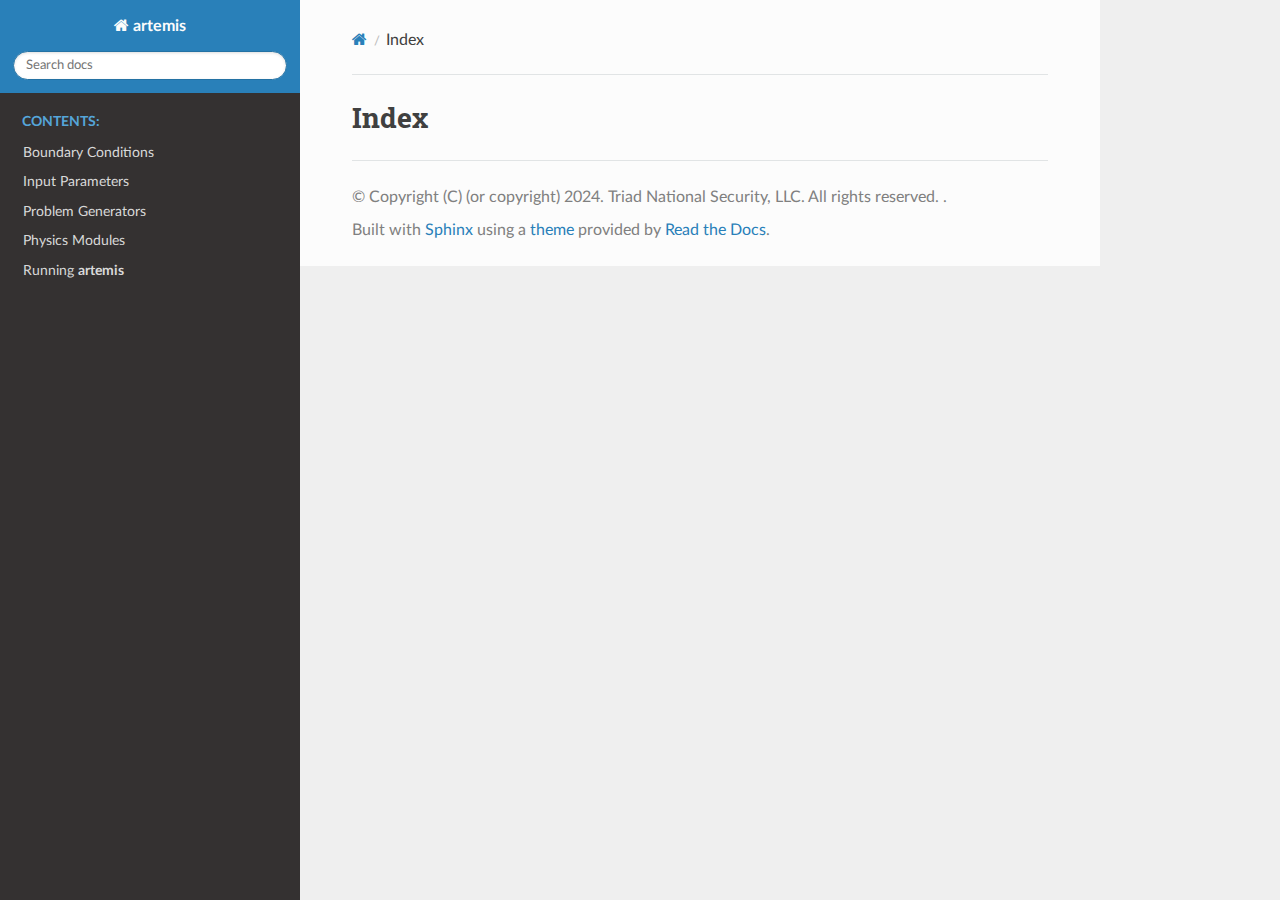
<file: genindex.html>
<!DOCTYPE html>
<html class="writer-html5" lang="en" data-content_root="./">
<head>
  <meta charset="utf-8" />
  <meta name="viewport" content="width=device-width, initial-scale=1.0" />
  <title>Index &mdash; artemis  documentation</title>
      <link rel="stylesheet" type="text/css" href="_static/pygments.css?v=b86133f3" />
      <link rel="stylesheet" type="text/css" href="_static/css/theme.css?v=e59714d7" />
      <link rel="stylesheet" type="text/css" href="_static/artemis_style.css?v=569d4c90" />

  
      <script src="_static/jquery.js?v=5d32c60e"></script>
      <script src="_static/_sphinx_javascript_frameworks_compat.js?v=2cd50e6c"></script>
      <script src="_static/documentation_options.js?v=5929fcd5"></script>
      <script src="_static/doctools.js?v=9bcbadda"></script>
      <script src="_static/sphinx_highlight.js?v=dc90522c"></script>
      <script src="_static/collapse.js?v=5227af5a"></script>
    <script src="_static/js/theme.js"></script>
    <link rel="index" title="Index" href="#" />
    <link rel="search" title="Search" href="search.html" /> 
</head>

<body class="wy-body-for-nav"> 
  <div class="wy-grid-for-nav">
    <nav data-toggle="wy-nav-shift" class="wy-nav-side">
      <div class="wy-side-scroll">
        <div class="wy-side-nav-search" >

          
          
          <a href="index.html" class="icon icon-home">
            artemis
          </a>
<div role="search">
  <form id="rtd-search-form" class="wy-form" action="search.html" method="get">
    <input type="text" name="q" placeholder="Search docs" aria-label="Search docs" />
    <input type="hidden" name="check_keywords" value="yes" />
    <input type="hidden" name="area" value="default" />
  </form>
</div>
        </div><div class="wy-menu wy-menu-vertical" data-spy="affix" role="navigation" aria-label="Navigation menu">
              <p class="caption" role="heading"><span class="caption-text">Contents:</span></p>
<ul>
<li class="toctree-l1"><a class="reference internal" href="src/bcs.html">Boundary Conditions</a></li>
<li class="toctree-l1"><a class="reference internal" href="src/parameters.html">Input Parameters</a></li>
<li class="toctree-l1"><a class="reference internal" href="src/pgen.html">Problem Generators</a></li>
<li class="toctree-l1"><a class="reference internal" href="src/physics.html">Physics Modules</a></li>
<li class="toctree-l1"><a class="reference internal" href="src/running.html">Running <strong>artemis</strong></a></li>
</ul>

        </div>
      </div>
    </nav>

    <section data-toggle="wy-nav-shift" class="wy-nav-content-wrap"><nav class="wy-nav-top" aria-label="Mobile navigation menu" >
          <i data-toggle="wy-nav-top" class="fa fa-bars"></i>
          <a href="index.html">artemis</a>
      </nav>

      <div class="wy-nav-content">
        <div class="rst-content">
          <div role="navigation" aria-label="Page navigation">
  <ul class="wy-breadcrumbs">
      <li><a href="index.html" class="icon icon-home" aria-label="Home"></a></li>
      <li class="breadcrumb-item active">Index</li>
      <li class="wy-breadcrumbs-aside">
      </li>
  </ul>
  <hr/>
</div>
          <div role="main" class="document" itemscope="itemscope" itemtype="http://schema.org/Article">
           <div itemprop="articleBody">
             

<h1 id="index">Index</h1>

<div class="genindex-jumpbox">
 
</div>


           </div>
          </div>
          <footer>

  <hr/>

  <div role="contentinfo">
    <p>&#169; Copyright 
 (C) (or copyright) 2024. Triad National Security, LLC. All rights reserved.
.</p>
  </div>

  Built with <a href="https://www.sphinx-doc.org/">Sphinx</a> using a
    <a href="https://github.com/readthedocs/sphinx_rtd_theme">theme</a>
    provided by <a href="https://readthedocs.org">Read the Docs</a>.
   

</footer>
        </div>
      </div>
    </section>
  </div>
  <script>
      jQuery(function () {
          SphinxRtdTheme.Navigation.enable(true);
      });
  </script> 

</body>
</html>
</file>
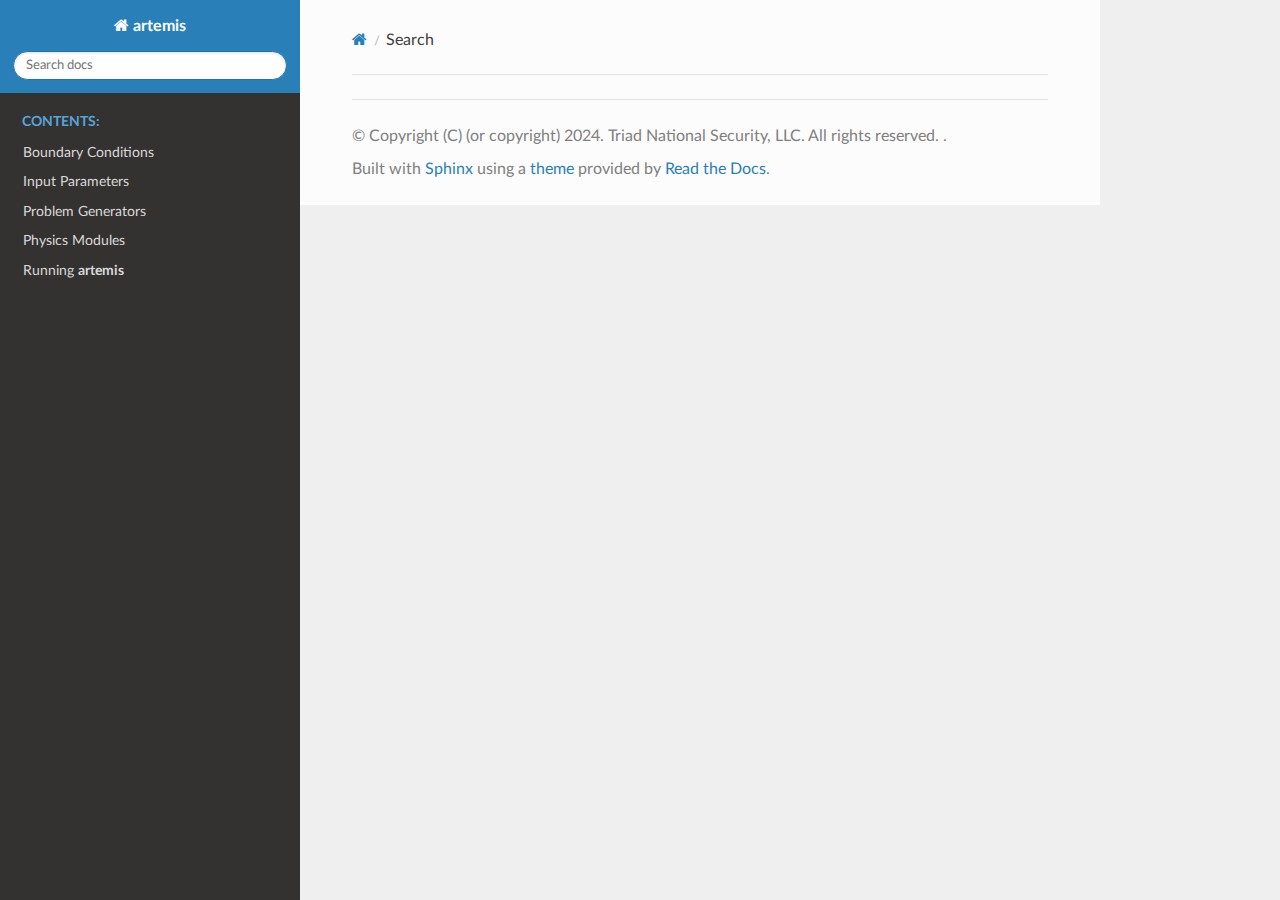
<file: search.html>
<!DOCTYPE html>
<html class="writer-html5" lang="en" data-content_root="./">
<head>
  <meta charset="utf-8" />
  <meta name="viewport" content="width=device-width, initial-scale=1.0" />
  <title>Search &mdash; artemis  documentation</title>
      <link rel="stylesheet" type="text/css" href="_static/pygments.css?v=b86133f3" />
      <link rel="stylesheet" type="text/css" href="_static/css/theme.css?v=e59714d7" />
      <link rel="stylesheet" type="text/css" href="_static/artemis_style.css?v=569d4c90" />

  
    
      <script src="_static/jquery.js?v=5d32c60e"></script>
      <script src="_static/_sphinx_javascript_frameworks_compat.js?v=2cd50e6c"></script>
      <script src="_static/documentation_options.js?v=5929fcd5"></script>
      <script src="_static/doctools.js?v=9bcbadda"></script>
      <script src="_static/sphinx_highlight.js?v=dc90522c"></script>
      <script src="_static/collapse.js?v=5227af5a"></script>
    <script src="_static/js/theme.js"></script>
    <script src="_static/searchtools.js"></script>
    <script src="_static/language_data.js"></script>
    <link rel="index" title="Index" href="genindex.html" />
    <link rel="search" title="Search" href="#" /> 
</head>

<body class="wy-body-for-nav"> 
  <div class="wy-grid-for-nav">
    <nav data-toggle="wy-nav-shift" class="wy-nav-side">
      <div class="wy-side-scroll">
        <div class="wy-side-nav-search" >

          
          
          <a href="index.html" class="icon icon-home">
            artemis
          </a>
<div role="search">
  <form id="rtd-search-form" class="wy-form" action="#" method="get">
    <input type="text" name="q" placeholder="Search docs" aria-label="Search docs" />
    <input type="hidden" name="check_keywords" value="yes" />
    <input type="hidden" name="area" value="default" />
  </form>
</div>
        </div><div class="wy-menu wy-menu-vertical" data-spy="affix" role="navigation" aria-label="Navigation menu">
              <p class="caption" role="heading"><span class="caption-text">Contents:</span></p>
<ul>
<li class="toctree-l1"><a class="reference internal" href="src/bcs.html">Boundary Conditions</a></li>
<li class="toctree-l1"><a class="reference internal" href="src/parameters.html">Input Parameters</a></li>
<li class="toctree-l1"><a class="reference internal" href="src/pgen.html">Problem Generators</a></li>
<li class="toctree-l1"><a class="reference internal" href="src/physics.html">Physics Modules</a></li>
<li class="toctree-l1"><a class="reference internal" href="src/running.html">Running <strong>artemis</strong></a></li>
</ul>

        </div>
      </div>
    </nav>

    <section data-toggle="wy-nav-shift" class="wy-nav-content-wrap"><nav class="wy-nav-top" aria-label="Mobile navigation menu" >
          <i data-toggle="wy-nav-top" class="fa fa-bars"></i>
          <a href="index.html">artemis</a>
      </nav>

      <div class="wy-nav-content">
        <div class="rst-content">
          <div role="navigation" aria-label="Page navigation">
  <ul class="wy-breadcrumbs">
      <li><a href="index.html" class="icon icon-home" aria-label="Home"></a></li>
      <li class="breadcrumb-item active">Search</li>
      <li class="wy-breadcrumbs-aside">
      </li>
  </ul>
  <hr/>
</div>
          <div role="main" class="document" itemscope="itemscope" itemtype="http://schema.org/Article">
           <div itemprop="articleBody">
             
  <noscript>
  <div id="fallback" class="admonition warning">
    <p class="last">
      Please activate JavaScript to enable the search functionality.
    </p>
  </div>
  </noscript>

  
  <div id="search-results">
  
  </div>

           </div>
          </div>
          <footer>

  <hr/>

  <div role="contentinfo">
    <p>&#169; Copyright 
 (C) (or copyright) 2024. Triad National Security, LLC. All rights reserved.
.</p>
  </div>

  Built with <a href="https://www.sphinx-doc.org/">Sphinx</a> using a
    <a href="https://github.com/readthedocs/sphinx_rtd_theme">theme</a>
    provided by <a href="https://readthedocs.org">Read the Docs</a>.
   

</footer>
        </div>
      </div>
    </section>
  </div>
  <script>
      jQuery(function () {
          SphinxRtdTheme.Navigation.enable(true);
      });
  </script>
  <script>
    jQuery(function() { Search.loadIndex("searchindex.js"); });
  </script>
  
  <script id="searchindexloader"></script>
   


</body>
</html>
</file>
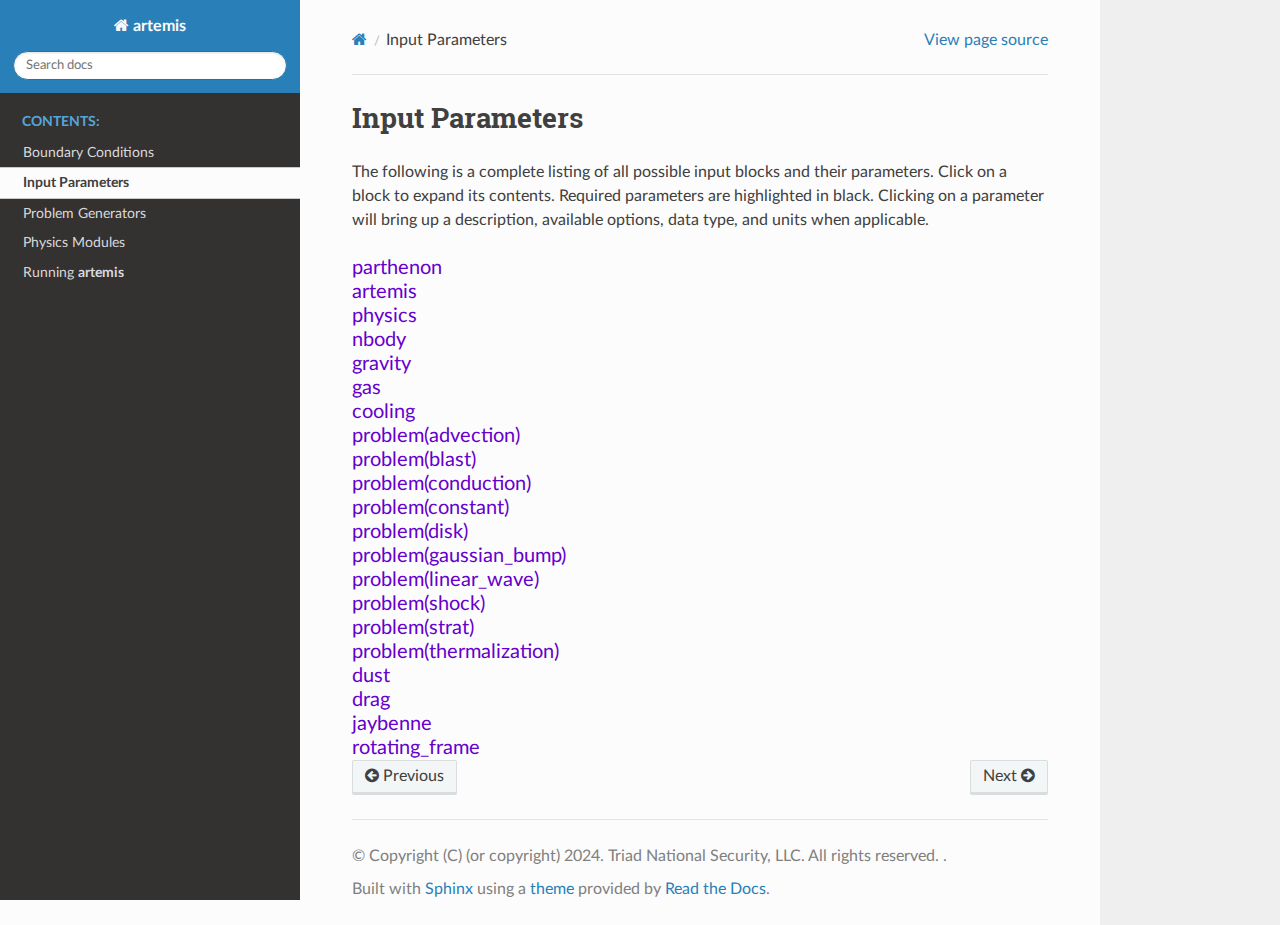
<file: src/parameters.html>
<!DOCTYPE html>
<html class="writer-html5" lang="en" data-content_root="../">
<head>
  <meta charset="utf-8" /><meta name="viewport" content="width=device-width, initial-scale=1" />

  <meta name="viewport" content="width=device-width, initial-scale=1.0" />
  <title>Input Parameters &mdash; artemis  documentation</title>
      <link rel="stylesheet" type="text/css" href="../_static/pygments.css?v=b86133f3" />
      <link rel="stylesheet" type="text/css" href="../_static/css/theme.css?v=e59714d7" />
      <link rel="stylesheet" type="text/css" href="../_static/artemis_style.css?v=569d4c90" />

  
      <script src="../_static/jquery.js?v=5d32c60e"></script>
      <script src="../_static/_sphinx_javascript_frameworks_compat.js?v=2cd50e6c"></script>
      <script src="../_static/documentation_options.js?v=5929fcd5"></script>
      <script src="../_static/doctools.js?v=9bcbadda"></script>
      <script src="../_static/sphinx_highlight.js?v=dc90522c"></script>
      <script src="../_static/collapse.js?v=5227af5a"></script>
    <script src="../_static/js/theme.js"></script>
    <link rel="index" title="Index" href="../genindex.html" />
    <link rel="search" title="Search" href="../search.html" />
    <link rel="next" title="Problem Generators" href="pgen.html" />
    <link rel="prev" title="Boundary Conditions" href="bcs.html" /> 
</head>

<body class="wy-body-for-nav"> 
  <div class="wy-grid-for-nav">
    <nav data-toggle="wy-nav-shift" class="wy-nav-side">
      <div class="wy-side-scroll">
        <div class="wy-side-nav-search" >

          
          
          <a href="../index.html" class="icon icon-home">
            artemis
          </a>
<div role="search">
  <form id="rtd-search-form" class="wy-form" action="../search.html" method="get">
    <input type="text" name="q" placeholder="Search docs" aria-label="Search docs" />
    <input type="hidden" name="check_keywords" value="yes" />
    <input type="hidden" name="area" value="default" />
  </form>
</div>
        </div><div class="wy-menu wy-menu-vertical" data-spy="affix" role="navigation" aria-label="Navigation menu">
              <p class="caption" role="heading"><span class="caption-text">Contents:</span></p>
<ul class="current">
<li class="toctree-l1"><a class="reference internal" href="bcs.html">Boundary Conditions</a></li>
<li class="toctree-l1 current"><a class="current reference internal" href="#">Input Parameters</a></li>
<li class="toctree-l1"><a class="reference internal" href="pgen.html">Problem Generators</a></li>
<li class="toctree-l1"><a class="reference internal" href="physics.html">Physics Modules</a></li>
<li class="toctree-l1"><a class="reference internal" href="running.html">Running <strong>artemis</strong></a></li>
</ul>

        </div>
      </div>
    </nav>

    <section data-toggle="wy-nav-shift" class="wy-nav-content-wrap"><nav class="wy-nav-top" aria-label="Mobile navigation menu" >
          <i data-toggle="wy-nav-top" class="fa fa-bars"></i>
          <a href="../index.html">artemis</a>
      </nav>

      <div class="wy-nav-content">
        <div class="rst-content">
          <div role="navigation" aria-label="Page navigation">
  <ul class="wy-breadcrumbs">
      <li><a href="../index.html" class="icon icon-home" aria-label="Home"></a></li>
      <li class="breadcrumb-item active">Input Parameters</li>
      <li class="wy-breadcrumbs-aside">
            <a href="../_sources/src/parameters.rst.txt" rel="nofollow"> View page source</a>
      </li>
  </ul>
  <hr/>
</div>
          <div role="main" class="document" itemscope="itemscope" itemtype="http://schema.org/Article">
           <div itemprop="articleBody">
             
  <section id="input-parameters">
<span id="parameters"></span><h1>Input Parameters<a class="headerlink" href="#input-parameters" title="Link to this heading"></a></h1>
<p>The following is a complete listing of all possible input blocks and their parameters.
Click on a block to expand its contents. Required parameters are highlighted in black.
Clicking on a parameter will bring up a description, available options, data type, and units when applicable.</p>
<div class="art_node" onclick="collapse_node('menu.1')">
  parthenon
 </div>
<div id="menu.1" class="art_hide">


<div class="art_desc" onclick="collapse_node('menu.2')">
  Parthenon specific options
 </div>
<div id="menu.2" class="art_show">


<div class="art_node" onclick="collapse_node('menu.3')">
  |&nbsp;&nbsp;.&nbsp;&nbsp;job
 </div>
<div id="menu.3" class="art_hide">


<div class="art_desc" onclick="collapse_node('menu.4')">
  &nbsp;&nbsp;&nbsp;&nbsp;Job options
 </div>
<div id="menu.4" class="art_show">


<div class="art_var" onclick="collapse_node('menu.5')">
  |&nbsp;&nbsp;.&nbsp;&nbsp;&nbsp;&nbsp;.&nbsp;&nbsp;<b>problem_id</b>
 </div>
<div id="menu.5" class="art_hide">


<div class="art_desc" onclick="collapse_node('menu.6')">
  &nbsp;&nbsp;&nbsp;&nbsp;&nbsp;&nbsp;&nbsp;&nbsp;Problem ID: basename of output filenames
 </div>
<div id="menu.6" class="art_show">


<div class="art_type" onclick="collapse_node('menu.7')">
  &nbsp;&nbsp;&nbsp;&nbsp;&nbsp;&nbsp;&nbsp;&nbsp;<em>Type: string</em>
 </div>
<div id="menu.7" class="art_show">

</div>
</div>
</div>
</div>
</div>

<div class="art_node" onclick="collapse_node('menu.8')">
  |&nbsp;&nbsp;.&nbsp;&nbsp;mesh
 </div>
<div id="menu.8" class="art_hide">


<div class="art_desc" onclick="collapse_node('menu.9')">
  &nbsp;&nbsp;&nbsp;&nbsp;Mesh options
 </div>
<div id="menu.9" class="art_show">


<div class="art_var" onclick="collapse_node('menu.10')">
  |&nbsp;&nbsp;.&nbsp;&nbsp;&nbsp;&nbsp;.&nbsp;&nbsp;<b>nx(1,2,3)</b>
 </div>
<div id="menu.10" class="art_hide">


<div class="art_desc" onclick="collapse_node('menu.11')">
  &nbsp;&nbsp;&nbsp;&nbsp;&nbsp;&nbsp;&nbsp;&nbsp;Number of zones in X(1,2,3)-direction
 </div>
<div id="menu.11" class="art_show">


<div class="art_type" onclick="collapse_node('menu.12')">
  &nbsp;&nbsp;&nbsp;&nbsp;&nbsp;&nbsp;&nbsp;&nbsp;<em>Type: int</em>
 </div>
<div id="menu.12" class="art_show">

</div>
</div>
</div>

<div class="art_var" onclick="collapse_node('menu.13')">
  |&nbsp;&nbsp;.&nbsp;&nbsp;&nbsp;&nbsp;.&nbsp;&nbsp;<b>x(1,2,3)min</b>
 </div>
<div id="menu.13" class="art_hide">


<div class="art_desc" onclick="collapse_node('menu.14')">
  &nbsp;&nbsp;&nbsp;&nbsp;&nbsp;&nbsp;&nbsp;&nbsp;minimum value of X(1,2,3).
 </div>
<div id="menu.14" class="art_show">


<div class="art_type" onclick="collapse_node('menu.15')">
  &nbsp;&nbsp;&nbsp;&nbsp;&nbsp;&nbsp;&nbsp;&nbsp;<em>Type: Real</em>
 </div>
<div id="menu.15" class="art_show">

</div>
</div>
</div>

<div class="art_var" onclick="collapse_node('menu.16')">
  |&nbsp;&nbsp;.&nbsp;&nbsp;&nbsp;&nbsp;.&nbsp;&nbsp;<b>x(1,2,3)max</b>
 </div>
<div id="menu.16" class="art_hide">


<div class="art_desc" onclick="collapse_node('menu.17')">
  &nbsp;&nbsp;&nbsp;&nbsp;&nbsp;&nbsp;&nbsp;&nbsp;maximum value of X(1,2,3).
 </div>
<div id="menu.17" class="art_show">


<div class="art_type" onclick="collapse_node('menu.18')">
  &nbsp;&nbsp;&nbsp;&nbsp;&nbsp;&nbsp;&nbsp;&nbsp;<em>Type: Real</em>
 </div>
<div id="menu.18" class="art_show">

</div>
</div>
</div>

<div class="art_var" onclick="collapse_node('menu.19')">
  |&nbsp;&nbsp;.&nbsp;&nbsp;&nbsp;&nbsp;.&nbsp;&nbsp;ix(1,2,3)_bc
 </div>
<div id="menu.19" class="art_hide">


<div class="art_desc" onclick="collapse_node('menu.20')">
  &nbsp;&nbsp;&nbsp;&nbsp;&nbsp;&nbsp;&nbsp;&nbsp;Boundary condition at the inner-X(1,2,3) boundary
 </div>
<div id="menu.20" class="art_show">


<div class="art_type" onclick="collapse_node('menu.21')">
  &nbsp;&nbsp;&nbsp;&nbsp;&nbsp;&nbsp;&nbsp;&nbsp;<em>Type: string</em>
 </div>
<div id="menu.21" class="art_show">


<div class="art_type" onclick="collapse_node('menu.22')">
  &nbsp;&nbsp;&nbsp;&nbsp;&nbsp;&nbsp;&nbsp;&nbsp;<em>Default: outflow</em>
 </div>
<div id="menu.22" class="art_show">


<div class="art_opt" onclick="collapse_node('menu.23')">
  |&nbsp;&nbsp;.&nbsp;&nbsp;&nbsp;&nbsp;.&nbsp;&nbsp;&nbsp;&nbsp;.&nbsp;&nbsp;&nbsp;-&nbsp;outflow
 </div>
<div id="menu.23" class="art_hide">


<div class="art_desc" onclick="collapse_node('menu.24')">
  &nbsp;&nbsp;&nbsp;&nbsp;&nbsp;&nbsp;&nbsp;&nbsp;&nbsp;&nbsp;&nbsp;&nbsp;Outflow boundary
 </div>
<div id="menu.24" class="art_show">

</div>
</div>

<div class="art_opt" onclick="collapse_node('menu.25')">
  |&nbsp;&nbsp;.&nbsp;&nbsp;&nbsp;&nbsp;.&nbsp;&nbsp;&nbsp;&nbsp;.&nbsp;&nbsp;&nbsp;-&nbsp;periodic
 </div>
<div id="menu.25" class="art_hide">


<div class="art_desc" onclick="collapse_node('menu.26')">
  &nbsp;&nbsp;&nbsp;&nbsp;&nbsp;&nbsp;&nbsp;&nbsp;&nbsp;&nbsp;&nbsp;&nbsp;Periodic boundary
 </div>
<div id="menu.26" class="art_show">

</div>
</div>

<div class="art_opt" onclick="collapse_node('menu.27')">
  |&nbsp;&nbsp;.&nbsp;&nbsp;&nbsp;&nbsp;.&nbsp;&nbsp;&nbsp;&nbsp;.&nbsp;&nbsp;&nbsp;-&nbsp;reflecting
 </div>
<div id="menu.27" class="art_hide">


<div class="art_desc" onclick="collapse_node('menu.28')">
  &nbsp;&nbsp;&nbsp;&nbsp;&nbsp;&nbsp;&nbsp;&nbsp;&nbsp;&nbsp;&nbsp;&nbsp;Reflecting boundary
 </div>
<div id="menu.28" class="art_show">

</div>
</div>

<div class="art_opt" onclick="collapse_node('menu.29')">
  |&nbsp;&nbsp;.&nbsp;&nbsp;&nbsp;&nbsp;.&nbsp;&nbsp;&nbsp;&nbsp;.&nbsp;&nbsp;&nbsp;-&nbsp;extrap
 </div>
<div id="menu.29" class="art_hide">


<div class="art_desc" onclick="collapse_node('menu.30')">
  &nbsp;&nbsp;&nbsp;&nbsp;&nbsp;&nbsp;&nbsp;&nbsp;&nbsp;&nbsp;&nbsp;&nbsp;Extrapolation boundary. Outflow boundary with density and temperature extrapolation.
 </div>
<div id="menu.30" class="art_show">

</div>
</div>

<div class="art_opt" onclick="collapse_node('menu.31')">
  |&nbsp;&nbsp;.&nbsp;&nbsp;&nbsp;&nbsp;.&nbsp;&nbsp;&nbsp;&nbsp;.&nbsp;&nbsp;&nbsp;-&nbsp;viscous
 </div>
<div id="menu.31" class="art_hide">


<div class="art_desc" onclick="collapse_node('menu.32')">
  &nbsp;&nbsp;&nbsp;&nbsp;&nbsp;&nbsp;&nbsp;&nbsp;&nbsp;&nbsp;&nbsp;&nbsp;Viscous boundary. Fixes mass flux at the outer radial boundary, and maintains the mass flux at the inner radial boundary.
 </div>
<div id="menu.32" class="art_show">

</div>
</div>

<div class="art_opt" onclick="collapse_node('menu.33')">
  |&nbsp;&nbsp;.&nbsp;&nbsp;&nbsp;&nbsp;.&nbsp;&nbsp;&nbsp;&nbsp;.&nbsp;&nbsp;&nbsp;-&nbsp;conductive
 </div>
<div id="menu.33" class="art_hide">


<div class="art_desc" onclick="collapse_node('menu.34')">
  &nbsp;&nbsp;&nbsp;&nbsp;&nbsp;&nbsp;&nbsp;&nbsp;&nbsp;&nbsp;&nbsp;&nbsp;Conductive boundary. Fixes heat flux at the inner boundary and fixes the temperature at the outer boundary.
 </div>
<div id="menu.34" class="art_show">

</div>
</div>

<div class="art_opt" onclick="collapse_node('menu.35')">
  |&nbsp;&nbsp;.&nbsp;&nbsp;&nbsp;&nbsp;.&nbsp;&nbsp;&nbsp;&nbsp;.&nbsp;&nbsp;&nbsp;-&nbsp;ic
 </div>
<div id="menu.35" class="art_hide">


<div class="art_desc" onclick="collapse_node('menu.36')">
  &nbsp;&nbsp;&nbsp;&nbsp;&nbsp;&nbsp;&nbsp;&nbsp;&nbsp;&nbsp;&nbsp;&nbsp;Initial condition boundary
 </div>
<div id="menu.36" class="art_show">

</div>
</div>

<div class="art_opt" onclick="collapse_node('menu.37')">
  |&nbsp;&nbsp;.&nbsp;&nbsp;&nbsp;&nbsp;.&nbsp;&nbsp;&nbsp;&nbsp;.&nbsp;&nbsp;&nbsp;-&nbsp;inflow
 </div>
<div id="menu.37" class="art_hide">


<div class="art_desc" onclick="collapse_node('menu.38')">
  &nbsp;&nbsp;&nbsp;&nbsp;&nbsp;&nbsp;&nbsp;&nbsp;&nbsp;&nbsp;&nbsp;&nbsp;Inflow/outflow boundary for the shearing box
 </div>
<div id="menu.38" class="art_show">

</div>
</div>
</div>
</div>
</div>
</div>

<div class="art_var" onclick="collapse_node('menu.39')">
  |&nbsp;&nbsp;.&nbsp;&nbsp;&nbsp;&nbsp;.&nbsp;&nbsp;ox(1,2,3)_bc
 </div>
<div id="menu.39" class="art_hide">


<div class="art_desc" onclick="collapse_node('menu.40')">
  &nbsp;&nbsp;&nbsp;&nbsp;&nbsp;&nbsp;&nbsp;&nbsp;Boundary condition at the outer-X(1,2,3)boundary
 </div>
<div id="menu.40" class="art_show">


<div class="art_type" onclick="collapse_node('menu.41')">
  &nbsp;&nbsp;&nbsp;&nbsp;&nbsp;&nbsp;&nbsp;&nbsp;<em>Type: string</em>
 </div>
<div id="menu.41" class="art_show">


<div class="art_type" onclick="collapse_node('menu.42')">
  &nbsp;&nbsp;&nbsp;&nbsp;&nbsp;&nbsp;&nbsp;&nbsp;<em>Default: outflow</em>
 </div>
<div id="menu.42" class="art_show">


<div class="art_opt" onclick="collapse_node('menu.43')">
  |&nbsp;&nbsp;.&nbsp;&nbsp;&nbsp;&nbsp;.&nbsp;&nbsp;&nbsp;&nbsp;.&nbsp;&nbsp;&nbsp;-&nbsp;outflow
 </div>
<div id="menu.43" class="art_hide">


<div class="art_desc" onclick="collapse_node('menu.44')">
  &nbsp;&nbsp;&nbsp;&nbsp;&nbsp;&nbsp;&nbsp;&nbsp;&nbsp;&nbsp;&nbsp;&nbsp;Outflow boundary
 </div>
<div id="menu.44" class="art_show">

</div>
</div>

<div class="art_opt" onclick="collapse_node('menu.45')">
  |&nbsp;&nbsp;.&nbsp;&nbsp;&nbsp;&nbsp;.&nbsp;&nbsp;&nbsp;&nbsp;.&nbsp;&nbsp;&nbsp;-&nbsp;periodic
 </div>
<div id="menu.45" class="art_hide">


<div class="art_desc" onclick="collapse_node('menu.46')">
  &nbsp;&nbsp;&nbsp;&nbsp;&nbsp;&nbsp;&nbsp;&nbsp;&nbsp;&nbsp;&nbsp;&nbsp;Periodic boundary
 </div>
<div id="menu.46" class="art_show">

</div>
</div>

<div class="art_opt" onclick="collapse_node('menu.47')">
  |&nbsp;&nbsp;.&nbsp;&nbsp;&nbsp;&nbsp;.&nbsp;&nbsp;&nbsp;&nbsp;.&nbsp;&nbsp;&nbsp;-&nbsp;reflecting
 </div>
<div id="menu.47" class="art_hide">


<div class="art_desc" onclick="collapse_node('menu.48')">
  &nbsp;&nbsp;&nbsp;&nbsp;&nbsp;&nbsp;&nbsp;&nbsp;&nbsp;&nbsp;&nbsp;&nbsp;Reflecting boundary
 </div>
<div id="menu.48" class="art_show">

</div>
</div>

<div class="art_opt" onclick="collapse_node('menu.49')">
  |&nbsp;&nbsp;.&nbsp;&nbsp;&nbsp;&nbsp;.&nbsp;&nbsp;&nbsp;&nbsp;.&nbsp;&nbsp;&nbsp;-&nbsp;extrap
 </div>
<div id="menu.49" class="art_hide">


<div class="art_desc" onclick="collapse_node('menu.50')">
  &nbsp;&nbsp;&nbsp;&nbsp;&nbsp;&nbsp;&nbsp;&nbsp;&nbsp;&nbsp;&nbsp;&nbsp;Extrapolation boundary. Outflow boundary with density and temperature extrapolation.
 </div>
<div id="menu.50" class="art_show">

</div>
</div>

<div class="art_opt" onclick="collapse_node('menu.51')">
  |&nbsp;&nbsp;.&nbsp;&nbsp;&nbsp;&nbsp;.&nbsp;&nbsp;&nbsp;&nbsp;.&nbsp;&nbsp;&nbsp;-&nbsp;viscous
 </div>
<div id="menu.51" class="art_hide">


<div class="art_desc" onclick="collapse_node('menu.52')">
  &nbsp;&nbsp;&nbsp;&nbsp;&nbsp;&nbsp;&nbsp;&nbsp;&nbsp;&nbsp;&nbsp;&nbsp;Viscous boundary. Fixes mass flux at the outer radial boundary, and maintains the mass flux at the inner radial boundary.
 </div>
<div id="menu.52" class="art_show">

</div>
</div>

<div class="art_opt" onclick="collapse_node('menu.53')">
  |&nbsp;&nbsp;.&nbsp;&nbsp;&nbsp;&nbsp;.&nbsp;&nbsp;&nbsp;&nbsp;.&nbsp;&nbsp;&nbsp;-&nbsp;conductive
 </div>
<div id="menu.53" class="art_hide">


<div class="art_desc" onclick="collapse_node('menu.54')">
  &nbsp;&nbsp;&nbsp;&nbsp;&nbsp;&nbsp;&nbsp;&nbsp;&nbsp;&nbsp;&nbsp;&nbsp;Conductive boundary. Fixes heat flux at the inner boundary and fixes the temperature at the outer boundary.
 </div>
<div id="menu.54" class="art_show">

</div>
</div>

<div class="art_opt" onclick="collapse_node('menu.55')">
  |&nbsp;&nbsp;.&nbsp;&nbsp;&nbsp;&nbsp;.&nbsp;&nbsp;&nbsp;&nbsp;.&nbsp;&nbsp;&nbsp;-&nbsp;ic
 </div>
<div id="menu.55" class="art_hide">


<div class="art_desc" onclick="collapse_node('menu.56')">
  &nbsp;&nbsp;&nbsp;&nbsp;&nbsp;&nbsp;&nbsp;&nbsp;&nbsp;&nbsp;&nbsp;&nbsp;Initial condition boundary
 </div>
<div id="menu.56" class="art_show">

</div>
</div>

<div class="art_opt" onclick="collapse_node('menu.57')">
  |&nbsp;&nbsp;.&nbsp;&nbsp;&nbsp;&nbsp;.&nbsp;&nbsp;&nbsp;&nbsp;.&nbsp;&nbsp;&nbsp;-&nbsp;inflow
 </div>
<div id="menu.57" class="art_hide">


<div class="art_desc" onclick="collapse_node('menu.58')">
  &nbsp;&nbsp;&nbsp;&nbsp;&nbsp;&nbsp;&nbsp;&nbsp;&nbsp;&nbsp;&nbsp;&nbsp;Inflow/outflow boundary for the shearing box
 </div>
<div id="menu.58" class="art_show">

</div>
</div>
</div>
</div>
</div>
</div>

<div class="art_var" onclick="collapse_node('menu.59')">
  |&nbsp;&nbsp;.&nbsp;&nbsp;&nbsp;&nbsp;.&nbsp;&nbsp;nghost
 </div>
<div id="menu.59" class="art_hide">


<div class="art_desc" onclick="collapse_node('menu.60')">
  &nbsp;&nbsp;&nbsp;&nbsp;&nbsp;&nbsp;&nbsp;&nbsp;Number of ghost zones
 </div>
<div id="menu.60" class="art_show">


<div class="art_type" onclick="collapse_node('menu.61')">
  &nbsp;&nbsp;&nbsp;&nbsp;&nbsp;&nbsp;&nbsp;&nbsp;<em>Type: int</em>
 </div>
<div id="menu.61" class="art_show">


<div class="art_type" onclick="collapse_node('menu.62')">
  &nbsp;&nbsp;&nbsp;&nbsp;&nbsp;&nbsp;&nbsp;&nbsp;<em>Default: 2</em>
 </div>
<div id="menu.62" class="art_show">

</div>
</div>
</div>
</div>

<div class="art_var" onclick="collapse_node('menu.63')">
  |&nbsp;&nbsp;.&nbsp;&nbsp;&nbsp;&nbsp;.&nbsp;&nbsp;refinement
 </div>
<div id="menu.63" class="art_hide">


<div class="art_desc" onclick="collapse_node('menu.64')">
  &nbsp;&nbsp;&nbsp;&nbsp;&nbsp;&nbsp;&nbsp;&nbsp;Refinement option
 </div>
<div id="menu.64" class="art_show">


<div class="art_type" onclick="collapse_node('menu.65')">
  &nbsp;&nbsp;&nbsp;&nbsp;&nbsp;&nbsp;&nbsp;&nbsp;<em>Type: string</em>
 </div>
<div id="menu.65" class="art_show">


<div class="art_type" onclick="collapse_node('menu.66')">
  &nbsp;&nbsp;&nbsp;&nbsp;&nbsp;&nbsp;&nbsp;&nbsp;<em>Default: none</em>
 </div>
<div id="menu.66" class="art_show">


<div class="art_opt" onclick="collapse_node('menu.67')">
  |&nbsp;&nbsp;.&nbsp;&nbsp;&nbsp;&nbsp;.&nbsp;&nbsp;&nbsp;&nbsp;.&nbsp;&nbsp;&nbsp;-&nbsp;adaptive
 </div>
<div id="menu.67" class="art_hide">


<div class="art_desc" onclick="collapse_node('menu.68')">
  &nbsp;&nbsp;&nbsp;&nbsp;&nbsp;&nbsp;&nbsp;&nbsp;&nbsp;&nbsp;&nbsp;&nbsp;Adaptive refinement (AMR).
 </div>
<div id="menu.68" class="art_show">

</div>
</div>

<div class="art_opt" onclick="collapse_node('menu.69')">
  |&nbsp;&nbsp;.&nbsp;&nbsp;&nbsp;&nbsp;.&nbsp;&nbsp;&nbsp;&nbsp;.&nbsp;&nbsp;&nbsp;-&nbsp;static
 </div>
<div id="menu.69" class="art_hide">


<div class="art_desc" onclick="collapse_node('menu.70')">
  &nbsp;&nbsp;&nbsp;&nbsp;&nbsp;&nbsp;&nbsp;&nbsp;&nbsp;&nbsp;&nbsp;&nbsp;Static refinement (SMR).
 </div>
<div id="menu.70" class="art_show">

</div>
</div>
</div>
</div>
</div>
</div>

<div class="art_var" onclick="collapse_node('menu.71')">
  |&nbsp;&nbsp;.&nbsp;&nbsp;&nbsp;&nbsp;.&nbsp;&nbsp;numlevel
 </div>
<div id="menu.71" class="art_hide">


<div class="art_desc" onclick="collapse_node('menu.72')">
  &nbsp;&nbsp;&nbsp;&nbsp;&nbsp;&nbsp;&nbsp;&nbsp;How many refined levels that are allowed
 </div>
<div id="menu.72" class="art_show">


<div class="art_type" onclick="collapse_node('menu.73')">
  &nbsp;&nbsp;&nbsp;&nbsp;&nbsp;&nbsp;&nbsp;&nbsp;<em>Type: int</em>
 </div>
<div id="menu.73" class="art_show">


<div class="art_type" onclick="collapse_node('menu.74')">
  &nbsp;&nbsp;&nbsp;&nbsp;&nbsp;&nbsp;&nbsp;&nbsp;<em>Default: 1</em>
 </div>
<div id="menu.74" class="art_show">

</div>
</div>
</div>
</div>

<div class="art_var" onclick="collapse_node('menu.75')">
  |&nbsp;&nbsp;.&nbsp;&nbsp;&nbsp;&nbsp;.&nbsp;&nbsp;derefine_count
 </div>
<div id="menu.75" class="art_hide">


<div class="art_desc" onclick="collapse_node('menu.76')">
  &nbsp;&nbsp;&nbsp;&nbsp;&nbsp;&nbsp;&nbsp;&nbsp;How many cycles to go before derefining
 </div>
<div id="menu.76" class="art_show">


<div class="art_type" onclick="collapse_node('menu.77')">
  &nbsp;&nbsp;&nbsp;&nbsp;&nbsp;&nbsp;&nbsp;&nbsp;<em>Type: int</em>
 </div>
<div id="menu.77" class="art_show">


<div class="art_type" onclick="collapse_node('menu.78')">
  &nbsp;&nbsp;&nbsp;&nbsp;&nbsp;&nbsp;&nbsp;&nbsp;<em>Default: 10</em>
 </div>
<div id="menu.78" class="art_show">

</div>
</div>
</div>
</div>

<div class="art_var" onclick="collapse_node('menu.79')">
  |&nbsp;&nbsp;.&nbsp;&nbsp;&nbsp;&nbsp;.&nbsp;&nbsp;pack_size
 </div>
<div id="menu.79" class="art_hide">


<div class="art_desc" onclick="collapse_node('menu.80')">
  &nbsp;&nbsp;&nbsp;&nbsp;&nbsp;&nbsp;&nbsp;&nbsp;How to pack the meshblocks
 </div>
<div id="menu.80" class="art_show">


<div class="art_type" onclick="collapse_node('menu.81')">
  &nbsp;&nbsp;&nbsp;&nbsp;&nbsp;&nbsp;&nbsp;&nbsp;<em>Type: int</em>
 </div>
<div id="menu.81" class="art_show">


<div class="art_type" onclick="collapse_node('menu.82')">
  &nbsp;&nbsp;&nbsp;&nbsp;&nbsp;&nbsp;&nbsp;&nbsp;<em>Default: -1</em>
 </div>
<div id="menu.82" class="art_show">

</div>
</div>
</div>
</div>

<div class="art_var" onclick="collapse_node('menu.83')">
  |&nbsp;&nbsp;.&nbsp;&nbsp;&nbsp;&nbsp;.&nbsp;&nbsp;num_threads
 </div>
<div id="menu.83" class="art_hide">


<div class="art_desc" onclick="collapse_node('menu.84')">
  &nbsp;&nbsp;&nbsp;&nbsp;&nbsp;&nbsp;&nbsp;&nbsp;Number of CPU threads
 </div>
<div id="menu.84" class="art_show">


<div class="art_type" onclick="collapse_node('menu.85')">
  &nbsp;&nbsp;&nbsp;&nbsp;&nbsp;&nbsp;&nbsp;&nbsp;<em>Type: int</em>
 </div>
<div id="menu.85" class="art_show">


<div class="art_type" onclick="collapse_node('menu.86')">
  &nbsp;&nbsp;&nbsp;&nbsp;&nbsp;&nbsp;&nbsp;&nbsp;<em>Default: 1</em>
 </div>
<div id="menu.86" class="art_show">

</div>
</div>
</div>
</div>
</div>
</div>

<div class="art_node" onclick="collapse_node('menu.87')">
  |&nbsp;&nbsp;.&nbsp;&nbsp;swarm
 </div>
<div id="menu.87" class="art_hide">


<div class="art_desc" onclick="collapse_node('menu.88')">
  &nbsp;&nbsp;&nbsp;&nbsp;Swarm options
 </div>
<div id="menu.88" class="art_show">


<div class="art_var" onclick="collapse_node('menu.89')">
  |&nbsp;&nbsp;.&nbsp;&nbsp;&nbsp;&nbsp;.&nbsp;&nbsp;ix(1,2,3)_bc
 </div>
<div id="menu.89" class="art_hide">


<div class="art_desc" onclick="collapse_node('menu.90')">
  &nbsp;&nbsp;&nbsp;&nbsp;&nbsp;&nbsp;&nbsp;&nbsp;Swarm boundary condition at the inner-X(1,2,3) boundary
 </div>
<div id="menu.90" class="art_show">


<div class="art_type" onclick="collapse_node('menu.91')">
  &nbsp;&nbsp;&nbsp;&nbsp;&nbsp;&nbsp;&nbsp;&nbsp;<em>Type: string</em>
 </div>
<div id="menu.91" class="art_show">


<div class="art_type" onclick="collapse_node('menu.92')">
  &nbsp;&nbsp;&nbsp;&nbsp;&nbsp;&nbsp;&nbsp;&nbsp;<em>Default: mesh/ix(1,2,3)_bc (unless user-defined)</em>
 </div>
<div id="menu.92" class="art_show">


<div class="art_opt" onclick="collapse_node('menu.93')">
  |&nbsp;&nbsp;.&nbsp;&nbsp;&nbsp;&nbsp;.&nbsp;&nbsp;&nbsp;&nbsp;.&nbsp;&nbsp;&nbsp;-&nbsp;outflow
 </div>
<div id="menu.93" class="art_hide">


<div class="art_desc" onclick="collapse_node('menu.94')">
  &nbsp;&nbsp;&nbsp;&nbsp;&nbsp;&nbsp;&nbsp;&nbsp;&nbsp;&nbsp;&nbsp;&nbsp;Outflow boundary
 </div>
<div id="menu.94" class="art_show">

</div>
</div>

<div class="art_opt" onclick="collapse_node('menu.95')">
  |&nbsp;&nbsp;.&nbsp;&nbsp;&nbsp;&nbsp;.&nbsp;&nbsp;&nbsp;&nbsp;.&nbsp;&nbsp;&nbsp;-&nbsp;periodic
 </div>
<div id="menu.95" class="art_hide">


<div class="art_desc" onclick="collapse_node('menu.96')">
  &nbsp;&nbsp;&nbsp;&nbsp;&nbsp;&nbsp;&nbsp;&nbsp;&nbsp;&nbsp;&nbsp;&nbsp;Periodic boundary
 </div>
<div id="menu.96" class="art_show">

</div>
</div>

<div class="art_opt" onclick="collapse_node('menu.97')">
  |&nbsp;&nbsp;.&nbsp;&nbsp;&nbsp;&nbsp;.&nbsp;&nbsp;&nbsp;&nbsp;.&nbsp;&nbsp;&nbsp;-&nbsp;jaybenne_reflecting
 </div>
<div id="menu.97" class="art_hide">


<div class="art_desc" onclick="collapse_node('menu.98')">
  &nbsp;&nbsp;&nbsp;&nbsp;&nbsp;&nbsp;&nbsp;&nbsp;&nbsp;&nbsp;&nbsp;&nbsp;Reflecting boundaries (implemented via jaybenne)
 </div>
<div id="menu.98" class="art_show">

</div>
</div>
</div>
</div>
</div>
</div>

<div class="art_var" onclick="collapse_node('menu.99')">
  |&nbsp;&nbsp;.&nbsp;&nbsp;&nbsp;&nbsp;.&nbsp;&nbsp;ox(1,2,3)_bc
 </div>
<div id="menu.99" class="art_hide">


<div class="art_desc" onclick="collapse_node('menu.100')">
  &nbsp;&nbsp;&nbsp;&nbsp;&nbsp;&nbsp;&nbsp;&nbsp;Swarm boundary condition at the outer-X(1,2,3)boundary
 </div>
<div id="menu.100" class="art_show">


<div class="art_type" onclick="collapse_node('menu.101')">
  &nbsp;&nbsp;&nbsp;&nbsp;&nbsp;&nbsp;&nbsp;&nbsp;<em>Type: string</em>
 </div>
<div id="menu.101" class="art_show">


<div class="art_type" onclick="collapse_node('menu.102')">
  &nbsp;&nbsp;&nbsp;&nbsp;&nbsp;&nbsp;&nbsp;&nbsp;<em>Default: mesh/ox(1,2,3)_bc (unless user-defined)</em>
 </div>
<div id="menu.102" class="art_show">


<div class="art_opt" onclick="collapse_node('menu.103')">
  |&nbsp;&nbsp;.&nbsp;&nbsp;&nbsp;&nbsp;.&nbsp;&nbsp;&nbsp;&nbsp;.&nbsp;&nbsp;&nbsp;-&nbsp;outflow
 </div>
<div id="menu.103" class="art_hide">


<div class="art_desc" onclick="collapse_node('menu.104')">
  &nbsp;&nbsp;&nbsp;&nbsp;&nbsp;&nbsp;&nbsp;&nbsp;&nbsp;&nbsp;&nbsp;&nbsp;Outflow boundary
 </div>
<div id="menu.104" class="art_show">

</div>
</div>

<div class="art_opt" onclick="collapse_node('menu.105')">
  |&nbsp;&nbsp;.&nbsp;&nbsp;&nbsp;&nbsp;.&nbsp;&nbsp;&nbsp;&nbsp;.&nbsp;&nbsp;&nbsp;-&nbsp;periodic
 </div>
<div id="menu.105" class="art_hide">


<div class="art_desc" onclick="collapse_node('menu.106')">
  &nbsp;&nbsp;&nbsp;&nbsp;&nbsp;&nbsp;&nbsp;&nbsp;&nbsp;&nbsp;&nbsp;&nbsp;Periodic boundary
 </div>
<div id="menu.106" class="art_show">

</div>
</div>

<div class="art_opt" onclick="collapse_node('menu.107')">
  |&nbsp;&nbsp;.&nbsp;&nbsp;&nbsp;&nbsp;.&nbsp;&nbsp;&nbsp;&nbsp;.&nbsp;&nbsp;&nbsp;-&nbsp;jaybenne_reflecting
 </div>
<div id="menu.107" class="art_hide">


<div class="art_desc" onclick="collapse_node('menu.108')">
  &nbsp;&nbsp;&nbsp;&nbsp;&nbsp;&nbsp;&nbsp;&nbsp;&nbsp;&nbsp;&nbsp;&nbsp;Reflecting boundaries (implemented via jaybenne)
 </div>
<div id="menu.108" class="art_show">

</div>
</div>
</div>
</div>
</div>
</div>
</div>
</div>

<div class="art_node" onclick="collapse_node('menu.109')">
  |&nbsp;&nbsp;.&nbsp;&nbsp;meshblock
 </div>
<div id="menu.109" class="art_hide">


<div class="art_desc" onclick="collapse_node('menu.110')">
  &nbsp;&nbsp;&nbsp;&nbsp;The meshblock size
 </div>
<div id="menu.110" class="art_show">


<div class="art_var" onclick="collapse_node('menu.111')">
  |&nbsp;&nbsp;.&nbsp;&nbsp;&nbsp;&nbsp;.&nbsp;&nbsp;<b>nx(1,2,3)</b>
 </div>
<div id="menu.111" class="art_hide">


<div class="art_desc" onclick="collapse_node('menu.112')">
  &nbsp;&nbsp;&nbsp;&nbsp;&nbsp;&nbsp;&nbsp;&nbsp;Number of cells in each meshbloc, X(1,2,3)-dir.
 </div>
<div id="menu.112" class="art_show">


<div class="art_type" onclick="collapse_node('menu.113')">
  &nbsp;&nbsp;&nbsp;&nbsp;&nbsp;&nbsp;&nbsp;&nbsp;<em>Type: int</em>
 </div>
<div id="menu.113" class="art_show">

</div>
</div>
</div>
</div>
</div>

<div class="art_node" onclick="collapse_node('menu.114')">
  |&nbsp;&nbsp;.&nbsp;&nbsp;time
 </div>
<div id="menu.114" class="art_hide">


<div class="art_desc" onclick="collapse_node('menu.115')">
  &nbsp;&nbsp;&nbsp;&nbsp;Parameters controlling the simulation driver
 </div>
<div id="menu.115" class="art_show">


<div class="art_var" onclick="collapse_node('menu.116')">
  |&nbsp;&nbsp;.&nbsp;&nbsp;&nbsp;&nbsp;.&nbsp;&nbsp;nlim
 </div>
<div id="menu.116" class="art_hide">


<div class="art_desc" onclick="collapse_node('menu.117')">
  &nbsp;&nbsp;&nbsp;&nbsp;&nbsp;&nbsp;&nbsp;&nbsp;Cycle Limit
 </div>
<div id="menu.117" class="art_show">


<div class="art_type" onclick="collapse_node('menu.118')">
  &nbsp;&nbsp;&nbsp;&nbsp;&nbsp;&nbsp;&nbsp;&nbsp;<em>Type: int</em>
 </div>
<div id="menu.118" class="art_show">


<div class="art_type" onclick="collapse_node('menu.119')">
  &nbsp;&nbsp;&nbsp;&nbsp;&nbsp;&nbsp;&nbsp;&nbsp;<em>Default: -1</em>
 </div>
<div id="menu.119" class="art_show">

</div>
</div>
</div>
</div>

<div class="art_var" onclick="collapse_node('menu.120')">
  |&nbsp;&nbsp;.&nbsp;&nbsp;&nbsp;&nbsp;.&nbsp;&nbsp;tlim
 </div>
<div id="menu.120" class="art_hide">


<div class="art_desc" onclick="collapse_node('menu.121')">
  &nbsp;&nbsp;&nbsp;&nbsp;&nbsp;&nbsp;&nbsp;&nbsp;Time Limit
 </div>
<div id="menu.121" class="art_show">


<div class="art_type" onclick="collapse_node('menu.122')">
  &nbsp;&nbsp;&nbsp;&nbsp;&nbsp;&nbsp;&nbsp;&nbsp;<em>Type: Real</em>
 </div>
<div id="menu.122" class="art_show">


<div class="art_type" onclick="collapse_node('menu.123')">
  &nbsp;&nbsp;&nbsp;&nbsp;&nbsp;&nbsp;&nbsp;&nbsp;<em>Default: &infin;</em>
 </div>
<div id="menu.123" class="art_show">

</div>
</div>
</div>
</div>

<div class="art_var" onclick="collapse_node('menu.124')">
  |&nbsp;&nbsp;.&nbsp;&nbsp;&nbsp;&nbsp;.&nbsp;&nbsp;ncycle_out
 </div>
<div id="menu.124" class="art_hide">


<div class="art_desc" onclick="collapse_node('menu.125')">
  &nbsp;&nbsp;&nbsp;&nbsp;&nbsp;&nbsp;&nbsp;&nbsp;Cadence of output diagnostics
 </div>
<div id="menu.125" class="art_show">


<div class="art_type" onclick="collapse_node('menu.126')">
  &nbsp;&nbsp;&nbsp;&nbsp;&nbsp;&nbsp;&nbsp;&nbsp;<em>Type: int</em>
 </div>
<div id="menu.126" class="art_show">


<div class="art_type" onclick="collapse_node('menu.127')">
  &nbsp;&nbsp;&nbsp;&nbsp;&nbsp;&nbsp;&nbsp;&nbsp;<em>Default: 1</em>
 </div>
<div id="menu.127" class="art_show">

</div>
</div>
</div>
</div>

<div class="art_var" onclick="collapse_node('menu.128')">
  |&nbsp;&nbsp;.&nbsp;&nbsp;&nbsp;&nbsp;.&nbsp;&nbsp;integrator
 </div>
<div id="menu.128" class="art_hide">


<div class="art_desc" onclick="collapse_node('menu.129')">
  &nbsp;&nbsp;&nbsp;&nbsp;&nbsp;&nbsp;&nbsp;&nbsp;The hydro time integration scheme
 </div>
<div id="menu.129" class="art_show">


<div class="art_type" onclick="collapse_node('menu.130')">
  &nbsp;&nbsp;&nbsp;&nbsp;&nbsp;&nbsp;&nbsp;&nbsp;<em>Type: string</em>
 </div>
<div id="menu.130" class="art_show">


<div class="art_type" onclick="collapse_node('menu.131')">
  &nbsp;&nbsp;&nbsp;&nbsp;&nbsp;&nbsp;&nbsp;&nbsp;<em>Default: rk2</em>
 </div>
<div id="menu.131" class="art_show">


<div class="art_opt" onclick="collapse_node('menu.132')">
  |&nbsp;&nbsp;.&nbsp;&nbsp;&nbsp;&nbsp;.&nbsp;&nbsp;&nbsp;&nbsp;.&nbsp;&nbsp;&nbsp;-&nbsp;rk1
 </div>
<div id="menu.132" class="art_hide">


<div class="art_desc" onclick="collapse_node('menu.133')">
  &nbsp;&nbsp;&nbsp;&nbsp;&nbsp;&nbsp;&nbsp;&nbsp;&nbsp;&nbsp;&nbsp;&nbsp;First order Runge-Kutta.
 </div>
<div id="menu.133" class="art_show">

</div>
</div>

<div class="art_opt" onclick="collapse_node('menu.134')">
  |&nbsp;&nbsp;.&nbsp;&nbsp;&nbsp;&nbsp;.&nbsp;&nbsp;&nbsp;&nbsp;.&nbsp;&nbsp;&nbsp;-&nbsp;rk2
 </div>
<div id="menu.134" class="art_hide">


<div class="art_desc" onclick="collapse_node('menu.135')">
  &nbsp;&nbsp;&nbsp;&nbsp;&nbsp;&nbsp;&nbsp;&nbsp;&nbsp;&nbsp;&nbsp;&nbsp;Second order Runge-Kutta.
 </div>
<div id="menu.135" class="art_show">

</div>
</div>

<div class="art_opt" onclick="collapse_node('menu.136')">
  |&nbsp;&nbsp;.&nbsp;&nbsp;&nbsp;&nbsp;.&nbsp;&nbsp;&nbsp;&nbsp;.&nbsp;&nbsp;&nbsp;-&nbsp;rk3
 </div>
<div id="menu.136" class="art_hide">


<div class="art_desc" onclick="collapse_node('menu.137')">
  &nbsp;&nbsp;&nbsp;&nbsp;&nbsp;&nbsp;&nbsp;&nbsp;&nbsp;&nbsp;&nbsp;&nbsp;Third order Runge-Kutta.
 </div>
<div id="menu.137" class="art_show">

</div>
</div>

<div class="art_opt" onclick="collapse_node('menu.138')">
  |&nbsp;&nbsp;.&nbsp;&nbsp;&nbsp;&nbsp;.&nbsp;&nbsp;&nbsp;&nbsp;.&nbsp;&nbsp;&nbsp;-&nbsp;vl2
 </div>
<div id="menu.138" class="art_hide">


<div class="art_desc" onclick="collapse_node('menu.139')">
  &nbsp;&nbsp;&nbsp;&nbsp;&nbsp;&nbsp;&nbsp;&nbsp;&nbsp;&nbsp;&nbsp;&nbsp;Second order Van-Leer predictor-corrector.
 </div>
<div id="menu.139" class="art_show">

</div>
</div>
</div>
</div>
</div>
</div>
</div>
</div>
</div>
</div>

<div class="art_node" onclick="collapse_node('menu.140')">
  artemis
 </div>
<div id="menu.140" class="art_hide">


<div class="art_desc" onclick="collapse_node('menu.141')">
  The top level artemis configuration options
 </div>
<div id="menu.141" class="art_show">


<div class="art_var" onclick="collapse_node('menu.142')">
  |&nbsp;&nbsp;.&nbsp;&nbsp;<b>coordinates</b>
 </div>
<div id="menu.142" class="art_hide">


<div class="art_desc" onclick="collapse_node('menu.143')">
  &nbsp;&nbsp;&nbsp;&nbsp;Problem coordinate system.
 </div>
<div id="menu.143" class="art_show">


<div class="art_type" onclick="collapse_node('menu.144')">
  &nbsp;&nbsp;&nbsp;&nbsp;<em>Type: string</em>
 </div>
<div id="menu.144" class="art_show">


<div class="art_opt" onclick="collapse_node('menu.145')">
  |&nbsp;&nbsp;.&nbsp;&nbsp;&nbsp;&nbsp;.&nbsp;&nbsp;&nbsp;-&nbsp;cartesian
 </div>
<div id="menu.145" class="art_hide">


<div class="art_desc" onclick="collapse_node('menu.146')">
  &nbsp;&nbsp;&nbsp;&nbsp;&nbsp;&nbsp;&nbsp;&nbsp;(x,y,z) Cartesian coordinates
 </div>
<div id="menu.146" class="art_show">

</div>
</div>

<div class="art_opt" onclick="collapse_node('menu.147')">
  |&nbsp;&nbsp;.&nbsp;&nbsp;&nbsp;&nbsp;.&nbsp;&nbsp;&nbsp;-&nbsp;cylindrical
 </div>
<div id="menu.147" class="art_hide">


<div class="art_desc" onclick="collapse_node('menu.148')">
  &nbsp;&nbsp;&nbsp;&nbsp;&nbsp;&nbsp;&nbsp;&nbsp;(r,&phi;,z) cylindrical coordinates.
 </div>
<div id="menu.148" class="art_show">

</div>
</div>

<div class="art_opt" onclick="collapse_node('menu.149')">
  |&nbsp;&nbsp;.&nbsp;&nbsp;&nbsp;&nbsp;.&nbsp;&nbsp;&nbsp;-&nbsp;spherical
 </div>
<div id="menu.149" class="art_hide">


<div class="art_desc" onclick="collapse_node('menu.150')">
  &nbsp;&nbsp;&nbsp;&nbsp;&nbsp;&nbsp;&nbsp;&nbsp;(r,&theta;,&phi;) spherical coordinates.
 </div>
<div id="menu.150" class="art_show">

</div>
</div>

<div class="art_opt" onclick="collapse_node('menu.151')">
  |&nbsp;&nbsp;.&nbsp;&nbsp;&nbsp;&nbsp;.&nbsp;&nbsp;&nbsp;-&nbsp;axisymmetric
 </div>
<div id="menu.151" class="art_hide">


<div class="art_desc" onclick="collapse_node('menu.152')">
  &nbsp;&nbsp;&nbsp;&nbsp;&nbsp;&nbsp;&nbsp;&nbsp;(r,z,&phi;) axisymmetric coordinates.
 </div>
<div id="menu.152" class="art_show">

</div>
</div>
</div>
</div>
</div>

<div class="art_var" onclick="collapse_node('menu.153')">
  |&nbsp;&nbsp;.&nbsp;&nbsp;<b>problem</b>
 </div>
<div id="menu.153" class="art_hide">


<div class="art_desc" onclick="collapse_node('menu.154')">
  &nbsp;&nbsp;&nbsp;&nbsp;Name of the problem pgen.
 </div>
<div id="menu.154" class="art_show">


<div class="art_type" onclick="collapse_node('menu.155')">
  &nbsp;&nbsp;&nbsp;&nbsp;<em>Type: string</em>
 </div>
<div id="menu.155" class="art_show">

</div>
</div>
</div>

<div class="art_var" onclick="collapse_node('menu.156')">
  |&nbsp;&nbsp;.&nbsp;&nbsp;amr_user
 </div>
<div id="menu.156" class="art_hide">


<div class="art_desc" onclick="collapse_node('menu.157')">
  &nbsp;&nbsp;&nbsp;&nbsp;Add user-defined AMR criterion.
 </div>
<div id="menu.157" class="art_show">


<div class="art_type" onclick="collapse_node('menu.158')">
  &nbsp;&nbsp;&nbsp;&nbsp;<em>Type: bool</em>
 </div>
<div id="menu.158" class="art_show">


<div class="art_type" onclick="collapse_node('menu.159')">
  &nbsp;&nbsp;&nbsp;&nbsp;<em>Default: false</em>
 </div>
<div id="menu.159" class="art_show">

</div>
</div>
</div>
</div>

<div class="art_var" onclick="collapse_node('menu.160')">
  |&nbsp;&nbsp;.&nbsp;&nbsp;physical_units
 </div>
<div id="menu.160" class="art_hide">


<div class="art_desc" onclick="collapse_node('menu.161')">
  &nbsp;&nbsp;&nbsp;&nbsp;What unit system to use for physical units
 </div>
<div id="menu.161" class="art_show">


<div class="art_type" onclick="collapse_node('menu.162')">
  &nbsp;&nbsp;&nbsp;&nbsp;<em>Type: string</em>
 </div>
<div id="menu.162" class="art_show">


<div class="art_type" onclick="collapse_node('menu.163')">
  &nbsp;&nbsp;&nbsp;&nbsp;<em>Default: scalefree</em>
 </div>
<div id="menu.163" class="art_show">


<div class="art_opt" onclick="collapse_node('menu.164')">
  |&nbsp;&nbsp;.&nbsp;&nbsp;&nbsp;&nbsp;.&nbsp;&nbsp;&nbsp;-&nbsp;scalefree
 </div>
<div id="menu.164" class="art_hide">


<div class="art_desc" onclick="collapse_node('menu.165')">
  &nbsp;&nbsp;&nbsp;&nbsp;&nbsp;&nbsp;&nbsp;&nbsp;Native code units; no conversions
 </div>
<div id="menu.165" class="art_show">

</div>
</div>

<div class="art_opt" onclick="collapse_node('menu.166')">
  |&nbsp;&nbsp;.&nbsp;&nbsp;&nbsp;&nbsp;.&nbsp;&nbsp;&nbsp;-&nbsp;cgs
 </div>
<div id="menu.166" class="art_hide">


<div class="art_desc" onclick="collapse_node('menu.167')">
  &nbsp;&nbsp;&nbsp;&nbsp;&nbsp;&nbsp;&nbsp;&nbsp;CGS unit system
 </div>
<div id="menu.167" class="art_show">

</div>
</div>
</div>
</div>
</div>
</div>

<div class="art_var" onclick="collapse_node('menu.168')">
  |&nbsp;&nbsp;.&nbsp;&nbsp;unit_conversion
 </div>
<div id="menu.168" class="art_hide">


<div class="art_desc" onclick="collapse_node('menu.169')">
  &nbsp;&nbsp;&nbsp;&nbsp;How to provide unit conversions between code and physical units
 </div>
<div id="menu.169" class="art_show">


<div class="art_type" onclick="collapse_node('menu.170')">
  &nbsp;&nbsp;&nbsp;&nbsp;<em>Type: string</em>
 </div>
<div id="menu.170" class="art_show">


<div class="art_type" onclick="collapse_node('menu.171')">
  &nbsp;&nbsp;&nbsp;&nbsp;<em>Default: base</em>
 </div>
<div id="menu.171" class="art_show">


<div class="art_opt" onclick="collapse_node('menu.172')">
  |&nbsp;&nbsp;.&nbsp;&nbsp;&nbsp;&nbsp;.&nbsp;&nbsp;&nbsp;-&nbsp;base
 </div>
<div id="menu.172" class="art_hide">


<div class="art_desc" onclick="collapse_node('menu.173')">
  &nbsp;&nbsp;&nbsp;&nbsp;&nbsp;&nbsp;&nbsp;&nbsp;Provide base unit conversions (length, time, mass)
 </div>
<div id="menu.173" class="art_show">

</div>
</div>

<div class="art_opt" onclick="collapse_node('menu.174')">
  |&nbsp;&nbsp;.&nbsp;&nbsp;&nbsp;&nbsp;.&nbsp;&nbsp;&nbsp;-&nbsp;ppd
 </div>
<div id="menu.174" class="art_hide">


<div class="art_desc" onclick="collapse_node('menu.175')">
  &nbsp;&nbsp;&nbsp;&nbsp;&nbsp;&nbsp;&nbsp;&nbsp;AU, Year/(2 pi), solar mass units for protoplanetary disks
 </div>
<div id="menu.175" class="art_show">

</div>
</div>
</div>
</div>
</div>
</div>

<div class="art_var" onclick="collapse_node('menu.176')">
  |&nbsp;&nbsp;.&nbsp;&nbsp;length
 </div>
<div id="menu.176" class="art_hide">


<div class="art_desc" onclick="collapse_node('menu.177')">
  &nbsp;&nbsp;&nbsp;&nbsp;Physical units value of length equal to 1 code unit
 </div>
<div id="menu.177" class="art_show">


<div class="art_type" onclick="collapse_node('menu.178')">
  &nbsp;&nbsp;&nbsp;&nbsp;<em>Type: Real</em>
 </div>
<div id="menu.178" class="art_show">


<div class="art_type" onclick="collapse_node('menu.179')">
  &nbsp;&nbsp;&nbsp;&nbsp;<em>Default: 1.0</em>
 </div>
<div id="menu.179" class="art_show">

</div>
</div>
</div>
</div>

<div class="art_var" onclick="collapse_node('menu.180')">
  |&nbsp;&nbsp;.&nbsp;&nbsp;time
 </div>
<div id="menu.180" class="art_hide">


<div class="art_desc" onclick="collapse_node('menu.181')">
  &nbsp;&nbsp;&nbsp;&nbsp;Physical units value of time equal to 1 code unit
 </div>
<div id="menu.181" class="art_show">


<div class="art_type" onclick="collapse_node('menu.182')">
  &nbsp;&nbsp;&nbsp;&nbsp;<em>Type: Real</em>
 </div>
<div id="menu.182" class="art_show">


<div class="art_type" onclick="collapse_node('menu.183')">
  &nbsp;&nbsp;&nbsp;&nbsp;<em>Default: 1.0</em>
 </div>
<div id="menu.183" class="art_show">

</div>
</div>
</div>
</div>

<div class="art_var" onclick="collapse_node('menu.184')">
  |&nbsp;&nbsp;.&nbsp;&nbsp;mass
 </div>
<div id="menu.184" class="art_hide">


<div class="art_desc" onclick="collapse_node('menu.185')">
  &nbsp;&nbsp;&nbsp;&nbsp;Physical units value of mass equal to 1 code unit
 </div>
<div id="menu.185" class="art_show">


<div class="art_type" onclick="collapse_node('menu.186')">
  &nbsp;&nbsp;&nbsp;&nbsp;<em>Type: Real</em>
 </div>
<div id="menu.186" class="art_show">


<div class="art_type" onclick="collapse_node('menu.187')">
  &nbsp;&nbsp;&nbsp;&nbsp;<em>Default: 1.0</em>
 </div>
<div id="menu.187" class="art_show">

</div>
</div>
</div>
</div>
</div>
</div>

<div class="art_node" onclick="collapse_node('menu.188')">
  physics
 </div>
<div id="menu.188" class="art_hide">


<div class="art_desc" onclick="collapse_node('menu.189')">
  Toggle on/off the available physics packages
 </div>
<div id="menu.189" class="art_show">


<div class="art_var" onclick="collapse_node('menu.190')">
  |&nbsp;&nbsp;.&nbsp;&nbsp;gas
 </div>
<div id="menu.190" class="art_hide">


<div class="art_desc" onclick="collapse_node('menu.191')">
  &nbsp;&nbsp;&nbsp;&nbsp;Turn on the gas fluid
 </div>
<div id="menu.191" class="art_show">


<div class="art_type" onclick="collapse_node('menu.192')">
  &nbsp;&nbsp;&nbsp;&nbsp;<em>Type: bool</em>
 </div>
<div id="menu.192" class="art_show">


<div class="art_type" onclick="collapse_node('menu.193')">
  &nbsp;&nbsp;&nbsp;&nbsp;<em>Default: true</em>
 </div>
<div id="menu.193" class="art_show">

</div>
</div>
</div>
</div>

<div class="art_var" onclick="collapse_node('menu.194')">
  |&nbsp;&nbsp;.&nbsp;&nbsp;dust
 </div>
<div id="menu.194" class="art_hide">


<div class="art_desc" onclick="collapse_node('menu.195')">
  &nbsp;&nbsp;&nbsp;&nbsp;Turn on the dust fluid
 </div>
<div id="menu.195" class="art_show">


<div class="art_type" onclick="collapse_node('menu.196')">
  &nbsp;&nbsp;&nbsp;&nbsp;<em>Type: bool</em>
 </div>
<div id="menu.196" class="art_show">


<div class="art_type" onclick="collapse_node('menu.197')">
  &nbsp;&nbsp;&nbsp;&nbsp;<em>Default: false</em>
 </div>
<div id="menu.197" class="art_show">

</div>
</div>
</div>
</div>

<div class="art_var" onclick="collapse_node('menu.198')">
  |&nbsp;&nbsp;.&nbsp;&nbsp;gravity
 </div>
<div id="menu.198" class="art_hide">


<div class="art_desc" onclick="collapse_node('menu.199')">
  &nbsp;&nbsp;&nbsp;&nbsp;Turn on gravity
 </div>
<div id="menu.199" class="art_show">


<div class="art_type" onclick="collapse_node('menu.200')">
  &nbsp;&nbsp;&nbsp;&nbsp;<em>Type: bool</em>
 </div>
<div id="menu.200" class="art_show">


<div class="art_type" onclick="collapse_node('menu.201')">
  &nbsp;&nbsp;&nbsp;&nbsp;<em>Default: false</em>
 </div>
<div id="menu.201" class="art_show">

</div>
</div>
</div>
</div>

<div class="art_var" onclick="collapse_node('menu.202')">
  |&nbsp;&nbsp;.&nbsp;&nbsp;rotating_frame
 </div>
<div id="menu.202" class="art_hide">


<div class="art_desc" onclick="collapse_node('menu.203')">
  &nbsp;&nbsp;&nbsp;&nbsp;Turn on the rotating frame
 </div>
<div id="menu.203" class="art_show">


<div class="art_type" onclick="collapse_node('menu.204')">
  &nbsp;&nbsp;&nbsp;&nbsp;<em>Type: bool</em>
 </div>
<div id="menu.204" class="art_show">


<div class="art_type" onclick="collapse_node('menu.205')">
  &nbsp;&nbsp;&nbsp;&nbsp;<em>Default: false</em>
 </div>
<div id="menu.205" class="art_show">

</div>
</div>
</div>
</div>

<div class="art_var" onclick="collapse_node('menu.206')">
  |&nbsp;&nbsp;.&nbsp;&nbsp;cooling
 </div>
<div id="menu.206" class="art_hide">


<div class="art_desc" onclick="collapse_node('menu.207')">
  &nbsp;&nbsp;&nbsp;&nbsp;Turn on the cooling for the gas fluid.
 </div>
<div id="menu.207" class="art_show">


<div class="art_type" onclick="collapse_node('menu.208')">
  &nbsp;&nbsp;&nbsp;&nbsp;<em>Type: bool</em>
 </div>
<div id="menu.208" class="art_show">


<div class="art_type" onclick="collapse_node('menu.209')">
  &nbsp;&nbsp;&nbsp;&nbsp;<em>Default: false</em>
 </div>
<div id="menu.209" class="art_show">

</div>
</div>
</div>
</div>

<div class="art_var" onclick="collapse_node('menu.210')">
  |&nbsp;&nbsp;.&nbsp;&nbsp;viscosity
 </div>
<div id="menu.210" class="art_hide">


<div class="art_desc" onclick="collapse_node('menu.211')">
  &nbsp;&nbsp;&nbsp;&nbsp;Turn on the viscosity for the gas fluid
 </div>
<div id="menu.211" class="art_show">


<div class="art_type" onclick="collapse_node('menu.212')">
  &nbsp;&nbsp;&nbsp;&nbsp;<em>Type: bool</em>
 </div>
<div id="menu.212" class="art_show">


<div class="art_type" onclick="collapse_node('menu.213')">
  &nbsp;&nbsp;&nbsp;&nbsp;<em>Default: false</em>
 </div>
<div id="menu.213" class="art_show">

</div>
</div>
</div>
</div>

<div class="art_var" onclick="collapse_node('menu.214')">
  |&nbsp;&nbsp;.&nbsp;&nbsp;nbody
 </div>
<div id="menu.214" class="art_hide">


<div class="art_desc" onclick="collapse_node('menu.215')">
  &nbsp;&nbsp;&nbsp;&nbsp;Turn on N-body particles
 </div>
<div id="menu.215" class="art_show">


<div class="art_type" onclick="collapse_node('menu.216')">
  &nbsp;&nbsp;&nbsp;&nbsp;<em>Type: bool</em>
 </div>
<div id="menu.216" class="art_show">


<div class="art_type" onclick="collapse_node('menu.217')">
  &nbsp;&nbsp;&nbsp;&nbsp;<em>Default: false</em>
 </div>
<div id="menu.217" class="art_show">

</div>
</div>
</div>
</div>

<div class="art_var" onclick="collapse_node('menu.218')">
  |&nbsp;&nbsp;.&nbsp;&nbsp;conduction
 </div>
<div id="menu.218" class="art_hide">


<div class="art_desc" onclick="collapse_node('menu.219')">
  &nbsp;&nbsp;&nbsp;&nbsp;Turn on heat conduction in the gas fluid
 </div>
<div id="menu.219" class="art_show">


<div class="art_type" onclick="collapse_node('menu.220')">
  &nbsp;&nbsp;&nbsp;&nbsp;<em>Type: bool</em>
 </div>
<div id="menu.220" class="art_show">


<div class="art_type" onclick="collapse_node('menu.221')">
  &nbsp;&nbsp;&nbsp;&nbsp;<em>Default: false</em>
 </div>
<div id="menu.221" class="art_show">

</div>
</div>
</div>
</div>
</div>
</div>

<div class="art_node" onclick="collapse_node('menu.222')">
  nbody
 </div>
<div id="menu.222" class="art_hide">


<div class="art_desc" onclick="collapse_node('menu.223')">
  Parameters controlling the setup and execution of the REBOUND simulation. N-body systems are built up particle-by-particle using the <nbody/particle#> or other aggregate blocks such as <nbody/binary>, <nbody/system>, etc.
 </div>
<div id="menu.223" class="art_show">


<div class="art_var" onclick="collapse_node('menu.224')">
  |&nbsp;&nbsp;.&nbsp;&nbsp;integrator
 </div>
<div id="menu.224" class="art_hide">


<div class="art_desc" onclick="collapse_node('menu.225')">
  &nbsp;&nbsp;&nbsp;&nbsp;Choice of REBOUND Integrator. We only list the major ones here, but all REBOUND integrators are available.
 </div>
<div id="menu.225" class="art_show">


<div class="art_type" onclick="collapse_node('menu.226')">
  &nbsp;&nbsp;&nbsp;&nbsp;<em>Type: string</em>
 </div>
<div id="menu.226" class="art_show">


<div class="art_type" onclick="collapse_node('menu.227')">
  &nbsp;&nbsp;&nbsp;&nbsp;<em>Default: ias15</em>
 </div>
<div id="menu.227" class="art_show">


<div class="art_opt" onclick="collapse_node('menu.228')">
  |&nbsp;&nbsp;.&nbsp;&nbsp;&nbsp;&nbsp;.&nbsp;&nbsp;&nbsp;-&nbsp;ias15
 </div>
<div id="menu.228" class="art_hide">


<div class="art_desc" onclick="collapse_node('menu.229')">
  &nbsp;&nbsp;&nbsp;&nbsp;&nbsp;&nbsp;&nbsp;&nbsp;A 15th order integrator. A good generic integrator that should work in almost all situations.
 </div>
<div id="menu.229" class="art_show">

</div>
</div>

<div class="art_opt" onclick="collapse_node('menu.230')">
  |&nbsp;&nbsp;.&nbsp;&nbsp;&nbsp;&nbsp;.&nbsp;&nbsp;&nbsp;-&nbsp;none
 </div>
<div id="menu.230" class="art_hide">


<div class="art_desc" onclick="collapse_node('menu.231')">
  &nbsp;&nbsp;&nbsp;&nbsp;&nbsp;&nbsp;&nbsp;&nbsp;Do nothing during the integration. Particles will not move from their starting locations.
 </div>
<div id="menu.231" class="art_show">

</div>
</div>

<div class="art_opt" onclick="collapse_node('menu.232')">
  |&nbsp;&nbsp;.&nbsp;&nbsp;&nbsp;&nbsp;.&nbsp;&nbsp;&nbsp;-&nbsp;whfast
 </div>
<div id="menu.232" class="art_hide">


<div class="art_desc" onclick="collapse_node('menu.233')">
  &nbsp;&nbsp;&nbsp;&nbsp;&nbsp;&nbsp;&nbsp;&nbsp;A fast, symplectic Wisdom-Holman integrator.
 </div>
<div id="menu.233" class="art_show">

</div>
</div>
</div>
</div>
</div>
</div>

<div class="art_var" onclick="collapse_node('menu.234')">
  |&nbsp;&nbsp;.&nbsp;&nbsp;mtot
 </div>
<div id="menu.234" class="art_hide">


<div class="art_desc" onclick="collapse_node('menu.235')">
  &nbsp;&nbsp;&nbsp;&nbsp;When set, all particles are rescaled so that the total mass is this value.
 </div>
<div id="menu.235" class="art_show">


<div class="art_type" onclick="collapse_node('menu.236')">
  &nbsp;&nbsp;&nbsp;&nbsp;<em>Type: Real</em>
 </div>
<div id="menu.236" class="art_show">


<div class="art_type" onclick="collapse_node('menu.237')">
  &nbsp;&nbsp;&nbsp;&nbsp;<em>Units: g</em>
 </div>
<div id="menu.237" class="art_show">


<div class="art_type" onclick="collapse_node('menu.238')">
  &nbsp;&nbsp;&nbsp;&nbsp;<em>Default: -&infin;</em>
 </div>
<div id="menu.238" class="art_show">

</div>
</div>
</div>
</div>
</div>

<div class="art_var" onclick="collapse_node('menu.239')">
  |&nbsp;&nbsp;.&nbsp;&nbsp;mscale
 </div>
<div id="menu.239" class="art_hide">


<div class="art_desc" onclick="collapse_node('menu.240')">
  &nbsp;&nbsp;&nbsp;&nbsp;Scaling factor applied to the force of the materials on the particles.
 </div>
<div id="menu.240" class="art_show">


<div class="art_type" onclick="collapse_node('menu.241')">
  &nbsp;&nbsp;&nbsp;&nbsp;<em>Type: Real</em>
 </div>
<div id="menu.241" class="art_show">


<div class="art_type" onclick="collapse_node('menu.242')">
  &nbsp;&nbsp;&nbsp;&nbsp;<em>Default: 1.0</em>
 </div>
<div id="menu.242" class="art_show">

</div>
</div>
</div>
</div>

<div class="art_var" onclick="collapse_node('menu.243')">
  |&nbsp;&nbsp;.&nbsp;&nbsp;dt
 </div>
<div id="menu.243" class="art_hide">


<div class="art_desc" onclick="collapse_node('menu.244')">
  &nbsp;&nbsp;&nbsp;&nbsp;The timestep passed to REBOUND.
 </div>
<div id="menu.244" class="art_show">


<div class="art_type" onclick="collapse_node('menu.245')">
  &nbsp;&nbsp;&nbsp;&nbsp;<em>Type: Real</em>
 </div>
<div id="menu.245" class="art_show">


<div class="art_type" onclick="collapse_node('menu.246')">
  &nbsp;&nbsp;&nbsp;&nbsp;<em>Default: &infin;</em>
 </div>
<div id="menu.246" class="art_show">

</div>
</div>
</div>
</div>

<div class="art_var" onclick="collapse_node('menu.247')">
  |&nbsp;&nbsp;.&nbsp;&nbsp;refine_type
 </div>
<div id="menu.247" class="art_hide">


<div class="art_desc" onclick="collapse_node('menu.248')">
  &nbsp;&nbsp;&nbsp;&nbsp;If set to distance, refine on specifid distance to particles
 </div>
<div id="menu.248" class="art_show">


<div class="art_type" onclick="collapse_node('menu.249')">
  &nbsp;&nbsp;&nbsp;&nbsp;<em>Type: string</em>
 </div>
<div id="menu.249" class="art_show">


<div class="art_type" onclick="collapse_node('menu.250')">
  &nbsp;&nbsp;&nbsp;&nbsp;<em>Default: none</em>
 </div>
<div id="menu.250" class="art_show">

</div>
</div>
</div>
</div>

<div class="art_var" onclick="collapse_node('menu.251')">
  |&nbsp;&nbsp;.&nbsp;&nbsp;derefine_factor
 </div>
<div id="menu.251" class="art_hide">


<div class="art_desc" onclick="collapse_node('menu.252')">
  &nbsp;&nbsp;&nbsp;&nbsp;Derefine a cell that is this factor times the refinement distance away from a particle
 </div>
<div id="menu.252" class="art_show">


<div class="art_type" onclick="collapse_node('menu.253')">
  &nbsp;&nbsp;&nbsp;&nbsp;<em>Type: Real</em>
 </div>
<div id="menu.253" class="art_show">


<div class="art_type" onclick="collapse_node('menu.254')">
  &nbsp;&nbsp;&nbsp;&nbsp;<em>Default: 2.0</em>
 </div>
<div id="menu.254" class="art_show">

</div>
</div>
</div>
</div>

<div class="art_var" onclick="collapse_node('menu.255')">
  |&nbsp;&nbsp;.&nbsp;&nbsp;frame
 </div>
<div id="menu.255" class="art_hide">


<div class="art_desc" onclick="collapse_node('menu.256')">
  &nbsp;&nbsp;&nbsp;&nbsp;The frame of the N-body simulation in relation to the artemis frame. Typically, this will be global, but in the shearing box can be local.
 </div>
<div id="menu.256" class="art_show">


<div class="art_type" onclick="collapse_node('menu.257')">
  &nbsp;&nbsp;&nbsp;&nbsp;<em>Type: string</em>
 </div>
<div id="menu.257" class="art_show">


<div class="art_type" onclick="collapse_node('menu.258')">
  &nbsp;&nbsp;&nbsp;&nbsp;<em>Default: global</em>
 </div>
<div id="menu.258" class="art_show">

</div>
</div>
</div>
</div>

<div class="art_var" onclick="collapse_node('menu.259')">
  |&nbsp;&nbsp;.&nbsp;&nbsp;pn
 </div>
<div id="menu.259" class="art_hide">


<div class="art_desc" onclick="collapse_node('menu.260')">
  &nbsp;&nbsp;&nbsp;&nbsp;Post-Newtonian correction order. Valid options are 0, 1, 2, and 2.5
 </div>
<div id="menu.260" class="art_show">


<div class="art_type" onclick="collapse_node('menu.261')">
  &nbsp;&nbsp;&nbsp;&nbsp;<em>Type: int</em>
 </div>
<div id="menu.261" class="art_show">


<div class="art_type" onclick="collapse_node('menu.262')">
  &nbsp;&nbsp;&nbsp;&nbsp;<em>Default: 0</em>
 </div>
<div id="menu.262" class="art_show">

</div>
</div>
</div>
</div>

<div class="art_var" onclick="collapse_node('menu.263')">
  |&nbsp;&nbsp;.&nbsp;&nbsp;pn2_corr
 </div>
<div id="menu.263" class="art_hide">


<div class="art_desc" onclick="collapse_node('menu.264')">
  &nbsp;&nbsp;&nbsp;&nbsp;Include the 2 PN corrections.
 </div>
<div id="menu.264" class="art_show">


<div class="art_type" onclick="collapse_node('menu.265')">
  &nbsp;&nbsp;&nbsp;&nbsp;<em>Type: int</em>
 </div>
<div id="menu.265" class="art_show">


<div class="art_type" onclick="collapse_node('menu.266')">
  &nbsp;&nbsp;&nbsp;&nbsp;<em>Default: 1</em>
 </div>
<div id="menu.266" class="art_show">

</div>
</div>
</div>
</div>

<div class="art_var" onclick="collapse_node('menu.267')">
  |&nbsp;&nbsp;.&nbsp;&nbsp;merge_on_collision
 </div>
<div id="menu.267" class="art_hide">


<div class="art_desc" onclick="collapse_node('menu.268')">
  &nbsp;&nbsp;&nbsp;&nbsp;Merge two particles together when they have a close encounter.
 </div>
<div id="menu.268" class="art_show">


<div class="art_type" onclick="collapse_node('menu.269')">
  &nbsp;&nbsp;&nbsp;&nbsp;<em>Type: bool</em>
 </div>
<div id="menu.269" class="art_show">


<div class="art_type" onclick="collapse_node('menu.270')">
  &nbsp;&nbsp;&nbsp;&nbsp;<em>Default: true</em>
 </div>
<div id="menu.270" class="art_show">

</div>
</div>
</div>
</div>

<div class="art_var" onclick="collapse_node('menu.271')">
  |&nbsp;&nbsp;.&nbsp;&nbsp;box_size
 </div>
<div id="menu.271" class="art_hide">


<div class="art_desc" onclick="collapse_node('menu.272')">
  &nbsp;&nbsp;&nbsp;&nbsp;The REBOUND simulation domain. When particles exit this box, they are deleted. This should be set if there will be ejections.
 </div>
<div id="menu.272" class="art_show">


<div class="art_type" onclick="collapse_node('menu.273')">
  &nbsp;&nbsp;&nbsp;&nbsp;<em>Type: Real</em>
 </div>
<div id="menu.273" class="art_show">


<div class="art_type" onclick="collapse_node('menu.274')">
  &nbsp;&nbsp;&nbsp;&nbsp;<em>Default: &infin;</em>
 </div>
<div id="menu.274" class="art_show">

</div>
</div>
</div>
</div>

<div class="art_var" onclick="collapse_node('menu.275')">
  |&nbsp;&nbsp;.&nbsp;&nbsp;dt_output
 </div>
<div id="menu.275" class="art_hide">


<div class="art_desc" onclick="collapse_node('menu.276')">
  &nbsp;&nbsp;&nbsp;&nbsp;Output cadence of the .reb and .orb files.
 </div>
<div id="menu.276" class="art_show">


<div class="art_type" onclick="collapse_node('menu.277')">
  &nbsp;&nbsp;&nbsp;&nbsp;<em>Type: Real</em>
 </div>
<div id="menu.277" class="art_show">


<div class="art_type" onclick="collapse_node('menu.278')">
  &nbsp;&nbsp;&nbsp;&nbsp;<em>Default: &infin;</em>
 </div>
<div id="menu.278" class="art_show">

</div>
</div>
</div>
</div>

<div class="art_var" onclick="collapse_node('menu.279')">
  |&nbsp;&nbsp;.&nbsp;&nbsp;disable_outputs
 </div>
<div id="menu.279" class="art_hide">


<div class="art_desc" onclick="collapse_node('menu.280')">
  &nbsp;&nbsp;&nbsp;&nbsp;Disable N-body related outputs
 </div>
<div id="menu.280" class="art_show">


<div class="art_type" onclick="collapse_node('menu.281')">
  &nbsp;&nbsp;&nbsp;&nbsp;<em>Type: bool</em>
 </div>
<div id="menu.281" class="art_show">


<div class="art_type" onclick="collapse_node('menu.282')">
  &nbsp;&nbsp;&nbsp;&nbsp;<em>Default: false</em>
 </div>
<div id="menu.282" class="art_show">

</div>
</div>
</div>
</div>

<div class="art_node" onclick="collapse_node('menu.283')">
  |&nbsp;&nbsp;.&nbsp;&nbsp;particle&#35;
 </div>
<div id="menu.283" class="art_hide">


<div class="art_desc" onclick="collapse_node('menu.284')">
  &nbsp;&nbsp;&nbsp;&nbsp;This node controls the parameters for individual particles. For example, two particles would have two blocks named <nbody/particle1> and <nbody/particle2>. For many particle systems see the <nbody/planet> nad <nbody/system> blocks.
 </div>
<div id="menu.284" class="art_show">


<div class="art_var" onclick="collapse_node('menu.285')">
  |&nbsp;&nbsp;.&nbsp;&nbsp;&nbsp;&nbsp;.&nbsp;&nbsp;<b>mass</b>
 </div>
<div id="menu.285" class="art_hide">


<div class="art_desc" onclick="collapse_node('menu.286')">
  &nbsp;&nbsp;&nbsp;&nbsp;&nbsp;&nbsp;&nbsp;&nbsp;Particle mass <mass>. Arbitrary units; normalized relative to other particles based on GM parameter.
 </div>
<div id="menu.286" class="art_show">


<div class="art_type" onclick="collapse_node('menu.287')">
  &nbsp;&nbsp;&nbsp;&nbsp;&nbsp;&nbsp;&nbsp;&nbsp;<em>Type: Real</em>
 </div>
<div id="menu.287" class="art_show">

</div>
</div>
</div>

<div class="art_var" onclick="collapse_node('menu.288')">
  |&nbsp;&nbsp;.&nbsp;&nbsp;&nbsp;&nbsp;.&nbsp;&nbsp;radius
 </div>
<div id="menu.288" class="art_hide">


<div class="art_desc" onclick="collapse_node('menu.289')">
  &nbsp;&nbsp;&nbsp;&nbsp;&nbsp;&nbsp;&nbsp;&nbsp;Particle size. Used for close encounters
 </div>
<div id="menu.289" class="art_show">


<div class="art_type" onclick="collapse_node('menu.290')">
  &nbsp;&nbsp;&nbsp;&nbsp;&nbsp;&nbsp;&nbsp;&nbsp;<em>Type: Real</em>
 </div>
<div id="menu.290" class="art_show">


<div class="art_type" onclick="collapse_node('menu.291')">
  &nbsp;&nbsp;&nbsp;&nbsp;&nbsp;&nbsp;&nbsp;&nbsp;<em>Default: 0.0</em>
 </div>
<div id="menu.291" class="art_show">

</div>
</div>
</div>
</div>

<div class="art_var" onclick="collapse_node('menu.292')">
  |&nbsp;&nbsp;.&nbsp;&nbsp;&nbsp;&nbsp;.&nbsp;&nbsp;couple
 </div>
<div id="menu.292" class="art_hide">


<div class="art_desc" onclick="collapse_node('menu.293')">
  &nbsp;&nbsp;&nbsp;&nbsp;&nbsp;&nbsp;&nbsp;&nbsp;Couple the particle to the materials.
 </div>
<div id="menu.293" class="art_show">


<div class="art_type" onclick="collapse_node('menu.294')">
  &nbsp;&nbsp;&nbsp;&nbsp;&nbsp;&nbsp;&nbsp;&nbsp;<em>Type: int</em>
 </div>
<div id="menu.294" class="art_show">


<div class="art_type" onclick="collapse_node('menu.295')">
  &nbsp;&nbsp;&nbsp;&nbsp;&nbsp;&nbsp;&nbsp;&nbsp;<em>Default: 1</em>
 </div>
<div id="menu.295" class="art_show">

</div>
</div>
</div>
</div>

<div class="art_var" onclick="collapse_node('menu.296')">
  |&nbsp;&nbsp;.&nbsp;&nbsp;&nbsp;&nbsp;.&nbsp;&nbsp;live
 </div>
<div id="menu.296" class="art_hide">


<div class="art_desc" onclick="collapse_node('menu.297')">
  &nbsp;&nbsp;&nbsp;&nbsp;&nbsp;&nbsp;&nbsp;&nbsp;Have the particle move in response to the materials.
 </div>
<div id="menu.297" class="art_show">


<div class="art_type" onclick="collapse_node('menu.298')">
  &nbsp;&nbsp;&nbsp;&nbsp;&nbsp;&nbsp;&nbsp;&nbsp;<em>Type: int</em>
 </div>
<div id="menu.298" class="art_show">


<div class="art_type" onclick="collapse_node('menu.299')">
  &nbsp;&nbsp;&nbsp;&nbsp;&nbsp;&nbsp;&nbsp;&nbsp;<em>Default: 0</em>
 </div>
<div id="menu.299" class="art_show">

</div>
</div>
</div>
</div>

<div class="art_var" onclick="collapse_node('menu.300')">
  |&nbsp;&nbsp;.&nbsp;&nbsp;&nbsp;&nbsp;.&nbsp;&nbsp;live_after
 </div>
<div id="menu.300" class="art_hide">


<div class="art_desc" onclick="collapse_node('menu.301')">
  &nbsp;&nbsp;&nbsp;&nbsp;&nbsp;&nbsp;&nbsp;&nbsp;Have the particle go live after this time.
 </div>
<div id="menu.301" class="art_show">


<div class="art_type" onclick="collapse_node('menu.302')">
  &nbsp;&nbsp;&nbsp;&nbsp;&nbsp;&nbsp;&nbsp;&nbsp;<em>Type: Real</em>
 </div>
<div id="menu.302" class="art_show">


<div class="art_type" onclick="collapse_node('menu.303')">
  &nbsp;&nbsp;&nbsp;&nbsp;&nbsp;&nbsp;&nbsp;&nbsp;<em>Default: 0.0</em>
 </div>
<div id="menu.303" class="art_show">

</div>
</div>
</div>
</div>

<div class="art_var" onclick="collapse_node('menu.304')">
  |&nbsp;&nbsp;.&nbsp;&nbsp;&nbsp;&nbsp;.&nbsp;&nbsp;refine_distance
 </div>
<div id="menu.304" class="art_hide">


<div class="art_desc" onclick="collapse_node('menu.305')">
  &nbsp;&nbsp;&nbsp;&nbsp;&nbsp;&nbsp;&nbsp;&nbsp;Tag zones that within this distance to the particle for refinement.
 </div>
<div id="menu.305" class="art_show">


<div class="art_type" onclick="collapse_node('menu.306')">
  &nbsp;&nbsp;&nbsp;&nbsp;&nbsp;&nbsp;&nbsp;&nbsp;<em>Type: Real</em>
 </div>
<div id="menu.306" class="art_show">


<div class="art_type" onclick="collapse_node('menu.307')">
  &nbsp;&nbsp;&nbsp;&nbsp;&nbsp;&nbsp;&nbsp;&nbsp;<em>Default: 0.0</em>
 </div>
<div id="menu.307" class="art_show">

</div>
</div>
</div>
</div>

<div class="art_node" onclick="collapse_node('menu.308')">
  |&nbsp;&nbsp;.&nbsp;&nbsp;&nbsp;&nbsp;.&nbsp;&nbsp;soft
 </div>
<div id="menu.308" class="art_hide">


<div class="art_desc" onclick="collapse_node('menu.309')">
  &nbsp;&nbsp;&nbsp;&nbsp;&nbsp;&nbsp;&nbsp;&nbsp;Block controllling the particle softening
 </div>
<div id="menu.309" class="art_show">


<div class="art_var" onclick="collapse_node('menu.310')">
  |&nbsp;&nbsp;.&nbsp;&nbsp;&nbsp;&nbsp;.&nbsp;&nbsp;&nbsp;&nbsp;.&nbsp;&nbsp;<b>radius</b>
 </div>
<div id="menu.310" class="art_hide">


<div class="art_desc" onclick="collapse_node('menu.311')">
  &nbsp;&nbsp;&nbsp;&nbsp;&nbsp;&nbsp;&nbsp;&nbsp;&nbsp;&nbsp;&nbsp;&nbsp;The softening radius.
 </div>
<div id="menu.311" class="art_show">


<div class="art_type" onclick="collapse_node('menu.312')">
  &nbsp;&nbsp;&nbsp;&nbsp;&nbsp;&nbsp;&nbsp;&nbsp;&nbsp;&nbsp;&nbsp;&nbsp;<em>Type: Real</em>
 </div>
<div id="menu.312" class="art_show">

</div>
</div>
</div>

<div class="art_var" onclick="collapse_node('menu.313')">
  |&nbsp;&nbsp;.&nbsp;&nbsp;&nbsp;&nbsp;.&nbsp;&nbsp;&nbsp;&nbsp;.&nbsp;&nbsp;<b>type</b>
 </div>
<div id="menu.313" class="art_hide">


<div class="art_desc" onclick="collapse_node('menu.314')">
  &nbsp;&nbsp;&nbsp;&nbsp;&nbsp;&nbsp;&nbsp;&nbsp;&nbsp;&nbsp;&nbsp;&nbsp;The softening model
 </div>
<div id="menu.314" class="art_show">


<div class="art_type" onclick="collapse_node('menu.315')">
  &nbsp;&nbsp;&nbsp;&nbsp;&nbsp;&nbsp;&nbsp;&nbsp;&nbsp;&nbsp;&nbsp;&nbsp;<em>Type: string</em>
 </div>
<div id="menu.315" class="art_show">


<div class="art_opt" onclick="collapse_node('menu.316')">
  |&nbsp;&nbsp;.&nbsp;&nbsp;&nbsp;&nbsp;.&nbsp;&nbsp;&nbsp;&nbsp;.&nbsp;&nbsp;&nbsp;&nbsp;.&nbsp;&nbsp;&nbsp;-&nbsp;none
 </div>
<div id="menu.316" class="art_hide">


<div class="art_desc" onclick="collapse_node('menu.317')">
  &nbsp;&nbsp;&nbsp;&nbsp;&nbsp;&nbsp;&nbsp;&nbsp;&nbsp;&nbsp;&nbsp;&nbsp;&nbsp;&nbsp;&nbsp;&nbsp;Do not apply any softening to this particle
 </div>
<div id="menu.317" class="art_show">

</div>
</div>

<div class="art_opt" onclick="collapse_node('menu.318')">
  |&nbsp;&nbsp;.&nbsp;&nbsp;&nbsp;&nbsp;.&nbsp;&nbsp;&nbsp;&nbsp;.&nbsp;&nbsp;&nbsp;&nbsp;.&nbsp;&nbsp;&nbsp;-&nbsp;spline
 </div>
<div id="menu.318" class="art_hide">


<div class="art_desc" onclick="collapse_node('menu.319')">
  &nbsp;&nbsp;&nbsp;&nbsp;&nbsp;&nbsp;&nbsp;&nbsp;&nbsp;&nbsp;&nbsp;&nbsp;&nbsp;&nbsp;&nbsp;&nbsp;Spline softening following Springel (2001). The potential is exactly Keplerian outside the softening distance and transitions to constant rotation rate at zero distance.
 </div>
<div id="menu.319" class="art_show">

</div>
</div>

<div class="art_opt" onclick="collapse_node('menu.320')">
  |&nbsp;&nbsp;.&nbsp;&nbsp;&nbsp;&nbsp;.&nbsp;&nbsp;&nbsp;&nbsp;.&nbsp;&nbsp;&nbsp;&nbsp;.&nbsp;&nbsp;&nbsp;-&nbsp;plummer
 </div>
<div id="menu.320" class="art_hide">


<div class="art_desc" onclick="collapse_node('menu.321')">
  &nbsp;&nbsp;&nbsp;&nbsp;&nbsp;&nbsp;&nbsp;&nbsp;&nbsp;&nbsp;&nbsp;&nbsp;&nbsp;&nbsp;&nbsp;&nbsp;Plummer softening. The potential goes like (r^2 + r_s^2)^{-1/2}. The potential never exactly reaches the Keplerian value, but is approximately equal to Keplerian around 2.8 rsoft.
 </div>
<div id="menu.321" class="art_show">

</div>
</div>
</div>
</div>
</div>
</div>
</div>

<div class="art_node" onclick="collapse_node('menu.322')">
  |&nbsp;&nbsp;.&nbsp;&nbsp;&nbsp;&nbsp;.&nbsp;&nbsp;sink
 </div>
<div id="menu.322" class="art_hide">


<div class="art_desc" onclick="collapse_node('menu.323')">
  &nbsp;&nbsp;&nbsp;&nbsp;&nbsp;&nbsp;&nbsp;&nbsp;Block controllling particle accretioni.
 </div>
<div id="menu.323" class="art_show">


<div class="art_var" onclick="collapse_node('menu.324')">
  |&nbsp;&nbsp;.&nbsp;&nbsp;&nbsp;&nbsp;.&nbsp;&nbsp;&nbsp;&nbsp;.&nbsp;&nbsp;<b>radius</b>
 </div>
<div id="menu.324" class="art_hide">


<div class="art_desc" onclick="collapse_node('menu.325')">
  &nbsp;&nbsp;&nbsp;&nbsp;&nbsp;&nbsp;&nbsp;&nbsp;&nbsp;&nbsp;&nbsp;&nbsp;The accretion radius.
 </div>
<div id="menu.325" class="art_show">


<div class="art_type" onclick="collapse_node('menu.326')">
  &nbsp;&nbsp;&nbsp;&nbsp;&nbsp;&nbsp;&nbsp;&nbsp;&nbsp;&nbsp;&nbsp;&nbsp;<em>Type: Real</em>
 </div>
<div id="menu.326" class="art_show">

</div>
</div>
</div>

<div class="art_var" onclick="collapse_node('menu.327')">
  |&nbsp;&nbsp;.&nbsp;&nbsp;&nbsp;&nbsp;.&nbsp;&nbsp;&nbsp;&nbsp;.&nbsp;&nbsp;<b>gamma</b>
 </div>
<div id="menu.327" class="art_hide">


<div class="art_desc" onclick="collapse_node('menu.328')">
  &nbsp;&nbsp;&nbsp;&nbsp;&nbsp;&nbsp;&nbsp;&nbsp;&nbsp;&nbsp;&nbsp;&nbsp;The rate at which mass is removed from the materials.
 </div>
<div id="menu.328" class="art_show">


<div class="art_type" onclick="collapse_node('menu.329')">
  &nbsp;&nbsp;&nbsp;&nbsp;&nbsp;&nbsp;&nbsp;&nbsp;&nbsp;&nbsp;&nbsp;&nbsp;<em>Type: Real</em>
 </div>
<div id="menu.329" class="art_show">

</div>
</div>
</div>

<div class="art_var" onclick="collapse_node('menu.330')">
  |&nbsp;&nbsp;.&nbsp;&nbsp;&nbsp;&nbsp;.&nbsp;&nbsp;&nbsp;&nbsp;.&nbsp;&nbsp;beta
 </div>
<div id="menu.330" class="art_hide">


<div class="art_desc" onclick="collapse_node('menu.331')">
  &nbsp;&nbsp;&nbsp;&nbsp;&nbsp;&nbsp;&nbsp;&nbsp;&nbsp;&nbsp;&nbsp;&nbsp;The rate at which tangential momentum is removed. Normal ranges are betwen 0 and &gamma;. Torque-free sinks have &beta;=0.
 </div>
<div id="menu.331" class="art_show">


<div class="art_type" onclick="collapse_node('menu.332')">
  &nbsp;&nbsp;&nbsp;&nbsp;&nbsp;&nbsp;&nbsp;&nbsp;&nbsp;&nbsp;&nbsp;&nbsp;<em>Type: Real</em>
 </div>
<div id="menu.332" class="art_show">


<div class="art_type" onclick="collapse_node('menu.333')">
  &nbsp;&nbsp;&nbsp;&nbsp;&nbsp;&nbsp;&nbsp;&nbsp;&nbsp;&nbsp;&nbsp;&nbsp;<em>Default: 0.0</em>
 </div>
<div id="menu.333" class="art_show">

</div>
</div>
</div>
</div>
</div>
</div>

<div class="art_node" onclick="collapse_node('menu.334')">
  |&nbsp;&nbsp;.&nbsp;&nbsp;&nbsp;&nbsp;.&nbsp;&nbsp;initialize
 </div>
<div id="menu.334" class="art_hide">


<div class="art_desc" onclick="collapse_node('menu.335')">
  &nbsp;&nbsp;&nbsp;&nbsp;&nbsp;&nbsp;&nbsp;&nbsp;Parameters controlling the initialization of this particle
 </div>
<div id="menu.335" class="art_show">


<div class="art_var" onclick="collapse_node('menu.336')">
  |&nbsp;&nbsp;.&nbsp;&nbsp;&nbsp;&nbsp;.&nbsp;&nbsp;&nbsp;&nbsp;.&nbsp;&nbsp;x
 </div>
<div id="menu.336" class="art_hide">


<div class="art_desc" onclick="collapse_node('menu.337')">
  &nbsp;&nbsp;&nbsp;&nbsp;&nbsp;&nbsp;&nbsp;&nbsp;&nbsp;&nbsp;&nbsp;&nbsp;Initial X position
 </div>
<div id="menu.337" class="art_show">


<div class="art_type" onclick="collapse_node('menu.338')">
  &nbsp;&nbsp;&nbsp;&nbsp;&nbsp;&nbsp;&nbsp;&nbsp;&nbsp;&nbsp;&nbsp;&nbsp;<em>Type: Real</em>
 </div>
<div id="menu.338" class="art_show">


<div class="art_type" onclick="collapse_node('menu.339')">
  &nbsp;&nbsp;&nbsp;&nbsp;&nbsp;&nbsp;&nbsp;&nbsp;&nbsp;&nbsp;&nbsp;&nbsp;<em>Default: 0.0</em>
 </div>
<div id="menu.339" class="art_show">

</div>
</div>
</div>
</div>

<div class="art_var" onclick="collapse_node('menu.340')">
  |&nbsp;&nbsp;.&nbsp;&nbsp;&nbsp;&nbsp;.&nbsp;&nbsp;&nbsp;&nbsp;.&nbsp;&nbsp;y
 </div>
<div id="menu.340" class="art_hide">


<div class="art_desc" onclick="collapse_node('menu.341')">
  &nbsp;&nbsp;&nbsp;&nbsp;&nbsp;&nbsp;&nbsp;&nbsp;&nbsp;&nbsp;&nbsp;&nbsp;Initial Y position
 </div>
<div id="menu.341" class="art_show">


<div class="art_type" onclick="collapse_node('menu.342')">
  &nbsp;&nbsp;&nbsp;&nbsp;&nbsp;&nbsp;&nbsp;&nbsp;&nbsp;&nbsp;&nbsp;&nbsp;<em>Type: Real</em>
 </div>
<div id="menu.342" class="art_show">


<div class="art_type" onclick="collapse_node('menu.343')">
  &nbsp;&nbsp;&nbsp;&nbsp;&nbsp;&nbsp;&nbsp;&nbsp;&nbsp;&nbsp;&nbsp;&nbsp;<em>Default: 0.0</em>
 </div>
<div id="menu.343" class="art_show">

</div>
</div>
</div>
</div>

<div class="art_var" onclick="collapse_node('menu.344')">
  |&nbsp;&nbsp;.&nbsp;&nbsp;&nbsp;&nbsp;.&nbsp;&nbsp;&nbsp;&nbsp;.&nbsp;&nbsp;z
 </div>
<div id="menu.344" class="art_hide">


<div class="art_desc" onclick="collapse_node('menu.345')">
  &nbsp;&nbsp;&nbsp;&nbsp;&nbsp;&nbsp;&nbsp;&nbsp;&nbsp;&nbsp;&nbsp;&nbsp;Initial Z position
 </div>
<div id="menu.345" class="art_show">


<div class="art_type" onclick="collapse_node('menu.346')">
  &nbsp;&nbsp;&nbsp;&nbsp;&nbsp;&nbsp;&nbsp;&nbsp;&nbsp;&nbsp;&nbsp;&nbsp;<em>Type: Real</em>
 </div>
<div id="menu.346" class="art_show">


<div class="art_type" onclick="collapse_node('menu.347')">
  &nbsp;&nbsp;&nbsp;&nbsp;&nbsp;&nbsp;&nbsp;&nbsp;&nbsp;&nbsp;&nbsp;&nbsp;<em>Default: 0.0</em>
 </div>
<div id="menu.347" class="art_show">

</div>
</div>
</div>
</div>

<div class="art_var" onclick="collapse_node('menu.348')">
  |&nbsp;&nbsp;.&nbsp;&nbsp;&nbsp;&nbsp;.&nbsp;&nbsp;&nbsp;&nbsp;.&nbsp;&nbsp;vx
 </div>
<div id="menu.348" class="art_hide">


<div class="art_desc" onclick="collapse_node('menu.349')">
  &nbsp;&nbsp;&nbsp;&nbsp;&nbsp;&nbsp;&nbsp;&nbsp;&nbsp;&nbsp;&nbsp;&nbsp;Initial X velocity
 </div>
<div id="menu.349" class="art_show">


<div class="art_type" onclick="collapse_node('menu.350')">
  &nbsp;&nbsp;&nbsp;&nbsp;&nbsp;&nbsp;&nbsp;&nbsp;&nbsp;&nbsp;&nbsp;&nbsp;<em>Type: Real</em>
 </div>
<div id="menu.350" class="art_show">


<div class="art_type" onclick="collapse_node('menu.351')">
  &nbsp;&nbsp;&nbsp;&nbsp;&nbsp;&nbsp;&nbsp;&nbsp;&nbsp;&nbsp;&nbsp;&nbsp;<em>Default: 0.0</em>
 </div>
<div id="menu.351" class="art_show">

</div>
</div>
</div>
</div>

<div class="art_var" onclick="collapse_node('menu.352')">
  |&nbsp;&nbsp;.&nbsp;&nbsp;&nbsp;&nbsp;.&nbsp;&nbsp;&nbsp;&nbsp;.&nbsp;&nbsp;vy
 </div>
<div id="menu.352" class="art_hide">


<div class="art_desc" onclick="collapse_node('menu.353')">
  &nbsp;&nbsp;&nbsp;&nbsp;&nbsp;&nbsp;&nbsp;&nbsp;&nbsp;&nbsp;&nbsp;&nbsp;Initial Y velocity
 </div>
<div id="menu.353" class="art_show">


<div class="art_type" onclick="collapse_node('menu.354')">
  &nbsp;&nbsp;&nbsp;&nbsp;&nbsp;&nbsp;&nbsp;&nbsp;&nbsp;&nbsp;&nbsp;&nbsp;<em>Type: Real</em>
 </div>
<div id="menu.354" class="art_show">


<div class="art_type" onclick="collapse_node('menu.355')">
  &nbsp;&nbsp;&nbsp;&nbsp;&nbsp;&nbsp;&nbsp;&nbsp;&nbsp;&nbsp;&nbsp;&nbsp;<em>Default: 0.0</em>
 </div>
<div id="menu.355" class="art_show">

</div>
</div>
</div>
</div>

<div class="art_var" onclick="collapse_node('menu.356')">
  |&nbsp;&nbsp;.&nbsp;&nbsp;&nbsp;&nbsp;.&nbsp;&nbsp;&nbsp;&nbsp;.&nbsp;&nbsp;vz
 </div>
<div id="menu.356" class="art_hide">


<div class="art_desc" onclick="collapse_node('menu.357')">
  &nbsp;&nbsp;&nbsp;&nbsp;&nbsp;&nbsp;&nbsp;&nbsp;&nbsp;&nbsp;&nbsp;&nbsp;Initial Z velocity
 </div>
<div id="menu.357" class="art_show">


<div class="art_type" onclick="collapse_node('menu.358')">
  &nbsp;&nbsp;&nbsp;&nbsp;&nbsp;&nbsp;&nbsp;&nbsp;&nbsp;&nbsp;&nbsp;&nbsp;<em>Type: Real</em>
 </div>
<div id="menu.358" class="art_show">


<div class="art_type" onclick="collapse_node('menu.359')">
  &nbsp;&nbsp;&nbsp;&nbsp;&nbsp;&nbsp;&nbsp;&nbsp;&nbsp;&nbsp;&nbsp;&nbsp;<em>Default: 0.0</em>
 </div>
<div id="menu.359" class="art_show">

</div>
</div>
</div>
</div>
</div>
</div>
</div>
</div>

<div class="art_node" onclick="collapse_node('menu.360')">
  |&nbsp;&nbsp;.&nbsp;&nbsp;binary&#35;
 </div>
<div id="menu.360" class="art_hide">


<div class="art_desc" onclick="collapse_node('menu.361')">
  &nbsp;&nbsp;&nbsp;&nbsp;This node either creates or initializes a binary system. If no particles are specified, they will be created. Otherwise, this block will initialize the two specified particles on the specified orbit. Multiple binary systems can be specified as <nbody/binary1>, <nbody/binary2>, etc.
 </div>
<div id="menu.361" class="art_show">


<div class="art_var" onclick="collapse_node('menu.362')">
  |&nbsp;&nbsp;.&nbsp;&nbsp;&nbsp;&nbsp;.&nbsp;&nbsp;primary
 </div>
<div id="menu.362" class="art_hide">


<div class="art_desc" onclick="collapse_node('menu.363')">
  &nbsp;&nbsp;&nbsp;&nbsp;&nbsp;&nbsp;&nbsp;&nbsp;The name of the primary particle. This is the number of the <nbody/particle#> block.
 </div>
<div id="menu.363" class="art_show">


<div class="art_type" onclick="collapse_node('menu.364')">
  &nbsp;&nbsp;&nbsp;&nbsp;&nbsp;&nbsp;&nbsp;&nbsp;<em>Type: int</em>
 </div>
<div id="menu.364" class="art_show">


<div class="art_type" onclick="collapse_node('menu.365')">
  &nbsp;&nbsp;&nbsp;&nbsp;&nbsp;&nbsp;&nbsp;&nbsp;<em>Default: -1</em>
 </div>
<div id="menu.365" class="art_show">

</div>
</div>
</div>
</div>

<div class="art_var" onclick="collapse_node('menu.366')">
  |&nbsp;&nbsp;.&nbsp;&nbsp;&nbsp;&nbsp;.&nbsp;&nbsp;secondary
 </div>
<div id="menu.366" class="art_hide">


<div class="art_desc" onclick="collapse_node('menu.367')">
  &nbsp;&nbsp;&nbsp;&nbsp;&nbsp;&nbsp;&nbsp;&nbsp;The name of the secondary particle. This is the number of the <nbody/particle#> block.
 </div>
<div id="menu.367" class="art_show">


<div class="art_type" onclick="collapse_node('menu.368')">
  &nbsp;&nbsp;&nbsp;&nbsp;&nbsp;&nbsp;&nbsp;&nbsp;<em>Type: int</em>
 </div>
<div id="menu.368" class="art_show">


<div class="art_type" onclick="collapse_node('menu.369')">
  &nbsp;&nbsp;&nbsp;&nbsp;&nbsp;&nbsp;&nbsp;&nbsp;<em>Default: -1</em>
 </div>
<div id="menu.369" class="art_show">

</div>
</div>
</div>
</div>

<div class="art_var" onclick="collapse_node('menu.370')">
  |&nbsp;&nbsp;.&nbsp;&nbsp;&nbsp;&nbsp;.&nbsp;&nbsp;mass
 </div>
<div id="menu.370" class="art_hide">


<div class="art_desc" onclick="collapse_node('menu.371')">
  &nbsp;&nbsp;&nbsp;&nbsp;&nbsp;&nbsp;&nbsp;&nbsp;If set and the particles have been specified, this will renormalize the particle masses so that the total mass is this value. If the particles have not been specified, they will be created with this total mass.
 </div>
<div id="menu.371" class="art_show">


<div class="art_type" onclick="collapse_node('menu.372')">
  &nbsp;&nbsp;&nbsp;&nbsp;&nbsp;&nbsp;&nbsp;&nbsp;<em>Type: Real</em>
 </div>
<div id="menu.372" class="art_show">


<div class="art_type" onclick="collapse_node('menu.373')">
  &nbsp;&nbsp;&nbsp;&nbsp;&nbsp;&nbsp;&nbsp;&nbsp;<em>Default: -1.0</em>
 </div>
<div id="menu.373" class="art_show">

</div>
</div>
</div>
</div>

<div class="art_var" onclick="collapse_node('menu.374')">
  |&nbsp;&nbsp;.&nbsp;&nbsp;&nbsp;&nbsp;.&nbsp;&nbsp;<b>a</b>
 </div>
<div id="menu.374" class="art_hide">


<div class="art_desc" onclick="collapse_node('menu.375')">
  &nbsp;&nbsp;&nbsp;&nbsp;&nbsp;&nbsp;&nbsp;&nbsp;Binary semi-major axis
 </div>
<div id="menu.375" class="art_show">


<div class="art_type" onclick="collapse_node('menu.376')">
  &nbsp;&nbsp;&nbsp;&nbsp;&nbsp;&nbsp;&nbsp;&nbsp;<em>Type: Real</em>
 </div>
<div id="menu.376" class="art_show">


<div class="art_type" onclick="collapse_node('menu.377')">
  &nbsp;&nbsp;&nbsp;&nbsp;&nbsp;&nbsp;&nbsp;&nbsp;<em>Units: au</em>
 </div>
<div id="menu.377" class="art_show">

</div>
</div>
</div>
</div>

<div class="art_var" onclick="collapse_node('menu.378')">
  |&nbsp;&nbsp;.&nbsp;&nbsp;&nbsp;&nbsp;.&nbsp;&nbsp;e
 </div>
<div id="menu.378" class="art_hide">


<div class="art_desc" onclick="collapse_node('menu.379')">
  &nbsp;&nbsp;&nbsp;&nbsp;&nbsp;&nbsp;&nbsp;&nbsp;Binary eccentricity
 </div>
<div id="menu.379" class="art_show">


<div class="art_type" onclick="collapse_node('menu.380')">
  &nbsp;&nbsp;&nbsp;&nbsp;&nbsp;&nbsp;&nbsp;&nbsp;<em>Type: Real</em>
 </div>
<div id="menu.380" class="art_show">


<div class="art_type" onclick="collapse_node('menu.381')">
  &nbsp;&nbsp;&nbsp;&nbsp;&nbsp;&nbsp;&nbsp;&nbsp;<em>Default: 0.0</em>
 </div>
<div id="menu.381" class="art_show">

</div>
</div>
</div>
</div>

<div class="art_var" onclick="collapse_node('menu.382')">
  |&nbsp;&nbsp;.&nbsp;&nbsp;&nbsp;&nbsp;.&nbsp;&nbsp;i
 </div>
<div id="menu.382" class="art_hide">


<div class="art_desc" onclick="collapse_node('menu.383')">
  &nbsp;&nbsp;&nbsp;&nbsp;&nbsp;&nbsp;&nbsp;&nbsp;Binary inclination.
 </div>
<div id="menu.383" class="art_show">


<div class="art_type" onclick="collapse_node('menu.384')">
  &nbsp;&nbsp;&nbsp;&nbsp;&nbsp;&nbsp;&nbsp;&nbsp;<em>Type: Real</em>
 </div>
<div id="menu.384" class="art_show">


<div class="art_type" onclick="collapse_node('menu.385')">
  &nbsp;&nbsp;&nbsp;&nbsp;&nbsp;&nbsp;&nbsp;&nbsp;<em>Units: degrees</em>
 </div>
<div id="menu.385" class="art_show">


<div class="art_type" onclick="collapse_node('menu.386')">
  &nbsp;&nbsp;&nbsp;&nbsp;&nbsp;&nbsp;&nbsp;&nbsp;<em>Default: 0.0</em>
 </div>
<div id="menu.386" class="art_show">

</div>
</div>
</div>
</div>
</div>

<div class="art_var" onclick="collapse_node('menu.387')">
  |&nbsp;&nbsp;.&nbsp;&nbsp;&nbsp;&nbsp;.&nbsp;&nbsp;f
 </div>
<div id="menu.387" class="art_hide">


<div class="art_desc" onclick="collapse_node('menu.388')">
  &nbsp;&nbsp;&nbsp;&nbsp;&nbsp;&nbsp;&nbsp;&nbsp;Binary true anomaly.
 </div>
<div id="menu.388" class="art_show">


<div class="art_type" onclick="collapse_node('menu.389')">
  &nbsp;&nbsp;&nbsp;&nbsp;&nbsp;&nbsp;&nbsp;&nbsp;<em>Type: Real</em>
 </div>
<div id="menu.389" class="art_show">


<div class="art_type" onclick="collapse_node('menu.390')">
  &nbsp;&nbsp;&nbsp;&nbsp;&nbsp;&nbsp;&nbsp;&nbsp;<em>Units: degrees</em>
 </div>
<div id="menu.390" class="art_show">


<div class="art_type" onclick="collapse_node('menu.391')">
  &nbsp;&nbsp;&nbsp;&nbsp;&nbsp;&nbsp;&nbsp;&nbsp;<em>Default: 180.0</em>
 </div>
<div id="menu.391" class="art_show">

</div>
</div>
</div>
</div>
</div>

<div class="art_var" onclick="collapse_node('menu.392')">
  |&nbsp;&nbsp;.&nbsp;&nbsp;&nbsp;&nbsp;.&nbsp;&nbsp;o
 </div>
<div id="menu.392" class="art_hide">


<div class="art_desc" onclick="collapse_node('menu.393')">
  &nbsp;&nbsp;&nbsp;&nbsp;&nbsp;&nbsp;&nbsp;&nbsp;Binary argument of pericenter.
 </div>
<div id="menu.393" class="art_show">


<div class="art_type" onclick="collapse_node('menu.394')">
  &nbsp;&nbsp;&nbsp;&nbsp;&nbsp;&nbsp;&nbsp;&nbsp;<em>Type: Real</em>
 </div>
<div id="menu.394" class="art_show">


<div class="art_type" onclick="collapse_node('menu.395')">
  &nbsp;&nbsp;&nbsp;&nbsp;&nbsp;&nbsp;&nbsp;&nbsp;<em>Units: degrees</em>
 </div>
<div id="menu.395" class="art_show">


<div class="art_type" onclick="collapse_node('menu.396')">
  &nbsp;&nbsp;&nbsp;&nbsp;&nbsp;&nbsp;&nbsp;&nbsp;<em>Default: 0.0</em>
 </div>
<div id="menu.396" class="art_show">

</div>
</div>
</div>
</div>
</div>

<div class="art_var" onclick="collapse_node('menu.397')">
  |&nbsp;&nbsp;.&nbsp;&nbsp;&nbsp;&nbsp;.&nbsp;&nbsp;O
 </div>
<div id="menu.397" class="art_hide">


<div class="art_desc" onclick="collapse_node('menu.398')">
  &nbsp;&nbsp;&nbsp;&nbsp;&nbsp;&nbsp;&nbsp;&nbsp;Binary longitude of ascending node.
 </div>
<div id="menu.398" class="art_show">


<div class="art_type" onclick="collapse_node('menu.399')">
  &nbsp;&nbsp;&nbsp;&nbsp;&nbsp;&nbsp;&nbsp;&nbsp;<em>Type: Real</em>
 </div>
<div id="menu.399" class="art_show">


<div class="art_type" onclick="collapse_node('menu.400')">
  &nbsp;&nbsp;&nbsp;&nbsp;&nbsp;&nbsp;&nbsp;&nbsp;<em>Units: degrees</em>
 </div>
<div id="menu.400" class="art_show">


<div class="art_type" onclick="collapse_node('menu.401')">
  &nbsp;&nbsp;&nbsp;&nbsp;&nbsp;&nbsp;&nbsp;&nbsp;<em>Default: 0.0</em>
 </div>
<div id="menu.401" class="art_show">

</div>
</div>
</div>
</div>
</div>

<div class="art_var" onclick="collapse_node('menu.402')">
  |&nbsp;&nbsp;.&nbsp;&nbsp;&nbsp;&nbsp;.&nbsp;&nbsp;<b>q</b>
 </div>
<div id="menu.402" class="art_hide">


<div class="art_desc" onclick="collapse_node('menu.403')">
  &nbsp;&nbsp;&nbsp;&nbsp;&nbsp;&nbsp;&nbsp;&nbsp;If particles unspecified, mass ratio of the binary.
 </div>
<div id="menu.403" class="art_show">


<div class="art_type" onclick="collapse_node('menu.404')">
  &nbsp;&nbsp;&nbsp;&nbsp;&nbsp;&nbsp;&nbsp;&nbsp;<em>Type: Real</em>
 </div>
<div id="menu.404" class="art_show">

</div>
</div>
</div>

<div class="art_var" onclick="collapse_node('menu.405')">
  |&nbsp;&nbsp;.&nbsp;&nbsp;&nbsp;&nbsp;.&nbsp;&nbsp;radius
 </div>
<div id="menu.405" class="art_hide">


<div class="art_desc" onclick="collapse_node('menu.406')">
  &nbsp;&nbsp;&nbsp;&nbsp;&nbsp;&nbsp;&nbsp;&nbsp;If particles unspecified, particle size. Used for close encounters
 </div>
<div id="menu.406" class="art_show">


<div class="art_type" onclick="collapse_node('menu.407')">
  &nbsp;&nbsp;&nbsp;&nbsp;&nbsp;&nbsp;&nbsp;&nbsp;<em>Type: Real</em>
 </div>
<div id="menu.407" class="art_show">


<div class="art_type" onclick="collapse_node('menu.408')">
  &nbsp;&nbsp;&nbsp;&nbsp;&nbsp;&nbsp;&nbsp;&nbsp;<em>Units: cm</em>
 </div>
<div id="menu.408" class="art_show">


<div class="art_type" onclick="collapse_node('menu.409')">
  &nbsp;&nbsp;&nbsp;&nbsp;&nbsp;&nbsp;&nbsp;&nbsp;<em>Default: 0.0</em>
 </div>
<div id="menu.409" class="art_show">

</div>
</div>
</div>
</div>
</div>

<div class="art_var" onclick="collapse_node('menu.410')">
  |&nbsp;&nbsp;.&nbsp;&nbsp;&nbsp;&nbsp;.&nbsp;&nbsp;couple
 </div>
<div id="menu.410" class="art_hide">


<div class="art_desc" onclick="collapse_node('menu.411')">
  &nbsp;&nbsp;&nbsp;&nbsp;&nbsp;&nbsp;&nbsp;&nbsp;If particles unspecified, couple the particle to the materials.
 </div>
<div id="menu.411" class="art_show">


<div class="art_type" onclick="collapse_node('menu.412')">
  &nbsp;&nbsp;&nbsp;&nbsp;&nbsp;&nbsp;&nbsp;&nbsp;<em>Type: int</em>
 </div>
<div id="menu.412" class="art_show">


<div class="art_type" onclick="collapse_node('menu.413')">
  &nbsp;&nbsp;&nbsp;&nbsp;&nbsp;&nbsp;&nbsp;&nbsp;<em>Units: cm</em>
 </div>
<div id="menu.413" class="art_show">


<div class="art_type" onclick="collapse_node('menu.414')">
  &nbsp;&nbsp;&nbsp;&nbsp;&nbsp;&nbsp;&nbsp;&nbsp;<em>Default: 0</em>
 </div>
<div id="menu.414" class="art_show">

</div>
</div>
</div>
</div>
</div>

<div class="art_var" onclick="collapse_node('menu.415')">
  |&nbsp;&nbsp;.&nbsp;&nbsp;&nbsp;&nbsp;.&nbsp;&nbsp;live
 </div>
<div id="menu.415" class="art_hide">


<div class="art_desc" onclick="collapse_node('menu.416')">
  &nbsp;&nbsp;&nbsp;&nbsp;&nbsp;&nbsp;&nbsp;&nbsp;If particles unspecified, have the particle move in response to the materials.
 </div>
<div id="menu.416" class="art_show">


<div class="art_type" onclick="collapse_node('menu.417')">
  &nbsp;&nbsp;&nbsp;&nbsp;&nbsp;&nbsp;&nbsp;&nbsp;<em>Type: int</em>
 </div>
<div id="menu.417" class="art_show">


<div class="art_type" onclick="collapse_node('menu.418')">
  &nbsp;&nbsp;&nbsp;&nbsp;&nbsp;&nbsp;&nbsp;&nbsp;<em>Default: 0</em>
 </div>
<div id="menu.418" class="art_show">

</div>
</div>
</div>
</div>

<div class="art_var" onclick="collapse_node('menu.419')">
  |&nbsp;&nbsp;.&nbsp;&nbsp;&nbsp;&nbsp;.&nbsp;&nbsp;live_after
 </div>
<div id="menu.419" class="art_hide">


<div class="art_desc" onclick="collapse_node('menu.420')">
  &nbsp;&nbsp;&nbsp;&nbsp;&nbsp;&nbsp;&nbsp;&nbsp;If particles unspecified, have the particle go live after this time.
 </div>
<div id="menu.420" class="art_show">


<div class="art_type" onclick="collapse_node('menu.421')">
  &nbsp;&nbsp;&nbsp;&nbsp;&nbsp;&nbsp;&nbsp;&nbsp;<em>Type: Real</em>
 </div>
<div id="menu.421" class="art_show">


<div class="art_type" onclick="collapse_node('menu.422')">
  &nbsp;&nbsp;&nbsp;&nbsp;&nbsp;&nbsp;&nbsp;&nbsp;<em>Default: 0.0</em>
 </div>
<div id="menu.422" class="art_show">

</div>
</div>
</div>
</div>

<div class="art_var" onclick="collapse_node('menu.423')">
  |&nbsp;&nbsp;.&nbsp;&nbsp;&nbsp;&nbsp;.&nbsp;&nbsp;refine_distance
 </div>
<div id="menu.423" class="art_hide">


<div class="art_desc" onclick="collapse_node('menu.424')">
  &nbsp;&nbsp;&nbsp;&nbsp;&nbsp;&nbsp;&nbsp;&nbsp;If particles unspecified, tag zones that within this distance to the particle for refinement.
 </div>
<div id="menu.424" class="art_show">


<div class="art_type" onclick="collapse_node('menu.425')">
  &nbsp;&nbsp;&nbsp;&nbsp;&nbsp;&nbsp;&nbsp;&nbsp;<em>Type: Real</em>
 </div>
<div id="menu.425" class="art_show">


<div class="art_type" onclick="collapse_node('menu.426')">
  &nbsp;&nbsp;&nbsp;&nbsp;&nbsp;&nbsp;&nbsp;&nbsp;<em>Units: au</em>
 </div>
<div id="menu.426" class="art_show">


<div class="art_type" onclick="collapse_node('menu.427')">
  &nbsp;&nbsp;&nbsp;&nbsp;&nbsp;&nbsp;&nbsp;&nbsp;<em>Default: 0.0</em>
 </div>
<div id="menu.427" class="art_show">

</div>
</div>
</div>
</div>
</div>

<div class="art_var" onclick="collapse_node('menu.428')">
  |&nbsp;&nbsp;.&nbsp;&nbsp;&nbsp;&nbsp;.&nbsp;&nbsp;rsink
 </div>
<div id="menu.428" class="art_hide">


<div class="art_desc" onclick="collapse_node('menu.429')">
  &nbsp;&nbsp;&nbsp;&nbsp;&nbsp;&nbsp;&nbsp;&nbsp;If particles unspecified, particle sink radius.
 </div>
<div id="menu.429" class="art_show">


<div class="art_type" onclick="collapse_node('menu.430')">
  &nbsp;&nbsp;&nbsp;&nbsp;&nbsp;&nbsp;&nbsp;&nbsp;<em>Type: Real</em>
 </div>
<div id="menu.430" class="art_show">


<div class="art_type" onclick="collapse_node('menu.431')">
  &nbsp;&nbsp;&nbsp;&nbsp;&nbsp;&nbsp;&nbsp;&nbsp;<em>Units: au</em>
 </div>
<div id="menu.431" class="art_show">


<div class="art_type" onclick="collapse_node('menu.432')">
  &nbsp;&nbsp;&nbsp;&nbsp;&nbsp;&nbsp;&nbsp;&nbsp;<em>Default: 0.0</em>
 </div>
<div id="menu.432" class="art_show">

</div>
</div>
</div>
</div>
</div>

<div class="art_var" onclick="collapse_node('menu.433')">
  |&nbsp;&nbsp;.&nbsp;&nbsp;&nbsp;&nbsp;.&nbsp;&nbsp;beta
 </div>
<div id="menu.433" class="art_hide">


<div class="art_desc" onclick="collapse_node('menu.434')">
  &nbsp;&nbsp;&nbsp;&nbsp;&nbsp;&nbsp;&nbsp;&nbsp;If particles unspecified, sink momentum removal rate.
 </div>
<div id="menu.434" class="art_show">


<div class="art_type" onclick="collapse_node('menu.435')">
  &nbsp;&nbsp;&nbsp;&nbsp;&nbsp;&nbsp;&nbsp;&nbsp;<em>Type: Real</em>
 </div>
<div id="menu.435" class="art_show">


<div class="art_type" onclick="collapse_node('menu.436')">
  &nbsp;&nbsp;&nbsp;&nbsp;&nbsp;&nbsp;&nbsp;&nbsp;<em>Units: yr^-1</em>
 </div>
<div id="menu.436" class="art_show">


<div class="art_type" onclick="collapse_node('menu.437')">
  &nbsp;&nbsp;&nbsp;&nbsp;&nbsp;&nbsp;&nbsp;&nbsp;<em>Default: 0.0</em>
 </div>
<div id="menu.437" class="art_show">

</div>
</div>
</div>
</div>
</div>

<div class="art_var" onclick="collapse_node('menu.438')">
  |&nbsp;&nbsp;.&nbsp;&nbsp;&nbsp;&nbsp;.&nbsp;&nbsp;gamma
 </div>
<div id="menu.438" class="art_hide">


<div class="art_desc" onclick="collapse_node('menu.439')">
  &nbsp;&nbsp;&nbsp;&nbsp;&nbsp;&nbsp;&nbsp;&nbsp;If particles unspecified, sink mass removal rate.
 </div>
<div id="menu.439" class="art_show">


<div class="art_type" onclick="collapse_node('menu.440')">
  &nbsp;&nbsp;&nbsp;&nbsp;&nbsp;&nbsp;&nbsp;&nbsp;<em>Type: Real</em>
 </div>
<div id="menu.440" class="art_show">


<div class="art_type" onclick="collapse_node('menu.441')">
  &nbsp;&nbsp;&nbsp;&nbsp;&nbsp;&nbsp;&nbsp;&nbsp;<em>Units: yr^-1</em>
 </div>
<div id="menu.441" class="art_show">


<div class="art_type" onclick="collapse_node('menu.442')">
  &nbsp;&nbsp;&nbsp;&nbsp;&nbsp;&nbsp;&nbsp;&nbsp;<em>Default: 0.0</em>
 </div>
<div id="menu.442" class="art_show">

</div>
</div>
</div>
</div>
</div>

<div class="art_var" onclick="collapse_node('menu.443')">
  |&nbsp;&nbsp;.&nbsp;&nbsp;&nbsp;&nbsp;.&nbsp;&nbsp;rsoft
 </div>
<div id="menu.443" class="art_hide">


<div class="art_desc" onclick="collapse_node('menu.444')">
  &nbsp;&nbsp;&nbsp;&nbsp;&nbsp;&nbsp;&nbsp;&nbsp;If particles unspecified, particle softening radius.
 </div>
<div id="menu.444" class="art_show">


<div class="art_type" onclick="collapse_node('menu.445')">
  &nbsp;&nbsp;&nbsp;&nbsp;&nbsp;&nbsp;&nbsp;&nbsp;<em>Type: Real</em>
 </div>
<div id="menu.445" class="art_show">


<div class="art_type" onclick="collapse_node('menu.446')">
  &nbsp;&nbsp;&nbsp;&nbsp;&nbsp;&nbsp;&nbsp;&nbsp;<em>Units: au</em>
 </div>
<div id="menu.446" class="art_show">


<div class="art_type" onclick="collapse_node('menu.447')">
  &nbsp;&nbsp;&nbsp;&nbsp;&nbsp;&nbsp;&nbsp;&nbsp;<em>Default: 0.0</em>
 </div>
<div id="menu.447" class="art_show">

</div>
</div>
</div>
</div>
</div>

<div class="art_var" onclick="collapse_node('menu.448')">
  |&nbsp;&nbsp;.&nbsp;&nbsp;&nbsp;&nbsp;.&nbsp;&nbsp;stype
 </div>
<div id="menu.448" class="art_hide">


<div class="art_desc" onclick="collapse_node('menu.449')">
  &nbsp;&nbsp;&nbsp;&nbsp;&nbsp;&nbsp;&nbsp;&nbsp;If particles unspecified, softening type of the particles. Valid options are none, spline, and plummer
 </div>
<div id="menu.449" class="art_show">


<div class="art_type" onclick="collapse_node('menu.450')">
  &nbsp;&nbsp;&nbsp;&nbsp;&nbsp;&nbsp;&nbsp;&nbsp;<em>Type: string</em>
 </div>
<div id="menu.450" class="art_show">


<div class="art_type" onclick="collapse_node('menu.451')">
  &nbsp;&nbsp;&nbsp;&nbsp;&nbsp;&nbsp;&nbsp;&nbsp;<em>Default: spline</em>
 </div>
<div id="menu.451" class="art_show">

</div>
</div>
</div>
</div>

<div class="art_var" onclick="collapse_node('menu.452')">
  |&nbsp;&nbsp;.&nbsp;&nbsp;&nbsp;&nbsp;.&nbsp;&nbsp;x
 </div>
<div id="menu.452" class="art_hide">


<div class="art_desc" onclick="collapse_node('menu.453')">
  &nbsp;&nbsp;&nbsp;&nbsp;&nbsp;&nbsp;&nbsp;&nbsp;Initial COM X position
 </div>
<div id="menu.453" class="art_show">


<div class="art_type" onclick="collapse_node('menu.454')">
  &nbsp;&nbsp;&nbsp;&nbsp;&nbsp;&nbsp;&nbsp;&nbsp;<em>Type: Real</em>
 </div>
<div id="menu.454" class="art_show">


<div class="art_type" onclick="collapse_node('menu.455')">
  &nbsp;&nbsp;&nbsp;&nbsp;&nbsp;&nbsp;&nbsp;&nbsp;<em>Units: au</em>
 </div>
<div id="menu.455" class="art_show">


<div class="art_type" onclick="collapse_node('menu.456')">
  &nbsp;&nbsp;&nbsp;&nbsp;&nbsp;&nbsp;&nbsp;&nbsp;<em>Default: 0.0</em>
 </div>
<div id="menu.456" class="art_show">

</div>
</div>
</div>
</div>
</div>

<div class="art_var" onclick="collapse_node('menu.457')">
  |&nbsp;&nbsp;.&nbsp;&nbsp;&nbsp;&nbsp;.&nbsp;&nbsp;y
 </div>
<div id="menu.457" class="art_hide">


<div class="art_desc" onclick="collapse_node('menu.458')">
  &nbsp;&nbsp;&nbsp;&nbsp;&nbsp;&nbsp;&nbsp;&nbsp;Initial COM Y position
 </div>
<div id="menu.458" class="art_show">


<div class="art_type" onclick="collapse_node('menu.459')">
  &nbsp;&nbsp;&nbsp;&nbsp;&nbsp;&nbsp;&nbsp;&nbsp;<em>Type: Real</em>
 </div>
<div id="menu.459" class="art_show">


<div class="art_type" onclick="collapse_node('menu.460')">
  &nbsp;&nbsp;&nbsp;&nbsp;&nbsp;&nbsp;&nbsp;&nbsp;<em>Units: au</em>
 </div>
<div id="menu.460" class="art_show">


<div class="art_type" onclick="collapse_node('menu.461')">
  &nbsp;&nbsp;&nbsp;&nbsp;&nbsp;&nbsp;&nbsp;&nbsp;<em>Default: 0.0</em>
 </div>
<div id="menu.461" class="art_show">

</div>
</div>
</div>
</div>
</div>

<div class="art_var" onclick="collapse_node('menu.462')">
  |&nbsp;&nbsp;.&nbsp;&nbsp;&nbsp;&nbsp;.&nbsp;&nbsp;z
 </div>
<div id="menu.462" class="art_hide">


<div class="art_desc" onclick="collapse_node('menu.463')">
  &nbsp;&nbsp;&nbsp;&nbsp;&nbsp;&nbsp;&nbsp;&nbsp;Initial COM Z position
 </div>
<div id="menu.463" class="art_show">


<div class="art_type" onclick="collapse_node('menu.464')">
  &nbsp;&nbsp;&nbsp;&nbsp;&nbsp;&nbsp;&nbsp;&nbsp;<em>Type: Real</em>
 </div>
<div id="menu.464" class="art_show">


<div class="art_type" onclick="collapse_node('menu.465')">
  &nbsp;&nbsp;&nbsp;&nbsp;&nbsp;&nbsp;&nbsp;&nbsp;<em>Units: au</em>
 </div>
<div id="menu.465" class="art_show">


<div class="art_type" onclick="collapse_node('menu.466')">
  &nbsp;&nbsp;&nbsp;&nbsp;&nbsp;&nbsp;&nbsp;&nbsp;<em>Default: 0.0</em>
 </div>
<div id="menu.466" class="art_show">

</div>
</div>
</div>
</div>
</div>

<div class="art_var" onclick="collapse_node('menu.467')">
  |&nbsp;&nbsp;.&nbsp;&nbsp;&nbsp;&nbsp;.&nbsp;&nbsp;vx
 </div>
<div id="menu.467" class="art_hide">


<div class="art_desc" onclick="collapse_node('menu.468')">
  &nbsp;&nbsp;&nbsp;&nbsp;&nbsp;&nbsp;&nbsp;&nbsp;Initial COM X velocity
 </div>
<div id="menu.468" class="art_show">


<div class="art_type" onclick="collapse_node('menu.469')">
  &nbsp;&nbsp;&nbsp;&nbsp;&nbsp;&nbsp;&nbsp;&nbsp;<em>Type: Real</em>
 </div>
<div id="menu.469" class="art_show">


<div class="art_type" onclick="collapse_node('menu.470')">
  &nbsp;&nbsp;&nbsp;&nbsp;&nbsp;&nbsp;&nbsp;&nbsp;<em>Units: au yr^-1</em>
 </div>
<div id="menu.470" class="art_show">


<div class="art_type" onclick="collapse_node('menu.471')">
  &nbsp;&nbsp;&nbsp;&nbsp;&nbsp;&nbsp;&nbsp;&nbsp;<em>Default: 0.0</em>
 </div>
<div id="menu.471" class="art_show">

</div>
</div>
</div>
</div>
</div>

<div class="art_var" onclick="collapse_node('menu.472')">
  |&nbsp;&nbsp;.&nbsp;&nbsp;&nbsp;&nbsp;.&nbsp;&nbsp;vy
 </div>
<div id="menu.472" class="art_hide">


<div class="art_desc" onclick="collapse_node('menu.473')">
  &nbsp;&nbsp;&nbsp;&nbsp;&nbsp;&nbsp;&nbsp;&nbsp;Initial COM Y velocity
 </div>
<div id="menu.473" class="art_show">


<div class="art_type" onclick="collapse_node('menu.474')">
  &nbsp;&nbsp;&nbsp;&nbsp;&nbsp;&nbsp;&nbsp;&nbsp;<em>Type: Real</em>
 </div>
<div id="menu.474" class="art_show">


<div class="art_type" onclick="collapse_node('menu.475')">
  &nbsp;&nbsp;&nbsp;&nbsp;&nbsp;&nbsp;&nbsp;&nbsp;<em>Units: au yr^-1</em>
 </div>
<div id="menu.475" class="art_show">


<div class="art_type" onclick="collapse_node('menu.476')">
  &nbsp;&nbsp;&nbsp;&nbsp;&nbsp;&nbsp;&nbsp;&nbsp;<em>Default: 0.0</em>
 </div>
<div id="menu.476" class="art_show">

</div>
</div>
</div>
</div>
</div>

<div class="art_var" onclick="collapse_node('menu.477')">
  |&nbsp;&nbsp;.&nbsp;&nbsp;&nbsp;&nbsp;.&nbsp;&nbsp;vz
 </div>
<div id="menu.477" class="art_hide">


<div class="art_desc" onclick="collapse_node('menu.478')">
  &nbsp;&nbsp;&nbsp;&nbsp;&nbsp;&nbsp;&nbsp;&nbsp;Initial COM Z velocity
 </div>
<div id="menu.478" class="art_show">


<div class="art_type" onclick="collapse_node('menu.479')">
  &nbsp;&nbsp;&nbsp;&nbsp;&nbsp;&nbsp;&nbsp;&nbsp;<em>Type: Real</em>
 </div>
<div id="menu.479" class="art_show">


<div class="art_type" onclick="collapse_node('menu.480')">
  &nbsp;&nbsp;&nbsp;&nbsp;&nbsp;&nbsp;&nbsp;&nbsp;<em>Units: au yr^-1</em>
 </div>
<div id="menu.480" class="art_show">


<div class="art_type" onclick="collapse_node('menu.481')">
  &nbsp;&nbsp;&nbsp;&nbsp;&nbsp;&nbsp;&nbsp;&nbsp;<em>Default: 0.0</em>
 </div>
<div id="menu.481" class="art_show">

</div>
</div>
</div>
</div>
</div>
</div>
</div>

<div class="art_node" onclick="collapse_node('menu.482')">
  |&nbsp;&nbsp;.&nbsp;&nbsp;triple&#35;
 </div>
<div id="menu.482" class="art_hide">


<div class="art_desc" onclick="collapse_node('menu.483')">
  &nbsp;&nbsp;&nbsp;&nbsp;This node either creates or initializes a triple system. If no particles are specified, they will be created. Otherwise, this block will initialize the three specified particles on the specified inner and outer orbits. Multiple triple systems can be specified as <nbody/triple1>, <nbody/triple2>, etc.
 </div>
<div id="menu.483" class="art_show">


<div class="art_var" onclick="collapse_node('menu.484')">
  |&nbsp;&nbsp;.&nbsp;&nbsp;&nbsp;&nbsp;.&nbsp;&nbsp;primary
 </div>
<div id="menu.484" class="art_hide">


<div class="art_desc" onclick="collapse_node('menu.485')">
  &nbsp;&nbsp;&nbsp;&nbsp;&nbsp;&nbsp;&nbsp;&nbsp;The name of the primary particle. This is the number of the <nbody/particle#> block.
 </div>
<div id="menu.485" class="art_show">


<div class="art_type" onclick="collapse_node('menu.486')">
  &nbsp;&nbsp;&nbsp;&nbsp;&nbsp;&nbsp;&nbsp;&nbsp;<em>Type: int</em>
 </div>
<div id="menu.486" class="art_show">


<div class="art_type" onclick="collapse_node('menu.487')">
  &nbsp;&nbsp;&nbsp;&nbsp;&nbsp;&nbsp;&nbsp;&nbsp;<em>Default: -1</em>
 </div>
<div id="menu.487" class="art_show">

</div>
</div>
</div>
</div>

<div class="art_var" onclick="collapse_node('menu.488')">
  |&nbsp;&nbsp;.&nbsp;&nbsp;&nbsp;&nbsp;.&nbsp;&nbsp;secondary
 </div>
<div id="menu.488" class="art_hide">


<div class="art_desc" onclick="collapse_node('menu.489')">
  &nbsp;&nbsp;&nbsp;&nbsp;&nbsp;&nbsp;&nbsp;&nbsp;The name of the secondary particle. This is the number of the <nbody/particle#> block.
 </div>
<div id="menu.489" class="art_show">


<div class="art_type" onclick="collapse_node('menu.490')">
  &nbsp;&nbsp;&nbsp;&nbsp;&nbsp;&nbsp;&nbsp;&nbsp;<em>Type: int</em>
 </div>
<div id="menu.490" class="art_show">


<div class="art_type" onclick="collapse_node('menu.491')">
  &nbsp;&nbsp;&nbsp;&nbsp;&nbsp;&nbsp;&nbsp;&nbsp;<em>Default: -1</em>
 </div>
<div id="menu.491" class="art_show">

</div>
</div>
</div>
</div>

<div class="art_var" onclick="collapse_node('menu.492')">
  |&nbsp;&nbsp;.&nbsp;&nbsp;&nbsp;&nbsp;.&nbsp;&nbsp;tertiary
 </div>
<div id="menu.492" class="art_hide">


<div class="art_desc" onclick="collapse_node('menu.493')">
  &nbsp;&nbsp;&nbsp;&nbsp;&nbsp;&nbsp;&nbsp;&nbsp;The name of the tertiary particle. This is the number of the <nbody/particle#> block.
 </div>
<div id="menu.493" class="art_show">


<div class="art_type" onclick="collapse_node('menu.494')">
  &nbsp;&nbsp;&nbsp;&nbsp;&nbsp;&nbsp;&nbsp;&nbsp;<em>Type: int</em>
 </div>
<div id="menu.494" class="art_show">


<div class="art_type" onclick="collapse_node('menu.495')">
  &nbsp;&nbsp;&nbsp;&nbsp;&nbsp;&nbsp;&nbsp;&nbsp;<em>Default: -1</em>
 </div>
<div id="menu.495" class="art_show">

</div>
</div>
</div>
</div>

<div class="art_var" onclick="collapse_node('menu.496')">
  |&nbsp;&nbsp;.&nbsp;&nbsp;&nbsp;&nbsp;.&nbsp;&nbsp;mass
 </div>
<div id="menu.496" class="art_hide">


<div class="art_desc" onclick="collapse_node('menu.497')">
  &nbsp;&nbsp;&nbsp;&nbsp;&nbsp;&nbsp;&nbsp;&nbsp;If set and the particles have been specified,this will renormalize the particle masses so that the total mass is this value. If the particles have not been specified, they will be created with this total mass.
 </div>
<div id="menu.497" class="art_show">


<div class="art_type" onclick="collapse_node('menu.498')">
  &nbsp;&nbsp;&nbsp;&nbsp;&nbsp;&nbsp;&nbsp;&nbsp;<em>Type: Real</em>
 </div>
<div id="menu.498" class="art_show">


<div class="art_type" onclick="collapse_node('menu.499')">
  &nbsp;&nbsp;&nbsp;&nbsp;&nbsp;&nbsp;&nbsp;&nbsp;<em>Units: Mj</em>
 </div>
<div id="menu.499" class="art_show">


<div class="art_type" onclick="collapse_node('menu.500')">
  &nbsp;&nbsp;&nbsp;&nbsp;&nbsp;&nbsp;&nbsp;&nbsp;<em>Default: -1.0</em>
 </div>
<div id="menu.500" class="art_show">

</div>
</div>
</div>
</div>
</div>

<div class="art_var" onclick="collapse_node('menu.501')">
  |&nbsp;&nbsp;.&nbsp;&nbsp;&nbsp;&nbsp;.&nbsp;&nbsp;<b>a</b>
 </div>
<div id="menu.501" class="art_hide">


<div class="art_desc" onclick="collapse_node('menu.502')">
  &nbsp;&nbsp;&nbsp;&nbsp;&nbsp;&nbsp;&nbsp;&nbsp;Inner binary semi-major axis
 </div>
<div id="menu.502" class="art_show">


<div class="art_type" onclick="collapse_node('menu.503')">
  &nbsp;&nbsp;&nbsp;&nbsp;&nbsp;&nbsp;&nbsp;&nbsp;<em>Type: Real</em>
 </div>
<div id="menu.503" class="art_show">


<div class="art_type" onclick="collapse_node('menu.504')">
  &nbsp;&nbsp;&nbsp;&nbsp;&nbsp;&nbsp;&nbsp;&nbsp;<em>Units: au</em>
 </div>
<div id="menu.504" class="art_show">

</div>
</div>
</div>
</div>

<div class="art_var" onclick="collapse_node('menu.505')">
  |&nbsp;&nbsp;.&nbsp;&nbsp;&nbsp;&nbsp;.&nbsp;&nbsp;e
 </div>
<div id="menu.505" class="art_hide">


<div class="art_desc" onclick="collapse_node('menu.506')">
  &nbsp;&nbsp;&nbsp;&nbsp;&nbsp;&nbsp;&nbsp;&nbsp;Inner binary eccentricity
 </div>
<div id="menu.506" class="art_show">


<div class="art_type" onclick="collapse_node('menu.507')">
  &nbsp;&nbsp;&nbsp;&nbsp;&nbsp;&nbsp;&nbsp;&nbsp;<em>Type: Real</em>
 </div>
<div id="menu.507" class="art_show">


<div class="art_type" onclick="collapse_node('menu.508')">
  &nbsp;&nbsp;&nbsp;&nbsp;&nbsp;&nbsp;&nbsp;&nbsp;<em>Default: 0.0</em>
 </div>
<div id="menu.508" class="art_show">

</div>
</div>
</div>
</div>

<div class="art_var" onclick="collapse_node('menu.509')">
  |&nbsp;&nbsp;.&nbsp;&nbsp;&nbsp;&nbsp;.&nbsp;&nbsp;i
 </div>
<div id="menu.509" class="art_hide">


<div class="art_desc" onclick="collapse_node('menu.510')">
  &nbsp;&nbsp;&nbsp;&nbsp;&nbsp;&nbsp;&nbsp;&nbsp;Inner binary inclination.
 </div>
<div id="menu.510" class="art_show">


<div class="art_type" onclick="collapse_node('menu.511')">
  &nbsp;&nbsp;&nbsp;&nbsp;&nbsp;&nbsp;&nbsp;&nbsp;<em>Type: Real</em>
 </div>
<div id="menu.511" class="art_show">


<div class="art_type" onclick="collapse_node('menu.512')">
  &nbsp;&nbsp;&nbsp;&nbsp;&nbsp;&nbsp;&nbsp;&nbsp;<em>Units: degrees</em>
 </div>
<div id="menu.512" class="art_show">


<div class="art_type" onclick="collapse_node('menu.513')">
  &nbsp;&nbsp;&nbsp;&nbsp;&nbsp;&nbsp;&nbsp;&nbsp;<em>Default: 0.0</em>
 </div>
<div id="menu.513" class="art_show">

</div>
</div>
</div>
</div>
</div>

<div class="art_var" onclick="collapse_node('menu.514')">
  |&nbsp;&nbsp;.&nbsp;&nbsp;&nbsp;&nbsp;.&nbsp;&nbsp;f
 </div>
<div id="menu.514" class="art_hide">


<div class="art_desc" onclick="collapse_node('menu.515')">
  &nbsp;&nbsp;&nbsp;&nbsp;&nbsp;&nbsp;&nbsp;&nbsp;Inner binary true anomaly.
 </div>
<div id="menu.515" class="art_show">


<div class="art_type" onclick="collapse_node('menu.516')">
  &nbsp;&nbsp;&nbsp;&nbsp;&nbsp;&nbsp;&nbsp;&nbsp;<em>Type: Real</em>
 </div>
<div id="menu.516" class="art_show">


<div class="art_type" onclick="collapse_node('menu.517')">
  &nbsp;&nbsp;&nbsp;&nbsp;&nbsp;&nbsp;&nbsp;&nbsp;<em>Units: degrees</em>
 </div>
<div id="menu.517" class="art_show">


<div class="art_type" onclick="collapse_node('menu.518')">
  &nbsp;&nbsp;&nbsp;&nbsp;&nbsp;&nbsp;&nbsp;&nbsp;<em>Default: 180.0</em>
 </div>
<div id="menu.518" class="art_show">

</div>
</div>
</div>
</div>
</div>

<div class="art_var" onclick="collapse_node('menu.519')">
  |&nbsp;&nbsp;.&nbsp;&nbsp;&nbsp;&nbsp;.&nbsp;&nbsp;o
 </div>
<div id="menu.519" class="art_hide">


<div class="art_desc" onclick="collapse_node('menu.520')">
  &nbsp;&nbsp;&nbsp;&nbsp;&nbsp;&nbsp;&nbsp;&nbsp;Inner binary argument of pericenter.
 </div>
<div id="menu.520" class="art_show">


<div class="art_type" onclick="collapse_node('menu.521')">
  &nbsp;&nbsp;&nbsp;&nbsp;&nbsp;&nbsp;&nbsp;&nbsp;<em>Type: Real</em>
 </div>
<div id="menu.521" class="art_show">


<div class="art_type" onclick="collapse_node('menu.522')">
  &nbsp;&nbsp;&nbsp;&nbsp;&nbsp;&nbsp;&nbsp;&nbsp;<em>Units: degrees</em>
 </div>
<div id="menu.522" class="art_show">


<div class="art_type" onclick="collapse_node('menu.523')">
  &nbsp;&nbsp;&nbsp;&nbsp;&nbsp;&nbsp;&nbsp;&nbsp;<em>Default: 0.0</em>
 </div>
<div id="menu.523" class="art_show">

</div>
</div>
</div>
</div>
</div>

<div class="art_var" onclick="collapse_node('menu.524')">
  |&nbsp;&nbsp;.&nbsp;&nbsp;&nbsp;&nbsp;.&nbsp;&nbsp;O
 </div>
<div id="menu.524" class="art_hide">


<div class="art_desc" onclick="collapse_node('menu.525')">
  &nbsp;&nbsp;&nbsp;&nbsp;&nbsp;&nbsp;&nbsp;&nbsp;Inner binary longitude of ascending node.
 </div>
<div id="menu.525" class="art_show">


<div class="art_type" onclick="collapse_node('menu.526')">
  &nbsp;&nbsp;&nbsp;&nbsp;&nbsp;&nbsp;&nbsp;&nbsp;<em>Type: Real</em>
 </div>
<div id="menu.526" class="art_show">


<div class="art_type" onclick="collapse_node('menu.527')">
  &nbsp;&nbsp;&nbsp;&nbsp;&nbsp;&nbsp;&nbsp;&nbsp;<em>Units: degrees</em>
 </div>
<div id="menu.527" class="art_show">


<div class="art_type" onclick="collapse_node('menu.528')">
  &nbsp;&nbsp;&nbsp;&nbsp;&nbsp;&nbsp;&nbsp;&nbsp;<em>Default: 0.0</em>
 </div>
<div id="menu.528" class="art_show">

</div>
</div>
</div>
</div>
</div>

<div class="art_var" onclick="collapse_node('menu.529')">
  |&nbsp;&nbsp;.&nbsp;&nbsp;&nbsp;&nbsp;.&nbsp;&nbsp;<b>ao</b>
 </div>
<div id="menu.529" class="art_hide">


<div class="art_desc" onclick="collapse_node('menu.530')">
  &nbsp;&nbsp;&nbsp;&nbsp;&nbsp;&nbsp;&nbsp;&nbsp;Outer binary semi-major axis
 </div>
<div id="menu.530" class="art_show">


<div class="art_type" onclick="collapse_node('menu.531')">
  &nbsp;&nbsp;&nbsp;&nbsp;&nbsp;&nbsp;&nbsp;&nbsp;<em>Type: Real</em>
 </div>
<div id="menu.531" class="art_show">


<div class="art_type" onclick="collapse_node('menu.532')">
  &nbsp;&nbsp;&nbsp;&nbsp;&nbsp;&nbsp;&nbsp;&nbsp;<em>Units: au</em>
 </div>
<div id="menu.532" class="art_show">

</div>
</div>
</div>
</div>

<div class="art_var" onclick="collapse_node('menu.533')">
  |&nbsp;&nbsp;.&nbsp;&nbsp;&nbsp;&nbsp;.&nbsp;&nbsp;eo
 </div>
<div id="menu.533" class="art_hide">


<div class="art_desc" onclick="collapse_node('menu.534')">
  &nbsp;&nbsp;&nbsp;&nbsp;&nbsp;&nbsp;&nbsp;&nbsp;Outer binary eccentricity
 </div>
<div id="menu.534" class="art_show">


<div class="art_type" onclick="collapse_node('menu.535')">
  &nbsp;&nbsp;&nbsp;&nbsp;&nbsp;&nbsp;&nbsp;&nbsp;<em>Type: Real</em>
 </div>
<div id="menu.535" class="art_show">


<div class="art_type" onclick="collapse_node('menu.536')">
  &nbsp;&nbsp;&nbsp;&nbsp;&nbsp;&nbsp;&nbsp;&nbsp;<em>Default: 0.0</em>
 </div>
<div id="menu.536" class="art_show">

</div>
</div>
</div>
</div>

<div class="art_var" onclick="collapse_node('menu.537')">
  |&nbsp;&nbsp;.&nbsp;&nbsp;&nbsp;&nbsp;.&nbsp;&nbsp;io
 </div>
<div id="menu.537" class="art_hide">


<div class="art_desc" onclick="collapse_node('menu.538')">
  &nbsp;&nbsp;&nbsp;&nbsp;&nbsp;&nbsp;&nbsp;&nbsp;Outer binary inclination.
 </div>
<div id="menu.538" class="art_show">


<div class="art_type" onclick="collapse_node('menu.539')">
  &nbsp;&nbsp;&nbsp;&nbsp;&nbsp;&nbsp;&nbsp;&nbsp;<em>Type: Real</em>
 </div>
<div id="menu.539" class="art_show">


<div class="art_type" onclick="collapse_node('menu.540')">
  &nbsp;&nbsp;&nbsp;&nbsp;&nbsp;&nbsp;&nbsp;&nbsp;<em>Units: degrees</em>
 </div>
<div id="menu.540" class="art_show">


<div class="art_type" onclick="collapse_node('menu.541')">
  &nbsp;&nbsp;&nbsp;&nbsp;&nbsp;&nbsp;&nbsp;&nbsp;<em>Default: 0.0</em>
 </div>
<div id="menu.541" class="art_show">

</div>
</div>
</div>
</div>
</div>

<div class="art_var" onclick="collapse_node('menu.542')">
  |&nbsp;&nbsp;.&nbsp;&nbsp;&nbsp;&nbsp;.&nbsp;&nbsp;fo
 </div>
<div id="menu.542" class="art_hide">


<div class="art_desc" onclick="collapse_node('menu.543')">
  &nbsp;&nbsp;&nbsp;&nbsp;&nbsp;&nbsp;&nbsp;&nbsp;Outer binary true anomaly.
 </div>
<div id="menu.543" class="art_show">


<div class="art_type" onclick="collapse_node('menu.544')">
  &nbsp;&nbsp;&nbsp;&nbsp;&nbsp;&nbsp;&nbsp;&nbsp;<em>Type: Real</em>
 </div>
<div id="menu.544" class="art_show">


<div class="art_type" onclick="collapse_node('menu.545')">
  &nbsp;&nbsp;&nbsp;&nbsp;&nbsp;&nbsp;&nbsp;&nbsp;<em>Units: degrees</em>
 </div>
<div id="menu.545" class="art_show">


<div class="art_type" onclick="collapse_node('menu.546')">
  &nbsp;&nbsp;&nbsp;&nbsp;&nbsp;&nbsp;&nbsp;&nbsp;<em>Default: 180.0</em>
 </div>
<div id="menu.546" class="art_show">

</div>
</div>
</div>
</div>
</div>

<div class="art_var" onclick="collapse_node('menu.547')">
  |&nbsp;&nbsp;.&nbsp;&nbsp;&nbsp;&nbsp;.&nbsp;&nbsp;oo
 </div>
<div id="menu.547" class="art_hide">


<div class="art_desc" onclick="collapse_node('menu.548')">
  &nbsp;&nbsp;&nbsp;&nbsp;&nbsp;&nbsp;&nbsp;&nbsp;Outer binary arguemnet of pericenter.
 </div>
<div id="menu.548" class="art_show">


<div class="art_type" onclick="collapse_node('menu.549')">
  &nbsp;&nbsp;&nbsp;&nbsp;&nbsp;&nbsp;&nbsp;&nbsp;<em>Type: Real</em>
 </div>
<div id="menu.549" class="art_show">


<div class="art_type" onclick="collapse_node('menu.550')">
  &nbsp;&nbsp;&nbsp;&nbsp;&nbsp;&nbsp;&nbsp;&nbsp;<em>Units: degrees</em>
 </div>
<div id="menu.550" class="art_show">


<div class="art_type" onclick="collapse_node('menu.551')">
  &nbsp;&nbsp;&nbsp;&nbsp;&nbsp;&nbsp;&nbsp;&nbsp;<em>Default: 0.0</em>
 </div>
<div id="menu.551" class="art_show">

</div>
</div>
</div>
</div>
</div>

<div class="art_var" onclick="collapse_node('menu.552')">
  |&nbsp;&nbsp;.&nbsp;&nbsp;&nbsp;&nbsp;.&nbsp;&nbsp;Oo
 </div>
<div id="menu.552" class="art_hide">


<div class="art_desc" onclick="collapse_node('menu.553')">
  &nbsp;&nbsp;&nbsp;&nbsp;&nbsp;&nbsp;&nbsp;&nbsp;Outer binary longitude of ascending node.
 </div>
<div id="menu.553" class="art_show">


<div class="art_type" onclick="collapse_node('menu.554')">
  &nbsp;&nbsp;&nbsp;&nbsp;&nbsp;&nbsp;&nbsp;&nbsp;<em>Type: Real</em>
 </div>
<div id="menu.554" class="art_show">


<div class="art_type" onclick="collapse_node('menu.555')">
  &nbsp;&nbsp;&nbsp;&nbsp;&nbsp;&nbsp;&nbsp;&nbsp;<em>Units: degrees</em>
 </div>
<div id="menu.555" class="art_show">


<div class="art_type" onclick="collapse_node('menu.556')">
  &nbsp;&nbsp;&nbsp;&nbsp;&nbsp;&nbsp;&nbsp;&nbsp;<em>Default: 0.0</em>
 </div>
<div id="menu.556" class="art_show">

</div>
</div>
</div>
</div>
</div>

<div class="art_var" onclick="collapse_node('menu.557')">
  |&nbsp;&nbsp;.&nbsp;&nbsp;&nbsp;&nbsp;.&nbsp;&nbsp;<b>q</b>
 </div>
<div id="menu.557" class="art_hide">


<div class="art_desc" onclick="collapse_node('menu.558')">
  &nbsp;&nbsp;&nbsp;&nbsp;&nbsp;&nbsp;&nbsp;&nbsp;If particles unspecified, mass ratio of the inner binary.
 </div>
<div id="menu.558" class="art_show">


<div class="art_type" onclick="collapse_node('menu.559')">
  &nbsp;&nbsp;&nbsp;&nbsp;&nbsp;&nbsp;&nbsp;&nbsp;<em>Type: Real</em>
 </div>
<div id="menu.559" class="art_show">

</div>
</div>
</div>

<div class="art_var" onclick="collapse_node('menu.560')">
  |&nbsp;&nbsp;.&nbsp;&nbsp;&nbsp;&nbsp;.&nbsp;&nbsp;<b>qo</b>
 </div>
<div id="menu.560" class="art_hide">


<div class="art_desc" onclick="collapse_node('menu.561')">
  &nbsp;&nbsp;&nbsp;&nbsp;&nbsp;&nbsp;&nbsp;&nbsp;If particles unspecified, mass ratio of the outer binary.
 </div>
<div id="menu.561" class="art_show">


<div class="art_type" onclick="collapse_node('menu.562')">
  &nbsp;&nbsp;&nbsp;&nbsp;&nbsp;&nbsp;&nbsp;&nbsp;<em>Type: Real</em>
 </div>
<div id="menu.562" class="art_show">

</div>
</div>
</div>

<div class="art_var" onclick="collapse_node('menu.563')">
  |&nbsp;&nbsp;.&nbsp;&nbsp;&nbsp;&nbsp;.&nbsp;&nbsp;radius
 </div>
<div id="menu.563" class="art_hide">


<div class="art_desc" onclick="collapse_node('menu.564')">
  &nbsp;&nbsp;&nbsp;&nbsp;&nbsp;&nbsp;&nbsp;&nbsp;If particles unspecified, particle size. Used for close encounters
 </div>
<div id="menu.564" class="art_show">


<div class="art_type" onclick="collapse_node('menu.565')">
  &nbsp;&nbsp;&nbsp;&nbsp;&nbsp;&nbsp;&nbsp;&nbsp;<em>Type: Real</em>
 </div>
<div id="menu.565" class="art_show">


<div class="art_type" onclick="collapse_node('menu.566')">
  &nbsp;&nbsp;&nbsp;&nbsp;&nbsp;&nbsp;&nbsp;&nbsp;<em>Units: cm</em>
 </div>
<div id="menu.566" class="art_show">


<div class="art_type" onclick="collapse_node('menu.567')">
  &nbsp;&nbsp;&nbsp;&nbsp;&nbsp;&nbsp;&nbsp;&nbsp;<em>Default: 0.0</em>
 </div>
<div id="menu.567" class="art_show">

</div>
</div>
</div>
</div>
</div>

<div class="art_var" onclick="collapse_node('menu.568')">
  |&nbsp;&nbsp;.&nbsp;&nbsp;&nbsp;&nbsp;.&nbsp;&nbsp;couple
 </div>
<div id="menu.568" class="art_hide">


<div class="art_desc" onclick="collapse_node('menu.569')">
  &nbsp;&nbsp;&nbsp;&nbsp;&nbsp;&nbsp;&nbsp;&nbsp;If particles unspecified, couple the particle to the materials.
 </div>
<div id="menu.569" class="art_show">


<div class="art_type" onclick="collapse_node('menu.570')">
  &nbsp;&nbsp;&nbsp;&nbsp;&nbsp;&nbsp;&nbsp;&nbsp;<em>Type: int</em>
 </div>
<div id="menu.570" class="art_show">


<div class="art_type" onclick="collapse_node('menu.571')">
  &nbsp;&nbsp;&nbsp;&nbsp;&nbsp;&nbsp;&nbsp;&nbsp;<em>Default: 0</em>
 </div>
<div id="menu.571" class="art_show">

</div>
</div>
</div>
</div>

<div class="art_var" onclick="collapse_node('menu.572')">
  |&nbsp;&nbsp;.&nbsp;&nbsp;&nbsp;&nbsp;.&nbsp;&nbsp;live
 </div>
<div id="menu.572" class="art_hide">


<div class="art_desc" onclick="collapse_node('menu.573')">
  &nbsp;&nbsp;&nbsp;&nbsp;&nbsp;&nbsp;&nbsp;&nbsp;If particles unspecified, have the particle move in response to the materials.
 </div>
<div id="menu.573" class="art_show">


<div class="art_type" onclick="collapse_node('menu.574')">
  &nbsp;&nbsp;&nbsp;&nbsp;&nbsp;&nbsp;&nbsp;&nbsp;<em>Type: int</em>
 </div>
<div id="menu.574" class="art_show">


<div class="art_type" onclick="collapse_node('menu.575')">
  &nbsp;&nbsp;&nbsp;&nbsp;&nbsp;&nbsp;&nbsp;&nbsp;<em>Default: 0</em>
 </div>
<div id="menu.575" class="art_show">

</div>
</div>
</div>
</div>

<div class="art_var" onclick="collapse_node('menu.576')">
  |&nbsp;&nbsp;.&nbsp;&nbsp;&nbsp;&nbsp;.&nbsp;&nbsp;live_after
 </div>
<div id="menu.576" class="art_hide">


<div class="art_desc" onclick="collapse_node('menu.577')">
  &nbsp;&nbsp;&nbsp;&nbsp;&nbsp;&nbsp;&nbsp;&nbsp;If particles unspecified, have the particle go live after this time.
 </div>
<div id="menu.577" class="art_show">


<div class="art_type" onclick="collapse_node('menu.578')">
  &nbsp;&nbsp;&nbsp;&nbsp;&nbsp;&nbsp;&nbsp;&nbsp;<em>Type: Real</em>
 </div>
<div id="menu.578" class="art_show">


<div class="art_type" onclick="collapse_node('menu.579')">
  &nbsp;&nbsp;&nbsp;&nbsp;&nbsp;&nbsp;&nbsp;&nbsp;<em>Units: yr</em>
 </div>
<div id="menu.579" class="art_show">


<div class="art_type" onclick="collapse_node('menu.580')">
  &nbsp;&nbsp;&nbsp;&nbsp;&nbsp;&nbsp;&nbsp;&nbsp;<em>Default: 0.0</em>
 </div>
<div id="menu.580" class="art_show">

</div>
</div>
</div>
</div>
</div>

<div class="art_var" onclick="collapse_node('menu.581')">
  |&nbsp;&nbsp;.&nbsp;&nbsp;&nbsp;&nbsp;.&nbsp;&nbsp;refine_distance
 </div>
<div id="menu.581" class="art_hide">


<div class="art_desc" onclick="collapse_node('menu.582')">
  &nbsp;&nbsp;&nbsp;&nbsp;&nbsp;&nbsp;&nbsp;&nbsp;If particles unspecified, tag zones that within this distance to the particle for refinement.
 </div>
<div id="menu.582" class="art_show">


<div class="art_type" onclick="collapse_node('menu.583')">
  &nbsp;&nbsp;&nbsp;&nbsp;&nbsp;&nbsp;&nbsp;&nbsp;<em>Type: Real</em>
 </div>
<div id="menu.583" class="art_show">


<div class="art_type" onclick="collapse_node('menu.584')">
  &nbsp;&nbsp;&nbsp;&nbsp;&nbsp;&nbsp;&nbsp;&nbsp;<em>Units: au</em>
 </div>
<div id="menu.584" class="art_show">


<div class="art_type" onclick="collapse_node('menu.585')">
  &nbsp;&nbsp;&nbsp;&nbsp;&nbsp;&nbsp;&nbsp;&nbsp;<em>Default: 0.0</em>
 </div>
<div id="menu.585" class="art_show">

</div>
</div>
</div>
</div>
</div>

<div class="art_var" onclick="collapse_node('menu.586')">
  |&nbsp;&nbsp;.&nbsp;&nbsp;&nbsp;&nbsp;.&nbsp;&nbsp;rsink
 </div>
<div id="menu.586" class="art_hide">


<div class="art_desc" onclick="collapse_node('menu.587')">
  &nbsp;&nbsp;&nbsp;&nbsp;&nbsp;&nbsp;&nbsp;&nbsp;If particles unspecified, particle sink radius.
 </div>
<div id="menu.587" class="art_show">


<div class="art_type" onclick="collapse_node('menu.588')">
  &nbsp;&nbsp;&nbsp;&nbsp;&nbsp;&nbsp;&nbsp;&nbsp;<em>Type: Real</em>
 </div>
<div id="menu.588" class="art_show">


<div class="art_type" onclick="collapse_node('menu.589')">
  &nbsp;&nbsp;&nbsp;&nbsp;&nbsp;&nbsp;&nbsp;&nbsp;<em>Units: km</em>
 </div>
<div id="menu.589" class="art_show">


<div class="art_type" onclick="collapse_node('menu.590')">
  &nbsp;&nbsp;&nbsp;&nbsp;&nbsp;&nbsp;&nbsp;&nbsp;<em>Default: 0.0</em>
 </div>
<div id="menu.590" class="art_show">

</div>
</div>
</div>
</div>
</div>

<div class="art_var" onclick="collapse_node('menu.591')">
  |&nbsp;&nbsp;.&nbsp;&nbsp;&nbsp;&nbsp;.&nbsp;&nbsp;beta
 </div>
<div id="menu.591" class="art_hide">


<div class="art_desc" onclick="collapse_node('menu.592')">
  &nbsp;&nbsp;&nbsp;&nbsp;&nbsp;&nbsp;&nbsp;&nbsp;If particles unspecified, sink momentum removal rate.
 </div>
<div id="menu.592" class="art_show">


<div class="art_type" onclick="collapse_node('menu.593')">
  &nbsp;&nbsp;&nbsp;&nbsp;&nbsp;&nbsp;&nbsp;&nbsp;<em>Type: Real</em>
 </div>
<div id="menu.593" class="art_show">


<div class="art_type" onclick="collapse_node('menu.594')">
  &nbsp;&nbsp;&nbsp;&nbsp;&nbsp;&nbsp;&nbsp;&nbsp;<em>Units: yr^-1</em>
 </div>
<div id="menu.594" class="art_show">


<div class="art_type" onclick="collapse_node('menu.595')">
  &nbsp;&nbsp;&nbsp;&nbsp;&nbsp;&nbsp;&nbsp;&nbsp;<em>Default: 0.0</em>
 </div>
<div id="menu.595" class="art_show">

</div>
</div>
</div>
</div>
</div>

<div class="art_var" onclick="collapse_node('menu.596')">
  |&nbsp;&nbsp;.&nbsp;&nbsp;&nbsp;&nbsp;.&nbsp;&nbsp;gamma
 </div>
<div id="menu.596" class="art_hide">


<div class="art_desc" onclick="collapse_node('menu.597')">
  &nbsp;&nbsp;&nbsp;&nbsp;&nbsp;&nbsp;&nbsp;&nbsp;If particles unspecified, sink mass removal rate.
 </div>
<div id="menu.597" class="art_show">


<div class="art_type" onclick="collapse_node('menu.598')">
  &nbsp;&nbsp;&nbsp;&nbsp;&nbsp;&nbsp;&nbsp;&nbsp;<em>Type: Real</em>
 </div>
<div id="menu.598" class="art_show">


<div class="art_type" onclick="collapse_node('menu.599')">
  &nbsp;&nbsp;&nbsp;&nbsp;&nbsp;&nbsp;&nbsp;&nbsp;<em>Units: yr^-1</em>
 </div>
<div id="menu.599" class="art_show">


<div class="art_type" onclick="collapse_node('menu.600')">
  &nbsp;&nbsp;&nbsp;&nbsp;&nbsp;&nbsp;&nbsp;&nbsp;<em>Default: 0.0</em>
 </div>
<div id="menu.600" class="art_show">

</div>
</div>
</div>
</div>
</div>

<div class="art_var" onclick="collapse_node('menu.601')">
  |&nbsp;&nbsp;.&nbsp;&nbsp;&nbsp;&nbsp;.&nbsp;&nbsp;rsoft
 </div>
<div id="menu.601" class="art_hide">


<div class="art_desc" onclick="collapse_node('menu.602')">
  &nbsp;&nbsp;&nbsp;&nbsp;&nbsp;&nbsp;&nbsp;&nbsp;If particles unspecified, particle softening radius.
 </div>
<div id="menu.602" class="art_show">


<div class="art_type" onclick="collapse_node('menu.603')">
  &nbsp;&nbsp;&nbsp;&nbsp;&nbsp;&nbsp;&nbsp;&nbsp;<em>Type: Real</em>
 </div>
<div id="menu.603" class="art_show">


<div class="art_type" onclick="collapse_node('menu.604')">
  &nbsp;&nbsp;&nbsp;&nbsp;&nbsp;&nbsp;&nbsp;&nbsp;<em>Units: km</em>
 </div>
<div id="menu.604" class="art_show">


<div class="art_type" onclick="collapse_node('menu.605')">
  &nbsp;&nbsp;&nbsp;&nbsp;&nbsp;&nbsp;&nbsp;&nbsp;<em>Default: 0.0</em>
 </div>
<div id="menu.605" class="art_show">

</div>
</div>
</div>
</div>
</div>

<div class="art_var" onclick="collapse_node('menu.606')">
  |&nbsp;&nbsp;.&nbsp;&nbsp;&nbsp;&nbsp;.&nbsp;&nbsp;stype
 </div>
<div id="menu.606" class="art_hide">


<div class="art_desc" onclick="collapse_node('menu.607')">
  &nbsp;&nbsp;&nbsp;&nbsp;&nbsp;&nbsp;&nbsp;&nbsp;If particles unspecified, softening type of the particles. Valid options are none, spline, and plummer
 </div>
<div id="menu.607" class="art_show">


<div class="art_type" onclick="collapse_node('menu.608')">
  &nbsp;&nbsp;&nbsp;&nbsp;&nbsp;&nbsp;&nbsp;&nbsp;<em>Type: string</em>
 </div>
<div id="menu.608" class="art_show">


<div class="art_type" onclick="collapse_node('menu.609')">
  &nbsp;&nbsp;&nbsp;&nbsp;&nbsp;&nbsp;&nbsp;&nbsp;<em>Default: spline</em>
 </div>
<div id="menu.609" class="art_show">

</div>
</div>
</div>
</div>

<div class="art_var" onclick="collapse_node('menu.610')">
  |&nbsp;&nbsp;.&nbsp;&nbsp;&nbsp;&nbsp;.&nbsp;&nbsp;x
 </div>
<div id="menu.610" class="art_hide">


<div class="art_desc" onclick="collapse_node('menu.611')">
  &nbsp;&nbsp;&nbsp;&nbsp;&nbsp;&nbsp;&nbsp;&nbsp;Initial COM X position
 </div>
<div id="menu.611" class="art_show">


<div class="art_type" onclick="collapse_node('menu.612')">
  &nbsp;&nbsp;&nbsp;&nbsp;&nbsp;&nbsp;&nbsp;&nbsp;<em>Type: Real</em>
 </div>
<div id="menu.612" class="art_show">


<div class="art_type" onclick="collapse_node('menu.613')">
  &nbsp;&nbsp;&nbsp;&nbsp;&nbsp;&nbsp;&nbsp;&nbsp;<em>Units: au</em>
 </div>
<div id="menu.613" class="art_show">


<div class="art_type" onclick="collapse_node('menu.614')">
  &nbsp;&nbsp;&nbsp;&nbsp;&nbsp;&nbsp;&nbsp;&nbsp;<em>Default: 0.0</em>
 </div>
<div id="menu.614" class="art_show">

</div>
</div>
</div>
</div>
</div>

<div class="art_var" onclick="collapse_node('menu.615')">
  |&nbsp;&nbsp;.&nbsp;&nbsp;&nbsp;&nbsp;.&nbsp;&nbsp;y
 </div>
<div id="menu.615" class="art_hide">


<div class="art_desc" onclick="collapse_node('menu.616')">
  &nbsp;&nbsp;&nbsp;&nbsp;&nbsp;&nbsp;&nbsp;&nbsp;Initial COM Y position
 </div>
<div id="menu.616" class="art_show">


<div class="art_type" onclick="collapse_node('menu.617')">
  &nbsp;&nbsp;&nbsp;&nbsp;&nbsp;&nbsp;&nbsp;&nbsp;<em>Type: Real</em>
 </div>
<div id="menu.617" class="art_show">


<div class="art_type" onclick="collapse_node('menu.618')">
  &nbsp;&nbsp;&nbsp;&nbsp;&nbsp;&nbsp;&nbsp;&nbsp;<em>Units: au</em>
 </div>
<div id="menu.618" class="art_show">


<div class="art_type" onclick="collapse_node('menu.619')">
  &nbsp;&nbsp;&nbsp;&nbsp;&nbsp;&nbsp;&nbsp;&nbsp;<em>Default: 0.0</em>
 </div>
<div id="menu.619" class="art_show">

</div>
</div>
</div>
</div>
</div>

<div class="art_var" onclick="collapse_node('menu.620')">
  |&nbsp;&nbsp;.&nbsp;&nbsp;&nbsp;&nbsp;.&nbsp;&nbsp;z
 </div>
<div id="menu.620" class="art_hide">


<div class="art_desc" onclick="collapse_node('menu.621')">
  &nbsp;&nbsp;&nbsp;&nbsp;&nbsp;&nbsp;&nbsp;&nbsp;Initial COM Z position
 </div>
<div id="menu.621" class="art_show">


<div class="art_type" onclick="collapse_node('menu.622')">
  &nbsp;&nbsp;&nbsp;&nbsp;&nbsp;&nbsp;&nbsp;&nbsp;<em>Type: Real</em>
 </div>
<div id="menu.622" class="art_show">


<div class="art_type" onclick="collapse_node('menu.623')">
  &nbsp;&nbsp;&nbsp;&nbsp;&nbsp;&nbsp;&nbsp;&nbsp;<em>Units: au</em>
 </div>
<div id="menu.623" class="art_show">


<div class="art_type" onclick="collapse_node('menu.624')">
  &nbsp;&nbsp;&nbsp;&nbsp;&nbsp;&nbsp;&nbsp;&nbsp;<em>Default: 0.0</em>
 </div>
<div id="menu.624" class="art_show">

</div>
</div>
</div>
</div>
</div>

<div class="art_var" onclick="collapse_node('menu.625')">
  |&nbsp;&nbsp;.&nbsp;&nbsp;&nbsp;&nbsp;.&nbsp;&nbsp;vx
 </div>
<div id="menu.625" class="art_hide">


<div class="art_desc" onclick="collapse_node('menu.626')">
  &nbsp;&nbsp;&nbsp;&nbsp;&nbsp;&nbsp;&nbsp;&nbsp;Initial COM X velocity
 </div>
<div id="menu.626" class="art_show">


<div class="art_type" onclick="collapse_node('menu.627')">
  &nbsp;&nbsp;&nbsp;&nbsp;&nbsp;&nbsp;&nbsp;&nbsp;<em>Type: Real</em>
 </div>
<div id="menu.627" class="art_show">


<div class="art_type" onclick="collapse_node('menu.628')">
  &nbsp;&nbsp;&nbsp;&nbsp;&nbsp;&nbsp;&nbsp;&nbsp;<em>Units: au yr^-1</em>
 </div>
<div id="menu.628" class="art_show">


<div class="art_type" onclick="collapse_node('menu.629')">
  &nbsp;&nbsp;&nbsp;&nbsp;&nbsp;&nbsp;&nbsp;&nbsp;<em>Default: 0.0</em>
 </div>
<div id="menu.629" class="art_show">

</div>
</div>
</div>
</div>
</div>

<div class="art_var" onclick="collapse_node('menu.630')">
  |&nbsp;&nbsp;.&nbsp;&nbsp;&nbsp;&nbsp;.&nbsp;&nbsp;vy
 </div>
<div id="menu.630" class="art_hide">


<div class="art_desc" onclick="collapse_node('menu.631')">
  &nbsp;&nbsp;&nbsp;&nbsp;&nbsp;&nbsp;&nbsp;&nbsp;Initial COM Y velocity
 </div>
<div id="menu.631" class="art_show">


<div class="art_type" onclick="collapse_node('menu.632')">
  &nbsp;&nbsp;&nbsp;&nbsp;&nbsp;&nbsp;&nbsp;&nbsp;<em>Type: Real</em>
 </div>
<div id="menu.632" class="art_show">


<div class="art_type" onclick="collapse_node('menu.633')">
  &nbsp;&nbsp;&nbsp;&nbsp;&nbsp;&nbsp;&nbsp;&nbsp;<em>Units: au yr^-1</em>
 </div>
<div id="menu.633" class="art_show">


<div class="art_type" onclick="collapse_node('menu.634')">
  &nbsp;&nbsp;&nbsp;&nbsp;&nbsp;&nbsp;&nbsp;&nbsp;<em>Default: 0.0</em>
 </div>
<div id="menu.634" class="art_show">

</div>
</div>
</div>
</div>
</div>

<div class="art_var" onclick="collapse_node('menu.635')">
  |&nbsp;&nbsp;.&nbsp;&nbsp;&nbsp;&nbsp;.&nbsp;&nbsp;vz
 </div>
<div id="menu.635" class="art_hide">


<div class="art_desc" onclick="collapse_node('menu.636')">
  &nbsp;&nbsp;&nbsp;&nbsp;&nbsp;&nbsp;&nbsp;&nbsp;Initial COM Z velocity
 </div>
<div id="menu.636" class="art_show">


<div class="art_type" onclick="collapse_node('menu.637')">
  &nbsp;&nbsp;&nbsp;&nbsp;&nbsp;&nbsp;&nbsp;&nbsp;<em>Type: Real</em>
 </div>
<div id="menu.637" class="art_show">


<div class="art_type" onclick="collapse_node('menu.638')">
  &nbsp;&nbsp;&nbsp;&nbsp;&nbsp;&nbsp;&nbsp;&nbsp;<em>Units: au yr^-1</em>
 </div>
<div id="menu.638" class="art_show">


<div class="art_type" onclick="collapse_node('menu.639')">
  &nbsp;&nbsp;&nbsp;&nbsp;&nbsp;&nbsp;&nbsp;&nbsp;<em>Default: 0.0</em>
 </div>
<div id="menu.639" class="art_show">

</div>
</div>
</div>
</div>
</div>
</div>
</div>

<div class="art_node" onclick="collapse_node('menu.640')">
  |&nbsp;&nbsp;.&nbsp;&nbsp;system&#35;
 </div>
<div id="menu.640" class="art_hide">


<div class="art_desc" onclick="collapse_node('menu.641')">
  &nbsp;&nbsp;&nbsp;&nbsp;This node creates an N-body system from a file that specifies the masses, positions, and velocities of every particle. Multiple systems can be specified as <nbody/system1>, <nbody/system2>, etc.
 </div>
<div id="menu.641" class="art_show">


<div class="art_var" onclick="collapse_node('menu.642')">
  |&nbsp;&nbsp;.&nbsp;&nbsp;&nbsp;&nbsp;.&nbsp;&nbsp;couple
 </div>
<div id="menu.642" class="art_hide">


<div class="art_desc" onclick="collapse_node('menu.643')">
  &nbsp;&nbsp;&nbsp;&nbsp;&nbsp;&nbsp;&nbsp;&nbsp;Couple all particles to the materials.
 </div>
<div id="menu.643" class="art_show">


<div class="art_type" onclick="collapse_node('menu.644')">
  &nbsp;&nbsp;&nbsp;&nbsp;&nbsp;&nbsp;&nbsp;&nbsp;<em>Type: int</em>
 </div>
<div id="menu.644" class="art_show">


<div class="art_type" onclick="collapse_node('menu.645')">
  &nbsp;&nbsp;&nbsp;&nbsp;&nbsp;&nbsp;&nbsp;&nbsp;<em>Default: 1</em>
 </div>
<div id="menu.645" class="art_show">

</div>
</div>
</div>
</div>

<div class="art_var" onclick="collapse_node('menu.646')">
  |&nbsp;&nbsp;.&nbsp;&nbsp;&nbsp;&nbsp;.&nbsp;&nbsp;live
 </div>
<div id="menu.646" class="art_hide">


<div class="art_desc" onclick="collapse_node('menu.647')">
  &nbsp;&nbsp;&nbsp;&nbsp;&nbsp;&nbsp;&nbsp;&nbsp;All particles move in response to the materials.
 </div>
<div id="menu.647" class="art_show">


<div class="art_type" onclick="collapse_node('menu.648')">
  &nbsp;&nbsp;&nbsp;&nbsp;&nbsp;&nbsp;&nbsp;&nbsp;<em>Type: int</em>
 </div>
<div id="menu.648" class="art_show">


<div class="art_type" onclick="collapse_node('menu.649')">
  &nbsp;&nbsp;&nbsp;&nbsp;&nbsp;&nbsp;&nbsp;&nbsp;<em>Default: 0</em>
 </div>
<div id="menu.649" class="art_show">

</div>
</div>
</div>
</div>

<div class="art_var" onclick="collapse_node('menu.650')">
  |&nbsp;&nbsp;.&nbsp;&nbsp;&nbsp;&nbsp;.&nbsp;&nbsp;live_after
 </div>
<div id="menu.650" class="art_hide">


<div class="art_desc" onclick="collapse_node('menu.651')">
  &nbsp;&nbsp;&nbsp;&nbsp;&nbsp;&nbsp;&nbsp;&nbsp;All particles go live after this time.
 </div>
<div id="menu.651" class="art_show">


<div class="art_type" onclick="collapse_node('menu.652')">
  &nbsp;&nbsp;&nbsp;&nbsp;&nbsp;&nbsp;&nbsp;&nbsp;<em>Type: Real</em>
 </div>
<div id="menu.652" class="art_show">


<div class="art_type" onclick="collapse_node('menu.653')">
  &nbsp;&nbsp;&nbsp;&nbsp;&nbsp;&nbsp;&nbsp;&nbsp;<em>Units: yr</em>
 </div>
<div id="menu.653" class="art_show">


<div class="art_type" onclick="collapse_node('menu.654')">
  &nbsp;&nbsp;&nbsp;&nbsp;&nbsp;&nbsp;&nbsp;&nbsp;<em>Default: 0.0</em>
 </div>
<div id="menu.654" class="art_show">

</div>
</div>
</div>
</div>
</div>

<div class="art_var" onclick="collapse_node('menu.655')">
  |&nbsp;&nbsp;.&nbsp;&nbsp;&nbsp;&nbsp;.&nbsp;&nbsp;stype
 </div>
<div id="menu.655" class="art_hide">


<div class="art_desc" onclick="collapse_node('menu.656')">
  &nbsp;&nbsp;&nbsp;&nbsp;&nbsp;&nbsp;&nbsp;&nbsp;The type of softening applied to all particles. Valid options are none, spline, and plummer.
 </div>
<div id="menu.656" class="art_show">


<div class="art_type" onclick="collapse_node('menu.657')">
  &nbsp;&nbsp;&nbsp;&nbsp;&nbsp;&nbsp;&nbsp;&nbsp;<em>Type: string</em>
 </div>
<div id="menu.657" class="art_show">


<div class="art_type" onclick="collapse_node('menu.658')">
  &nbsp;&nbsp;&nbsp;&nbsp;&nbsp;&nbsp;&nbsp;&nbsp;<em>Default: spline</em>
 </div>
<div id="menu.658" class="art_show">

</div>
</div>
</div>
</div>

<div class="art_var" onclick="collapse_node('menu.659')">
  |&nbsp;&nbsp;.&nbsp;&nbsp;&nbsp;&nbsp;.&nbsp;&nbsp;<b>input_file</b>
 </div>
<div id="menu.659" class="art_hide">


<div class="art_desc" onclick="collapse_node('menu.660')">
  &nbsp;&nbsp;&nbsp;&nbsp;&nbsp;&nbsp;&nbsp;&nbsp;The name of the input file specifying this system. The format of the file should be: mass x y z vx vy vz r-soft r-acc gamma beta target_radius radius.
 </div>
<div id="menu.660" class="art_show">


<div class="art_type" onclick="collapse_node('menu.661')">
  &nbsp;&nbsp;&nbsp;&nbsp;&nbsp;&nbsp;&nbsp;&nbsp;<em>Type: string</em>
 </div>
<div id="menu.661" class="art_show">

</div>
</div>
</div>
</div>
</div>

<div class="art_node" onclick="collapse_node('menu.662')">
  |&nbsp;&nbsp;.&nbsp;&nbsp;planet&#35;
 </div>
<div id="menu.662" class="art_hide">


<div class="art_desc" onclick="collapse_node('menu.663')">
  &nbsp;&nbsp;&nbsp;&nbsp;This node creates a planetary system from a file that specifies the masses and orbits of any number of planets. The central object is left unspecified and should be added separately. Note that any other input block can be used as the central object, e.g., a particle block, binary block, system block, etc. Note that only single or binary central objects have been tested, though. Multiple planetary systems can be specified as <nbody/system1>, <nbody/system2>, etc.
 </div>
<div id="menu.663" class="art_show">


<div class="art_var" onclick="collapse_node('menu.664')">
  |&nbsp;&nbsp;.&nbsp;&nbsp;&nbsp;&nbsp;.&nbsp;&nbsp;couple
 </div>
<div id="menu.664" class="art_hide">


<div class="art_desc" onclick="collapse_node('menu.665')">
  &nbsp;&nbsp;&nbsp;&nbsp;&nbsp;&nbsp;&nbsp;&nbsp;Couple all particles to the materials.
 </div>
<div id="menu.665" class="art_show">


<div class="art_type" onclick="collapse_node('menu.666')">
  &nbsp;&nbsp;&nbsp;&nbsp;&nbsp;&nbsp;&nbsp;&nbsp;<em>Type: int</em>
 </div>
<div id="menu.666" class="art_show">


<div class="art_type" onclick="collapse_node('menu.667')">
  &nbsp;&nbsp;&nbsp;&nbsp;&nbsp;&nbsp;&nbsp;&nbsp;<em>Default: 1</em>
 </div>
<div id="menu.667" class="art_show">

</div>
</div>
</div>
</div>

<div class="art_var" onclick="collapse_node('menu.668')">
  |&nbsp;&nbsp;.&nbsp;&nbsp;&nbsp;&nbsp;.&nbsp;&nbsp;live
 </div>
<div id="menu.668" class="art_hide">


<div class="art_desc" onclick="collapse_node('menu.669')">
  &nbsp;&nbsp;&nbsp;&nbsp;&nbsp;&nbsp;&nbsp;&nbsp;All particles move in response to the materials.
 </div>
<div id="menu.669" class="art_show">


<div class="art_type" onclick="collapse_node('menu.670')">
  &nbsp;&nbsp;&nbsp;&nbsp;&nbsp;&nbsp;&nbsp;&nbsp;<em>Type: int</em>
 </div>
<div id="menu.670" class="art_show">


<div class="art_type" onclick="collapse_node('menu.671')">
  &nbsp;&nbsp;&nbsp;&nbsp;&nbsp;&nbsp;&nbsp;&nbsp;<em>Default: 0</em>
 </div>
<div id="menu.671" class="art_show">

</div>
</div>
</div>
</div>

<div class="art_var" onclick="collapse_node('menu.672')">
  |&nbsp;&nbsp;.&nbsp;&nbsp;&nbsp;&nbsp;.&nbsp;&nbsp;live_after
 </div>
<div id="menu.672" class="art_hide">


<div class="art_desc" onclick="collapse_node('menu.673')">
  &nbsp;&nbsp;&nbsp;&nbsp;&nbsp;&nbsp;&nbsp;&nbsp;All particles go live after this time.
 </div>
<div id="menu.673" class="art_show">


<div class="art_type" onclick="collapse_node('menu.674')">
  &nbsp;&nbsp;&nbsp;&nbsp;&nbsp;&nbsp;&nbsp;&nbsp;<em>Type: Real</em>
 </div>
<div id="menu.674" class="art_show">


<div class="art_type" onclick="collapse_node('menu.675')">
  &nbsp;&nbsp;&nbsp;&nbsp;&nbsp;&nbsp;&nbsp;&nbsp;<em>Units: yr</em>
 </div>
<div id="menu.675" class="art_show">


<div class="art_type" onclick="collapse_node('menu.676')">
  &nbsp;&nbsp;&nbsp;&nbsp;&nbsp;&nbsp;&nbsp;&nbsp;<em>Default: 0.0</em>
 </div>
<div id="menu.676" class="art_show">

</div>
</div>
</div>
</div>
</div>

<div class="art_var" onclick="collapse_node('menu.677')">
  |&nbsp;&nbsp;.&nbsp;&nbsp;&nbsp;&nbsp;.&nbsp;&nbsp;stype
 </div>
<div id="menu.677" class="art_hide">


<div class="art_desc" onclick="collapse_node('menu.678')">
  &nbsp;&nbsp;&nbsp;&nbsp;&nbsp;&nbsp;&nbsp;&nbsp;The type of softening applied to all particles. Valid options are none, spline, and plummer.
 </div>
<div id="menu.678" class="art_show">


<div class="art_type" onclick="collapse_node('menu.679')">
  &nbsp;&nbsp;&nbsp;&nbsp;&nbsp;&nbsp;&nbsp;&nbsp;<em>Type: string</em>
 </div>
<div id="menu.679" class="art_show">


<div class="art_type" onclick="collapse_node('menu.680')">
  &nbsp;&nbsp;&nbsp;&nbsp;&nbsp;&nbsp;&nbsp;&nbsp;<em>Default: spline</em>
 </div>
<div id="menu.680" class="art_show">

</div>
</div>
</div>
</div>

<div class="art_var" onclick="collapse_node('menu.681')">
  |&nbsp;&nbsp;.&nbsp;&nbsp;&nbsp;&nbsp;.&nbsp;&nbsp;<b>input_file</b>
 </div>
<div id="menu.681" class="art_hide">


<div class="art_desc" onclick="collapse_node('menu.682')">
  &nbsp;&nbsp;&nbsp;&nbsp;&nbsp;&nbsp;&nbsp;&nbsp;The name of the input file specifying this system. The format of the file should be one particle per line and columns: q a e i f o O r-soft r-acc gamma beta target_radius radius. Note that angle are in degrees.
 </div>
<div id="menu.682" class="art_show">


<div class="art_type" onclick="collapse_node('menu.683')">
  &nbsp;&nbsp;&nbsp;&nbsp;&nbsp;&nbsp;&nbsp;&nbsp;<em>Type: string</em>
 </div>
<div id="menu.683" class="art_show">

</div>
</div>
</div>
</div>
</div>
</div>
</div>

<div class="art_node" onclick="collapse_node('menu.684')">
  gravity
 </div>
<div id="menu.684" class="art_hide">


<div class="art_desc" onclick="collapse_node('menu.685')">
  External gravitational sources
 </div>
<div id="menu.685" class="art_show">


<div class="art_var" onclick="collapse_node('menu.686')">
  |&nbsp;&nbsp;.&nbsp;&nbsp;tstart
 </div>
<div id="menu.686" class="art_hide">


<div class="art_desc" onclick="collapse_node('menu.687')">
  &nbsp;&nbsp;&nbsp;&nbsp;When to turn gravity on.
 </div>
<div id="menu.687" class="art_show">


<div class="art_type" onclick="collapse_node('menu.688')">
  &nbsp;&nbsp;&nbsp;&nbsp;<em>Type: Real</em>
 </div>
<div id="menu.688" class="art_show">


<div class="art_type" onclick="collapse_node('menu.689')">
  &nbsp;&nbsp;&nbsp;&nbsp;<em>Units: s</em>
 </div>
<div id="menu.689" class="art_show">


<div class="art_type" onclick="collapse_node('menu.690')">
  &nbsp;&nbsp;&nbsp;&nbsp;<em>Default: -&infin;</em>
 </div>
<div id="menu.690" class="art_show">

</div>
</div>
</div>
</div>
</div>

<div class="art_var" onclick="collapse_node('menu.691')">
  |&nbsp;&nbsp;.&nbsp;&nbsp;tstop
 </div>
<div id="menu.691" class="art_hide">


<div class="art_desc" onclick="collapse_node('menu.692')">
  &nbsp;&nbsp;&nbsp;&nbsp;When to turn gravity off.
 </div>
<div id="menu.692" class="art_show">


<div class="art_type" onclick="collapse_node('menu.693')">
  &nbsp;&nbsp;&nbsp;&nbsp;<em>Type: Real</em>
 </div>
<div id="menu.693" class="art_show">


<div class="art_type" onclick="collapse_node('menu.694')">
  &nbsp;&nbsp;&nbsp;&nbsp;<em>Units: s</em>
 </div>
<div id="menu.694" class="art_show">


<div class="art_type" onclick="collapse_node('menu.695')">
  &nbsp;&nbsp;&nbsp;&nbsp;<em>Default: &infin;</em>
 </div>
<div id="menu.695" class="art_show">

</div>
</div>
</div>
</div>
</div>

<div class="art_node" onclick="collapse_node('menu.696')">
  |&nbsp;&nbsp;.&nbsp;&nbsp;uniform
 </div>
<div id="menu.696" class="art_hide">


<div class="art_desc" onclick="collapse_node('menu.697')">
  &nbsp;&nbsp;&nbsp;&nbsp;Uniform gravitational acceleration
 </div>
<div id="menu.697" class="art_show">


<div class="art_var" onclick="collapse_node('menu.698')">
  |&nbsp;&nbsp;.&nbsp;&nbsp;&nbsp;&nbsp;.&nbsp;&nbsp;<b>gx(1,2,3)</b>
 </div>
<div id="menu.698" class="art_hide">


<div class="art_desc" onclick="collapse_node('menu.699')">
  &nbsp;&nbsp;&nbsp;&nbsp;&nbsp;&nbsp;&nbsp;&nbsp;Uniform gravity: acceleration in the x(1,2,3)-dir.
 </div>
<div id="menu.699" class="art_show">


<div class="art_type" onclick="collapse_node('menu.700')">
  &nbsp;&nbsp;&nbsp;&nbsp;&nbsp;&nbsp;&nbsp;&nbsp;<em>Type: Real</em>
 </div>
<div id="menu.700" class="art_show">


<div class="art_type" onclick="collapse_node('menu.701')">
  &nbsp;&nbsp;&nbsp;&nbsp;&nbsp;&nbsp;&nbsp;&nbsp;<em>Units: cm s^-2</em>
 </div>
<div id="menu.701" class="art_show">

</div>
</div>
</div>
</div>
</div>
</div>

<div class="art_node" onclick="collapse_node('menu.702')">
  |&nbsp;&nbsp;.&nbsp;&nbsp;point
 </div>
<div id="menu.702" class="art_hide">


<div class="art_desc" onclick="collapse_node('menu.703')">
  &nbsp;&nbsp;&nbsp;&nbsp;Point mass gravity.
 </div>
<div id="menu.703" class="art_show">


<div class="art_var" onclick="collapse_node('menu.704')">
  |&nbsp;&nbsp;.&nbsp;&nbsp;&nbsp;&nbsp;.&nbsp;&nbsp;<b>mass</b>
 </div>
<div id="menu.704" class="art_hide">


<div class="art_desc" onclick="collapse_node('menu.705')">
  &nbsp;&nbsp;&nbsp;&nbsp;&nbsp;&nbsp;&nbsp;&nbsp;Mass of the body
 </div>
<div id="menu.705" class="art_show">


<div class="art_type" onclick="collapse_node('menu.706')">
  &nbsp;&nbsp;&nbsp;&nbsp;&nbsp;&nbsp;&nbsp;&nbsp;<em>Type: Real</em>
 </div>
<div id="menu.706" class="art_show">


<div class="art_type" onclick="collapse_node('menu.707')">
  &nbsp;&nbsp;&nbsp;&nbsp;&nbsp;&nbsp;&nbsp;&nbsp;<em>Units: g</em>
 </div>
<div id="menu.707" class="art_show">

</div>
</div>
</div>
</div>

<div class="art_var" onclick="collapse_node('menu.708')">
  |&nbsp;&nbsp;.&nbsp;&nbsp;&nbsp;&nbsp;.&nbsp;&nbsp;soft
 </div>
<div id="menu.708" class="art_hide">


<div class="art_desc" onclick="collapse_node('menu.709')">
  &nbsp;&nbsp;&nbsp;&nbsp;&nbsp;&nbsp;&nbsp;&nbsp;Plummer softening radius of the body
 </div>
<div id="menu.709" class="art_show">


<div class="art_type" onclick="collapse_node('menu.710')">
  &nbsp;&nbsp;&nbsp;&nbsp;&nbsp;&nbsp;&nbsp;&nbsp;<em>Type: Real</em>
 </div>
<div id="menu.710" class="art_show">


<div class="art_type" onclick="collapse_node('menu.711')">
  &nbsp;&nbsp;&nbsp;&nbsp;&nbsp;&nbsp;&nbsp;&nbsp;<em>Units: cm</em>
 </div>
<div id="menu.711" class="art_show">


<div class="art_type" onclick="collapse_node('menu.712')">
  &nbsp;&nbsp;&nbsp;&nbsp;&nbsp;&nbsp;&nbsp;&nbsp;<em>Default: 0.0</em>
 </div>
<div id="menu.712" class="art_show">

</div>
</div>
</div>
</div>
</div>

<div class="art_var" onclick="collapse_node('menu.713')">
  |&nbsp;&nbsp;.&nbsp;&nbsp;&nbsp;&nbsp;.&nbsp;&nbsp;sink
 </div>
<div id="menu.713" class="art_hide">


<div class="art_desc" onclick="collapse_node('menu.714')">
  &nbsp;&nbsp;&nbsp;&nbsp;&nbsp;&nbsp;&nbsp;&nbsp;Accretion radius of the body. Material inside this distance to the point is gradually removed
 </div>
<div id="menu.714" class="art_show">


<div class="art_type" onclick="collapse_node('menu.715')">
  &nbsp;&nbsp;&nbsp;&nbsp;&nbsp;&nbsp;&nbsp;&nbsp;<em>Type: Real</em>
 </div>
<div id="menu.715" class="art_show">


<div class="art_type" onclick="collapse_node('menu.716')">
  &nbsp;&nbsp;&nbsp;&nbsp;&nbsp;&nbsp;&nbsp;&nbsp;<em>Units: cm</em>
 </div>
<div id="menu.716" class="art_show">


<div class="art_type" onclick="collapse_node('menu.717')">
  &nbsp;&nbsp;&nbsp;&nbsp;&nbsp;&nbsp;&nbsp;&nbsp;<em>Default: 0.0</em>
 </div>
<div id="menu.717" class="art_show">

</div>
</div>
</div>
</div>
</div>

<div class="art_var" onclick="collapse_node('menu.718')">
  |&nbsp;&nbsp;.&nbsp;&nbsp;&nbsp;&nbsp;.&nbsp;&nbsp;sink_rate
 </div>
<div id="menu.718" class="art_hide">


<div class="art_desc" onclick="collapse_node('menu.719')">
  &nbsp;&nbsp;&nbsp;&nbsp;&nbsp;&nbsp;&nbsp;&nbsp;Mass removal rate.
 </div>
<div id="menu.719" class="art_show">


<div class="art_type" onclick="collapse_node('menu.720')">
  &nbsp;&nbsp;&nbsp;&nbsp;&nbsp;&nbsp;&nbsp;&nbsp;<em>Type: Real</em>
 </div>
<div id="menu.720" class="art_show">


<div class="art_type" onclick="collapse_node('menu.721')">
  &nbsp;&nbsp;&nbsp;&nbsp;&nbsp;&nbsp;&nbsp;&nbsp;<em>Units: s^-1</em>
 </div>
<div id="menu.721" class="art_show">


<div class="art_type" onclick="collapse_node('menu.722')">
  &nbsp;&nbsp;&nbsp;&nbsp;&nbsp;&nbsp;&nbsp;&nbsp;<em>Default: 0.0</em>
 </div>
<div id="menu.722" class="art_show">

</div>
</div>
</div>
</div>
</div>

<div class="art_var" onclick="collapse_node('menu.723')">
  |&nbsp;&nbsp;.&nbsp;&nbsp;&nbsp;&nbsp;.&nbsp;&nbsp;x
 </div>
<div id="menu.723" class="art_hide">


<div class="art_desc" onclick="collapse_node('menu.724')">
  &nbsp;&nbsp;&nbsp;&nbsp;&nbsp;&nbsp;&nbsp;&nbsp;X position
 </div>
<div id="menu.724" class="art_show">


<div class="art_type" onclick="collapse_node('menu.725')">
  &nbsp;&nbsp;&nbsp;&nbsp;&nbsp;&nbsp;&nbsp;&nbsp;<em>Type: Real</em>
 </div>
<div id="menu.725" class="art_show">


<div class="art_type" onclick="collapse_node('menu.726')">
  &nbsp;&nbsp;&nbsp;&nbsp;&nbsp;&nbsp;&nbsp;&nbsp;<em>Units: cm</em>
 </div>
<div id="menu.726" class="art_show">


<div class="art_type" onclick="collapse_node('menu.727')">
  &nbsp;&nbsp;&nbsp;&nbsp;&nbsp;&nbsp;&nbsp;&nbsp;<em>Default: 0.0</em>
 </div>
<div id="menu.727" class="art_show">

</div>
</div>
</div>
</div>
</div>

<div class="art_var" onclick="collapse_node('menu.728')">
  |&nbsp;&nbsp;.&nbsp;&nbsp;&nbsp;&nbsp;.&nbsp;&nbsp;y
 </div>
<div id="menu.728" class="art_hide">


<div class="art_desc" onclick="collapse_node('menu.729')">
  &nbsp;&nbsp;&nbsp;&nbsp;&nbsp;&nbsp;&nbsp;&nbsp;Y position
 </div>
<div id="menu.729" class="art_show">


<div class="art_type" onclick="collapse_node('menu.730')">
  &nbsp;&nbsp;&nbsp;&nbsp;&nbsp;&nbsp;&nbsp;&nbsp;<em>Type: Real</em>
 </div>
<div id="menu.730" class="art_show">


<div class="art_type" onclick="collapse_node('menu.731')">
  &nbsp;&nbsp;&nbsp;&nbsp;&nbsp;&nbsp;&nbsp;&nbsp;<em>Units: cm</em>
 </div>
<div id="menu.731" class="art_show">


<div class="art_type" onclick="collapse_node('menu.732')">
  &nbsp;&nbsp;&nbsp;&nbsp;&nbsp;&nbsp;&nbsp;&nbsp;<em>Default: 0.0</em>
 </div>
<div id="menu.732" class="art_show">

</div>
</div>
</div>
</div>
</div>

<div class="art_var" onclick="collapse_node('menu.733')">
  |&nbsp;&nbsp;.&nbsp;&nbsp;&nbsp;&nbsp;.&nbsp;&nbsp;z
 </div>
<div id="menu.733" class="art_hide">


<div class="art_desc" onclick="collapse_node('menu.734')">
  &nbsp;&nbsp;&nbsp;&nbsp;&nbsp;&nbsp;&nbsp;&nbsp;Z position
 </div>
<div id="menu.734" class="art_show">


<div class="art_type" onclick="collapse_node('menu.735')">
  &nbsp;&nbsp;&nbsp;&nbsp;&nbsp;&nbsp;&nbsp;&nbsp;<em>Type: Real</em>
 </div>
<div id="menu.735" class="art_show">


<div class="art_type" onclick="collapse_node('menu.736')">
  &nbsp;&nbsp;&nbsp;&nbsp;&nbsp;&nbsp;&nbsp;&nbsp;<em>Units: cm</em>
 </div>
<div id="menu.736" class="art_show">


<div class="art_type" onclick="collapse_node('menu.737')">
  &nbsp;&nbsp;&nbsp;&nbsp;&nbsp;&nbsp;&nbsp;&nbsp;<em>Default: 0.0</em>
 </div>
<div id="menu.737" class="art_show">

</div>
</div>
</div>
</div>
</div>
</div>
</div>

<div class="art_node" onclick="collapse_node('menu.738')">
  |&nbsp;&nbsp;.&nbsp;&nbsp;binary
 </div>
<div id="menu.738" class="art_hide">


<div class="art_desc" onclick="collapse_node('menu.739')">
  &nbsp;&nbsp;&nbsp;&nbsp;Binary mass gravity.
 </div>
<div id="menu.739" class="art_show">


<div class="art_var" onclick="collapse_node('menu.740')">
  |&nbsp;&nbsp;.&nbsp;&nbsp;&nbsp;&nbsp;.&nbsp;&nbsp;<b>mass</b>
 </div>
<div id="menu.740" class="art_hide">


<div class="art_desc" onclick="collapse_node('menu.741')">
  &nbsp;&nbsp;&nbsp;&nbsp;&nbsp;&nbsp;&nbsp;&nbsp;Total mass of the binary
 </div>
<div id="menu.741" class="art_show">


<div class="art_type" onclick="collapse_node('menu.742')">
  &nbsp;&nbsp;&nbsp;&nbsp;&nbsp;&nbsp;&nbsp;&nbsp;<em>Type: Real</em>
 </div>
<div id="menu.742" class="art_show">


<div class="art_type" onclick="collapse_node('menu.743')">
  &nbsp;&nbsp;&nbsp;&nbsp;&nbsp;&nbsp;&nbsp;&nbsp;<em>Units: g</em>
 </div>
<div id="menu.743" class="art_show">

</div>
</div>
</div>
</div>

<div class="art_var" onclick="collapse_node('menu.744')">
  |&nbsp;&nbsp;.&nbsp;&nbsp;&nbsp;&nbsp;.&nbsp;&nbsp;soft(1,2)
 </div>
<div id="menu.744" class="art_hide">


<div class="art_desc" onclick="collapse_node('menu.745')">
  &nbsp;&nbsp;&nbsp;&nbsp;&nbsp;&nbsp;&nbsp;&nbsp;Plummer softening radius of the primary/secondary
 </div>
<div id="menu.745" class="art_show">


<div class="art_type" onclick="collapse_node('menu.746')">
  &nbsp;&nbsp;&nbsp;&nbsp;&nbsp;&nbsp;&nbsp;&nbsp;<em>Type: Real</em>
 </div>
<div id="menu.746" class="art_show">


<div class="art_type" onclick="collapse_node('menu.747')">
  &nbsp;&nbsp;&nbsp;&nbsp;&nbsp;&nbsp;&nbsp;&nbsp;<em>Units: cm</em>
 </div>
<div id="menu.747" class="art_show">


<div class="art_type" onclick="collapse_node('menu.748')">
  &nbsp;&nbsp;&nbsp;&nbsp;&nbsp;&nbsp;&nbsp;&nbsp;<em>Default: 0.0</em>
 </div>
<div id="menu.748" class="art_show">

</div>
</div>
</div>
</div>
</div>

<div class="art_var" onclick="collapse_node('menu.749')">
  |&nbsp;&nbsp;.&nbsp;&nbsp;&nbsp;&nbsp;.&nbsp;&nbsp;sink(1,2)
 </div>
<div id="menu.749" class="art_hide">


<div class="art_desc" onclick="collapse_node('menu.750')">
  &nbsp;&nbsp;&nbsp;&nbsp;&nbsp;&nbsp;&nbsp;&nbsp;Accretion radius of the primary/secondary. Material inside this distance to the point is gradually removed
 </div>
<div id="menu.750" class="art_show">


<div class="art_type" onclick="collapse_node('menu.751')">
  &nbsp;&nbsp;&nbsp;&nbsp;&nbsp;&nbsp;&nbsp;&nbsp;<em>Type: Real</em>
 </div>
<div id="menu.751" class="art_show">


<div class="art_type" onclick="collapse_node('menu.752')">
  &nbsp;&nbsp;&nbsp;&nbsp;&nbsp;&nbsp;&nbsp;&nbsp;<em>Units: cm</em>
 </div>
<div id="menu.752" class="art_show">


<div class="art_type" onclick="collapse_node('menu.753')">
  &nbsp;&nbsp;&nbsp;&nbsp;&nbsp;&nbsp;&nbsp;&nbsp;<em>Default: 0.0</em>
 </div>
<div id="menu.753" class="art_show">

</div>
</div>
</div>
</div>
</div>

<div class="art_var" onclick="collapse_node('menu.754')">
  |&nbsp;&nbsp;.&nbsp;&nbsp;&nbsp;&nbsp;.&nbsp;&nbsp;sink_rate(1,2)
 </div>
<div id="menu.754" class="art_hide">


<div class="art_desc" onclick="collapse_node('menu.755')">
  &nbsp;&nbsp;&nbsp;&nbsp;&nbsp;&nbsp;&nbsp;&nbsp;Mass removal rate of the primary/secondary.
 </div>
<div id="menu.755" class="art_show">


<div class="art_type" onclick="collapse_node('menu.756')">
  &nbsp;&nbsp;&nbsp;&nbsp;&nbsp;&nbsp;&nbsp;&nbsp;<em>Type: Real</em>
 </div>
<div id="menu.756" class="art_show">


<div class="art_type" onclick="collapse_node('menu.757')">
  &nbsp;&nbsp;&nbsp;&nbsp;&nbsp;&nbsp;&nbsp;&nbsp;<em>Units: s^-1</em>
 </div>
<div id="menu.757" class="art_show">


<div class="art_type" onclick="collapse_node('menu.758')">
  &nbsp;&nbsp;&nbsp;&nbsp;&nbsp;&nbsp;&nbsp;&nbsp;<em>Default: 0.0</em>
 </div>
<div id="menu.758" class="art_show">

</div>
</div>
</div>
</div>
</div>

<div class="art_var" onclick="collapse_node('menu.759')">
  |&nbsp;&nbsp;.&nbsp;&nbsp;&nbsp;&nbsp;.&nbsp;&nbsp;x
 </div>
<div id="menu.759" class="art_hide">


<div class="art_desc" onclick="collapse_node('menu.760')">
  &nbsp;&nbsp;&nbsp;&nbsp;&nbsp;&nbsp;&nbsp;&nbsp;X position of the center of mass
 </div>
<div id="menu.760" class="art_show">


<div class="art_type" onclick="collapse_node('menu.761')">
  &nbsp;&nbsp;&nbsp;&nbsp;&nbsp;&nbsp;&nbsp;&nbsp;<em>Type: Real</em>
 </div>
<div id="menu.761" class="art_show">


<div class="art_type" onclick="collapse_node('menu.762')">
  &nbsp;&nbsp;&nbsp;&nbsp;&nbsp;&nbsp;&nbsp;&nbsp;<em>Units: cm</em>
 </div>
<div id="menu.762" class="art_show">


<div class="art_type" onclick="collapse_node('menu.763')">
  &nbsp;&nbsp;&nbsp;&nbsp;&nbsp;&nbsp;&nbsp;&nbsp;<em>Default: 0.0</em>
 </div>
<div id="menu.763" class="art_show">

</div>
</div>
</div>
</div>
</div>

<div class="art_var" onclick="collapse_node('menu.764')">
  |&nbsp;&nbsp;.&nbsp;&nbsp;&nbsp;&nbsp;.&nbsp;&nbsp;y
 </div>
<div id="menu.764" class="art_hide">


<div class="art_desc" onclick="collapse_node('menu.765')">
  &nbsp;&nbsp;&nbsp;&nbsp;&nbsp;&nbsp;&nbsp;&nbsp;Y position of the center of mass
 </div>
<div id="menu.765" class="art_show">


<div class="art_type" onclick="collapse_node('menu.766')">
  &nbsp;&nbsp;&nbsp;&nbsp;&nbsp;&nbsp;&nbsp;&nbsp;<em>Type: Real</em>
 </div>
<div id="menu.766" class="art_show">


<div class="art_type" onclick="collapse_node('menu.767')">
  &nbsp;&nbsp;&nbsp;&nbsp;&nbsp;&nbsp;&nbsp;&nbsp;<em>Units: cm</em>
 </div>
<div id="menu.767" class="art_show">


<div class="art_type" onclick="collapse_node('menu.768')">
  &nbsp;&nbsp;&nbsp;&nbsp;&nbsp;&nbsp;&nbsp;&nbsp;<em>Default: 0.0</em>
 </div>
<div id="menu.768" class="art_show">

</div>
</div>
</div>
</div>
</div>

<div class="art_var" onclick="collapse_node('menu.769')">
  |&nbsp;&nbsp;.&nbsp;&nbsp;&nbsp;&nbsp;.&nbsp;&nbsp;z
 </div>
<div id="menu.769" class="art_hide">


<div class="art_desc" onclick="collapse_node('menu.770')">
  &nbsp;&nbsp;&nbsp;&nbsp;&nbsp;&nbsp;&nbsp;&nbsp;Z position of the center of mass
 </div>
<div id="menu.770" class="art_show">


<div class="art_type" onclick="collapse_node('menu.771')">
  &nbsp;&nbsp;&nbsp;&nbsp;&nbsp;&nbsp;&nbsp;&nbsp;<em>Type: Real</em>
 </div>
<div id="menu.771" class="art_show">


<div class="art_type" onclick="collapse_node('menu.772')">
  &nbsp;&nbsp;&nbsp;&nbsp;&nbsp;&nbsp;&nbsp;&nbsp;<em>Units: cm</em>
 </div>
<div id="menu.772" class="art_show">


<div class="art_type" onclick="collapse_node('menu.773')">
  &nbsp;&nbsp;&nbsp;&nbsp;&nbsp;&nbsp;&nbsp;&nbsp;<em>Default: 0.0</em>
 </div>
<div id="menu.773" class="art_show">

</div>
</div>
</div>
</div>
</div>

<div class="art_var" onclick="collapse_node('menu.774')">
  |&nbsp;&nbsp;.&nbsp;&nbsp;&nbsp;&nbsp;.&nbsp;&nbsp;<b>q</b>
 </div>
<div id="menu.774" class="art_hide">


<div class="art_desc" onclick="collapse_node('menu.775')">
  &nbsp;&nbsp;&nbsp;&nbsp;&nbsp;&nbsp;&nbsp;&nbsp;Binary mass ratio
 </div>
<div id="menu.775" class="art_show">


<div class="art_type" onclick="collapse_node('menu.776')">
  &nbsp;&nbsp;&nbsp;&nbsp;&nbsp;&nbsp;&nbsp;&nbsp;<em>Type: Real</em>
 </div>
<div id="menu.776" class="art_show">

</div>
</div>
</div>

<div class="art_var" onclick="collapse_node('menu.777')">
  |&nbsp;&nbsp;.&nbsp;&nbsp;&nbsp;&nbsp;.&nbsp;&nbsp;<b>a</b>
 </div>
<div id="menu.777" class="art_hide">


<div class="art_desc" onclick="collapse_node('menu.778')">
  &nbsp;&nbsp;&nbsp;&nbsp;&nbsp;&nbsp;&nbsp;&nbsp;Binary semi-major axis
 </div>
<div id="menu.778" class="art_show">


<div class="art_type" onclick="collapse_node('menu.779')">
  &nbsp;&nbsp;&nbsp;&nbsp;&nbsp;&nbsp;&nbsp;&nbsp;<em>Type: Real</em>
 </div>
<div id="menu.779" class="art_show">


<div class="art_type" onclick="collapse_node('menu.780')">
  &nbsp;&nbsp;&nbsp;&nbsp;&nbsp;&nbsp;&nbsp;&nbsp;<em>Units: cm</em>
 </div>
<div id="menu.780" class="art_show">

</div>
</div>
</div>
</div>

<div class="art_var" onclick="collapse_node('menu.781')">
  |&nbsp;&nbsp;.&nbsp;&nbsp;&nbsp;&nbsp;.&nbsp;&nbsp;e
 </div>
<div id="menu.781" class="art_hide">


<div class="art_desc" onclick="collapse_node('menu.782')">
  &nbsp;&nbsp;&nbsp;&nbsp;&nbsp;&nbsp;&nbsp;&nbsp;Binary eccentricity
 </div>
<div id="menu.782" class="art_show">


<div class="art_type" onclick="collapse_node('menu.783')">
  &nbsp;&nbsp;&nbsp;&nbsp;&nbsp;&nbsp;&nbsp;&nbsp;<em>Type: Real</em>
 </div>
<div id="menu.783" class="art_show">


<div class="art_type" onclick="collapse_node('menu.784')">
  &nbsp;&nbsp;&nbsp;&nbsp;&nbsp;&nbsp;&nbsp;&nbsp;<em>Default: 0.0</em>
 </div>
<div id="menu.784" class="art_show">

</div>
</div>
</div>
</div>

<div class="art_var" onclick="collapse_node('menu.785')">
  |&nbsp;&nbsp;.&nbsp;&nbsp;&nbsp;&nbsp;.&nbsp;&nbsp;i
 </div>
<div id="menu.785" class="art_hide">


<div class="art_desc" onclick="collapse_node('menu.786')">
  &nbsp;&nbsp;&nbsp;&nbsp;&nbsp;&nbsp;&nbsp;&nbsp;Binary inclination (deg).
 </div>
<div id="menu.786" class="art_show">


<div class="art_type" onclick="collapse_node('menu.787')">
  &nbsp;&nbsp;&nbsp;&nbsp;&nbsp;&nbsp;&nbsp;&nbsp;<em>Type: Real</em>
 </div>
<div id="menu.787" class="art_show">


<div class="art_type" onclick="collapse_node('menu.788')">
  &nbsp;&nbsp;&nbsp;&nbsp;&nbsp;&nbsp;&nbsp;&nbsp;<em>Units: deg</em>
 </div>
<div id="menu.788" class="art_show">


<div class="art_type" onclick="collapse_node('menu.789')">
  &nbsp;&nbsp;&nbsp;&nbsp;&nbsp;&nbsp;&nbsp;&nbsp;<em>Default: 0.0</em>
 </div>
<div id="menu.789" class="art_show">

</div>
</div>
</div>
</div>
</div>

<div class="art_var" onclick="collapse_node('menu.790')">
  |&nbsp;&nbsp;.&nbsp;&nbsp;&nbsp;&nbsp;.&nbsp;&nbsp;omega
 </div>
<div id="menu.790" class="art_hide">


<div class="art_desc" onclick="collapse_node('menu.791')">
  &nbsp;&nbsp;&nbsp;&nbsp;&nbsp;&nbsp;&nbsp;&nbsp;Binary argument of pericenter (deg).
 </div>
<div id="menu.791" class="art_show">


<div class="art_type" onclick="collapse_node('menu.792')">
  &nbsp;&nbsp;&nbsp;&nbsp;&nbsp;&nbsp;&nbsp;&nbsp;<em>Type: Real</em>
 </div>
<div id="menu.792" class="art_show">


<div class="art_type" onclick="collapse_node('menu.793')">
  &nbsp;&nbsp;&nbsp;&nbsp;&nbsp;&nbsp;&nbsp;&nbsp;<em>Units: deg</em>
 </div>
<div id="menu.793" class="art_show">


<div class="art_type" onclick="collapse_node('menu.794')">
  &nbsp;&nbsp;&nbsp;&nbsp;&nbsp;&nbsp;&nbsp;&nbsp;<em>Default: 0.0</em>
 </div>
<div id="menu.794" class="art_show">

</div>
</div>
</div>
</div>
</div>

<div class="art_var" onclick="collapse_node('menu.795')">
  |&nbsp;&nbsp;.&nbsp;&nbsp;&nbsp;&nbsp;.&nbsp;&nbsp;Omega
 </div>
<div id="menu.795" class="art_hide">


<div class="art_desc" onclick="collapse_node('menu.796')">
  &nbsp;&nbsp;&nbsp;&nbsp;&nbsp;&nbsp;&nbsp;&nbsp;Binary longitude of ascending node (deg).
 </div>
<div id="menu.796" class="art_show">


<div class="art_type" onclick="collapse_node('menu.797')">
  &nbsp;&nbsp;&nbsp;&nbsp;&nbsp;&nbsp;&nbsp;&nbsp;<em>Type: Real</em>
 </div>
<div id="menu.797" class="art_show">


<div class="art_type" onclick="collapse_node('menu.798')">
  &nbsp;&nbsp;&nbsp;&nbsp;&nbsp;&nbsp;&nbsp;&nbsp;<em>Units: deg</em>
 </div>
<div id="menu.798" class="art_show">


<div class="art_type" onclick="collapse_node('menu.799')">
  &nbsp;&nbsp;&nbsp;&nbsp;&nbsp;&nbsp;&nbsp;&nbsp;<em>Default: 0.0</em>
 </div>
<div id="menu.799" class="art_show">

</div>
</div>
</div>
</div>
</div>

<div class="art_var" onclick="collapse_node('menu.800')">
  |&nbsp;&nbsp;.&nbsp;&nbsp;&nbsp;&nbsp;.&nbsp;&nbsp;f
 </div>
<div id="menu.800" class="art_hide">


<div class="art_desc" onclick="collapse_node('menu.801')">
  &nbsp;&nbsp;&nbsp;&nbsp;&nbsp;&nbsp;&nbsp;&nbsp;Binary true anomaly.
 </div>
<div id="menu.801" class="art_show">


<div class="art_type" onclick="collapse_node('menu.802')">
  &nbsp;&nbsp;&nbsp;&nbsp;&nbsp;&nbsp;&nbsp;&nbsp;<em>Type: Real</em>
 </div>
<div id="menu.802" class="art_show">


<div class="art_type" onclick="collapse_node('menu.803')">
  &nbsp;&nbsp;&nbsp;&nbsp;&nbsp;&nbsp;&nbsp;&nbsp;<em>Units: deg</em>
 </div>
<div id="menu.803" class="art_show">


<div class="art_type" onclick="collapse_node('menu.804')">
  &nbsp;&nbsp;&nbsp;&nbsp;&nbsp;&nbsp;&nbsp;&nbsp;<em>Default: 0.0</em>
 </div>
<div id="menu.804" class="art_show">

</div>
</div>
</div>
</div>
</div>
</div>
</div>

<div class="art_node" onclick="collapse_node('menu.805')">
  |&nbsp;&nbsp;.&nbsp;&nbsp;nbody
 </div>
<div id="menu.805" class="art_hide">


<div class="art_desc" onclick="collapse_node('menu.806')">
  &nbsp;&nbsp;&nbsp;&nbsp;N-body gravity. Requires an <nbody> node to specify the system.
 </div>
<div id="menu.806" class="art_show">

</div>
</div>
</div>
</div>

<div class="art_node" onclick="collapse_node('menu.807')">
  gas
 </div>
<div id="menu.807" class="art_hide">


<div class="art_desc" onclick="collapse_node('menu.808')">
  Top level gas package
 </div>
<div id="menu.808" class="art_show">


<div class="art_var" onclick="collapse_node('menu.809')">
  |&nbsp;&nbsp;.&nbsp;&nbsp;eos
 </div>
<div id="menu.809" class="art_hide">


<div class="art_desc" onclick="collapse_node('menu.810')">
  &nbsp;&nbsp;&nbsp;&nbsp;Choice of gas EOS
 </div>
<div id="menu.810" class="art_show">


<div class="art_type" onclick="collapse_node('menu.811')">
  &nbsp;&nbsp;&nbsp;&nbsp;<em>Type: string</em>
 </div>
<div id="menu.811" class="art_show">


<div class="art_type" onclick="collapse_node('menu.812')">
  &nbsp;&nbsp;&nbsp;&nbsp;<em>Default: ideal</em>
 </div>
<div id="menu.812" class="art_show">


<div class="art_opt" onclick="collapse_node('menu.813')">
  |&nbsp;&nbsp;.&nbsp;&nbsp;&nbsp;&nbsp;.&nbsp;&nbsp;&nbsp;-&nbsp;ideal
 </div>
<div id="menu.813" class="art_hide">


<div class="art_desc" onclick="collapse_node('menu.814')">
  &nbsp;&nbsp;&nbsp;&nbsp;&nbsp;&nbsp;&nbsp;&nbsp;Ideal EOS
 </div>
<div id="menu.814" class="art_show">

</div>
</div>
</div>
</div>
</div>
</div>

<div class="art_var" onclick="collapse_node('menu.815')">
  |&nbsp;&nbsp;.&nbsp;&nbsp;gamma
 </div>
<div id="menu.815" class="art_hide">


<div class="art_desc" onclick="collapse_node('menu.816')">
  &nbsp;&nbsp;&nbsp;&nbsp;Adiabatic index for ideal EOS
 </div>
<div id="menu.816" class="art_show">


<div class="art_type" onclick="collapse_node('menu.817')">
  &nbsp;&nbsp;&nbsp;&nbsp;<em>Type: Real</em>
 </div>
<div id="menu.817" class="art_show">


<div class="art_type" onclick="collapse_node('menu.818')">
  &nbsp;&nbsp;&nbsp;&nbsp;<em>Default: 5/3</em>
 </div>
<div id="menu.818" class="art_show">

</div>
</div>
</div>
</div>

<div class="art_var" onclick="collapse_node('menu.819')">
  |&nbsp;&nbsp;.&nbsp;&nbsp;mu
 </div>
<div id="menu.819" class="art_hide">


<div class="art_desc" onclick="collapse_node('menu.820')">
  &nbsp;&nbsp;&nbsp;&nbsp;Mean molecular weight for ideal EOS
 </div>
<div id="menu.820" class="art_show">


<div class="art_type" onclick="collapse_node('menu.821')">
  &nbsp;&nbsp;&nbsp;&nbsp;<em>Type: Real</em>
 </div>
<div id="menu.821" class="art_show">


<div class="art_type" onclick="collapse_node('menu.822')">
  &nbsp;&nbsp;&nbsp;&nbsp;<em>Units: amu</em>
 </div>
<div id="menu.822" class="art_show">


<div class="art_type" onclick="collapse_node('menu.823')">
  &nbsp;&nbsp;&nbsp;&nbsp;<em>Default: 1.</em>
 </div>
<div id="menu.823" class="art_show">

</div>
</div>
</div>
</div>
</div>

<div class="art_var" onclick="collapse_node('menu.824')">
  |&nbsp;&nbsp;.&nbsp;&nbsp;<b>cv</b>
 </div>
<div id="menu.824" class="art_hide">


<div class="art_desc" onclick="collapse_node('menu.825')">
  &nbsp;&nbsp;&nbsp;&nbsp;Optional specific heat for ideal EOS to override mu
 </div>
<div id="menu.825" class="art_show">


<div class="art_type" onclick="collapse_node('menu.826')">
  &nbsp;&nbsp;&nbsp;&nbsp;<em>Type: Real</em>
 </div>
<div id="menu.826" class="art_show">


<div class="art_type" onclick="collapse_node('menu.827')">
  &nbsp;&nbsp;&nbsp;&nbsp;<em>Units: erg g^-1 K^-1</em>
 </div>
<div id="menu.827" class="art_show">

</div>
</div>
</div>
</div>

<div class="art_var" onclick="collapse_node('menu.828')">
  |&nbsp;&nbsp;.&nbsp;&nbsp;cfl
 </div>
<div id="menu.828" class="art_hide">


<div class="art_desc" onclick="collapse_node('menu.829')">
  &nbsp;&nbsp;&nbsp;&nbsp;CFL number for the gas
 </div>
<div id="menu.829" class="art_show">


<div class="art_type" onclick="collapse_node('menu.830')">
  &nbsp;&nbsp;&nbsp;&nbsp;<em>Type: Real</em>
 </div>
<div id="menu.830" class="art_show">


<div class="art_type" onclick="collapse_node('menu.831')">
  &nbsp;&nbsp;&nbsp;&nbsp;<em>Default: 0.8</em>
 </div>
<div id="menu.831" class="art_show">

</div>
</div>
</div>
</div>

<div class="art_var" onclick="collapse_node('menu.832')">
  |&nbsp;&nbsp;.&nbsp;&nbsp;dfloor
 </div>
<div id="menu.832" class="art_hide">


<div class="art_desc" onclick="collapse_node('menu.833')">
  &nbsp;&nbsp;&nbsp;&nbsp;Density floor
 </div>
<div id="menu.833" class="art_show">


<div class="art_type" onclick="collapse_node('menu.834')">
  &nbsp;&nbsp;&nbsp;&nbsp;<em>Type: Real</em>
 </div>
<div id="menu.834" class="art_show">


<div class="art_type" onclick="collapse_node('menu.835')">
  &nbsp;&nbsp;&nbsp;&nbsp;<em>Units: g cm^-3</em>
 </div>
<div id="menu.835" class="art_show">


<div class="art_type" onclick="collapse_node('menu.836')">
  &nbsp;&nbsp;&nbsp;&nbsp;<em>Default: 1e-20</em>
 </div>
<div id="menu.836" class="art_show">

</div>
</div>
</div>
</div>
</div>

<div class="art_var" onclick="collapse_node('menu.837')">
  |&nbsp;&nbsp;.&nbsp;&nbsp;siefloor
 </div>
<div id="menu.837" class="art_hide">


<div class="art_desc" onclick="collapse_node('menu.838')">
  &nbsp;&nbsp;&nbsp;&nbsp;Specific internal energy floor
 </div>
<div id="menu.838" class="art_show">


<div class="art_type" onclick="collapse_node('menu.839')">
  &nbsp;&nbsp;&nbsp;&nbsp;<em>Type: Real</em>
 </div>
<div id="menu.839" class="art_show">


<div class="art_type" onclick="collapse_node('menu.840')">
  &nbsp;&nbsp;&nbsp;&nbsp;<em>Units: erg g^-1</em>
 </div>
<div id="menu.840" class="art_show">


<div class="art_type" onclick="collapse_node('menu.841')">
  &nbsp;&nbsp;&nbsp;&nbsp;<em>Default: 1e-20</em>
 </div>
<div id="menu.841" class="art_show">

</div>
</div>
</div>
</div>
</div>

<div class="art_var" onclick="collapse_node('menu.842')">
  |&nbsp;&nbsp;.&nbsp;&nbsp;nspecies
 </div>
<div id="menu.842" class="art_hide">


<div class="art_desc" onclick="collapse_node('menu.843')">
  &nbsp;&nbsp;&nbsp;&nbsp;The number of gas species
 </div>
<div id="menu.843" class="art_show">


<div class="art_type" onclick="collapse_node('menu.844')">
  &nbsp;&nbsp;&nbsp;&nbsp;<em>Type: int</em>
 </div>
<div id="menu.844" class="art_show">


<div class="art_type" onclick="collapse_node('menu.845')">
  &nbsp;&nbsp;&nbsp;&nbsp;<em>Default: 1</em>
 </div>
<div id="menu.845" class="art_show">

</div>
</div>
</div>
</div>

<div class="art_var" onclick="collapse_node('menu.846')">
  |&nbsp;&nbsp;.&nbsp;&nbsp;scr_level
 </div>
<div id="menu.846" class="art_hide">


<div class="art_desc" onclick="collapse_node('menu.847')">
  &nbsp;&nbsp;&nbsp;&nbsp;Gas scratch memory level
 </div>
<div id="menu.847" class="art_show">


<div class="art_type" onclick="collapse_node('menu.848')">
  &nbsp;&nbsp;&nbsp;&nbsp;<em>Type: int</em>
 </div>
<div id="menu.848" class="art_show">


<div class="art_type" onclick="collapse_node('menu.849')">
  &nbsp;&nbsp;&nbsp;&nbsp;<em>Default: 0</em>
 </div>
<div id="menu.849" class="art_show">

</div>
</div>
</div>
</div>

<div class="art_var" onclick="collapse_node('menu.850')">
  |&nbsp;&nbsp;.&nbsp;&nbsp;de_switch
 </div>
<div id="menu.850" class="art_hide">


<div class="art_desc" onclick="collapse_node('menu.851')">
  &nbsp;&nbsp;&nbsp;&nbsp;Dual energy switch. When internal energy is less than this fraction of the total energy, use the internal energy.
 </div>
<div id="menu.851" class="art_show">


<div class="art_type" onclick="collapse_node('menu.852')">
  &nbsp;&nbsp;&nbsp;&nbsp;<em>Type: Real</em>
 </div>
<div id="menu.852" class="art_show">


<div class="art_type" onclick="collapse_node('menu.853')">
  &nbsp;&nbsp;&nbsp;&nbsp;<em>Default: 0.0</em>
 </div>
<div id="menu.853" class="art_show">

</div>
</div>
</div>
</div>

<div class="art_var" onclick="collapse_node('menu.854')">
  |&nbsp;&nbsp;.&nbsp;&nbsp;refine_field
 </div>
<div id="menu.854" class="art_hide">


<div class="art_desc" onclick="collapse_node('menu.855')">
  &nbsp;&nbsp;&nbsp;&nbsp;Which field to refine on. Options are none, density, and pressure
 </div>
<div id="menu.855" class="art_show">


<div class="art_type" onclick="collapse_node('menu.856')">
  &nbsp;&nbsp;&nbsp;&nbsp;<em>Type: string</em>
 </div>
<div id="menu.856" class="art_show">


<div class="art_type" onclick="collapse_node('menu.857')">
  &nbsp;&nbsp;&nbsp;&nbsp;<em>Default: none</em>
 </div>
<div id="menu.857" class="art_show">

</div>
</div>
</div>
</div>

<div class="art_var" onclick="collapse_node('menu.858')">
  |&nbsp;&nbsp;.&nbsp;&nbsp;<b>refine_type</b>
 </div>
<div id="menu.858" class="art_hide">


<div class="art_desc" onclick="collapse_node('menu.859')">
  &nbsp;&nbsp;&nbsp;&nbsp;What property of the field to refine on. Options are gradient or magnitude
 </div>
<div id="menu.859" class="art_show">


<div class="art_type" onclick="collapse_node('menu.860')">
  &nbsp;&nbsp;&nbsp;&nbsp;<em>Type: string</em>
 </div>
<div id="menu.860" class="art_show">

</div>
</div>
</div>

<div class="art_var" onclick="collapse_node('menu.861')">
  |&nbsp;&nbsp;.&nbsp;&nbsp;<b>refine_thr</b>
 </div>
<div id="menu.861" class="art_hide">


<div class="art_desc" onclick="collapse_node('menu.862')">
  &nbsp;&nbsp;&nbsp;&nbsp;Threshold for refinement
 </div>
<div id="menu.862" class="art_show">


<div class="art_type" onclick="collapse_node('menu.863')">
  &nbsp;&nbsp;&nbsp;&nbsp;<em>Type: Real</em>
 </div>
<div id="menu.863" class="art_show">

</div>
</div>
</div>

<div class="art_var" onclick="collapse_node('menu.864')">
  |&nbsp;&nbsp;.&nbsp;&nbsp;<b>deref_thr</b>
 </div>
<div id="menu.864" class="art_hide">


<div class="art_desc" onclick="collapse_node('menu.865')">
  &nbsp;&nbsp;&nbsp;&nbsp;Threshold for derefinement
 </div>
<div id="menu.865" class="art_show">


<div class="art_type" onclick="collapse_node('menu.866')">
  &nbsp;&nbsp;&nbsp;&nbsp;<em>Type: Real</em>
 </div>
<div id="menu.866" class="art_show">

</div>
</div>
</div>

<div class="art_var" onclick="collapse_node('menu.867')">
  |&nbsp;&nbsp;.&nbsp;&nbsp;reconstruct
 </div>
<div id="menu.867" class="art_hide">


<div class="art_desc" onclick="collapse_node('menu.868')">
  &nbsp;&nbsp;&nbsp;&nbsp;Reconstruction option.
 </div>
<div id="menu.868" class="art_show">


<div class="art_type" onclick="collapse_node('menu.869')">
  &nbsp;&nbsp;&nbsp;&nbsp;<em>Type: string</em>
 </div>
<div id="menu.869" class="art_show">


<div class="art_type" onclick="collapse_node('menu.870')">
  &nbsp;&nbsp;&nbsp;&nbsp;<em>Default: plm</em>
 </div>
<div id="menu.870" class="art_show">


<div class="art_opt" onclick="collapse_node('menu.871')">
  |&nbsp;&nbsp;.&nbsp;&nbsp;&nbsp;&nbsp;.&nbsp;&nbsp;&nbsp;-&nbsp;pcm
 </div>
<div id="menu.871" class="art_hide">


<div class="art_desc" onclick="collapse_node('menu.872')">
  &nbsp;&nbsp;&nbsp;&nbsp;&nbsp;&nbsp;&nbsp;&nbsp;Piecewise Constant
 </div>
<div id="menu.872" class="art_show">

</div>
</div>

<div class="art_opt" onclick="collapse_node('menu.873')">
  |&nbsp;&nbsp;.&nbsp;&nbsp;&nbsp;&nbsp;.&nbsp;&nbsp;&nbsp;-&nbsp;plm
 </div>
<div id="menu.873" class="art_hide">


<div class="art_desc" onclick="collapse_node('menu.874')">
  &nbsp;&nbsp;&nbsp;&nbsp;&nbsp;&nbsp;&nbsp;&nbsp;Piecewise Linear
 </div>
<div id="menu.874" class="art_show">

</div>
</div>

<div class="art_opt" onclick="collapse_node('menu.875')">
  |&nbsp;&nbsp;.&nbsp;&nbsp;&nbsp;&nbsp;.&nbsp;&nbsp;&nbsp;-&nbsp;ppm
 </div>
<div id="menu.875" class="art_hide">


<div class="art_desc" onclick="collapse_node('menu.876')">
  &nbsp;&nbsp;&nbsp;&nbsp;&nbsp;&nbsp;&nbsp;&nbsp;Piecewise Parabolic
 </div>
<div id="menu.876" class="art_show">

</div>
</div>
</div>
</div>
</div>
</div>

<div class="art_var" onclick="collapse_node('menu.877')">
  |&nbsp;&nbsp;.&nbsp;&nbsp;riemann
 </div>
<div id="menu.877" class="art_hide">


<div class="art_desc" onclick="collapse_node('menu.878')">
  &nbsp;&nbsp;&nbsp;&nbsp;Riemann solver option.
 </div>
<div id="menu.878" class="art_show">


<div class="art_type" onclick="collapse_node('menu.879')">
  &nbsp;&nbsp;&nbsp;&nbsp;<em>Type: string</em>
 </div>
<div id="menu.879" class="art_show">


<div class="art_type" onclick="collapse_node('menu.880')">
  &nbsp;&nbsp;&nbsp;&nbsp;<em>Default: hllc</em>
 </div>
<div id="menu.880" class="art_show">


<div class="art_opt" onclick="collapse_node('menu.881')">
  |&nbsp;&nbsp;.&nbsp;&nbsp;&nbsp;&nbsp;.&nbsp;&nbsp;&nbsp;-&nbsp;llf
 </div>
<div id="menu.881" class="art_hide">


<div class="art_desc" onclick="collapse_node('menu.882')">
  &nbsp;&nbsp;&nbsp;&nbsp;&nbsp;&nbsp;&nbsp;&nbsp;LLF
 </div>
<div id="menu.882" class="art_show">

</div>
</div>

<div class="art_opt" onclick="collapse_node('menu.883')">
  |&nbsp;&nbsp;.&nbsp;&nbsp;&nbsp;&nbsp;.&nbsp;&nbsp;&nbsp;-&nbsp;hlle
 </div>
<div id="menu.883" class="art_hide">


<div class="art_desc" onclick="collapse_node('menu.884')">
  &nbsp;&nbsp;&nbsp;&nbsp;&nbsp;&nbsp;&nbsp;&nbsp;HLLE
 </div>
<div id="menu.884" class="art_show">

</div>
</div>

<div class="art_opt" onclick="collapse_node('menu.885')">
  |&nbsp;&nbsp;.&nbsp;&nbsp;&nbsp;&nbsp;.&nbsp;&nbsp;&nbsp;-&nbsp;hllc
 </div>
<div id="menu.885" class="art_hide">


<div class="art_desc" onclick="collapse_node('menu.886')">
  &nbsp;&nbsp;&nbsp;&nbsp;&nbsp;&nbsp;&nbsp;&nbsp;HLLC
 </div>
<div id="menu.886" class="art_show">

</div>
</div>
</div>
</div>
</div>
</div>

<div class="art_node" onclick="collapse_node('menu.887')">
  |&nbsp;&nbsp;.&nbsp;&nbsp;damping
 </div>
<div id="menu.887" class="art_hide">


<div class="art_desc" onclick="collapse_node('menu.888')">
  &nbsp;&nbsp;&nbsp;&nbsp;Apply a drag force to the material that lowers the normal velocity to the boundary.
 </div>
<div id="menu.888" class="art_show">


<div class="art_var" onclick="collapse_node('menu.889')">
  |&nbsp;&nbsp;.&nbsp;&nbsp;&nbsp;&nbsp;.&nbsp;&nbsp;inner_x(1,2,3)
 </div>
<div id="menu.889" class="art_hide">


<div class="art_desc" onclick="collapse_node('menu.890')">
  &nbsp;&nbsp;&nbsp;&nbsp;&nbsp;&nbsp;&nbsp;&nbsp;The end of the inner damping layer in the X(1,2,3)-direction
 </div>
<div id="menu.890" class="art_show">


<div class="art_type" onclick="collapse_node('menu.891')">
  &nbsp;&nbsp;&nbsp;&nbsp;&nbsp;&nbsp;&nbsp;&nbsp;<em>Type: Real</em>
 </div>
<div id="menu.891" class="art_show">


<div class="art_type" onclick="collapse_node('menu.892')">
  &nbsp;&nbsp;&nbsp;&nbsp;&nbsp;&nbsp;&nbsp;&nbsp;<em>Units: au</em>
 </div>
<div id="menu.892" class="art_show">


<div class="art_type" onclick="collapse_node('menu.893')">
  &nbsp;&nbsp;&nbsp;&nbsp;&nbsp;&nbsp;&nbsp;&nbsp;<em>Default: &infin;</em>
 </div>
<div id="menu.893" class="art_show">

</div>
</div>
</div>
</div>
</div>

<div class="art_var" onclick="collapse_node('menu.894')">
  |&nbsp;&nbsp;.&nbsp;&nbsp;&nbsp;&nbsp;.&nbsp;&nbsp;outer_x(1,2,3)
 </div>
<div id="menu.894" class="art_hide">


<div class="art_desc" onclick="collapse_node('menu.895')">
  &nbsp;&nbsp;&nbsp;&nbsp;&nbsp;&nbsp;&nbsp;&nbsp;The beginning of the outer damping layer in the X(1,2,3)-direction
 </div>
<div id="menu.895" class="art_show">


<div class="art_type" onclick="collapse_node('menu.896')">
  &nbsp;&nbsp;&nbsp;&nbsp;&nbsp;&nbsp;&nbsp;&nbsp;<em>Type: Real</em>
 </div>
<div id="menu.896" class="art_show">


<div class="art_type" onclick="collapse_node('menu.897')">
  &nbsp;&nbsp;&nbsp;&nbsp;&nbsp;&nbsp;&nbsp;&nbsp;<em>Units: au</em>
 </div>
<div id="menu.897" class="art_show">


<div class="art_type" onclick="collapse_node('menu.898')">
  &nbsp;&nbsp;&nbsp;&nbsp;&nbsp;&nbsp;&nbsp;&nbsp;<em>Default: &infin;</em>
 </div>
<div id="menu.898" class="art_show">

</div>
</div>
</div>
</div>
</div>

<div class="art_var" onclick="collapse_node('menu.899')">
  |&nbsp;&nbsp;.&nbsp;&nbsp;&nbsp;&nbsp;.&nbsp;&nbsp;inner_x(1,2,3)_rate
 </div>
<div id="menu.899" class="art_hide">


<div class="art_desc" onclick="collapse_node('menu.900')">
  &nbsp;&nbsp;&nbsp;&nbsp;&nbsp;&nbsp;&nbsp;&nbsp;The inner damping rate.
 </div>
<div id="menu.900" class="art_show">


<div class="art_type" onclick="collapse_node('menu.901')">
  &nbsp;&nbsp;&nbsp;&nbsp;&nbsp;&nbsp;&nbsp;&nbsp;<em>Type: Real</em>
 </div>
<div id="menu.901" class="art_show">


<div class="art_type" onclick="collapse_node('menu.902')">
  &nbsp;&nbsp;&nbsp;&nbsp;&nbsp;&nbsp;&nbsp;&nbsp;<em>Units: yr^-1</em>
 </div>
<div id="menu.902" class="art_show">


<div class="art_type" onclick="collapse_node('menu.903')">
  &nbsp;&nbsp;&nbsp;&nbsp;&nbsp;&nbsp;&nbsp;&nbsp;<em>Default: 0.0</em>
 </div>
<div id="menu.903" class="art_show">

</div>
</div>
</div>
</div>
</div>

<div class="art_var" onclick="collapse_node('menu.904')">
  |&nbsp;&nbsp;.&nbsp;&nbsp;&nbsp;&nbsp;.&nbsp;&nbsp;outer_x(1,2,3)_rate
 </div>
<div id="menu.904" class="art_hide">


<div class="art_desc" onclick="collapse_node('menu.905')">
  &nbsp;&nbsp;&nbsp;&nbsp;&nbsp;&nbsp;&nbsp;&nbsp;The outer damping rate.
 </div>
<div id="menu.905" class="art_show">


<div class="art_type" onclick="collapse_node('menu.906')">
  &nbsp;&nbsp;&nbsp;&nbsp;&nbsp;&nbsp;&nbsp;&nbsp;<em>Type: Real</em>
 </div>
<div id="menu.906" class="art_show">


<div class="art_type" onclick="collapse_node('menu.907')">
  &nbsp;&nbsp;&nbsp;&nbsp;&nbsp;&nbsp;&nbsp;&nbsp;<em>Units: yr^-1</em>
 </div>
<div id="menu.907" class="art_show">


<div class="art_type" onclick="collapse_node('menu.908')">
  &nbsp;&nbsp;&nbsp;&nbsp;&nbsp;&nbsp;&nbsp;&nbsp;<em>Default: 0.0</em>
 </div>
<div id="menu.908" class="art_show">

</div>
</div>
</div>
</div>
</div>

<div class="art_var" onclick="collapse_node('menu.909')">
  |&nbsp;&nbsp;.&nbsp;&nbsp;&nbsp;&nbsp;.&nbsp;&nbsp;<b>damp_to_visc</b>
 </div>
<div id="menu.909" class="art_hide">


<div class="art_desc" onclick="collapse_node('menu.910')">
  &nbsp;&nbsp;&nbsp;&nbsp;&nbsp;&nbsp;&nbsp;&nbsp;Damp the gas to the viscous velocity (if defined).
 </div>
<div id="menu.910" class="art_show">


<div class="art_type" onclick="collapse_node('menu.911')">
  &nbsp;&nbsp;&nbsp;&nbsp;&nbsp;&nbsp;&nbsp;&nbsp;<em>Type: bool</em>
 </div>
<div id="menu.911" class="art_show">

</div>
</div>
</div>
</div>
</div>

<div class="art_node" onclick="collapse_node('menu.912')">
  |&nbsp;&nbsp;.&nbsp;&nbsp;viscosity
 </div>
<div id="menu.912" class="art_hide">


<div class="art_desc" onclick="collapse_node('menu.913')">
  &nbsp;&nbsp;&nbsp;&nbsp;Viscosity models
 </div>
<div id="menu.913" class="art_show">


<div class="art_var" onclick="collapse_node('menu.914')">
  |&nbsp;&nbsp;.&nbsp;&nbsp;&nbsp;&nbsp;.&nbsp;&nbsp;<b>type</b>
 </div>
<div id="menu.914" class="art_hide">


<div class="art_desc" onclick="collapse_node('menu.915')">
  &nbsp;&nbsp;&nbsp;&nbsp;&nbsp;&nbsp;&nbsp;&nbsp;Viscosity model
 </div>
<div id="menu.915" class="art_show">


<div class="art_type" onclick="collapse_node('menu.916')">
  &nbsp;&nbsp;&nbsp;&nbsp;&nbsp;&nbsp;&nbsp;&nbsp;<em>Type: string</em>
 </div>
<div id="menu.916" class="art_show">


<div class="art_opt" onclick="collapse_node('menu.917')">
  |&nbsp;&nbsp;.&nbsp;&nbsp;&nbsp;&nbsp;.&nbsp;&nbsp;&nbsp;&nbsp;.&nbsp;&nbsp;&nbsp;-&nbsp;alpha
 </div>
<div id="menu.917" class="art_hide">


<div class="art_desc" onclick="collapse_node('menu.918')">
  &nbsp;&nbsp;&nbsp;&nbsp;&nbsp;&nbsp;&nbsp;&nbsp;&nbsp;&nbsp;&nbsp;&nbsp;Alpha viscosity
 </div>
<div id="menu.918" class="art_show">

</div>
</div>

<div class="art_opt" onclick="collapse_node('menu.919')">
  |&nbsp;&nbsp;.&nbsp;&nbsp;&nbsp;&nbsp;.&nbsp;&nbsp;&nbsp;&nbsp;.&nbsp;&nbsp;&nbsp;-&nbsp;powerlaw
 </div>
<div id="menu.919" class="art_hide">


<div class="art_desc" onclick="collapse_node('menu.920')">
  &nbsp;&nbsp;&nbsp;&nbsp;&nbsp;&nbsp;&nbsp;&nbsp;&nbsp;&nbsp;&nbsp;&nbsp;Powerlaw kinematic viscosity
 </div>
<div id="menu.920" class="art_show">

</div>
</div>
</div>
</div>
</div>

<div class="art_var" onclick="collapse_node('menu.921')">
  |&nbsp;&nbsp;.&nbsp;&nbsp;&nbsp;&nbsp;.&nbsp;&nbsp;averaging
 </div>
<div id="menu.921" class="art_hide">


<div class="art_desc" onclick="collapse_node('menu.922')">
  &nbsp;&nbsp;&nbsp;&nbsp;&nbsp;&nbsp;&nbsp;&nbsp;Averaging method for the face diffusion coefficient
 </div>
<div id="menu.922" class="art_show">


<div class="art_type" onclick="collapse_node('menu.923')">
  &nbsp;&nbsp;&nbsp;&nbsp;&nbsp;&nbsp;&nbsp;&nbsp;<em>Type: string</em>
 </div>
<div id="menu.923" class="art_show">


<div class="art_type" onclick="collapse_node('menu.924')">
  &nbsp;&nbsp;&nbsp;&nbsp;&nbsp;&nbsp;&nbsp;&nbsp;<em>Default: arithmetic</em>
 </div>
<div id="menu.924" class="art_show">


<div class="art_opt" onclick="collapse_node('menu.925')">
  |&nbsp;&nbsp;.&nbsp;&nbsp;&nbsp;&nbsp;.&nbsp;&nbsp;&nbsp;&nbsp;.&nbsp;&nbsp;&nbsp;-&nbsp;arithmetic
 </div>
<div id="menu.925" class="art_hide">


<div class="art_desc" onclick="collapse_node('menu.926')">
  &nbsp;&nbsp;&nbsp;&nbsp;&nbsp;&nbsp;&nbsp;&nbsp;&nbsp;&nbsp;&nbsp;&nbsp;Simple average (L+R)/2
 </div>
<div id="menu.926" class="art_show">

</div>
</div>

<div class="art_opt" onclick="collapse_node('menu.927')">
  |&nbsp;&nbsp;.&nbsp;&nbsp;&nbsp;&nbsp;.&nbsp;&nbsp;&nbsp;&nbsp;.&nbsp;&nbsp;&nbsp;-&nbsp;harmonic
 </div>
<div id="menu.927" class="art_hide">


<div class="art_desc" onclick="collapse_node('menu.928')">
  &nbsp;&nbsp;&nbsp;&nbsp;&nbsp;&nbsp;&nbsp;&nbsp;&nbsp;&nbsp;&nbsp;&nbsp;Harmonic average 2*(L*R)/(L+R)
 </div>
<div id="menu.928" class="art_show">

</div>
</div>
</div>
</div>
</div>
</div>

<div class="art_var" onclick="collapse_node('menu.929')">
  |&nbsp;&nbsp;.&nbsp;&nbsp;&nbsp;&nbsp;.&nbsp;&nbsp;<b>alpha</b>
 </div>
<div id="menu.929" class="art_hide">


<div class="art_desc" onclick="collapse_node('menu.930')">
  &nbsp;&nbsp;&nbsp;&nbsp;&nbsp;&nbsp;&nbsp;&nbsp;Value of alpha
 </div>
<div id="menu.930" class="art_show">


<div class="art_type" onclick="collapse_node('menu.931')">
  &nbsp;&nbsp;&nbsp;&nbsp;&nbsp;&nbsp;&nbsp;&nbsp;<em>Type: Real</em>
 </div>
<div id="menu.931" class="art_show">

</div>
</div>
</div>

<div class="art_var" onclick="collapse_node('menu.932')">
  |&nbsp;&nbsp;.&nbsp;&nbsp;&nbsp;&nbsp;.&nbsp;&nbsp;<b>nu</b>
 </div>
<div id="menu.932" class="art_hide">


<div class="art_desc" onclick="collapse_node('menu.933')">
  &nbsp;&nbsp;&nbsp;&nbsp;&nbsp;&nbsp;&nbsp;&nbsp;Value of the kinematic shear viscosity
 </div>
<div id="menu.933" class="art_show">


<div class="art_type" onclick="collapse_node('menu.934')">
  &nbsp;&nbsp;&nbsp;&nbsp;&nbsp;&nbsp;&nbsp;&nbsp;<em>Type: Real</em>
 </div>
<div id="menu.934" class="art_show">


<div class="art_type" onclick="collapse_node('menu.935')">
  &nbsp;&nbsp;&nbsp;&nbsp;&nbsp;&nbsp;&nbsp;&nbsp;<em>Units: cm^2 s^-1</em>
 </div>
<div id="menu.935" class="art_show">

</div>
</div>
</div>
</div>

<div class="art_var" onclick="collapse_node('menu.936')">
  |&nbsp;&nbsp;.&nbsp;&nbsp;&nbsp;&nbsp;.&nbsp;&nbsp;<b>r_exp</b>
 </div>
<div id="menu.936" class="art_hide">


<div class="art_desc" onclick="collapse_node('menu.937')">
  &nbsp;&nbsp;&nbsp;&nbsp;&nbsp;&nbsp;&nbsp;&nbsp;Value of the cylindrical powerlaw exponent
 </div>
<div id="menu.937" class="art_show">


<div class="art_type" onclick="collapse_node('menu.938')">
  &nbsp;&nbsp;&nbsp;&nbsp;&nbsp;&nbsp;&nbsp;&nbsp;<em>Type: Real</em>
 </div>
<div id="menu.938" class="art_show">

</div>
</div>
</div>

<div class="art_var" onclick="collapse_node('menu.939')">
  |&nbsp;&nbsp;.&nbsp;&nbsp;&nbsp;&nbsp;.&nbsp;&nbsp;eta_bulk
 </div>
<div id="menu.939" class="art_hide">


<div class="art_desc" onclick="collapse_node('menu.940')">
  &nbsp;&nbsp;&nbsp;&nbsp;&nbsp;&nbsp;&nbsp;&nbsp;bulk viscosity multiplier on the shear viscosity
 </div>
<div id="menu.940" class="art_show">


<div class="art_type" onclick="collapse_node('menu.941')">
  &nbsp;&nbsp;&nbsp;&nbsp;&nbsp;&nbsp;&nbsp;&nbsp;<em>Type: Real</em>
 </div>
<div id="menu.941" class="art_show">


<div class="art_type" onclick="collapse_node('menu.942')">
  &nbsp;&nbsp;&nbsp;&nbsp;&nbsp;&nbsp;&nbsp;&nbsp;<em>Default: 0.0</em>
 </div>
<div id="menu.942" class="art_show">

</div>
</div>
</div>
</div>
</div>
</div>

<div class="art_node" onclick="collapse_node('menu.943')">
  |&nbsp;&nbsp;.&nbsp;&nbsp;conductivity
 </div>
<div id="menu.943" class="art_hide">


<div class="art_desc" onclick="collapse_node('menu.944')">
  &nbsp;&nbsp;&nbsp;&nbsp;Conductivity models
 </div>
<div id="menu.944" class="art_show">


<div class="art_var" onclick="collapse_node('menu.945')">
  |&nbsp;&nbsp;.&nbsp;&nbsp;&nbsp;&nbsp;.&nbsp;&nbsp;<b>type</b>
 </div>
<div id="menu.945" class="art_hide">


<div class="art_desc" onclick="collapse_node('menu.946')">
  &nbsp;&nbsp;&nbsp;&nbsp;&nbsp;&nbsp;&nbsp;&nbsp;Conductivity model
 </div>
<div id="menu.946" class="art_show">


<div class="art_type" onclick="collapse_node('menu.947')">
  &nbsp;&nbsp;&nbsp;&nbsp;&nbsp;&nbsp;&nbsp;&nbsp;<em>Type: string</em>
 </div>
<div id="menu.947" class="art_show">


<div class="art_opt" onclick="collapse_node('menu.948')">
  |&nbsp;&nbsp;.&nbsp;&nbsp;&nbsp;&nbsp;.&nbsp;&nbsp;&nbsp;&nbsp;.&nbsp;&nbsp;&nbsp;-&nbsp;conductivity
 </div>
<div id="menu.948" class="art_hide">


<div class="art_desc" onclick="collapse_node('menu.949')">
  &nbsp;&nbsp;&nbsp;&nbsp;&nbsp;&nbsp;&nbsp;&nbsp;&nbsp;&nbsp;&nbsp;&nbsp;Powerlaw thermal conductivity
 </div>
<div id="menu.949" class="art_show">

</div>
</div>

<div class="art_opt" onclick="collapse_node('menu.950')">
  |&nbsp;&nbsp;.&nbsp;&nbsp;&nbsp;&nbsp;.&nbsp;&nbsp;&nbsp;&nbsp;.&nbsp;&nbsp;&nbsp;-&nbsp;diffusivity
 </div>
<div id="menu.950" class="art_hide">


<div class="art_desc" onclick="collapse_node('menu.951')">
  &nbsp;&nbsp;&nbsp;&nbsp;&nbsp;&nbsp;&nbsp;&nbsp;&nbsp;&nbsp;&nbsp;&nbsp;Powerlaw thermal diffusivity
 </div>
<div id="menu.951" class="art_show">

</div>
</div>
</div>
</div>
</div>

<div class="art_var" onclick="collapse_node('menu.952')">
  |&nbsp;&nbsp;.&nbsp;&nbsp;&nbsp;&nbsp;.&nbsp;&nbsp;averaging
 </div>
<div id="menu.952" class="art_hide">


<div class="art_desc" onclick="collapse_node('menu.953')">
  &nbsp;&nbsp;&nbsp;&nbsp;&nbsp;&nbsp;&nbsp;&nbsp;Averaging method for the face diffusion coefficient
 </div>
<div id="menu.953" class="art_show">


<div class="art_type" onclick="collapse_node('menu.954')">
  &nbsp;&nbsp;&nbsp;&nbsp;&nbsp;&nbsp;&nbsp;&nbsp;<em>Type: string</em>
 </div>
<div id="menu.954" class="art_show">


<div class="art_type" onclick="collapse_node('menu.955')">
  &nbsp;&nbsp;&nbsp;&nbsp;&nbsp;&nbsp;&nbsp;&nbsp;<em>Default: arithmetic</em>
 </div>
<div id="menu.955" class="art_show">


<div class="art_opt" onclick="collapse_node('menu.956')">
  |&nbsp;&nbsp;.&nbsp;&nbsp;&nbsp;&nbsp;.&nbsp;&nbsp;&nbsp;&nbsp;.&nbsp;&nbsp;&nbsp;-&nbsp;arithmetic
 </div>
<div id="menu.956" class="art_hide">


<div class="art_desc" onclick="collapse_node('menu.957')">
  &nbsp;&nbsp;&nbsp;&nbsp;&nbsp;&nbsp;&nbsp;&nbsp;&nbsp;&nbsp;&nbsp;&nbsp;Simple average (L+R)/2
 </div>
<div id="menu.957" class="art_show">

</div>
</div>

<div class="art_opt" onclick="collapse_node('menu.958')">
  |&nbsp;&nbsp;.&nbsp;&nbsp;&nbsp;&nbsp;.&nbsp;&nbsp;&nbsp;&nbsp;.&nbsp;&nbsp;&nbsp;-&nbsp;harmonic
 </div>
<div id="menu.958" class="art_hide">


<div class="art_desc" onclick="collapse_node('menu.959')">
  &nbsp;&nbsp;&nbsp;&nbsp;&nbsp;&nbsp;&nbsp;&nbsp;&nbsp;&nbsp;&nbsp;&nbsp;Harmonic average 2*(L*R)/(L+R)
 </div>
<div id="menu.959" class="art_show">

</div>
</div>
</div>
</div>
</div>
</div>

<div class="art_var" onclick="collapse_node('menu.960')">
  |&nbsp;&nbsp;.&nbsp;&nbsp;&nbsp;&nbsp;.&nbsp;&nbsp;<b>kappa</b>
 </div>
<div id="menu.960" class="art_hide">


<div class="art_desc" onclick="collapse_node('menu.961')">
  &nbsp;&nbsp;&nbsp;&nbsp;&nbsp;&nbsp;&nbsp;&nbsp;Value of thermal diffusivity
 </div>
<div id="menu.961" class="art_show">


<div class="art_type" onclick="collapse_node('menu.962')">
  &nbsp;&nbsp;&nbsp;&nbsp;&nbsp;&nbsp;&nbsp;&nbsp;<em>Type: Real</em>
 </div>
<div id="menu.962" class="art_show">


<div class="art_type" onclick="collapse_node('menu.963')">
  &nbsp;&nbsp;&nbsp;&nbsp;&nbsp;&nbsp;&nbsp;&nbsp;<em>Units: cm^2 s^-1</em>
 </div>
<div id="menu.963" class="art_show">

</div>
</div>
</div>
</div>

<div class="art_var" onclick="collapse_node('menu.964')">
  |&nbsp;&nbsp;.&nbsp;&nbsp;&nbsp;&nbsp;.&nbsp;&nbsp;<b>cond</b>
 </div>
<div id="menu.964" class="art_hide">


<div class="art_desc" onclick="collapse_node('menu.965')">
  &nbsp;&nbsp;&nbsp;&nbsp;&nbsp;&nbsp;&nbsp;&nbsp;Value of heat conductivity
 </div>
<div id="menu.965" class="art_show">


<div class="art_type" onclick="collapse_node('menu.966')">
  &nbsp;&nbsp;&nbsp;&nbsp;&nbsp;&nbsp;&nbsp;&nbsp;<em>Type: Real</em>
 </div>
<div id="menu.966" class="art_show">


<div class="art_type" onclick="collapse_node('menu.967')">
  &nbsp;&nbsp;&nbsp;&nbsp;&nbsp;&nbsp;&nbsp;&nbsp;<em>Units: erg cm^-1 s^-1 K^-1</em>
 </div>
<div id="menu.967" class="art_show">

</div>
</div>
</div>
</div>

<div class="art_var" onclick="collapse_node('menu.968')">
  |&nbsp;&nbsp;.&nbsp;&nbsp;&nbsp;&nbsp;.&nbsp;&nbsp;<b>temp_exp</b>
 </div>
<div id="menu.968" class="art_hide">


<div class="art_desc" onclick="collapse_node('menu.969')">
  &nbsp;&nbsp;&nbsp;&nbsp;&nbsp;&nbsp;&nbsp;&nbsp;Temperature powerlaw exponent
 </div>
<div id="menu.969" class="art_show">


<div class="art_type" onclick="collapse_node('menu.970')">
  &nbsp;&nbsp;&nbsp;&nbsp;&nbsp;&nbsp;&nbsp;&nbsp;<em>Type: Real</em>
 </div>
<div id="menu.970" class="art_show">

</div>
</div>
</div>

<div class="art_var" onclick="collapse_node('menu.971')">
  |&nbsp;&nbsp;.&nbsp;&nbsp;&nbsp;&nbsp;.&nbsp;&nbsp;<b>T_ref</b>
 </div>
<div id="menu.971" class="art_hide">


<div class="art_desc" onclick="collapse_node('menu.972')">
  &nbsp;&nbsp;&nbsp;&nbsp;&nbsp;&nbsp;&nbsp;&nbsp;Reference temperature
 </div>
<div id="menu.972" class="art_show">


<div class="art_type" onclick="collapse_node('menu.973')">
  &nbsp;&nbsp;&nbsp;&nbsp;&nbsp;&nbsp;&nbsp;&nbsp;<em>Type: Real</em>
 </div>
<div id="menu.973" class="art_show">


<div class="art_type" onclick="collapse_node('menu.974')">
  &nbsp;&nbsp;&nbsp;&nbsp;&nbsp;&nbsp;&nbsp;&nbsp;<em>Units: K</em>
 </div>
<div id="menu.974" class="art_show">

</div>
</div>
</div>
</div>

<div class="art_var" onclick="collapse_node('menu.975')">
  |&nbsp;&nbsp;.&nbsp;&nbsp;&nbsp;&nbsp;.&nbsp;&nbsp;<b>rho_exp</b>
 </div>
<div id="menu.975" class="art_hide">


<div class="art_desc" onclick="collapse_node('menu.976')">
  &nbsp;&nbsp;&nbsp;&nbsp;&nbsp;&nbsp;&nbsp;&nbsp;Density powerlaw exponent
 </div>
<div id="menu.976" class="art_show">


<div class="art_type" onclick="collapse_node('menu.977')">
  &nbsp;&nbsp;&nbsp;&nbsp;&nbsp;&nbsp;&nbsp;&nbsp;<em>Type: Real</em>
 </div>
<div id="menu.977" class="art_show">

</div>
</div>
</div>

<div class="art_var" onclick="collapse_node('menu.978')">
  |&nbsp;&nbsp;.&nbsp;&nbsp;&nbsp;&nbsp;.&nbsp;&nbsp;<b>rho_ref</b>
 </div>
<div id="menu.978" class="art_hide">


<div class="art_desc" onclick="collapse_node('menu.979')">
  &nbsp;&nbsp;&nbsp;&nbsp;&nbsp;&nbsp;&nbsp;&nbsp;Reference density
 </div>
<div id="menu.979" class="art_show">


<div class="art_type" onclick="collapse_node('menu.980')">
  &nbsp;&nbsp;&nbsp;&nbsp;&nbsp;&nbsp;&nbsp;&nbsp;<em>Type: Real</em>
 </div>
<div id="menu.980" class="art_show">


<div class="art_type" onclick="collapse_node('menu.981')">
  &nbsp;&nbsp;&nbsp;&nbsp;&nbsp;&nbsp;&nbsp;&nbsp;<em>Units: g cm^-3</em>
 </div>
<div id="menu.981" class="art_show">

</div>
</div>
</div>
</div>
</div>
</div>

<div class="art_node" onclick="collapse_node('menu.982')">
  |&nbsp;&nbsp;.&nbsp;&nbsp;opacity/absorption
 </div>
<div id="menu.982" class="art_hide">


<div class="art_desc" onclick="collapse_node('menu.983')">
  &nbsp;&nbsp;&nbsp;&nbsp;Opacity models
 </div>
<div id="menu.983" class="art_show">


<div class="art_var" onclick="collapse_node('menu.984')">
  |&nbsp;&nbsp;.&nbsp;&nbsp;&nbsp;&nbsp;.&nbsp;&nbsp;opacity_model
 </div>
<div id="menu.984" class="art_hide">


<div class="art_desc" onclick="collapse_node('menu.985')">
  &nbsp;&nbsp;&nbsp;&nbsp;&nbsp;&nbsp;&nbsp;&nbsp;Opacity model
 </div>
<div id="menu.985" class="art_show">


<div class="art_type" onclick="collapse_node('menu.986')">
  &nbsp;&nbsp;&nbsp;&nbsp;&nbsp;&nbsp;&nbsp;&nbsp;<em>Type: string</em>
 </div>
<div id="menu.986" class="art_show">


<div class="art_type" onclick="collapse_node('menu.987')">
  &nbsp;&nbsp;&nbsp;&nbsp;&nbsp;&nbsp;&nbsp;&nbsp;<em>Default: constant</em>
 </div>
<div id="menu.987" class="art_show">


<div class="art_opt" onclick="collapse_node('menu.988')">
  |&nbsp;&nbsp;.&nbsp;&nbsp;&nbsp;&nbsp;.&nbsp;&nbsp;&nbsp;&nbsp;.&nbsp;&nbsp;&nbsp;-&nbsp;constant
 </div>
<div id="menu.988" class="art_hide">


<div class="art_desc" onclick="collapse_node('menu.989')">
  &nbsp;&nbsp;&nbsp;&nbsp;&nbsp;&nbsp;&nbsp;&nbsp;&nbsp;&nbsp;&nbsp;&nbsp;Constant specific absorption opacity
 </div>
<div id="menu.989" class="art_show">

</div>
</div>

<div class="art_opt" onclick="collapse_node('menu.990')">
  |&nbsp;&nbsp;.&nbsp;&nbsp;&nbsp;&nbsp;.&nbsp;&nbsp;&nbsp;&nbsp;.&nbsp;&nbsp;&nbsp;-&nbsp;shocktube_a
 </div>
<div id="menu.990" class="art_hide">


<div class="art_desc" onclick="collapse_node('menu.991')">
  &nbsp;&nbsp;&nbsp;&nbsp;&nbsp;&nbsp;&nbsp;&nbsp;&nbsp;&nbsp;&nbsp;&nbsp;Shocktube A specific absorption opacity (custom units system)
 </div>
<div id="menu.991" class="art_show">

</div>
</div>

<div class="art_opt" onclick="collapse_node('menu.992')">
  |&nbsp;&nbsp;.&nbsp;&nbsp;&nbsp;&nbsp;.&nbsp;&nbsp;&nbsp;&nbsp;.&nbsp;&nbsp;&nbsp;-&nbsp;thermalization
 </div>
<div id="menu.992" class="art_hide">


<div class="art_desc" onclick="collapse_node('menu.993')">
  &nbsp;&nbsp;&nbsp;&nbsp;&nbsp;&nbsp;&nbsp;&nbsp;&nbsp;&nbsp;&nbsp;&nbsp;Thermalization specific absorption opacity (custom units system)
 </div>
<div id="menu.993" class="art_show">

</div>
</div>

<div class="art_opt" onclick="collapse_node('menu.994')">
  |&nbsp;&nbsp;.&nbsp;&nbsp;&nbsp;&nbsp;.&nbsp;&nbsp;&nbsp;&nbsp;.&nbsp;&nbsp;&nbsp;-&nbsp;none
 </div>
<div id="menu.994" class="art_hide">


<div class="art_desc" onclick="collapse_node('menu.995')">
  &nbsp;&nbsp;&nbsp;&nbsp;&nbsp;&nbsp;&nbsp;&nbsp;&nbsp;&nbsp;&nbsp;&nbsp;Zero specific absorption opacity
 </div>
<div id="menu.995" class="art_show">

</div>
</div>
</div>
</div>
</div>
</div>

<div class="art_var" onclick="collapse_node('menu.996')">
  |&nbsp;&nbsp;.&nbsp;&nbsp;&nbsp;&nbsp;.&nbsp;&nbsp;kappa_a
 </div>
<div id="menu.996" class="art_hide">


<div class="art_desc" onclick="collapse_node('menu.997')">
  &nbsp;&nbsp;&nbsp;&nbsp;&nbsp;&nbsp;&nbsp;&nbsp;Specific absorption opacity
 </div>
<div id="menu.997" class="art_show">


<div class="art_type" onclick="collapse_node('menu.998')">
  &nbsp;&nbsp;&nbsp;&nbsp;&nbsp;&nbsp;&nbsp;&nbsp;<em>Type: Real</em>
 </div>
<div id="menu.998" class="art_show">


<div class="art_type" onclick="collapse_node('menu.999')">
  &nbsp;&nbsp;&nbsp;&nbsp;&nbsp;&nbsp;&nbsp;&nbsp;<em>Units: cm^2 g^-1 (unless invoking custom opacity model)</em>
 </div>
<div id="menu.999" class="art_show">


<div class="art_type" onclick="collapse_node('menu.1000')">
  &nbsp;&nbsp;&nbsp;&nbsp;&nbsp;&nbsp;&nbsp;&nbsp;<em>Default: 0.0</em>
 </div>
<div id="menu.1000" class="art_show">

</div>
</div>
</div>
</div>
</div>

<div class="art_var" onclick="collapse_node('menu.1001')">
  |&nbsp;&nbsp;.&nbsp;&nbsp;&nbsp;&nbsp;.&nbsp;&nbsp;coef_kappa_a
 </div>
<div id="menu.1001" class="art_hide">


<div class="art_desc" onclick="collapse_node('menu.1002')">
  &nbsp;&nbsp;&nbsp;&nbsp;&nbsp;&nbsp;&nbsp;&nbsp;Coefficient multiplying opacity power law (when invoked)
 </div>
<div id="menu.1002" class="art_show">


<div class="art_type" onclick="collapse_node('menu.1003')">
  &nbsp;&nbsp;&nbsp;&nbsp;&nbsp;&nbsp;&nbsp;&nbsp;<em>Type: Real</em>
 </div>
<div id="menu.1003" class="art_show">


<div class="art_type" onclick="collapse_node('menu.1004')">
  &nbsp;&nbsp;&nbsp;&nbsp;&nbsp;&nbsp;&nbsp;&nbsp;<em>Default: 0.0</em>
 </div>
<div id="menu.1004" class="art_show">

</div>
</div>
</div>
</div>

<div class="art_var" onclick="collapse_node('menu.1005')">
  |&nbsp;&nbsp;.&nbsp;&nbsp;&nbsp;&nbsp;.&nbsp;&nbsp;rho_exp
 </div>
<div id="menu.1005" class="art_hide">


<div class="art_desc" onclick="collapse_node('menu.1006')">
  &nbsp;&nbsp;&nbsp;&nbsp;&nbsp;&nbsp;&nbsp;&nbsp;Exponent of density for opacity power law (when invoked)
 </div>
<div id="menu.1006" class="art_show">


<div class="art_type" onclick="collapse_node('menu.1007')">
  &nbsp;&nbsp;&nbsp;&nbsp;&nbsp;&nbsp;&nbsp;&nbsp;<em>Type: Real</em>
 </div>
<div id="menu.1007" class="art_show">


<div class="art_type" onclick="collapse_node('menu.1008')">
  &nbsp;&nbsp;&nbsp;&nbsp;&nbsp;&nbsp;&nbsp;&nbsp;<em>Default: 0.0</em>
 </div>
<div id="menu.1008" class="art_show">

</div>
</div>
</div>
</div>

<div class="art_var" onclick="collapse_node('menu.1009')">
  |&nbsp;&nbsp;.&nbsp;&nbsp;&nbsp;&nbsp;.&nbsp;&nbsp;temp_exp
 </div>
<div id="menu.1009" class="art_hide">


<div class="art_desc" onclick="collapse_node('menu.1010')">
  &nbsp;&nbsp;&nbsp;&nbsp;&nbsp;&nbsp;&nbsp;&nbsp;Exponent of temperature for opacity power law (when invoked)
 </div>
<div id="menu.1010" class="art_show">


<div class="art_type" onclick="collapse_node('menu.1011')">
  &nbsp;&nbsp;&nbsp;&nbsp;&nbsp;&nbsp;&nbsp;&nbsp;<em>Type: Real</em>
 </div>
<div id="menu.1011" class="art_show">


<div class="art_type" onclick="collapse_node('menu.1012')">
  &nbsp;&nbsp;&nbsp;&nbsp;&nbsp;&nbsp;&nbsp;&nbsp;<em>Default: 0.0</em>
 </div>
<div id="menu.1012" class="art_show">

</div>
</div>
</div>
</div>
</div>
</div>

<div class="art_node" onclick="collapse_node('menu.1013')">
  |&nbsp;&nbsp;.&nbsp;&nbsp;opacity/scattering
 </div>
<div id="menu.1013" class="art_hide">


<div class="art_desc" onclick="collapse_node('menu.1014')">
  &nbsp;&nbsp;&nbsp;&nbsp;Scattering models
 </div>
<div id="menu.1014" class="art_show">


<div class="art_var" onclick="collapse_node('menu.1015')">
  |&nbsp;&nbsp;.&nbsp;&nbsp;&nbsp;&nbsp;.&nbsp;&nbsp;scattering_model
 </div>
<div id="menu.1015" class="art_hide">


<div class="art_desc" onclick="collapse_node('menu.1016')">
  &nbsp;&nbsp;&nbsp;&nbsp;&nbsp;&nbsp;&nbsp;&nbsp;Scattering model
 </div>
<div id="menu.1016" class="art_show">


<div class="art_type" onclick="collapse_node('menu.1017')">
  &nbsp;&nbsp;&nbsp;&nbsp;&nbsp;&nbsp;&nbsp;&nbsp;<em>Type: string</em>
 </div>
<div id="menu.1017" class="art_show">


<div class="art_type" onclick="collapse_node('menu.1018')">
  &nbsp;&nbsp;&nbsp;&nbsp;&nbsp;&nbsp;&nbsp;&nbsp;<em>Default: none</em>
 </div>
<div id="menu.1018" class="art_show">


<div class="art_opt" onclick="collapse_node('menu.1019')">
  |&nbsp;&nbsp;.&nbsp;&nbsp;&nbsp;&nbsp;.&nbsp;&nbsp;&nbsp;&nbsp;.&nbsp;&nbsp;&nbsp;-&nbsp;constant
 </div>
<div id="menu.1019" class="art_hide">


<div class="art_desc" onclick="collapse_node('menu.1020')">
  &nbsp;&nbsp;&nbsp;&nbsp;&nbsp;&nbsp;&nbsp;&nbsp;&nbsp;&nbsp;&nbsp;&nbsp;Constant specific scattering opacity
 </div>
<div id="menu.1020" class="art_show">

</div>
</div>

<div class="art_opt" onclick="collapse_node('menu.1021')">
  |&nbsp;&nbsp;.&nbsp;&nbsp;&nbsp;&nbsp;.&nbsp;&nbsp;&nbsp;&nbsp;.&nbsp;&nbsp;&nbsp;-&nbsp;none
 </div>
<div id="menu.1021" class="art_hide">


<div class="art_desc" onclick="collapse_node('menu.1022')">
  &nbsp;&nbsp;&nbsp;&nbsp;&nbsp;&nbsp;&nbsp;&nbsp;&nbsp;&nbsp;&nbsp;&nbsp;Zero specific scattering opacity
 </div>
<div id="menu.1022" class="art_show">

</div>
</div>
</div>
</div>
</div>
</div>

<div class="art_var" onclick="collapse_node('menu.1023')">
  |&nbsp;&nbsp;.&nbsp;&nbsp;&nbsp;&nbsp;.&nbsp;&nbsp;kappa_s
 </div>
<div id="menu.1023" class="art_hide">


<div class="art_desc" onclick="collapse_node('menu.1024')">
  &nbsp;&nbsp;&nbsp;&nbsp;&nbsp;&nbsp;&nbsp;&nbsp;Specific scattering opacity
 </div>
<div id="menu.1024" class="art_show">


<div class="art_type" onclick="collapse_node('menu.1025')">
  &nbsp;&nbsp;&nbsp;&nbsp;&nbsp;&nbsp;&nbsp;&nbsp;<em>Type: Real</em>
 </div>
<div id="menu.1025" class="art_show">


<div class="art_type" onclick="collapse_node('menu.1026')">
  &nbsp;&nbsp;&nbsp;&nbsp;&nbsp;&nbsp;&nbsp;&nbsp;<em>Units: cm^2 g^-1 (unless invoking custom scattering model)</em>
 </div>
<div id="menu.1026" class="art_show">


<div class="art_type" onclick="collapse_node('menu.1027')">
  &nbsp;&nbsp;&nbsp;&nbsp;&nbsp;&nbsp;&nbsp;&nbsp;<em>Default: 0.0</em>
 </div>
<div id="menu.1027" class="art_show">

</div>
</div>
</div>
</div>
</div>
</div>
</div>
</div>
</div>

<div class="art_node" onclick="collapse_node('menu.1028')">
  cooling
 </div>
<div id="menu.1028" class="art_hide">


<div class="art_var" onclick="collapse_node('menu.1029')">
  |&nbsp;&nbsp;.&nbsp;&nbsp;<b>type</b>
 </div>
<div id="menu.1029" class="art_hide">


<div class="art_desc" onclick="collapse_node('menu.1030')">
  &nbsp;&nbsp;&nbsp;&nbsp;Cooling model
 </div>
<div id="menu.1030" class="art_show">


<div class="art_type" onclick="collapse_node('menu.1031')">
  &nbsp;&nbsp;&nbsp;&nbsp;<em>Type: string</em>
 </div>
<div id="menu.1031" class="art_show">


<div class="art_opt" onclick="collapse_node('menu.1032')">
  |&nbsp;&nbsp;.&nbsp;&nbsp;&nbsp;&nbsp;.&nbsp;&nbsp;&nbsp;-&nbsp;beta
 </div>
<div id="menu.1032" class="art_hide">


<div class="art_desc" onclick="collapse_node('menu.1033')">
  &nbsp;&nbsp;&nbsp;&nbsp;&nbsp;&nbsp;&nbsp;&nbsp;Beta cooling
 </div>
<div id="menu.1033" class="art_show">

</div>
</div>
</div>
</div>
</div>

<div class="art_var" onclick="collapse_node('menu.1034')">
  |&nbsp;&nbsp;.&nbsp;&nbsp;<b>beta0</b>
 </div>
<div id="menu.1034" class="art_hide">


<div class="art_desc" onclick="collapse_node('menu.1035')">
  &nbsp;&nbsp;&nbsp;&nbsp;beta0
 </div>
<div id="menu.1035" class="art_show">


<div class="art_type" onclick="collapse_node('menu.1036')">
  &nbsp;&nbsp;&nbsp;&nbsp;<em>Type: Real</em>
 </div>
<div id="menu.1036" class="art_show">

</div>
</div>
</div>

<div class="art_var" onclick="collapse_node('menu.1037')">
  |&nbsp;&nbsp;.&nbsp;&nbsp;beta_min
 </div>
<div id="menu.1037" class="art_hide">


<div class="art_desc" onclick="collapse_node('menu.1038')">
  &nbsp;&nbsp;&nbsp;&nbsp;beta_min
 </div>
<div id="menu.1038" class="art_show">


<div class="art_type" onclick="collapse_node('menu.1039')">
  &nbsp;&nbsp;&nbsp;&nbsp;<em>Type: Real</em>
 </div>
<div id="menu.1039" class="art_show">


<div class="art_type" onclick="collapse_node('menu.1040')">
  &nbsp;&nbsp;&nbsp;&nbsp;<em>Default: 1e-12</em>
 </div>
<div id="menu.1040" class="art_show">

</div>
</div>
</div>
</div>

<div class="art_var" onclick="collapse_node('menu.1041')">
  |&nbsp;&nbsp;.&nbsp;&nbsp;exp_scale
 </div>
<div id="menu.1041" class="art_hide">


<div class="art_desc" onclick="collapse_node('menu.1042')">
  &nbsp;&nbsp;&nbsp;&nbsp;escale
 </div>
<div id="menu.1042" class="art_show">


<div class="art_type" onclick="collapse_node('menu.1043')">
  &nbsp;&nbsp;&nbsp;&nbsp;<em>Type: Real</em>
 </div>
<div id="menu.1043" class="art_show">


<div class="art_type" onclick="collapse_node('menu.1044')">
  &nbsp;&nbsp;&nbsp;&nbsp;<em>Default: 0.0</em>
 </div>
<div id="menu.1044" class="art_show">

</div>
</div>
</div>
</div>

<div class="art_var" onclick="collapse_node('menu.1045')">
  |&nbsp;&nbsp;.&nbsp;&nbsp;<b>tref</b>
 </div>
<div id="menu.1045" class="art_hide">


<div class="art_desc" onclick="collapse_node('menu.1046')">
  &nbsp;&nbsp;&nbsp;&nbsp;Model for tempetaure profile to cool to.
 </div>
<div id="menu.1046" class="art_show">


<div class="art_type" onclick="collapse_node('menu.1047')">
  &nbsp;&nbsp;&nbsp;&nbsp;<em>Type: string</em>
 </div>
<div id="menu.1047" class="art_show">


<div class="art_opt" onclick="collapse_node('menu.1048')">
  |&nbsp;&nbsp;.&nbsp;&nbsp;&nbsp;&nbsp;.&nbsp;&nbsp;&nbsp;-&nbsp;powerlaw
 </div>
<div id="menu.1048" class="art_hide">


<div class="art_desc" onclick="collapse_node('menu.1049')">
  &nbsp;&nbsp;&nbsp;&nbsp;&nbsp;&nbsp;&nbsp;&nbsp;Powerlaw model: T = Tcyl * R^a  + Tsph * r^b
 </div>
<div id="menu.1049" class="art_show">

</div>
</div>
</div>
</div>
</div>

<div class="art_var" onclick="collapse_node('menu.1050')">
  |&nbsp;&nbsp;.&nbsp;&nbsp;tfloor
 </div>
<div id="menu.1050" class="art_hide">


<div class="art_desc" onclick="collapse_node('menu.1051')">
  &nbsp;&nbsp;&nbsp;&nbsp;Temperature floor.
 </div>
<div id="menu.1051" class="art_show">


<div class="art_type" onclick="collapse_node('menu.1052')">
  &nbsp;&nbsp;&nbsp;&nbsp;<em>Type: Real</em>
 </div>
<div id="menu.1052" class="art_show">


<div class="art_type" onclick="collapse_node('menu.1053')">
  &nbsp;&nbsp;&nbsp;&nbsp;<em>Units: K</em>
 </div>
<div id="menu.1053" class="art_show">


<div class="art_type" onclick="collapse_node('menu.1054')">
  &nbsp;&nbsp;&nbsp;&nbsp;<em>Default: 0.0</em>
 </div>
<div id="menu.1054" class="art_show">

</div>
</div>
</div>
</div>
</div>

<div class="art_var" onclick="collapse_node('menu.1055')">
  |&nbsp;&nbsp;.&nbsp;&nbsp;tcyl
 </div>
<div id="menu.1055" class="art_hide">


<div class="art_desc" onclick="collapse_node('menu.1056')">
  &nbsp;&nbsp;&nbsp;&nbsp;Normalization for cylindrical power law
 </div>
<div id="menu.1056" class="art_show">


<div class="art_type" onclick="collapse_node('menu.1057')">
  &nbsp;&nbsp;&nbsp;&nbsp;<em>Type: Real</em>
 </div>
<div id="menu.1057" class="art_show">


<div class="art_type" onclick="collapse_node('menu.1058')">
  &nbsp;&nbsp;&nbsp;&nbsp;<em>Default: 0.0</em>
 </div>
<div id="menu.1058" class="art_show">

</div>
</div>
</div>
</div>

<div class="art_var" onclick="collapse_node('menu.1059')">
  |&nbsp;&nbsp;.&nbsp;&nbsp;cyl_plaw
 </div>
<div id="menu.1059" class="art_hide">


<div class="art_desc" onclick="collapse_node('menu.1060')">
  &nbsp;&nbsp;&nbsp;&nbsp;Power law index for cylindrical power law
 </div>
<div id="menu.1060" class="art_show">


<div class="art_type" onclick="collapse_node('menu.1061')">
  &nbsp;&nbsp;&nbsp;&nbsp;<em>Type: Real</em>
 </div>
<div id="menu.1061" class="art_show">


<div class="art_type" onclick="collapse_node('menu.1062')">
  &nbsp;&nbsp;&nbsp;&nbsp;<em>Default: 0.0</em>
 </div>
<div id="menu.1062" class="art_show">

</div>
</div>
</div>
</div>

<div class="art_var" onclick="collapse_node('menu.1063')">
  |&nbsp;&nbsp;.&nbsp;&nbsp;tsph
 </div>
<div id="menu.1063" class="art_hide">


<div class="art_desc" onclick="collapse_node('menu.1064')">
  &nbsp;&nbsp;&nbsp;&nbsp;Normalization for spherical power law
 </div>
<div id="menu.1064" class="art_show">


<div class="art_type" onclick="collapse_node('menu.1065')">
  &nbsp;&nbsp;&nbsp;&nbsp;<em>Type: Real</em>
 </div>
<div id="menu.1065" class="art_show">


<div class="art_type" onclick="collapse_node('menu.1066')">
  &nbsp;&nbsp;&nbsp;&nbsp;<em>Default: 0.0</em>
 </div>
<div id="menu.1066" class="art_show">

</div>
</div>
</div>
</div>

<div class="art_var" onclick="collapse_node('menu.1067')">
  |&nbsp;&nbsp;.&nbsp;&nbsp;sph_plaw
 </div>
<div id="menu.1067" class="art_hide">


<div class="art_desc" onclick="collapse_node('menu.1068')">
  &nbsp;&nbsp;&nbsp;&nbsp;Power law index for spherical power law
 </div>
<div id="menu.1068" class="art_show">


<div class="art_type" onclick="collapse_node('menu.1069')">
  &nbsp;&nbsp;&nbsp;&nbsp;<em>Type: Real</em>
 </div>
<div id="menu.1069" class="art_show">


<div class="art_type" onclick="collapse_node('menu.1070')">
  &nbsp;&nbsp;&nbsp;&nbsp;<em>Default: 0.0</em>
 </div>
<div id="menu.1070" class="art_show">

</div>
</div>
</div>
</div>
</div>

<div class="art_node" onclick="collapse_node('menu.1071')">
  problem(advection)
 </div>
<div id="menu.1071" class="art_hide">


<div class="art_desc" onclick="collapse_node('menu.1072')">
  <problem> block parameters when artemis/problem=advection
 </div>
<div id="menu.1072" class="art_show">


<div class="art_var" onclick="collapse_node('menu.1073')">
  |&nbsp;&nbsp;.&nbsp;&nbsp;<b>amp</b>
 </div>
<div id="menu.1073" class="art_hide">


<div class="art_desc" onclick="collapse_node('menu.1074')">
  &nbsp;&nbsp;&nbsp;&nbsp;Amplitude of perturbation
 </div>
<div id="menu.1074" class="art_show">


<div class="art_type" onclick="collapse_node('menu.1075')">
  &nbsp;&nbsp;&nbsp;&nbsp;<em>Type: Real</em>
 </div>
<div id="menu.1075" class="art_show">

</div>
</div>
</div>

<div class="art_var" onclick="collapse_node('menu.1076')">
  |&nbsp;&nbsp;.&nbsp;&nbsp;vflow
 </div>
<div id="menu.1076" class="art_hide">


<div class="art_desc" onclick="collapse_node('menu.1077')">
  &nbsp;&nbsp;&nbsp;&nbsp;Background velocity parallel to wavevector
 </div>
<div id="menu.1077" class="art_show">


<div class="art_type" onclick="collapse_node('menu.1078')">
  &nbsp;&nbsp;&nbsp;&nbsp;<em>Type: Real</em>
 </div>
<div id="menu.1078" class="art_show">


<div class="art_type" onclick="collapse_node('menu.1079')">
  &nbsp;&nbsp;&nbsp;&nbsp;<em>Default: 0.0</em>
 </div>
<div id="menu.1079" class="art_show">

</div>
</div>
</div>
</div>

<div class="art_var" onclick="collapse_node('menu.1080')">
  |&nbsp;&nbsp;.&nbsp;&nbsp;nperiod
 </div>
<div id="menu.1080" class="art_hide">


<div class="art_desc" onclick="collapse_node('menu.1081')">
  &nbsp;&nbsp;&nbsp;&nbsp;Sets new time limit to the specified number of periods
 </div>
<div id="menu.1081" class="art_show">


<div class="art_type" onclick="collapse_node('menu.1082')">
  &nbsp;&nbsp;&nbsp;&nbsp;<em>Type: Real</em>
 </div>
<div id="menu.1082" class="art_show">


<div class="art_type" onclick="collapse_node('menu.1083')">
  &nbsp;&nbsp;&nbsp;&nbsp;<em>Default: 1.0</em>
 </div>
<div id="menu.1083" class="art_show">

</div>
</div>
</div>
</div>

<div class="art_var" onclick="collapse_node('menu.1084')">
  |&nbsp;&nbsp;.&nbsp;&nbsp;along_x(1,2,3)
 </div>
<div id="menu.1084" class="art_hide">


<div class="art_desc" onclick="collapse_node('menu.1085')">
  &nbsp;&nbsp;&nbsp;&nbsp;Wavevctor along x(1,2,3) axis
 </div>
<div id="menu.1085" class="art_show">


<div class="art_type" onclick="collapse_node('menu.1086')">
  &nbsp;&nbsp;&nbsp;&nbsp;<em>Type: bool</em>
 </div>
<div id="menu.1086" class="art_show">


<div class="art_type" onclick="collapse_node('menu.1087')">
  &nbsp;&nbsp;&nbsp;&nbsp;<em>Default: false</em>
 </div>
<div id="menu.1087" class="art_show">

</div>
</div>
</div>
</div>
</div>
</div>

<div class="art_node" onclick="collapse_node('menu.1088')">
  problem(blast)
 </div>
<div id="menu.1088" class="art_hide">


<div class="art_desc" onclick="collapse_node('menu.1089')">
  <problem> block parameters when artemis/problem=blast
 </div>
<div id="menu.1089" class="art_show">


<div class="art_var" onclick="collapse_node('menu.1090')">
  |&nbsp;&nbsp;.&nbsp;&nbsp;radius
 </div>
<div id="menu.1090" class="art_hide">


<div class="art_desc" onclick="collapse_node('menu.1091')">
  &nbsp;&nbsp;&nbsp;&nbsp;Initial radius of blast wave
 </div>
<div id="menu.1091" class="art_show">


<div class="art_type" onclick="collapse_node('menu.1092')">
  &nbsp;&nbsp;&nbsp;&nbsp;<em>Type: Real</em>
 </div>
<div id="menu.1092" class="art_show">


<div class="art_type" onclick="collapse_node('menu.1093')">
  &nbsp;&nbsp;&nbsp;&nbsp;<em>Default: 1.0</em>
 </div>
<div id="menu.1093" class="art_show">

</div>
</div>
</div>
</div>

<div class="art_var" onclick="collapse_node('menu.1094')">
  |&nbsp;&nbsp;.&nbsp;&nbsp;height
 </div>
<div id="menu.1094" class="art_hide">


<div class="art_desc" onclick="collapse_node('menu.1095')">
  &nbsp;&nbsp;&nbsp;&nbsp;Initial height of blast wave
 </div>
<div id="menu.1095" class="art_show">


<div class="art_type" onclick="collapse_node('menu.1096')">
  &nbsp;&nbsp;&nbsp;&nbsp;<em>Type: Real</em>
 </div>
<div id="menu.1096" class="art_show">


<div class="art_type" onclick="collapse_node('menu.1097')">
  &nbsp;&nbsp;&nbsp;&nbsp;<em>Default: 1.0</em>
 </div>
<div id="menu.1097" class="art_show">

</div>
</div>
</div>
</div>

<div class="art_var" onclick="collapse_node('menu.1098')">
  |&nbsp;&nbsp;.&nbsp;&nbsp;internal_energy
 </div>
<div id="menu.1098" class="art_hide">


<div class="art_desc" onclick="collapse_node('menu.1099')">
  &nbsp;&nbsp;&nbsp;&nbsp;Internal energy of blast wave
 </div>
<div id="menu.1099" class="art_show">


<div class="art_type" onclick="collapse_node('menu.1100')">
  &nbsp;&nbsp;&nbsp;&nbsp;<em>Type: Real</em>
 </div>
<div id="menu.1100" class="art_show">


<div class="art_type" onclick="collapse_node('menu.1101')">
  &nbsp;&nbsp;&nbsp;&nbsp;<em>Default: 1.0</em>
 </div>
<div id="menu.1101" class="art_show">

</div>
</div>
</div>
</div>

<div class="art_var" onclick="collapse_node('menu.1102')">
  |&nbsp;&nbsp;.&nbsp;&nbsp;p0
 </div>
<div id="menu.1102" class="art_hide">


<div class="art_desc" onclick="collapse_node('menu.1103')">
  &nbsp;&nbsp;&nbsp;&nbsp;Background presure
 </div>
<div id="menu.1103" class="art_show">


<div class="art_type" onclick="collapse_node('menu.1104')">
  &nbsp;&nbsp;&nbsp;&nbsp;<em>Type: Real</em>
 </div>
<div id="menu.1104" class="art_show">


<div class="art_type" onclick="collapse_node('menu.1105')">
  &nbsp;&nbsp;&nbsp;&nbsp;<em>Default: 1.0</em>
 </div>
<div id="menu.1105" class="art_show">

</div>
</div>
</div>
</div>

<div class="art_var" onclick="collapse_node('menu.1106')">
  |&nbsp;&nbsp;.&nbsp;&nbsp;d0
 </div>
<div id="menu.1106" class="art_hide">


<div class="art_desc" onclick="collapse_node('menu.1107')">
  &nbsp;&nbsp;&nbsp;&nbsp;Background density
 </div>
<div id="menu.1107" class="art_show">


<div class="art_type" onclick="collapse_node('menu.1108')">
  &nbsp;&nbsp;&nbsp;&nbsp;<em>Type: Real</em>
 </div>
<div id="menu.1108" class="art_show">


<div class="art_type" onclick="collapse_node('menu.1109')">
  &nbsp;&nbsp;&nbsp;&nbsp;<em>Default: 1.0</em>
 </div>
<div id="menu.1109" class="art_show">

</div>
</div>
</div>
</div>

<div class="art_var" onclick="collapse_node('menu.1110')">
  |&nbsp;&nbsp;.&nbsp;&nbsp;x(1,2,3)
 </div>
<div id="menu.1110" class="art_hide">


<div class="art_desc" onclick="collapse_node('menu.1111')">
  &nbsp;&nbsp;&nbsp;&nbsp;Coordinates of the blast wave center
 </div>
<div id="menu.1111" class="art_show">


<div class="art_type" onclick="collapse_node('menu.1112')">
  &nbsp;&nbsp;&nbsp;&nbsp;<em>Type: Real</em>
 </div>
<div id="menu.1112" class="art_show">


<div class="art_type" onclick="collapse_node('menu.1113')">
  &nbsp;&nbsp;&nbsp;&nbsp;<em>Default: 0.0</em>
 </div>
<div id="menu.1113" class="art_show">

</div>
</div>
</div>
</div>

<div class="art_var" onclick="collapse_node('menu.1114')">
  |&nbsp;&nbsp;.&nbsp;&nbsp;samples
 </div>
<div id="menu.1114" class="art_hide">


<div class="art_desc" onclick="collapse_node('menu.1115')">
  &nbsp;&nbsp;&nbsp;&nbsp;Amount of subsampling to do when setting the initial blast. If < 0, only use the center of the cell.
 </div>
<div id="menu.1115" class="art_show">


<div class="art_type" onclick="collapse_node('menu.1116')">
  &nbsp;&nbsp;&nbsp;&nbsp;<em>Type: int</em>
 </div>
<div id="menu.1116" class="art_show">


<div class="art_type" onclick="collapse_node('menu.1117')">
  &nbsp;&nbsp;&nbsp;&nbsp;<em>Default: -1</em>
 </div>
<div id="menu.1117" class="art_show">

</div>
</div>
</div>
</div>

<div class="art_var" onclick="collapse_node('menu.1118')">
  |&nbsp;&nbsp;.&nbsp;&nbsp;symmetry
 </div>
<div id="menu.1118" class="art_hide">


<div class="art_desc" onclick="collapse_node('menu.1119')">
  &nbsp;&nbsp;&nbsp;&nbsp;Is this a spherical or cylindrical blast wave?
 </div>
<div id="menu.1119" class="art_show">


<div class="art_type" onclick="collapse_node('menu.1120')">
  &nbsp;&nbsp;&nbsp;&nbsp;<em>Type: string</em>
 </div>
<div id="menu.1120" class="art_show">


<div class="art_type" onclick="collapse_node('menu.1121')">
  &nbsp;&nbsp;&nbsp;&nbsp;<em>Default: spherical</em>
 </div>
<div id="menu.1121" class="art_show">

</div>
</div>
</div>
</div>
</div>
</div>

<div class="art_node" onclick="collapse_node('menu.1122')">
  problem(conduction)
 </div>
<div id="menu.1122" class="art_hide">


<div class="art_desc" onclick="collapse_node('menu.1123')">
  <problem> block parameters when artemis/problem=conduction
 </div>
<div id="menu.1123" class="art_show">


<div class="art_var" onclick="collapse_node('menu.1124')">
  |&nbsp;&nbsp;.&nbsp;&nbsp;gas_rho
 </div>
<div id="menu.1124" class="art_hide">


<div class="art_desc" onclick="collapse_node('menu.1125')">
  &nbsp;&nbsp;&nbsp;&nbsp;Background gas density.
 </div>
<div id="menu.1125" class="art_show">


<div class="art_type" onclick="collapse_node('menu.1126')">
  &nbsp;&nbsp;&nbsp;&nbsp;<em>Type: Real</em>
 </div>
<div id="menu.1126" class="art_show">


<div class="art_type" onclick="collapse_node('menu.1127')">
  &nbsp;&nbsp;&nbsp;&nbsp;<em>Default: 1.0</em>
 </div>
<div id="menu.1127" class="art_show">

</div>
</div>
</div>
</div>

<div class="art_var" onclick="collapse_node('menu.1128')">
  |&nbsp;&nbsp;.&nbsp;&nbsp;gas_vx(1,2,3)
 </div>
<div id="menu.1128" class="art_hide">


<div class="art_desc" onclick="collapse_node('menu.1129')">
  &nbsp;&nbsp;&nbsp;&nbsp;Background gas velocity.
 </div>
<div id="menu.1129" class="art_show">


<div class="art_type" onclick="collapse_node('menu.1130')">
  &nbsp;&nbsp;&nbsp;&nbsp;<em>Type: Real</em>
 </div>
<div id="menu.1130" class="art_show">


<div class="art_type" onclick="collapse_node('menu.1131')">
  &nbsp;&nbsp;&nbsp;&nbsp;<em>Default: 0.0</em>
 </div>
<div id="menu.1131" class="art_show">

</div>
</div>
</div>
</div>

<div class="art_var" onclick="collapse_node('menu.1132')">
  |&nbsp;&nbsp;.&nbsp;&nbsp;gas_temp
 </div>
<div id="menu.1132" class="art_hide">


<div class="art_desc" onclick="collapse_node('menu.1133')">
  &nbsp;&nbsp;&nbsp;&nbsp;Background gas temperature.
 </div>
<div id="menu.1133" class="art_show">


<div class="art_type" onclick="collapse_node('menu.1134')">
  &nbsp;&nbsp;&nbsp;&nbsp;<em>Type: Real</em>
 </div>
<div id="menu.1134" class="art_show">


<div class="art_type" onclick="collapse_node('menu.1135')">
  &nbsp;&nbsp;&nbsp;&nbsp;<em>Default: 1.0</em>
 </div>
<div id="menu.1135" class="art_show">

</div>
</div>
</div>
</div>

<div class="art_var" onclick="collapse_node('menu.1136')">
  |&nbsp;&nbsp;.&nbsp;&nbsp;flux
 </div>
<div id="menu.1136" class="art_hide">


<div class="art_desc" onclick="collapse_node('menu.1137')">
  &nbsp;&nbsp;&nbsp;&nbsp;The specified heat flux when using conductive boundaries.
 </div>
<div id="menu.1137" class="art_show">


<div class="art_type" onclick="collapse_node('menu.1138')">
  &nbsp;&nbsp;&nbsp;&nbsp;<em>Type: Real</em>
 </div>
<div id="menu.1138" class="art_show">


<div class="art_type" onclick="collapse_node('menu.1139')">
  &nbsp;&nbsp;&nbsp;&nbsp;<em>Default: 0.0</em>
 </div>
<div id="menu.1139" class="art_show">

</div>
</div>
</div>
</div>
</div>
</div>

<div class="art_node" onclick="collapse_node('menu.1140')">
  problem(constant)
 </div>
<div id="menu.1140" class="art_hide">


<div class="art_desc" onclick="collapse_node('menu.1141')">
  <problem> block parameters when artemis/problem=constant
 </div>
<div id="menu.1141" class="art_show">


<div class="art_var" onclick="collapse_node('menu.1142')">
  |&nbsp;&nbsp;.&nbsp;&nbsp;gas_rho
 </div>
<div id="menu.1142" class="art_hide">


<div class="art_desc" onclick="collapse_node('menu.1143')">
  &nbsp;&nbsp;&nbsp;&nbsp;Background gas density.
 </div>
<div id="menu.1143" class="art_show">


<div class="art_type" onclick="collapse_node('menu.1144')">
  &nbsp;&nbsp;&nbsp;&nbsp;<em>Type: Real</em>
 </div>
<div id="menu.1144" class="art_show">


<div class="art_type" onclick="collapse_node('menu.1145')">
  &nbsp;&nbsp;&nbsp;&nbsp;<em>Default: 1.0</em>
 </div>
<div id="menu.1145" class="art_show">

</div>
</div>
</div>
</div>

<div class="art_var" onclick="collapse_node('menu.1146')">
  |&nbsp;&nbsp;.&nbsp;&nbsp;gas_vx(1,2,3)
 </div>
<div id="menu.1146" class="art_hide">


<div class="art_desc" onclick="collapse_node('menu.1147')">
  &nbsp;&nbsp;&nbsp;&nbsp;Background gas velocity.
 </div>
<div id="menu.1147" class="art_show">


<div class="art_type" onclick="collapse_node('menu.1148')">
  &nbsp;&nbsp;&nbsp;&nbsp;<em>Type: Real</em>
 </div>
<div id="menu.1148" class="art_show">


<div class="art_type" onclick="collapse_node('menu.1149')">
  &nbsp;&nbsp;&nbsp;&nbsp;<em>Default: 0.0</em>
 </div>
<div id="menu.1149" class="art_show">

</div>
</div>
</div>
</div>

<div class="art_var" onclick="collapse_node('menu.1150')">
  |&nbsp;&nbsp;.&nbsp;&nbsp;gas_temp
 </div>
<div id="menu.1150" class="art_hide">


<div class="art_desc" onclick="collapse_node('menu.1151')">
  &nbsp;&nbsp;&nbsp;&nbsp;Background gas temperature
 </div>
<div id="menu.1151" class="art_show">


<div class="art_type" onclick="collapse_node('menu.1152')">
  &nbsp;&nbsp;&nbsp;&nbsp;<em>Type: Real</em>
 </div>
<div id="menu.1152" class="art_show">


<div class="art_type" onclick="collapse_node('menu.1153')">
  &nbsp;&nbsp;&nbsp;&nbsp;<em>Default: 1.0</em>
 </div>
<div id="menu.1153" class="art_show">

</div>
</div>
</div>
</div>

<div class="art_var" onclick="collapse_node('menu.1154')">
  |&nbsp;&nbsp;.&nbsp;&nbsp;dust_rho
 </div>
<div id="menu.1154" class="art_hide">


<div class="art_desc" onclick="collapse_node('menu.1155')">
  &nbsp;&nbsp;&nbsp;&nbsp;Background dust density.
 </div>
<div id="menu.1155" class="art_show">


<div class="art_type" onclick="collapse_node('menu.1156')">
  &nbsp;&nbsp;&nbsp;&nbsp;<em>Type: Real</em>
 </div>
<div id="menu.1156" class="art_show">


<div class="art_type" onclick="collapse_node('menu.1157')">
  &nbsp;&nbsp;&nbsp;&nbsp;<em>Default: 1.0</em>
 </div>
<div id="menu.1157" class="art_show">

</div>
</div>
</div>
</div>

<div class="art_var" onclick="collapse_node('menu.1158')">
  |&nbsp;&nbsp;.&nbsp;&nbsp;dust_vx(1,2,3)
 </div>
<div id="menu.1158" class="art_hide">


<div class="art_desc" onclick="collapse_node('menu.1159')">
  &nbsp;&nbsp;&nbsp;&nbsp;Background dust velocity.
 </div>
<div id="menu.1159" class="art_show">


<div class="art_type" onclick="collapse_node('menu.1160')">
  &nbsp;&nbsp;&nbsp;&nbsp;<em>Type: Real</em>
 </div>
<div id="menu.1160" class="art_show">


<div class="art_type" onclick="collapse_node('menu.1161')">
  &nbsp;&nbsp;&nbsp;&nbsp;<em>Default: 0.0</em>
 </div>
<div id="menu.1161" class="art_show">

</div>
</div>
</div>
</div>
</div>
</div>

<div class="art_node" onclick="collapse_node('menu.1162')">
  problem(disk)
 </div>
<div id="menu.1162" class="art_hide">


<div class="art_desc" onclick="collapse_node('menu.1163')">
  <problem> block parameters when artemis/problem=disk
 </div>
<div id="menu.1163" class="art_show">


<div class="art_var" onclick="collapse_node('menu.1164')">
  |&nbsp;&nbsp;.&nbsp;&nbsp;r0
 </div>
<div id="menu.1164" class="art_hide">


<div class="art_desc" onclick="collapse_node('menu.1165')">
  &nbsp;&nbsp;&nbsp;&nbsp;Reference radius.
 </div>
<div id="menu.1165" class="art_show">


<div class="art_type" onclick="collapse_node('menu.1166')">
  &nbsp;&nbsp;&nbsp;&nbsp;<em>Type: Real</em>
 </div>
<div id="menu.1166" class="art_show">


<div class="art_type" onclick="collapse_node('menu.1167')">
  &nbsp;&nbsp;&nbsp;&nbsp;<em>Units: au</em>
 </div>
<div id="menu.1167" class="art_show">


<div class="art_type" onclick="collapse_node('menu.1168')">
  &nbsp;&nbsp;&nbsp;&nbsp;<em>Default: 1.0</em>
 </div>
<div id="menu.1168" class="art_show">

</div>
</div>
</div>
</div>
</div>

<div class="art_var" onclick="collapse_node('menu.1169')">
  |&nbsp;&nbsp;.&nbsp;&nbsp;h0
 </div>
<div id="menu.1169" class="art_hide">


<div class="art_desc" onclick="collapse_node('menu.1170')">
  &nbsp;&nbsp;&nbsp;&nbsp;Aspect ratio of the disk at r0
 </div>
<div id="menu.1170" class="art_show">


<div class="art_type" onclick="collapse_node('menu.1171')">
  &nbsp;&nbsp;&nbsp;&nbsp;<em>Type: Real</em>
 </div>
<div id="menu.1171" class="art_show">


<div class="art_type" onclick="collapse_node('menu.1172')">
  &nbsp;&nbsp;&nbsp;&nbsp;<em>Default: 0.05</em>
 </div>
<div id="menu.1172" class="art_show">

</div>
</div>
</div>
</div>

<div class="art_var" onclick="collapse_node('menu.1173')">
  |&nbsp;&nbsp;.&nbsp;&nbsp;<b>rho0</b>
 </div>
<div id="menu.1173" class="art_hide">


<div class="art_desc" onclick="collapse_node('menu.1174')">
  &nbsp;&nbsp;&nbsp;&nbsp;Density of the disk at r0.
 </div>
<div id="menu.1174" class="art_show">


<div class="art_type" onclick="collapse_node('menu.1175')">
  &nbsp;&nbsp;&nbsp;&nbsp;<em>Type: Real</em>
 </div>
<div id="menu.1175" class="art_show">


<div class="art_type" onclick="collapse_node('menu.1176')">
  &nbsp;&nbsp;&nbsp;&nbsp;<em>Units: g cm^-3</em>
 </div>
<div id="menu.1176" class="art_show">

</div>
</div>
</div>
</div>

<div class="art_var" onclick="collapse_node('menu.1177')">
  |&nbsp;&nbsp;.&nbsp;&nbsp;dslope
 </div>
<div id="menu.1177" class="art_hide">


<div class="art_desc" onclick="collapse_node('menu.1178')">
  &nbsp;&nbsp;&nbsp;&nbsp;Density power law
 </div>
<div id="menu.1178" class="art_show">


<div class="art_type" onclick="collapse_node('menu.1179')">
  &nbsp;&nbsp;&nbsp;&nbsp;<em>Type: Real</em>
 </div>
<div id="menu.1179" class="art_show">


<div class="art_type" onclick="collapse_node('menu.1180')">
  &nbsp;&nbsp;&nbsp;&nbsp;<em>Default: -2.25</em>
 </div>
<div id="menu.1180" class="art_show">

</div>
</div>
</div>
</div>

<div class="art_var" onclick="collapse_node('menu.1181')">
  |&nbsp;&nbsp;.&nbsp;&nbsp;tslope
 </div>
<div id="menu.1181" class="art_hide">


<div class="art_desc" onclick="collapse_node('menu.1182')">
  &nbsp;&nbsp;&nbsp;&nbsp;Temperature power law. This is mutually exclusive with flare
 </div>
<div id="menu.1182" class="art_show">


<div class="art_type" onclick="collapse_node('menu.1183')">
  &nbsp;&nbsp;&nbsp;&nbsp;<em>Type: Real</em>
 </div>
<div id="menu.1183" class="art_show">


<div class="art_type" onclick="collapse_node('menu.1184')">
  &nbsp;&nbsp;&nbsp;&nbsp;<em>Default: -1.0</em>
 </div>
<div id="menu.1184" class="art_show">

</div>
</div>
</div>
</div>

<div class="art_var" onclick="collapse_node('menu.1185')">
  |&nbsp;&nbsp;.&nbsp;&nbsp;flare
 </div>
<div id="menu.1185" class="art_hide">


<div class="art_desc" onclick="collapse_node('menu.1186')">
  &nbsp;&nbsp;&nbsp;&nbsp;Flaring index. This is mutually exclusive with tslope
 </div>
<div id="menu.1186" class="art_show">


<div class="art_type" onclick="collapse_node('menu.1187')">
  &nbsp;&nbsp;&nbsp;&nbsp;<em>Type: Real</em>
 </div>
<div id="menu.1187" class="art_show">


<div class="art_type" onclick="collapse_node('menu.1188')">
  &nbsp;&nbsp;&nbsp;&nbsp;<em>Default: 0.0</em>
 </div>
<div id="menu.1188" class="art_show">

</div>
</div>
</div>
</div>

<div class="art_var" onclick="collapse_node('menu.1189')">
  |&nbsp;&nbsp;.&nbsp;&nbsp;rexp
 </div>
<div id="menu.1189" class="art_hide">


<div class="art_desc" onclick="collapse_node('menu.1190')">
  &nbsp;&nbsp;&nbsp;&nbsp;Exponential cutoff radius for the density profile
 </div>
<div id="menu.1190" class="art_show">


<div class="art_type" onclick="collapse_node('menu.1191')">
  &nbsp;&nbsp;&nbsp;&nbsp;<em>Type: Real</em>
 </div>
<div id="menu.1191" class="art_show">


<div class="art_type" onclick="collapse_node('menu.1192')">
  &nbsp;&nbsp;&nbsp;&nbsp;<em>Default: 0.0</em>
 </div>
<div id="menu.1192" class="art_show">

</div>
</div>
</div>
</div>

<div class="art_var" onclick="collapse_node('menu.1193')">
  |&nbsp;&nbsp;.&nbsp;&nbsp;rcav
 </div>
<div id="menu.1193" class="art_hide">


<div class="art_desc" onclick="collapse_node('menu.1194')">
  &nbsp;&nbsp;&nbsp;&nbsp;Inner cavity radius for the density profile.
 </div>
<div id="menu.1194" class="art_show">


<div class="art_type" onclick="collapse_node('menu.1195')">
  &nbsp;&nbsp;&nbsp;&nbsp;<em>Type: Real</em>
 </div>
<div id="menu.1195" class="art_show">


<div class="art_type" onclick="collapse_node('menu.1196')">
  &nbsp;&nbsp;&nbsp;&nbsp;<em>Units: au</em>
 </div>
<div id="menu.1196" class="art_show">


<div class="art_type" onclick="collapse_node('menu.1197')">
  &nbsp;&nbsp;&nbsp;&nbsp;<em>Default: 0.0</em>
 </div>
<div id="menu.1197" class="art_show">

</div>
</div>
</div>
</div>
</div>

<div class="art_var" onclick="collapse_node('menu.1198')">
  |&nbsp;&nbsp;.&nbsp;&nbsp;l0
 </div>
<div id="menu.1198" class="art_hide">


<div class="art_desc" onclick="collapse_node('menu.1199')">
  &nbsp;&nbsp;&nbsp;&nbsp;Guess for the binary eignvalue that reduces the density near the outer boundary
 </div>
<div id="menu.1199" class="art_show">


<div class="art_type" onclick="collapse_node('menu.1200')">
  &nbsp;&nbsp;&nbsp;&nbsp;<em>Type: Real</em>
 </div>
<div id="menu.1200" class="art_show">


<div class="art_type" onclick="collapse_node('menu.1201')">
  &nbsp;&nbsp;&nbsp;&nbsp;<em>Default: 0.0</em>
 </div>
<div id="menu.1201" class="art_show">

</div>
</div>
</div>
</div>

<div class="art_var" onclick="collapse_node('menu.1202')">
  |&nbsp;&nbsp;.&nbsp;&nbsp;polytropic_index
 </div>
<div id="menu.1202" class="art_hide">


<div class="art_desc" onclick="collapse_node('menu.1203')">
  &nbsp;&nbsp;&nbsp;&nbsp;The polytropic index of the initial disk profile. Defaults to the gas adiabatic index
 </div>
<div id="menu.1203" class="art_show">


<div class="art_type" onclick="collapse_node('menu.1204')">
  &nbsp;&nbsp;&nbsp;&nbsp;<em>Type: Real</em>
 </div>
<div id="menu.1204" class="art_show">


<div class="art_type" onclick="collapse_node('menu.1205')">
  &nbsp;&nbsp;&nbsp;&nbsp;<em>Default: gas/gamma</em>
 </div>
<div id="menu.1205" class="art_show">

</div>
</div>
</div>
</div>

<div class="art_var" onclick="collapse_node('menu.1206')">
  |&nbsp;&nbsp;.&nbsp;&nbsp;<b>mdot</b>
 </div>
<div id="menu.1206" class="art_hide">


<div class="art_desc" onclick="collapse_node('menu.1207')">
  &nbsp;&nbsp;&nbsp;&nbsp;Specified mass flux through the disk. This is used to set the density normalization and the viscous outer boundary condition inflow rate.
 </div>
<div id="menu.1207" class="art_show">


<div class="art_type" onclick="collapse_node('menu.1208')">
  &nbsp;&nbsp;&nbsp;&nbsp;<em>Type: Real</em>
 </div>
<div id="menu.1208" class="art_show">


<div class="art_type" onclick="collapse_node('menu.1209')">
  &nbsp;&nbsp;&nbsp;&nbsp;<em>Units: g s^-1</em>
 </div>
<div id="menu.1209" class="art_show">

</div>
</div>
</div>
</div>

<div class="art_var" onclick="collapse_node('menu.1210')">
  |&nbsp;&nbsp;.&nbsp;&nbsp;quiet_start
 </div>
<div id="menu.1210" class="art_hide">


<div class="art_desc" onclick="collapse_node('menu.1211')">
  &nbsp;&nbsp;&nbsp;&nbsp;If set to true, the initial radial velocity is set to zero. If set to false, the initial radial velocity is the viscous velocity.
 </div>
<div id="menu.1211" class="art_show">


<div class="art_type" onclick="collapse_node('menu.1212')">
  &nbsp;&nbsp;&nbsp;&nbsp;<em>Type: bool</em>
 </div>
<div id="menu.1212" class="art_show">


<div class="art_type" onclick="collapse_node('menu.1213')">
  &nbsp;&nbsp;&nbsp;&nbsp;<em>Default: false</em>
 </div>
<div id="menu.1213" class="art_show">

</div>
</div>
</div>
</div>

<div class="art_var" onclick="collapse_node('menu.1214')">
  |&nbsp;&nbsp;.&nbsp;&nbsp;dens_min
 </div>
<div id="menu.1214" class="art_hide">


<div class="art_desc" onclick="collapse_node('menu.1215')">
  &nbsp;&nbsp;&nbsp;&nbsp;Floor density.
 </div>
<div id="menu.1215" class="art_show">


<div class="art_type" onclick="collapse_node('menu.1216')">
  &nbsp;&nbsp;&nbsp;&nbsp;<em>Type: Real</em>
 </div>
<div id="menu.1216" class="art_show">


<div class="art_type" onclick="collapse_node('menu.1217')">
  &nbsp;&nbsp;&nbsp;&nbsp;<em>Units: g cm^-3</em>
 </div>
<div id="menu.1217" class="art_show">


<div class="art_type" onclick="collapse_node('menu.1218')">
  &nbsp;&nbsp;&nbsp;&nbsp;<em>Default: 1e-5</em>
 </div>
<div id="menu.1218" class="art_show">

</div>
</div>
</div>
</div>
</div>

<div class="art_var" onclick="collapse_node('menu.1219')">
  |&nbsp;&nbsp;.&nbsp;&nbsp;pres_min
 </div>
<div id="menu.1219" class="art_hide">


<div class="art_desc" onclick="collapse_node('menu.1220')">
  &nbsp;&nbsp;&nbsp;&nbsp;Floor pressure.
 </div>
<div id="menu.1220" class="art_show">


<div class="art_type" onclick="collapse_node('menu.1221')">
  &nbsp;&nbsp;&nbsp;&nbsp;<em>Type: Real</em>
 </div>
<div id="menu.1221" class="art_show">


<div class="art_type" onclick="collapse_node('menu.1222')">
  &nbsp;&nbsp;&nbsp;&nbsp;<em>Units: erg cm^-3</em>
 </div>
<div id="menu.1222" class="art_show">


<div class="art_type" onclick="collapse_node('menu.1223')">
  &nbsp;&nbsp;&nbsp;&nbsp;<em>Default: 1e-8</em>
 </div>
<div id="menu.1223" class="art_show">

</div>
</div>
</div>
</div>
</div>

<div class="art_var" onclick="collapse_node('menu.1224')">
  |&nbsp;&nbsp;.&nbsp;&nbsp;dust_to_gas
 </div>
<div id="menu.1224" class="art_hide">


<div class="art_desc" onclick="collapse_node('menu.1225')">
  &nbsp;&nbsp;&nbsp;&nbsp;Dust to gas ratio
 </div>
<div id="menu.1225" class="art_show">


<div class="art_type" onclick="collapse_node('menu.1226')">
  &nbsp;&nbsp;&nbsp;&nbsp;<em>Type: Real</em>
 </div>
<div id="menu.1226" class="art_show">


<div class="art_type" onclick="collapse_node('menu.1227')">
  &nbsp;&nbsp;&nbsp;&nbsp;<em>Default: 0.01</em>
 </div>
<div id="menu.1227" class="art_show">

</div>
</div>
</div>
</div>
</div>
</div>

<div class="art_node" onclick="collapse_node('menu.1228')">
  problem(gaussian_bump)
 </div>
<div id="menu.1228" class="art_hide">


<div class="art_desc" onclick="collapse_node('menu.1229')">
  <problem> block parameters when artemis/problem=gaussian_bump
 </div>
<div id="menu.1229" class="art_show">


<div class="art_var" onclick="collapse_node('menu.1230')">
  |&nbsp;&nbsp;.&nbsp;&nbsp;x(1,2,3)c
 </div>
<div id="menu.1230" class="art_hide">


<div class="art_desc" onclick="collapse_node('menu.1231')">
  &nbsp;&nbsp;&nbsp;&nbsp;Center of the bump.
 </div>
<div id="menu.1231" class="art_show">


<div class="art_type" onclick="collapse_node('menu.1232')">
  &nbsp;&nbsp;&nbsp;&nbsp;<em>Type: Real</em>
 </div>
<div id="menu.1232" class="art_show">


<div class="art_type" onclick="collapse_node('menu.1233')">
  &nbsp;&nbsp;&nbsp;&nbsp;<em>Default: 0.0</em>
 </div>
<div id="menu.1233" class="art_show">

</div>
</div>
</div>
</div>

<div class="art_var" onclick="collapse_node('menu.1234')">
  |&nbsp;&nbsp;.&nbsp;&nbsp;<b>sigma</b>
 </div>
<div id="menu.1234" class="art_hide">


<div class="art_desc" onclick="collapse_node('menu.1235')">
  &nbsp;&nbsp;&nbsp;&nbsp;Width of the bump.
 </div>
<div id="menu.1235" class="art_show">


<div class="art_type" onclick="collapse_node('menu.1236')">
  &nbsp;&nbsp;&nbsp;&nbsp;<em>Type: Real</em>
 </div>
<div id="menu.1236" class="art_show">

</div>
</div>
</div>

<div class="art_var" onclick="collapse_node('menu.1237')">
  |&nbsp;&nbsp;.&nbsp;&nbsp;density_bump
 </div>
<div id="menu.1237" class="art_hide">


<div class="art_desc" onclick="collapse_node('menu.1238')">
  &nbsp;&nbsp;&nbsp;&nbsp;Density bump value.
 </div>
<div id="menu.1238" class="art_show">


<div class="art_type" onclick="collapse_node('menu.1239')">
  &nbsp;&nbsp;&nbsp;&nbsp;<em>Type: Real</em>
 </div>
<div id="menu.1239" class="art_show">


<div class="art_type" onclick="collapse_node('menu.1240')">
  &nbsp;&nbsp;&nbsp;&nbsp;<em>Default: 0.0</em>
 </div>
<div id="menu.1240" class="art_show">

</div>
</div>
</div>
</div>

<div class="art_var" onclick="collapse_node('menu.1241')">
  |&nbsp;&nbsp;.&nbsp;&nbsp;temperature_bump
 </div>
<div id="menu.1241" class="art_hide">


<div class="art_desc" onclick="collapse_node('menu.1242')">
  &nbsp;&nbsp;&nbsp;&nbsp;Temperature bump value
 </div>
<div id="menu.1242" class="art_show">


<div class="art_type" onclick="collapse_node('menu.1243')">
  &nbsp;&nbsp;&nbsp;&nbsp;<em>Type: Real</em>
 </div>
<div id="menu.1243" class="art_show">


<div class="art_type" onclick="collapse_node('menu.1244')">
  &nbsp;&nbsp;&nbsp;&nbsp;<em>Default: 0.0</em>
 </div>
<div id="menu.1244" class="art_show">

</div>
</div>
</div>
</div>

<div class="art_var" onclick="collapse_node('menu.1245')">
  |&nbsp;&nbsp;.&nbsp;&nbsp;vx(1,2,3)_bump
 </div>
<div id="menu.1245" class="art_hide">


<div class="art_desc" onclick="collapse_node('menu.1246')">
  &nbsp;&nbsp;&nbsp;&nbsp;Velocity of the bump.
 </div>
<div id="menu.1246" class="art_show">


<div class="art_type" onclick="collapse_node('menu.1247')">
  &nbsp;&nbsp;&nbsp;&nbsp;<em>Type: Real</em>
 </div>
<div id="menu.1247" class="art_show">


<div class="art_type" onclick="collapse_node('menu.1248')">
  &nbsp;&nbsp;&nbsp;&nbsp;<em>Default: 0.0</em>
 </div>
<div id="menu.1248" class="art_show">

</div>
</div>
</div>
</div>

<div class="art_var" onclick="collapse_node('menu.1249')">
  |&nbsp;&nbsp;.&nbsp;&nbsp;gas_rho
 </div>
<div id="menu.1249" class="art_hide">


<div class="art_desc" onclick="collapse_node('menu.1250')">
  &nbsp;&nbsp;&nbsp;&nbsp;Background gas density.
 </div>
<div id="menu.1250" class="art_show">


<div class="art_type" onclick="collapse_node('menu.1251')">
  &nbsp;&nbsp;&nbsp;&nbsp;<em>Type: Real</em>
 </div>
<div id="menu.1251" class="art_show">


<div class="art_type" onclick="collapse_node('menu.1252')">
  &nbsp;&nbsp;&nbsp;&nbsp;<em>Default: 1.0</em>
 </div>
<div id="menu.1252" class="art_show">

</div>
</div>
</div>
</div>

<div class="art_var" onclick="collapse_node('menu.1253')">
  |&nbsp;&nbsp;.&nbsp;&nbsp;gas_vx(1,2,3)
 </div>
<div id="menu.1253" class="art_hide">


<div class="art_desc" onclick="collapse_node('menu.1254')">
  &nbsp;&nbsp;&nbsp;&nbsp;Background gas velocity.
 </div>
<div id="menu.1254" class="art_show">


<div class="art_type" onclick="collapse_node('menu.1255')">
  &nbsp;&nbsp;&nbsp;&nbsp;<em>Type: Real</em>
 </div>
<div id="menu.1255" class="art_show">


<div class="art_type" onclick="collapse_node('menu.1256')">
  &nbsp;&nbsp;&nbsp;&nbsp;<em>Default: 0.0</em>
 </div>
<div id="menu.1256" class="art_show">

</div>
</div>
</div>
</div>

<div class="art_var" onclick="collapse_node('menu.1257')">
  |&nbsp;&nbsp;.&nbsp;&nbsp;gas_pres
 </div>
<div id="menu.1257" class="art_hide">


<div class="art_desc" onclick="collapse_node('menu.1258')">
  &nbsp;&nbsp;&nbsp;&nbsp;Background gas pressure.
 </div>
<div id="menu.1258" class="art_show">


<div class="art_type" onclick="collapse_node('menu.1259')">
  &nbsp;&nbsp;&nbsp;&nbsp;<em>Type: Real</em>
 </div>
<div id="menu.1259" class="art_show">


<div class="art_type" onclick="collapse_node('menu.1260')">
  &nbsp;&nbsp;&nbsp;&nbsp;<em>Default: 1.0</em>
 </div>
<div id="menu.1260" class="art_show">

</div>
</div>
</div>
</div>

<div class="art_var" onclick="collapse_node('menu.1261')">
  |&nbsp;&nbsp;.&nbsp;&nbsp;dust_rho
 </div>
<div id="menu.1261" class="art_hide">


<div class="art_desc" onclick="collapse_node('menu.1262')">
  &nbsp;&nbsp;&nbsp;&nbsp;Background dust density.
 </div>
<div id="menu.1262" class="art_show">


<div class="art_type" onclick="collapse_node('menu.1263')">
  &nbsp;&nbsp;&nbsp;&nbsp;<em>Type: Real</em>
 </div>
<div id="menu.1263" class="art_show">


<div class="art_type" onclick="collapse_node('menu.1264')">
  &nbsp;&nbsp;&nbsp;&nbsp;<em>Default: 1.0</em>
 </div>
<div id="menu.1264" class="art_show">

</div>
</div>
</div>
</div>

<div class="art_var" onclick="collapse_node('menu.1265')">
  |&nbsp;&nbsp;.&nbsp;&nbsp;dust_vx(1,2,3)
 </div>
<div id="menu.1265" class="art_hide">


<div class="art_desc" onclick="collapse_node('menu.1266')">
  &nbsp;&nbsp;&nbsp;&nbsp;Background dust velocity.
 </div>
<div id="menu.1266" class="art_show">


<div class="art_type" onclick="collapse_node('menu.1267')">
  &nbsp;&nbsp;&nbsp;&nbsp;<em>Type: Real</em>
 </div>
<div id="menu.1267" class="art_show">


<div class="art_type" onclick="collapse_node('menu.1268')">
  &nbsp;&nbsp;&nbsp;&nbsp;<em>Default: 0.0</em>
 </div>
<div id="menu.1268" class="art_show">

</div>
</div>
</div>
</div>
</div>
</div>

<div class="art_node" onclick="collapse_node('menu.1269')">
  problem(linear_wave)
 </div>
<div id="menu.1269" class="art_hide">


<div class="art_desc" onclick="collapse_node('menu.1270')">
  <problem> block parameters when artemis/problem=linear_wave
 </div>
<div id="menu.1270" class="art_show">


<div class="art_var" onclick="collapse_node('menu.1271')">
  |&nbsp;&nbsp;.&nbsp;&nbsp;<b>wave_flag</b>
 </div>
<div id="menu.1271" class="art_hide">


<div class="art_desc" onclick="collapse_node('menu.1272')">
  &nbsp;&nbsp;&nbsp;&nbsp;Wave flag
 </div>
<div id="menu.1272" class="art_show">


<div class="art_type" onclick="collapse_node('menu.1273')">
  &nbsp;&nbsp;&nbsp;&nbsp;<em>Type: int</em>
 </div>
<div id="menu.1273" class="art_show">

</div>
</div>
</div>

<div class="art_var" onclick="collapse_node('menu.1274')">
  |&nbsp;&nbsp;.&nbsp;&nbsp;<b>amp</b>
 </div>
<div id="menu.1274" class="art_hide">


<div class="art_desc" onclick="collapse_node('menu.1275')">
  &nbsp;&nbsp;&nbsp;&nbsp;Wave amplitude
 </div>
<div id="menu.1275" class="art_show">


<div class="art_type" onclick="collapse_node('menu.1276')">
  &nbsp;&nbsp;&nbsp;&nbsp;<em>Type: Real</em>
 </div>
<div id="menu.1276" class="art_show">

</div>
</div>
</div>

<div class="art_var" onclick="collapse_node('menu.1277')">
  |&nbsp;&nbsp;.&nbsp;&nbsp;vflow
 </div>
<div id="menu.1277" class="art_hide">


<div class="art_desc" onclick="collapse_node('menu.1278')">
  &nbsp;&nbsp;&nbsp;&nbsp;Background velocity parallel to wavevector
 </div>
<div id="menu.1278" class="art_show">


<div class="art_type" onclick="collapse_node('menu.1279')">
  &nbsp;&nbsp;&nbsp;&nbsp;<em>Type: Real</em>
 </div>
<div id="menu.1279" class="art_show">


<div class="art_type" onclick="collapse_node('menu.1280')">
  &nbsp;&nbsp;&nbsp;&nbsp;<em>Default: 0.0</em>
 </div>
<div id="menu.1280" class="art_show">

</div>
</div>
</div>
</div>

<div class="art_var" onclick="collapse_node('menu.1281')">
  |&nbsp;&nbsp;.&nbsp;&nbsp;nperiod
 </div>
<div id="menu.1281" class="art_hide">


<div class="art_desc" onclick="collapse_node('menu.1282')">
  &nbsp;&nbsp;&nbsp;&nbsp;Sets new time limit to the specified number of periods
 </div>
<div id="menu.1282" class="art_show">


<div class="art_type" onclick="collapse_node('menu.1283')">
  &nbsp;&nbsp;&nbsp;&nbsp;<em>Type: Real</em>
 </div>
<div id="menu.1283" class="art_show">


<div class="art_type" onclick="collapse_node('menu.1284')">
  &nbsp;&nbsp;&nbsp;&nbsp;<em>Default: 1.0</em>
 </div>
<div id="menu.1284" class="art_show">

</div>
</div>
</div>
</div>

<div class="art_var" onclick="collapse_node('menu.1285')">
  |&nbsp;&nbsp;.&nbsp;&nbsp;along_x(1,2,3)
 </div>
<div id="menu.1285" class="art_hide">


<div class="art_desc" onclick="collapse_node('menu.1286')">
  &nbsp;&nbsp;&nbsp;&nbsp;Wavevctor along x(1,2,3) axis
 </div>
<div id="menu.1286" class="art_show">


<div class="art_type" onclick="collapse_node('menu.1287')">
  &nbsp;&nbsp;&nbsp;&nbsp;<em>Type: bool</em>
 </div>
<div id="menu.1287" class="art_show">


<div class="art_type" onclick="collapse_node('menu.1288')">
  &nbsp;&nbsp;&nbsp;&nbsp;<em>Default: false</em>
 </div>
<div id="menu.1288" class="art_show">

</div>
</div>
</div>
</div>
</div>
</div>

<div class="art_node" onclick="collapse_node('menu.1289')">
  problem(shock)
 </div>
<div id="menu.1289" class="art_hide">


<div class="art_desc" onclick="collapse_node('menu.1290')">
  <problem> block parameters when artemis/problem=shock
 </div>
<div id="menu.1290" class="art_show">


<div class="art_var" onclick="collapse_node('menu.1291')">
  |&nbsp;&nbsp;.&nbsp;&nbsp;rhol
 </div>
<div id="menu.1291" class="art_hide">


<div class="art_desc" onclick="collapse_node('menu.1292')">
  &nbsp;&nbsp;&nbsp;&nbsp;Density (left).
 </div>
<div id="menu.1292" class="art_show">


<div class="art_type" onclick="collapse_node('menu.1293')">
  &nbsp;&nbsp;&nbsp;&nbsp;<em>Type: Real</em>
 </div>
<div id="menu.1293" class="art_show">


<div class="art_type" onclick="collapse_node('menu.1294')">
  &nbsp;&nbsp;&nbsp;&nbsp;<em>Default: 1.0</em>
 </div>
<div id="menu.1294" class="art_show">

</div>
</div>
</div>
</div>

<div class="art_var" onclick="collapse_node('menu.1295')">
  |&nbsp;&nbsp;.&nbsp;&nbsp;vxl
 </div>
<div id="menu.1295" class="art_hide">


<div class="art_desc" onclick="collapse_node('menu.1296')">
  &nbsp;&nbsp;&nbsp;&nbsp;X1-velocity (left).
 </div>
<div id="menu.1296" class="art_show">


<div class="art_type" onclick="collapse_node('menu.1297')">
  &nbsp;&nbsp;&nbsp;&nbsp;<em>Type: Real</em>
 </div>
<div id="menu.1297" class="art_show">


<div class="art_type" onclick="collapse_node('menu.1298')">
  &nbsp;&nbsp;&nbsp;&nbsp;<em>Default: 2.0</em>
 </div>
<div id="menu.1298" class="art_show">

</div>
</div>
</div>
</div>

<div class="art_var" onclick="collapse_node('menu.1299')">
  |&nbsp;&nbsp;.&nbsp;&nbsp;tl
 </div>
<div id="menu.1299" class="art_hide">


<div class="art_desc" onclick="collapse_node('menu.1300')">
  &nbsp;&nbsp;&nbsp;&nbsp;Temperature (left).
 </div>
<div id="menu.1300" class="art_show">


<div class="art_type" onclick="collapse_node('menu.1301')">
  &nbsp;&nbsp;&nbsp;&nbsp;<em>Type: Real</em>
 </div>
<div id="menu.1301" class="art_show">


<div class="art_type" onclick="collapse_node('menu.1302')">
  &nbsp;&nbsp;&nbsp;&nbsp;<em>Default: 0.6</em>
 </div>
<div id="menu.1302" class="art_show">

</div>
</div>
</div>
</div>

<div class="art_var" onclick="collapse_node('menu.1303')">
  |&nbsp;&nbsp;.&nbsp;&nbsp;rhor
 </div>
<div id="menu.1303" class="art_hide">


<div class="art_desc" onclick="collapse_node('menu.1304')">
  &nbsp;&nbsp;&nbsp;&nbsp;Density (right).
 </div>
<div id="menu.1304" class="art_show">


<div class="art_type" onclick="collapse_node('menu.1305')">
  &nbsp;&nbsp;&nbsp;&nbsp;<em>Type: Real</em>
 </div>
<div id="menu.1305" class="art_show">


<div class="art_type" onclick="collapse_node('menu.1306')">
  &nbsp;&nbsp;&nbsp;&nbsp;<em>Default: 2.285714</em>
 </div>
<div id="menu.1306" class="art_show">

</div>
</div>
</div>
</div>

<div class="art_var" onclick="collapse_node('menu.1307')">
  |&nbsp;&nbsp;.&nbsp;&nbsp;vxr
 </div>
<div id="menu.1307" class="art_hide">


<div class="art_desc" onclick="collapse_node('menu.1308')">
  &nbsp;&nbsp;&nbsp;&nbsp;X1-velocity (right).
 </div>
<div id="menu.1308" class="art_show">


<div class="art_type" onclick="collapse_node('menu.1309')">
  &nbsp;&nbsp;&nbsp;&nbsp;<em>Type: Real</em>
 </div>
<div id="menu.1309" class="art_show">


<div class="art_type" onclick="collapse_node('menu.1310')">
  &nbsp;&nbsp;&nbsp;&nbsp;<em>Default: 0.875</em>
 </div>
<div id="menu.1310" class="art_show">

</div>
</div>
</div>
</div>

<div class="art_var" onclick="collapse_node('menu.1311')">
  |&nbsp;&nbsp;.&nbsp;&nbsp;tr
 </div>
<div id="menu.1311" class="art_hide">


<div class="art_desc" onclick="collapse_node('menu.1312')">
  &nbsp;&nbsp;&nbsp;&nbsp;Temperature (right).
 </div>
<div id="menu.1312" class="art_show">


<div class="art_type" onclick="collapse_node('menu.1313')">
  &nbsp;&nbsp;&nbsp;&nbsp;<em>Type: Real</em>
 </div>
<div id="menu.1313" class="art_show">


<div class="art_type" onclick="collapse_node('menu.1314')">
  &nbsp;&nbsp;&nbsp;&nbsp;<em>Default: 1.246875</em>
 </div>
<div id="menu.1314" class="art_show">

</div>
</div>
</div>
</div>

<div class="art_var" onclick="collapse_node('menu.1315')">
  |&nbsp;&nbsp;.&nbsp;&nbsp;xdisc
 </div>
<div id="menu.1315" class="art_hide">


<div class="art_desc" onclick="collapse_node('menu.1316')">
  &nbsp;&nbsp;&nbsp;&nbsp;Discontinuity location (X1).
 </div>
<div id="menu.1316" class="art_show">


<div class="art_type" onclick="collapse_node('menu.1317')">
  &nbsp;&nbsp;&nbsp;&nbsp;<em>Type: Real</em>
 </div>
<div id="menu.1317" class="art_show">


<div class="art_type" onclick="collapse_node('menu.1318')">
  &nbsp;&nbsp;&nbsp;&nbsp;<em>Default: 0.0005</em>
 </div>
<div id="menu.1318" class="art_show">

</div>
</div>
</div>
</div>
</div>
</div>

<div class="art_node" onclick="collapse_node('menu.1319')">
  problem(strat)
 </div>
<div id="menu.1319" class="art_hide">


<div class="art_desc" onclick="collapse_node('menu.1320')">
  <problem> block parameters when artemis/problem=strat
 </div>
<div id="menu.1320" class="art_show">


<div class="art_var" onclick="collapse_node('menu.1321')">
  |&nbsp;&nbsp;.&nbsp;&nbsp;h
 </div>
<div id="menu.1321" class="art_hide">


<div class="art_desc" onclick="collapse_node('menu.1322')">
  &nbsp;&nbsp;&nbsp;&nbsp;Scale height of the disk
 </div>
<div id="menu.1322" class="art_show">


<div class="art_type" onclick="collapse_node('menu.1323')">
  &nbsp;&nbsp;&nbsp;&nbsp;<em>Type: Real</em>
 </div>
<div id="menu.1323" class="art_show">


<div class="art_type" onclick="collapse_node('menu.1324')">
  &nbsp;&nbsp;&nbsp;&nbsp;<em>Default: 1.0</em>
 </div>
<div id="menu.1324" class="art_show">

</div>
</div>
</div>
</div>

<div class="art_var" onclick="collapse_node('menu.1325')">
  |&nbsp;&nbsp;.&nbsp;&nbsp;rho0
 </div>
<div id="menu.1325" class="art_hide">


<div class="art_desc" onclick="collapse_node('menu.1326')">
  &nbsp;&nbsp;&nbsp;&nbsp;Background density.
 </div>
<div id="menu.1326" class="art_show">


<div class="art_type" onclick="collapse_node('menu.1327')">
  &nbsp;&nbsp;&nbsp;&nbsp;<em>Type: Real</em>
 </div>
<div id="menu.1327" class="art_show">


<div class="art_type" onclick="collapse_node('menu.1328')">
  &nbsp;&nbsp;&nbsp;&nbsp;<em>Default: 1.0</em>
 </div>
<div id="menu.1328" class="art_show">

</div>
</div>
</div>
</div>

<div class="art_var" onclick="collapse_node('menu.1329')">
  |&nbsp;&nbsp;.&nbsp;&nbsp;dens_min
 </div>
<div id="menu.1329" class="art_hide">


<div class="art_desc" onclick="collapse_node('menu.1330')">
  &nbsp;&nbsp;&nbsp;&nbsp;Floor density.
 </div>
<div id="menu.1330" class="art_show">


<div class="art_type" onclick="collapse_node('menu.1331')">
  &nbsp;&nbsp;&nbsp;&nbsp;<em>Type: Real</em>
 </div>
<div id="menu.1331" class="art_show">


<div class="art_type" onclick="collapse_node('menu.1332')">
  &nbsp;&nbsp;&nbsp;&nbsp;<em>Default: 1e-5</em>
 </div>
<div id="menu.1332" class="art_show">

</div>
</div>
</div>
</div>

<div class="art_var" onclick="collapse_node('menu.1333')">
  |&nbsp;&nbsp;.&nbsp;&nbsp;pres_min
 </div>
<div id="menu.1333" class="art_hide">


<div class="art_desc" onclick="collapse_node('menu.1334')">
  &nbsp;&nbsp;&nbsp;&nbsp;Floor pressure.
 </div>
<div id="menu.1334" class="art_show">


<div class="art_type" onclick="collapse_node('menu.1335')">
  &nbsp;&nbsp;&nbsp;&nbsp;<em>Type: Real</em>
 </div>
<div id="menu.1335" class="art_show">


<div class="art_type" onclick="collapse_node('menu.1336')">
  &nbsp;&nbsp;&nbsp;&nbsp;<em>Default: 1e-8</em>
 </div>
<div id="menu.1336" class="art_show">

</div>
</div>
</div>
</div>

<div class="art_var" onclick="collapse_node('menu.1337')">
  |&nbsp;&nbsp;.&nbsp;&nbsp;d2g
 </div>
<div id="menu.1337" class="art_hide">


<div class="art_desc" onclick="collapse_node('menu.1338')">
  &nbsp;&nbsp;&nbsp;&nbsp;Dust to gas ratio
 </div>
<div id="menu.1338" class="art_show">


<div class="art_type" onclick="collapse_node('menu.1339')">
  &nbsp;&nbsp;&nbsp;&nbsp;<em>Type: Real</em>
 </div>
<div id="menu.1339" class="art_show">


<div class="art_type" onclick="collapse_node('menu.1340')">
  &nbsp;&nbsp;&nbsp;&nbsp;<em>Default: 0.01</em>
 </div>
<div id="menu.1340" class="art_show">

</div>
</div>
</div>
</div>
</div>
</div>

<div class="art_node" onclick="collapse_node('menu.1341')">
  problem(thermalization)
 </div>
<div id="menu.1341" class="art_hide">


<div class="art_desc" onclick="collapse_node('menu.1342')">
  <problem> block parameters when artemis/problem=thermalization
 </div>
<div id="menu.1342" class="art_show">


<div class="art_var" onclick="collapse_node('menu.1343')">
  |&nbsp;&nbsp;.&nbsp;&nbsp;rho
 </div>
<div id="menu.1343" class="art_hide">


<div class="art_desc" onclick="collapse_node('menu.1344')">
  &nbsp;&nbsp;&nbsp;&nbsp;Background density.
 </div>
<div id="menu.1344" class="art_show">


<div class="art_type" onclick="collapse_node('menu.1345')">
  &nbsp;&nbsp;&nbsp;&nbsp;<em>Type: Real</em>
 </div>
<div id="menu.1345" class="art_show">


<div class="art_type" onclick="collapse_node('menu.1346')">
  &nbsp;&nbsp;&nbsp;&nbsp;<em>Default: 1.0</em>
 </div>
<div id="menu.1346" class="art_show">

</div>
</div>
</div>
</div>

<div class="art_var" onclick="collapse_node('menu.1347')">
  |&nbsp;&nbsp;.&nbsp;&nbsp;vx
 </div>
<div id="menu.1347" class="art_hide">


<div class="art_desc" onclick="collapse_node('menu.1348')">
  &nbsp;&nbsp;&nbsp;&nbsp;Background X1-velocity.
 </div>
<div id="menu.1348" class="art_show">


<div class="art_type" onclick="collapse_node('menu.1349')">
  &nbsp;&nbsp;&nbsp;&nbsp;<em>Type: Real</em>
 </div>
<div id="menu.1349" class="art_show">


<div class="art_type" onclick="collapse_node('menu.1350')">
  &nbsp;&nbsp;&nbsp;&nbsp;<em>Default: 0.0</em>
 </div>
<div id="menu.1350" class="art_show">

</div>
</div>
</div>
</div>

<div class="art_var" onclick="collapse_node('menu.1351')">
  |&nbsp;&nbsp;.&nbsp;&nbsp;tgas
 </div>
<div id="menu.1351" class="art_hide">


<div class="art_desc" onclick="collapse_node('menu.1352')">
  &nbsp;&nbsp;&nbsp;&nbsp;Background gas temperature.
 </div>
<div id="menu.1352" class="art_show">


<div class="art_type" onclick="collapse_node('menu.1353')">
  &nbsp;&nbsp;&nbsp;&nbsp;<em>Type: Real</em>
 </div>
<div id="menu.1353" class="art_show">


<div class="art_type" onclick="collapse_node('menu.1354')">
  &nbsp;&nbsp;&nbsp;&nbsp;<em>Default: 2.0</em>
 </div>
<div id="menu.1354" class="art_show">

</div>
</div>
</div>
</div>

<div class="art_var" onclick="collapse_node('menu.1355')">
  |&nbsp;&nbsp;.&nbsp;&nbsp;trad
 </div>
<div id="menu.1355" class="art_hide">


<div class="art_desc" onclick="collapse_node('menu.1356')">
  &nbsp;&nbsp;&nbsp;&nbsp;Background radiation temperature.
 </div>
<div id="menu.1356" class="art_show">


<div class="art_type" onclick="collapse_node('menu.1357')">
  &nbsp;&nbsp;&nbsp;&nbsp;<em>Type: Real</em>
 </div>
<div id="menu.1357" class="art_show">


<div class="art_type" onclick="collapse_node('menu.1358')">
  &nbsp;&nbsp;&nbsp;&nbsp;<em>Default: 1.0</em>
 </div>
<div id="menu.1358" class="art_show">

</div>
</div>
</div>
</div>
</div>
</div>

<div class="art_node" onclick="collapse_node('menu.1359')">
  dust
 </div>
<div id="menu.1359" class="art_hide">


<div class="art_var" onclick="collapse_node('menu.1360')">
  |&nbsp;&nbsp;.&nbsp;&nbsp;cfl
 </div>
<div id="menu.1360" class="art_hide">


<div class="art_desc" onclick="collapse_node('menu.1361')">
  &nbsp;&nbsp;&nbsp;&nbsp;CFL number for the dust
 </div>
<div id="menu.1361" class="art_show">


<div class="art_type" onclick="collapse_node('menu.1362')">
  &nbsp;&nbsp;&nbsp;&nbsp;<em>Type: Real</em>
 </div>
<div id="menu.1362" class="art_show">


<div class="art_type" onclick="collapse_node('menu.1363')">
  &nbsp;&nbsp;&nbsp;&nbsp;<em>Default: 0.8</em>
 </div>
<div id="menu.1363" class="art_show">

</div>
</div>
</div>
</div>

<div class="art_var" onclick="collapse_node('menu.1364')">
  |&nbsp;&nbsp;.&nbsp;&nbsp;dfloor
 </div>
<div id="menu.1364" class="art_hide">


<div class="art_desc" onclick="collapse_node('menu.1365')">
  &nbsp;&nbsp;&nbsp;&nbsp;Density floor
 </div>
<div id="menu.1365" class="art_show">


<div class="art_type" onclick="collapse_node('menu.1366')">
  &nbsp;&nbsp;&nbsp;&nbsp;<em>Type: Real</em>
 </div>
<div id="menu.1366" class="art_show">


<div class="art_type" onclick="collapse_node('menu.1367')">
  &nbsp;&nbsp;&nbsp;&nbsp;<em>Units: g cm^-3</em>
 </div>
<div id="menu.1367" class="art_show">


<div class="art_type" onclick="collapse_node('menu.1368')">
  &nbsp;&nbsp;&nbsp;&nbsp;<em>Default: 1e-20</em>
 </div>
<div id="menu.1368" class="art_show">

</div>
</div>
</div>
</div>
</div>

<div class="art_var" onclick="collapse_node('menu.1369')">
  |&nbsp;&nbsp;.&nbsp;&nbsp;grain_density
 </div>
<div id="menu.1369" class="art_hide">


<div class="art_desc" onclick="collapse_node('menu.1370')">
  &nbsp;&nbsp;&nbsp;&nbsp;Grain density.
 </div>
<div id="menu.1370" class="art_show">


<div class="art_type" onclick="collapse_node('menu.1371')">
  &nbsp;&nbsp;&nbsp;&nbsp;<em>Type: Real</em>
 </div>
<div id="menu.1371" class="art_show">


<div class="art_type" onclick="collapse_node('menu.1372')">
  &nbsp;&nbsp;&nbsp;&nbsp;<em>Units: g cm^-3</em>
 </div>
<div id="menu.1372" class="art_show">


<div class="art_type" onclick="collapse_node('menu.1373')">
  &nbsp;&nbsp;&nbsp;&nbsp;<em>Default: 1.0</em>
 </div>
<div id="menu.1373" class="art_show">

</div>
</div>
</div>
</div>
</div>

<div class="art_var" onclick="collapse_node('menu.1374')">
  |&nbsp;&nbsp;.&nbsp;&nbsp;nspecies
 </div>
<div id="menu.1374" class="art_hide">


<div class="art_desc" onclick="collapse_node('menu.1375')">
  &nbsp;&nbsp;&nbsp;&nbsp;The number of dust species
 </div>
<div id="menu.1375" class="art_show">


<div class="art_type" onclick="collapse_node('menu.1376')">
  &nbsp;&nbsp;&nbsp;&nbsp;<em>Type: int</em>
 </div>
<div id="menu.1376" class="art_show">


<div class="art_type" onclick="collapse_node('menu.1377')">
  &nbsp;&nbsp;&nbsp;&nbsp;<em>Default: 1</em>
 </div>
<div id="menu.1377" class="art_show">

</div>
</div>
</div>
</div>

<div class="art_var" onclick="collapse_node('menu.1378')">
  |&nbsp;&nbsp;.&nbsp;&nbsp;size_input
 </div>
<div id="menu.1378" class="art_hide">


<div class="art_desc" onclick="collapse_node('menu.1379')">
  &nbsp;&nbsp;&nbsp;&nbsp;How to specify the dust sizes
 </div>
<div id="menu.1379" class="art_show">


<div class="art_type" onclick="collapse_node('menu.1380')">
  &nbsp;&nbsp;&nbsp;&nbsp;<em>Type: string</em>
 </div>
<div id="menu.1380" class="art_show">


<div class="art_type" onclick="collapse_node('menu.1381')">
  &nbsp;&nbsp;&nbsp;&nbsp;<em>Default: direct</em>
 </div>
<div id="menu.1381" class="art_show">


<div class="art_opt" onclick="collapse_node('menu.1382')">
  |&nbsp;&nbsp;.&nbsp;&nbsp;&nbsp;&nbsp;.&nbsp;&nbsp;&nbsp;-&nbsp;direct
 </div>
<div id="menu.1382" class="art_hide">


<div class="art_desc" onclick="collapse_node('menu.1383')">
  &nbsp;&nbsp;&nbsp;&nbsp;&nbsp;&nbsp;&nbsp;&nbsp;Directly specify the size distribution as a comma separated list
 </div>
<div id="menu.1383" class="art_show">

</div>
</div>

<div class="art_opt" onclick="collapse_node('menu.1384')">
  |&nbsp;&nbsp;.&nbsp;&nbsp;&nbsp;&nbsp;.&nbsp;&nbsp;&nbsp;-&nbsp;linspace
 </div>
<div id="menu.1384" class="art_hide">


<div class="art_desc" onclick="collapse_node('menu.1385')">
  &nbsp;&nbsp;&nbsp;&nbsp;&nbsp;&nbsp;&nbsp;&nbsp;Grains are distributed uniformly from a minimum size to a maximum size.
 </div>
<div id="menu.1385" class="art_show">

</div>
</div>

<div class="art_opt" onclick="collapse_node('menu.1386')">
  |&nbsp;&nbsp;.&nbsp;&nbsp;&nbsp;&nbsp;.&nbsp;&nbsp;&nbsp;-&nbsp;logspace
 </div>
<div id="menu.1386" class="art_hide">


<div class="art_desc" onclick="collapse_node('menu.1387')">
  &nbsp;&nbsp;&nbsp;&nbsp;&nbsp;&nbsp;&nbsp;&nbsp;Grains are distributed uniformly in log space from a minimum size to a maximum size.
 </div>
<div id="menu.1387" class="art_show">

</div>
</div>

<div class="art_opt" onclick="collapse_node('menu.1388')">
  |&nbsp;&nbsp;.&nbsp;&nbsp;&nbsp;&nbsp;.&nbsp;&nbsp;&nbsp;-&nbsp;file
 </div>
<div id="menu.1388" class="art_hide">


<div class="art_desc" onclick="collapse_node('menu.1389')">
  &nbsp;&nbsp;&nbsp;&nbsp;&nbsp;&nbsp;&nbsp;&nbsp;Grains are provided in a specified input file.
 </div>
<div id="menu.1389" class="art_show">

</div>
</div>
</div>
</div>
</div>
</div>

<div class="art_var" onclick="collapse_node('menu.1390')">
  |&nbsp;&nbsp;.&nbsp;&nbsp;<b>min_size</b>
 </div>
<div id="menu.1390" class="art_hide">


<div class="art_desc" onclick="collapse_node('menu.1391')">
  &nbsp;&nbsp;&nbsp;&nbsp;Minimum dust size. For use with size_input=linspace or logspace.
 </div>
<div id="menu.1391" class="art_show">


<div class="art_type" onclick="collapse_node('menu.1392')">
  &nbsp;&nbsp;&nbsp;&nbsp;<em>Type: Real</em>
 </div>
<div id="menu.1392" class="art_show">


<div class="art_type" onclick="collapse_node('menu.1393')">
  &nbsp;&nbsp;&nbsp;&nbsp;<em>Units: cm</em>
 </div>
<div id="menu.1393" class="art_show">

</div>
</div>
</div>
</div>

<div class="art_var" onclick="collapse_node('menu.1394')">
  |&nbsp;&nbsp;.&nbsp;&nbsp;<b>max_size</b>
 </div>
<div id="menu.1394" class="art_hide">


<div class="art_desc" onclick="collapse_node('menu.1395')">
  &nbsp;&nbsp;&nbsp;&nbsp;Maximum dust size. For use with size_input=linspace or logspace.
 </div>
<div id="menu.1395" class="art_show">


<div class="art_type" onclick="collapse_node('menu.1396')">
  &nbsp;&nbsp;&nbsp;&nbsp;<em>Type: Real</em>
 </div>
<div id="menu.1396" class="art_show">


<div class="art_type" onclick="collapse_node('menu.1397')">
  &nbsp;&nbsp;&nbsp;&nbsp;<em>Units: cm</em>
 </div>
<div id="menu.1397" class="art_show">

</div>
</div>
</div>
</div>

<div class="art_var" onclick="collapse_node('menu.1398')">
  |&nbsp;&nbsp;.&nbsp;&nbsp;<b>size_file</b>
 </div>
<div id="menu.1398" class="art_hide">


<div class="art_desc" onclick="collapse_node('menu.1399')">
  &nbsp;&nbsp;&nbsp;&nbsp;Text file that lists the dust sizes. For use with size_input=file.
 </div>
<div id="menu.1399" class="art_show">


<div class="art_type" onclick="collapse_node('menu.1400')">
  &nbsp;&nbsp;&nbsp;&nbsp;<em>Type: string</em>
 </div>
<div id="menu.1400" class="art_show">

</div>
</div>
</div>

<div class="art_var" onclick="collapse_node('menu.1401')">
  |&nbsp;&nbsp;.&nbsp;&nbsp;scr_level
 </div>
<div id="menu.1401" class="art_hide">


<div class="art_desc" onclick="collapse_node('menu.1402')">
  &nbsp;&nbsp;&nbsp;&nbsp;Gas scratch memory level
 </div>
<div id="menu.1402" class="art_show">


<div class="art_type" onclick="collapse_node('menu.1403')">
  &nbsp;&nbsp;&nbsp;&nbsp;<em>Type: int</em>
 </div>
<div id="menu.1403" class="art_show">


<div class="art_type" onclick="collapse_node('menu.1404')">
  &nbsp;&nbsp;&nbsp;&nbsp;<em>Default: 0</em>
 </div>
<div id="menu.1404" class="art_show">

</div>
</div>
</div>
</div>

<div class="art_var" onclick="collapse_node('menu.1405')">
  |&nbsp;&nbsp;.&nbsp;&nbsp;reconstruct
 </div>
<div id="menu.1405" class="art_hide">


<div class="art_desc" onclick="collapse_node('menu.1406')">
  &nbsp;&nbsp;&nbsp;&nbsp;Reconstruction option.
 </div>
<div id="menu.1406" class="art_show">


<div class="art_type" onclick="collapse_node('menu.1407')">
  &nbsp;&nbsp;&nbsp;&nbsp;<em>Type: string</em>
 </div>
<div id="menu.1407" class="art_show">


<div class="art_type" onclick="collapse_node('menu.1408')">
  &nbsp;&nbsp;&nbsp;&nbsp;<em>Default: plm</em>
 </div>
<div id="menu.1408" class="art_show">


<div class="art_opt" onclick="collapse_node('menu.1409')">
  |&nbsp;&nbsp;.&nbsp;&nbsp;&nbsp;&nbsp;.&nbsp;&nbsp;&nbsp;-&nbsp;pcm
 </div>
<div id="menu.1409" class="art_hide">


<div class="art_desc" onclick="collapse_node('menu.1410')">
  &nbsp;&nbsp;&nbsp;&nbsp;&nbsp;&nbsp;&nbsp;&nbsp;Piecewise Constant
 </div>
<div id="menu.1410" class="art_show">

</div>
</div>

<div class="art_opt" onclick="collapse_node('menu.1411')">
  |&nbsp;&nbsp;.&nbsp;&nbsp;&nbsp;&nbsp;.&nbsp;&nbsp;&nbsp;-&nbsp;plm
 </div>
<div id="menu.1411" class="art_hide">


<div class="art_desc" onclick="collapse_node('menu.1412')">
  &nbsp;&nbsp;&nbsp;&nbsp;&nbsp;&nbsp;&nbsp;&nbsp;Piecewise Linear
 </div>
<div id="menu.1412" class="art_show">

</div>
</div>

<div class="art_opt" onclick="collapse_node('menu.1413')">
  |&nbsp;&nbsp;.&nbsp;&nbsp;&nbsp;&nbsp;.&nbsp;&nbsp;&nbsp;-&nbsp;ppm
 </div>
<div id="menu.1413" class="art_hide">


<div class="art_desc" onclick="collapse_node('menu.1414')">
  &nbsp;&nbsp;&nbsp;&nbsp;&nbsp;&nbsp;&nbsp;&nbsp;Piecewise Parabolic
 </div>
<div id="menu.1414" class="art_show">

</div>
</div>
</div>
</div>
</div>
</div>

<div class="art_var" onclick="collapse_node('menu.1415')">
  |&nbsp;&nbsp;.&nbsp;&nbsp;riemann
 </div>
<div id="menu.1415" class="art_hide">


<div class="art_desc" onclick="collapse_node('menu.1416')">
  &nbsp;&nbsp;&nbsp;&nbsp;Riemann solver option.
 </div>
<div id="menu.1416" class="art_show">


<div class="art_type" onclick="collapse_node('menu.1417')">
  &nbsp;&nbsp;&nbsp;&nbsp;<em>Type: string</em>
 </div>
<div id="menu.1417" class="art_show">


<div class="art_type" onclick="collapse_node('menu.1418')">
  &nbsp;&nbsp;&nbsp;&nbsp;<em>Default: hlle</em>
 </div>
<div id="menu.1418" class="art_show">


<div class="art_opt" onclick="collapse_node('menu.1419')">
  |&nbsp;&nbsp;.&nbsp;&nbsp;&nbsp;&nbsp;.&nbsp;&nbsp;&nbsp;-&nbsp;llf
 </div>
<div id="menu.1419" class="art_hide">


<div class="art_desc" onclick="collapse_node('menu.1420')">
  &nbsp;&nbsp;&nbsp;&nbsp;&nbsp;&nbsp;&nbsp;&nbsp;LLF
 </div>
<div id="menu.1420" class="art_show">

</div>
</div>

<div class="art_opt" onclick="collapse_node('menu.1421')">
  |&nbsp;&nbsp;.&nbsp;&nbsp;&nbsp;&nbsp;.&nbsp;&nbsp;&nbsp;-&nbsp;hlle
 </div>
<div id="menu.1421" class="art_hide">


<div class="art_desc" onclick="collapse_node('menu.1422')">
  &nbsp;&nbsp;&nbsp;&nbsp;&nbsp;&nbsp;&nbsp;&nbsp;HLLE
 </div>
<div id="menu.1422" class="art_show">

</div>
</div>
</div>
</div>
</div>
</div>

<div class="art_node" onclick="collapse_node('menu.1423')">
  |&nbsp;&nbsp;.&nbsp;&nbsp;damping
 </div>
<div id="menu.1423" class="art_hide">


<div class="art_desc" onclick="collapse_node('menu.1424')">
  &nbsp;&nbsp;&nbsp;&nbsp;Apply a drag force to the material that lowers the normal velocity to the boundary.
 </div>
<div id="menu.1424" class="art_show">


<div class="art_var" onclick="collapse_node('menu.1425')">
  |&nbsp;&nbsp;.&nbsp;&nbsp;&nbsp;&nbsp;.&nbsp;&nbsp;inner_x(1,2,3)
 </div>
<div id="menu.1425" class="art_hide">


<div class="art_desc" onclick="collapse_node('menu.1426')">
  &nbsp;&nbsp;&nbsp;&nbsp;&nbsp;&nbsp;&nbsp;&nbsp;The end of the inner damping layer in the X(1,2,3)-direction
 </div>
<div id="menu.1426" class="art_show">


<div class="art_type" onclick="collapse_node('menu.1427')">
  &nbsp;&nbsp;&nbsp;&nbsp;&nbsp;&nbsp;&nbsp;&nbsp;<em>Type: Real</em>
 </div>
<div id="menu.1427" class="art_show">


<div class="art_type" onclick="collapse_node('menu.1428')">
  &nbsp;&nbsp;&nbsp;&nbsp;&nbsp;&nbsp;&nbsp;&nbsp;<em>Units: au</em>
 </div>
<div id="menu.1428" class="art_show">


<div class="art_type" onclick="collapse_node('menu.1429')">
  &nbsp;&nbsp;&nbsp;&nbsp;&nbsp;&nbsp;&nbsp;&nbsp;<em>Default: &infin;</em>
 </div>
<div id="menu.1429" class="art_show">

</div>
</div>
</div>
</div>
</div>

<div class="art_var" onclick="collapse_node('menu.1430')">
  |&nbsp;&nbsp;.&nbsp;&nbsp;&nbsp;&nbsp;.&nbsp;&nbsp;outer_x(1,2,3)
 </div>
<div id="menu.1430" class="art_hide">


<div class="art_desc" onclick="collapse_node('menu.1431')">
  &nbsp;&nbsp;&nbsp;&nbsp;&nbsp;&nbsp;&nbsp;&nbsp;The beginning of the outer damping layer in the X(1,2,3)-direction
 </div>
<div id="menu.1431" class="art_show">


<div class="art_type" onclick="collapse_node('menu.1432')">
  &nbsp;&nbsp;&nbsp;&nbsp;&nbsp;&nbsp;&nbsp;&nbsp;<em>Type: Real</em>
 </div>
<div id="menu.1432" class="art_show">


<div class="art_type" onclick="collapse_node('menu.1433')">
  &nbsp;&nbsp;&nbsp;&nbsp;&nbsp;&nbsp;&nbsp;&nbsp;<em>Units: au</em>
 </div>
<div id="menu.1433" class="art_show">


<div class="art_type" onclick="collapse_node('menu.1434')">
  &nbsp;&nbsp;&nbsp;&nbsp;&nbsp;&nbsp;&nbsp;&nbsp;<em>Default: &infin;</em>
 </div>
<div id="menu.1434" class="art_show">

</div>
</div>
</div>
</div>
</div>

<div class="art_var" onclick="collapse_node('menu.1435')">
  |&nbsp;&nbsp;.&nbsp;&nbsp;&nbsp;&nbsp;.&nbsp;&nbsp;inner_x(1,2,3)_rate
 </div>
<div id="menu.1435" class="art_hide">


<div class="art_desc" onclick="collapse_node('menu.1436')">
  &nbsp;&nbsp;&nbsp;&nbsp;&nbsp;&nbsp;&nbsp;&nbsp;The inner damping rate.
 </div>
<div id="menu.1436" class="art_show">


<div class="art_type" onclick="collapse_node('menu.1437')">
  &nbsp;&nbsp;&nbsp;&nbsp;&nbsp;&nbsp;&nbsp;&nbsp;<em>Type: Real</em>
 </div>
<div id="menu.1437" class="art_show">


<div class="art_type" onclick="collapse_node('menu.1438')">
  &nbsp;&nbsp;&nbsp;&nbsp;&nbsp;&nbsp;&nbsp;&nbsp;<em>Units: yr^-1</em>
 </div>
<div id="menu.1438" class="art_show">


<div class="art_type" onclick="collapse_node('menu.1439')">
  &nbsp;&nbsp;&nbsp;&nbsp;&nbsp;&nbsp;&nbsp;&nbsp;<em>Default: 0.0</em>
 </div>
<div id="menu.1439" class="art_show">

</div>
</div>
</div>
</div>
</div>

<div class="art_var" onclick="collapse_node('menu.1440')">
  |&nbsp;&nbsp;.&nbsp;&nbsp;&nbsp;&nbsp;.&nbsp;&nbsp;outer_x(1,2,3)_rate
 </div>
<div id="menu.1440" class="art_hide">


<div class="art_desc" onclick="collapse_node('menu.1441')">
  &nbsp;&nbsp;&nbsp;&nbsp;&nbsp;&nbsp;&nbsp;&nbsp;The outer damping rate.
 </div>
<div id="menu.1441" class="art_show">


<div class="art_type" onclick="collapse_node('menu.1442')">
  &nbsp;&nbsp;&nbsp;&nbsp;&nbsp;&nbsp;&nbsp;&nbsp;<em>Type: Real</em>
 </div>
<div id="menu.1442" class="art_show">


<div class="art_type" onclick="collapse_node('menu.1443')">
  &nbsp;&nbsp;&nbsp;&nbsp;&nbsp;&nbsp;&nbsp;&nbsp;<em>Units: yr^-1</em>
 </div>
<div id="menu.1443" class="art_show">


<div class="art_type" onclick="collapse_node('menu.1444')">
  &nbsp;&nbsp;&nbsp;&nbsp;&nbsp;&nbsp;&nbsp;&nbsp;<em>Default: 0.0</em>
 </div>
<div id="menu.1444" class="art_show">

</div>
</div>
</div>
</div>
</div>
</div>
</div>

<div class="art_node" onclick="collapse_node('menu.1445')">
  |&nbsp;&nbsp;.&nbsp;&nbsp;stopping_time
 </div>
<div id="menu.1445" class="art_hide">


<div class="art_desc" onclick="collapse_node('menu.1446')">
  &nbsp;&nbsp;&nbsp;&nbsp;Dust stopping time model.
 </div>
<div id="menu.1446" class="art_show">


<div class="art_var" onclick="collapse_node('menu.1447')">
  |&nbsp;&nbsp;.&nbsp;&nbsp;&nbsp;&nbsp;.&nbsp;&nbsp;<b>type</b>
 </div>
<div id="menu.1447" class="art_hide">


<div class="art_desc" onclick="collapse_node('menu.1448')">
  &nbsp;&nbsp;&nbsp;&nbsp;&nbsp;&nbsp;&nbsp;&nbsp;What stopping time model to use
 </div>
<div id="menu.1448" class="art_show">


<div class="art_type" onclick="collapse_node('menu.1449')">
  &nbsp;&nbsp;&nbsp;&nbsp;&nbsp;&nbsp;&nbsp;&nbsp;<em>Type: string</em>
 </div>
<div id="menu.1449" class="art_show">


<div class="art_opt" onclick="collapse_node('menu.1450')">
  |&nbsp;&nbsp;.&nbsp;&nbsp;&nbsp;&nbsp;.&nbsp;&nbsp;&nbsp;&nbsp;.&nbsp;&nbsp;&nbsp;-&nbsp;constant
 </div>
<div id="menu.1450" class="art_hide">


<div class="art_desc" onclick="collapse_node('menu.1451')">
  &nbsp;&nbsp;&nbsp;&nbsp;&nbsp;&nbsp;&nbsp;&nbsp;&nbsp;&nbsp;&nbsp;&nbsp;Constant stopping times
 </div>
<div id="menu.1451" class="art_show">

</div>
</div>

<div class="art_opt" onclick="collapse_node('menu.1452')">
  |&nbsp;&nbsp;.&nbsp;&nbsp;&nbsp;&nbsp;.&nbsp;&nbsp;&nbsp;&nbsp;.&nbsp;&nbsp;&nbsp;-&nbsp;stokes
 </div>
<div id="menu.1452" class="art_hide">


<div class="art_desc" onclick="collapse_node('menu.1453')">
  &nbsp;&nbsp;&nbsp;&nbsp;&nbsp;&nbsp;&nbsp;&nbsp;&nbsp;&nbsp;&nbsp;&nbsp;Stopping times between the gas and dust fluid are in the Stokes regime
 </div>
<div id="menu.1453" class="art_show">

</div>
</div>
</div>
</div>
</div>
</div>
</div>
</div>

<div class="art_node" onclick="collapse_node('menu.1454')">
  drag
 </div>
<div id="menu.1454" class="art_hide">


<div class="art_desc" onclick="collapse_node('menu.1455')">
  Fluid-Fluid drag coupling.
 </div>
<div id="menu.1455" class="art_show">


<div class="art_var" onclick="collapse_node('menu.1456')">
  |&nbsp;&nbsp;.&nbsp;&nbsp;<b>type</b>
 </div>
<div id="menu.1456" class="art_hide">


<div class="art_desc" onclick="collapse_node('menu.1457')">
  &nbsp;&nbsp;&nbsp;&nbsp;What drag model to use.
 </div>
<div id="menu.1457" class="art_show">


<div class="art_type" onclick="collapse_node('menu.1458')">
  &nbsp;&nbsp;&nbsp;&nbsp;<em>Type: string</em>
 </div>
<div id="menu.1458" class="art_show">


<div class="art_opt" onclick="collapse_node('menu.1459')">
  |&nbsp;&nbsp;.&nbsp;&nbsp;&nbsp;&nbsp;.&nbsp;&nbsp;&nbsp;-&nbsp;self
 </div>
<div id="menu.1459" class="art_hide">


<div class="art_desc" onclick="collapse_node('menu.1460')">
  &nbsp;&nbsp;&nbsp;&nbsp;&nbsp;&nbsp;&nbsp;&nbsp;Apply a self-drag force to fluids with damping nodes.
 </div>
<div id="menu.1460" class="art_show">

</div>
</div>

<div class="art_opt" onclick="collapse_node('menu.1461')">
  |&nbsp;&nbsp;.&nbsp;&nbsp;&nbsp;&nbsp;.&nbsp;&nbsp;&nbsp;-&nbsp;simple_dust
 </div>
<div id="menu.1461" class="art_hide">


<div class="art_desc" onclick="collapse_node('menu.1462')">
  &nbsp;&nbsp;&nbsp;&nbsp;&nbsp;&nbsp;&nbsp;&nbsp;Couple the dust and gas together assuming the dust only interacts with the first gas species. There is no direct dust-dust coupling, and there can only be one gas species. This also includes self-drag if defined.
 </div>
<div id="menu.1462" class="art_show">

</div>
</div>
</div>
</div>
</div>
</div>
</div>

<div class="art_node" onclick="collapse_node('menu.1463')">
  jaybenne
 </div>
<div id="menu.1463" class="art_hide">


<div class="art_desc" onclick="collapse_node('menu.1464')">
  Jaybenne specific options
 </div>
<div id="menu.1464" class="art_show">


<div class="art_var" onclick="collapse_node('menu.1465')">
  |&nbsp;&nbsp;.&nbsp;&nbsp;<b>num_particles</b>
 </div>
<div id="menu.1465" class="art_hide">


<div class="art_desc" onclick="collapse_node('menu.1466')">
  &nbsp;&nbsp;&nbsp;&nbsp;Number of particles.
 </div>
<div id="menu.1466" class="art_show">


<div class="art_type" onclick="collapse_node('menu.1467')">
  &nbsp;&nbsp;&nbsp;&nbsp;<em>Type: int</em>
 </div>
<div id="menu.1467" class="art_show">

</div>
</div>
</div>

<div class="art_var" onclick="collapse_node('menu.1468')">
  |&nbsp;&nbsp;.&nbsp;&nbsp;dt
 </div>
<div id="menu.1468" class="art_hide">


<div class="art_desc" onclick="collapse_node('menu.1469')">
  &nbsp;&nbsp;&nbsp;&nbsp;Jaybenne enforced timestep limitation (fixed).
 </div>
<div id="menu.1469" class="art_show">


<div class="art_type" onclick="collapse_node('menu.1470')">
  &nbsp;&nbsp;&nbsp;&nbsp;<em>Type: Real</em>
 </div>
<div id="menu.1470" class="art_show">


<div class="art_type" onclick="collapse_node('menu.1471')">
  &nbsp;&nbsp;&nbsp;&nbsp;<em>Default: std::numeric_limits<Real>::max()</em>
 </div>
<div id="menu.1471" class="art_show">

</div>
</div>
</div>
</div>

<div class="art_var" onclick="collapse_node('menu.1472')">
  |&nbsp;&nbsp;.&nbsp;&nbsp;min_swarm_occupancy
 </div>
<div id="menu.1472" class="art_hide">


<div class="art_desc" onclick="collapse_node('menu.1473')">
  &nbsp;&nbsp;&nbsp;&nbsp;Minimum swarm occupancy (0<=x<=1) below which defrag is triggered.
 </div>
<div id="menu.1473" class="art_show">


<div class="art_type" onclick="collapse_node('menu.1474')">
  &nbsp;&nbsp;&nbsp;&nbsp;<em>Type: Real</em>
 </div>
<div id="menu.1474" class="art_show">


<div class="art_type" onclick="collapse_node('menu.1475')">
  &nbsp;&nbsp;&nbsp;&nbsp;<em>Default: 0.0</em>
 </div>
<div id="menu.1475" class="art_show">

</div>
</div>
</div>
</div>

<div class="art_var" onclick="collapse_node('menu.1476')">
  |&nbsp;&nbsp;.&nbsp;&nbsp;numin
 </div>
<div id="menu.1476" class="art_hide">


<div class="art_desc" onclick="collapse_node('menu.1477')">
  &nbsp;&nbsp;&nbsp;&nbsp;Minimum photon frequency (currently unused for gray IMC).
 </div>
<div id="menu.1477" class="art_show">


<div class="art_type" onclick="collapse_node('menu.1478')">
  &nbsp;&nbsp;&nbsp;&nbsp;<em>Type: Real</em>
 </div>
<div id="menu.1478" class="art_show">


<div class="art_type" onclick="collapse_node('menu.1479')">
  &nbsp;&nbsp;&nbsp;&nbsp;<em>Default: std::numeric_limits<Real>::min()</em>
 </div>
<div id="menu.1479" class="art_show">

</div>
</div>
</div>
</div>

<div class="art_var" onclick="collapse_node('menu.1480')">
  |&nbsp;&nbsp;.&nbsp;&nbsp;numax
 </div>
<div id="menu.1480" class="art_hide">


<div class="art_desc" onclick="collapse_node('menu.1481')">
  &nbsp;&nbsp;&nbsp;&nbsp;Maximum photon frequency (currently unused for gray IMC).
 </div>
<div id="menu.1481" class="art_show">


<div class="art_type" onclick="collapse_node('menu.1482')">
  &nbsp;&nbsp;&nbsp;&nbsp;<em>Type: Real</em>
 </div>
<div id="menu.1482" class="art_show">


<div class="art_type" onclick="collapse_node('menu.1483')">
  &nbsp;&nbsp;&nbsp;&nbsp;<em>Default: std::numeric_limits<Real>::max()</em>
 </div>
<div id="menu.1483" class="art_show">

</div>
</div>
</div>
</div>

<div class="art_var" onclick="collapse_node('menu.1484')">
  |&nbsp;&nbsp;.&nbsp;&nbsp;unique_rank_seeds
 </div>
<div id="menu.1484" class="art_hide">


<div class="art_desc" onclick="collapse_node('menu.1485')">
  &nbsp;&nbsp;&nbsp;&nbsp;Invoke different seeds for each MPI rank.
 </div>
<div id="menu.1485" class="art_show">


<div class="art_type" onclick="collapse_node('menu.1486')">
  &nbsp;&nbsp;&nbsp;&nbsp;<em>Type: bool</em>
 </div>
<div id="menu.1486" class="art_show">


<div class="art_type" onclick="collapse_node('menu.1487')">
  &nbsp;&nbsp;&nbsp;&nbsp;<em>Default: true</em>
 </div>
<div id="menu.1487" class="art_show">

</div>
</div>
</div>
</div>

<div class="art_var" onclick="collapse_node('menu.1488')">
  |&nbsp;&nbsp;.&nbsp;&nbsp;seed
 </div>
<div id="menu.1488" class="art_hide">


<div class="art_desc" onclick="collapse_node('menu.1489')">
  &nbsp;&nbsp;&nbsp;&nbsp;RNG seed (for rank=0 when unique_rank_seeds=true).
 </div>
<div id="menu.1489" class="art_show">


<div class="art_type" onclick="collapse_node('menu.1490')">
  &nbsp;&nbsp;&nbsp;&nbsp;<em>Type: int</em>
 </div>
<div id="menu.1490" class="art_show">


<div class="art_type" onclick="collapse_node('menu.1491')">
  &nbsp;&nbsp;&nbsp;&nbsp;<em>Default: 123</em>
 </div>
<div id="menu.1491" class="art_show">

</div>
</div>
</div>
</div>

<div class="art_var" onclick="collapse_node('menu.1492')">
  |&nbsp;&nbsp;.&nbsp;&nbsp;max_transport_iterations
 </div>
<div id="menu.1492" class="art_hide">


<div class="art_desc" onclick="collapse_node('menu.1493')">
  &nbsp;&nbsp;&nbsp;&nbsp;Maximum number of iterations for transport.
 </div>
<div id="menu.1493" class="art_show">


<div class="art_type" onclick="collapse_node('menu.1494')">
  &nbsp;&nbsp;&nbsp;&nbsp;<em>Type: int</em>
 </div>
<div id="menu.1494" class="art_show">


<div class="art_type" onclick="collapse_node('menu.1495')">
  &nbsp;&nbsp;&nbsp;&nbsp;<em>Default: 10000</em>
 </div>
<div id="menu.1495" class="art_show">

</div>
</div>
</div>
</div>

<div class="art_var" onclick="collapse_node('menu.1496')">
  |&nbsp;&nbsp;.&nbsp;&nbsp;use_ddmc
 </div>
<div id="menu.1496" class="art_hide">


<div class="art_desc" onclick="collapse_node('menu.1497')">
  &nbsp;&nbsp;&nbsp;&nbsp;Enables DDMC.
 </div>
<div id="menu.1497" class="art_show">


<div class="art_type" onclick="collapse_node('menu.1498')">
  &nbsp;&nbsp;&nbsp;&nbsp;<em>Type: bool</em>
 </div>
<div id="menu.1498" class="art_show">


<div class="art_type" onclick="collapse_node('menu.1499')">
  &nbsp;&nbsp;&nbsp;&nbsp;<em>Default: false</em>
 </div>
<div id="menu.1499" class="art_show">

</div>
</div>
</div>
</div>

<div class="art_var" onclick="collapse_node('menu.1500')">
  |&nbsp;&nbsp;.&nbsp;&nbsp;tau_ddmc
 </div>
<div id="menu.1500" class="art_hide">


<div class="art_desc" onclick="collapse_node('menu.1501')">
  &nbsp;&nbsp;&nbsp;&nbsp;Optical depth threshold for DDMC.
 </div>
<div id="menu.1501" class="art_show">


<div class="art_type" onclick="collapse_node('menu.1502')">
  &nbsp;&nbsp;&nbsp;&nbsp;<em>Type: Real</em>
 </div>
<div id="menu.1502" class="art_show">


<div class="art_type" onclick="collapse_node('menu.1503')">
  &nbsp;&nbsp;&nbsp;&nbsp;<em>Default: 5.0</em>
 </div>
<div id="menu.1503" class="art_show">

</div>
</div>
</div>
</div>

<div class="art_var" onclick="collapse_node('menu.1504')">
  |&nbsp;&nbsp;.&nbsp;&nbsp;source_strategy
 </div>
<div id="menu.1504" class="art_hide">


<div class="art_desc" onclick="collapse_node('menu.1505')">
  &nbsp;&nbsp;&nbsp;&nbsp;Method of sourcing for particles.
 </div>
<div id="menu.1505" class="art_show">


<div class="art_type" onclick="collapse_node('menu.1506')">
  &nbsp;&nbsp;&nbsp;&nbsp;<em>Type: string</em>
 </div>
<div id="menu.1506" class="art_show">


<div class="art_type" onclick="collapse_node('menu.1507')">
  &nbsp;&nbsp;&nbsp;&nbsp;<em>Default: uniform</em>
 </div>
<div id="menu.1507" class="art_show">


<div class="art_opt" onclick="collapse_node('menu.1508')">
  |&nbsp;&nbsp;.&nbsp;&nbsp;&nbsp;&nbsp;.&nbsp;&nbsp;&nbsp;-&nbsp;uniform
 </div>
<div id="menu.1508" class="art_hide">


<div class="art_desc" onclick="collapse_node('menu.1509')">
  &nbsp;&nbsp;&nbsp;&nbsp;&nbsp;&nbsp;&nbsp;&nbsp;Uniform sampling/sourcing.
 </div>
<div id="menu.1509" class="art_show">

</div>
</div>

<div class="art_opt" onclick="collapse_node('menu.1510')">
  |&nbsp;&nbsp;.&nbsp;&nbsp;&nbsp;&nbsp;.&nbsp;&nbsp;&nbsp;-&nbsp;energy
 </div>
<div id="menu.1510" class="art_hide">


<div class="art_desc" onclick="collapse_node('menu.1511')">
  &nbsp;&nbsp;&nbsp;&nbsp;&nbsp;&nbsp;&nbsp;&nbsp;Energy-based sampling/sourcing.
 </div>
<div id="menu.1511" class="art_show">

</div>
</div>
</div>
</div>
</div>
</div>

<div class="art_var" onclick="collapse_node('menu.1512')">
  |&nbsp;&nbsp;.&nbsp;&nbsp;do_emission
 </div>
<div id="menu.1512" class="art_hide">


<div class="art_desc" onclick="collapse_node('menu.1513')">
  &nbsp;&nbsp;&nbsp;&nbsp;Enables thermal emission physics.
 </div>
<div id="menu.1513" class="art_show">


<div class="art_type" onclick="collapse_node('menu.1514')">
  &nbsp;&nbsp;&nbsp;&nbsp;<em>Type: bool</em>
 </div>
<div id="menu.1514" class="art_show">


<div class="art_type" onclick="collapse_node('menu.1515')">
  &nbsp;&nbsp;&nbsp;&nbsp;<em>Default: True</em>
 </div>
<div id="menu.1515" class="art_show">

</div>
</div>
</div>
</div>

<div class="art_var" onclick="collapse_node('menu.1516')">
  |&nbsp;&nbsp;.&nbsp;&nbsp;do_feedback
 </div>
<div id="menu.1516" class="art_hide">


<div class="art_desc" onclick="collapse_node('menu.1517')">
  &nbsp;&nbsp;&nbsp;&nbsp;Radiation affects host fluid fields.
 </div>
<div id="menu.1517" class="art_show">


<div class="art_type" onclick="collapse_node('menu.1518')">
  &nbsp;&nbsp;&nbsp;&nbsp;<em>Type: bool</em>
 </div>
<div id="menu.1518" class="art_show">


<div class="art_type" onclick="collapse_node('menu.1519')">
  &nbsp;&nbsp;&nbsp;&nbsp;<em>Default: True</em>
 </div>
<div id="menu.1519" class="art_show">

</div>
</div>
</div>
</div>
</div>
</div>

<div class="art_node" onclick="collapse_node('menu.1520')">
  rotating_frame
 </div>
<div id="menu.1520" class="art_hide">


<div class="art_desc" onclick="collapse_node('menu.1521')">
  Rotating frame module. This adds the centrifugal, Coriolis forces, and shearing box forces.
 </div>
<div id="menu.1521" class="art_show">


<div class="art_var" onclick="collapse_node('menu.1522')">
  |&nbsp;&nbsp;.&nbsp;&nbsp;omega
 </div>
<div id="menu.1522" class="art_hide">


<div class="art_desc" onclick="collapse_node('menu.1523')">
  &nbsp;&nbsp;&nbsp;&nbsp;Frame rotation rate. Aligned with z.
 </div>
<div id="menu.1523" class="art_show">


<div class="art_type" onclick="collapse_node('menu.1524')">
  &nbsp;&nbsp;&nbsp;&nbsp;<em>Type: Real</em>
 </div>
<div id="menu.1524" class="art_show">


<div class="art_type" onclick="collapse_node('menu.1525')">
  &nbsp;&nbsp;&nbsp;&nbsp;<em>Units: radian s^-1</em>
 </div>
<div id="menu.1525" class="art_show">


<div class="art_type" onclick="collapse_node('menu.1526')">
  &nbsp;&nbsp;&nbsp;&nbsp;<em>Default: 0.0</em>
 </div>
<div id="menu.1526" class="art_show">

</div>
</div>
</div>
</div>
</div>

<div class="art_var" onclick="collapse_node('menu.1527')">
  |&nbsp;&nbsp;.&nbsp;&nbsp;qshear
 </div>
<div id="menu.1527" class="art_hide">


<div class="art_desc" onclick="collapse_node('menu.1528')">
  &nbsp;&nbsp;&nbsp;&nbsp;Shear rate of the shearing box. Set to -1.5 for Keplerian shear.
 </div>
<div id="menu.1528" class="art_show">


<div class="art_type" onclick="collapse_node('menu.1529')">
  &nbsp;&nbsp;&nbsp;&nbsp;<em>Type: Real</em>
 </div>
<div id="menu.1529" class="art_show">


<div class="art_type" onclick="collapse_node('menu.1530')">
  &nbsp;&nbsp;&nbsp;&nbsp;<em>Default: 0.0</em>
 </div>
<div id="menu.1530" class="art_show">

</div>
</div>
</div>
</div>
</div>
</div></section>


           </div>
          </div>
          <footer><div class="rst-footer-buttons" role="navigation" aria-label="Footer">
        <a href="bcs.html" class="btn btn-neutral float-left" title="Boundary Conditions" accesskey="p" rel="prev"><span class="fa fa-arrow-circle-left" aria-hidden="true"></span> Previous</a>
        <a href="pgen.html" class="btn btn-neutral float-right" title="Problem Generators" accesskey="n" rel="next">Next <span class="fa fa-arrow-circle-right" aria-hidden="true"></span></a>
    </div>

  <hr/>

  <div role="contentinfo">
    <p>&#169; Copyright 
 (C) (or copyright) 2024. Triad National Security, LLC. All rights reserved.
.</p>
  </div>

  Built with <a href="https://www.sphinx-doc.org/">Sphinx</a> using a
    <a href="https://github.com/readthedocs/sphinx_rtd_theme">theme</a>
    provided by <a href="https://readthedocs.org">Read the Docs</a>.
   

</footer>
        </div>
      </div>
    </section>
  </div>
  <script>
      jQuery(function () {
          SphinxRtdTheme.Navigation.enable(true);
      });
  </script> 

</body>
</html>
</file>
<file: _static/pygments.css>
pre { line-height: 125%; }
td.linenos .normal { color: inherit; background-color: transparent; padding-left: 5px; padding-right: 5px; }
span.linenos { color: inherit; background-color: transparent; padding-left: 5px; padding-right: 5px; }
td.linenos .special { color: #000000; background-color: #ffffc0; padding-left: 5px; padding-right: 5px; }
span.linenos.special { color: #000000; background-color: #ffffc0; padding-left: 5px; padding-right: 5px; }
.highlight .hll { background-color: #ffffcc }
.highlight { background: #f8f8f8; }
.highlight .c { color: #3D7B7B; font-style: italic } /* Comment */
.highlight .err { border: 1px solid #F00 } /* Error */
.highlight .k { color: #008000; font-weight: bold } /* Keyword */
.highlight .o { color: #666 } /* Operator */
.highlight .ch { color: #3D7B7B; font-style: italic } /* Comment.Hashbang */
.highlight .cm { color: #3D7B7B; font-style: italic } /* Comment.Multiline */
.highlight .cp { color: #9C6500 } /* Comment.Preproc */
.highlight .cpf { color: #3D7B7B; font-style: italic } /* Comment.PreprocFile */
.highlight .c1 { color: #3D7B7B; font-style: italic } /* Comment.Single */
.highlight .cs { color: #3D7B7B; font-style: italic } /* Comment.Special */
.highlight .gd { color: #A00000 } /* Generic.Deleted */
.highlight .ge { font-style: italic } /* Generic.Emph */
.highlight .ges { font-weight: bold; font-style: italic } /* Generic.EmphStrong */
.highlight .gr { color: #E40000 } /* Generic.Error */
.highlight .gh { color: #000080; font-weight: bold } /* Generic.Heading */
.highlight .gi { color: #008400 } /* Generic.Inserted */
.highlight .go { color: #717171 } /* Generic.Output */
.highlight .gp { color: #000080; font-weight: bold } /* Generic.Prompt */
.highlight .gs { font-weight: bold } /* Generic.Strong */
.highlight .gu { color: #800080; font-weight: bold } /* Generic.Subheading */
.highlight .gt { color: #04D } /* Generic.Traceback */
.highlight .kc { color: #008000; font-weight: bold } /* Keyword.Constant */
.highlight .kd { color: #008000; font-weight: bold } /* Keyword.Declaration */
.highlight .kn { color: #008000; font-weight: bold } /* Keyword.Namespace */
.highlight .kp { color: #008000 } /* Keyword.Pseudo */
.highlight .kr { color: #008000; font-weight: bold } /* Keyword.Reserved */
.highlight .kt { color: #B00040 } /* Keyword.Type */
.highlight .m { color: #666 } /* Literal.Number */
.highlight .s { color: #BA2121 } /* Literal.String */
.highlight .na { color: #687822 } /* Name.Attribute */
.highlight .nb { color: #008000 } /* Name.Builtin */
.highlight .nc { color: #00F; font-weight: bold } /* Name.Class */
.highlight .no { color: #800 } /* Name.Constant */
.highlight .nd { color: #A2F } /* Name.Decorator */
.highlight .ni { color: #717171; font-weight: bold } /* Name.Entity */
.highlight .ne { color: #CB3F38; font-weight: bold } /* Name.Exception */
.highlight .nf { color: #00F } /* Name.Function */
.highlight .nl { color: #767600 } /* Name.Label */
.highlight .nn { color: #00F; font-weight: bold } /* Name.Namespace */
.highlight .nt { color: #008000; font-weight: bold } /* Name.Tag */
.highlight .nv { color: #19177C } /* Name.Variable */
.highlight .ow { color: #A2F; font-weight: bold } /* Operator.Word */
.highlight .w { color: #BBB } /* Text.Whitespace */
.highlight .mb { color: #666 } /* Literal.Number.Bin */
.highlight .mf { color: #666 } /* Literal.Number.Float */
.highlight .mh { color: #666 } /* Literal.Number.Hex */
.highlight .mi { color: #666 } /* Literal.Number.Integer */
.highlight .mo { color: #666 } /* Literal.Number.Oct */
.highlight .sa { color: #BA2121 } /* Literal.String.Affix */
.highlight .sb { color: #BA2121 } /* Literal.String.Backtick */
.highlight .sc { color: #BA2121 } /* Literal.String.Char */
.highlight .dl { color: #BA2121 } /* Literal.String.Delimiter */
.highlight .sd { color: #BA2121; font-style: italic } /* Literal.String.Doc */
.highlight .s2 { color: #BA2121 } /* Literal.String.Double */
.highlight .se { color: #AA5D1F; font-weight: bold } /* Literal.String.Escape */
.highlight .sh { color: #BA2121 } /* Literal.String.Heredoc */
.highlight .si { color: #A45A77; font-weight: bold } /* Literal.String.Interpol */
.highlight .sx { color: #008000 } /* Literal.String.Other */
.highlight .sr { color: #A45A77 } /* Literal.String.Regex */
.highlight .s1 { color: #BA2121 } /* Literal.String.Single */
.highlight .ss { color: #19177C } /* Literal.String.Symbol */
.highlight .bp { color: #008000 } /* Name.Builtin.Pseudo */
.highlight .fm { color: #00F } /* Name.Function.Magic */
.highlight .vc { color: #19177C } /* Name.Variable.Class */
.highlight .vg { color: #19177C } /* Name.Variable.Global */
.highlight .vi { color: #19177C } /* Name.Variable.Instance */
.highlight .vm { color: #19177C } /* Name.Variable.Magic */
.highlight .il { color: #666 } /* Literal.Number.Integer.Long */
</file>
<file: _static/css/theme.css>
html{box-sizing:border-box}*,:after,:before{box-sizing:inherit}article,aside,details,figcaption,figure,footer,header,hgroup,nav,section{display:block}audio,canvas,video{display:inline-block;*display:inline;*zoom:1}[hidden],audio:not([controls]){display:none}*{-webkit-box-sizing:border-box;-moz-box-sizing:border-box;box-sizing:border-box}html{font-size:100%;-webkit-text-size-adjust:100%;-ms-text-size-adjust:100%}body{margin:0}a:active,a:hover{outline:0}abbr[title]{border-bottom:1px dotted}b,strong{font-weight:700}blockquote{margin:0}dfn{font-style:italic}ins{background:#ff9;text-decoration:none}ins,mark{color:#000}mark{background:#ff0;font-style:italic;font-weight:700}.rst-content code,.rst-content tt,code,kbd,pre,samp{font-family:monospace,serif;_font-family:courier new,monospace;font-size:1em}pre{white-space:pre}q{quotes:none}q:after,q:before{content:"";content:none}small{font-size:85%}sub,sup{font-size:75%;line-height:0;position:relative;vertical-align:baseline}sup{top:-.5em}sub{bottom:-.25em}dl,ol,ul{margin:0;padding:0;list-style:none;list-style-image:none}li{list-style:none}dd{margin:0}img{border:0;-ms-interpolation-mode:bicubic;vertical-align:middle;max-width:100%}svg:not(:root){overflow:hidden}figure,form{margin:0}label{cursor:pointer}button,input,select,textarea{font-size:100%;margin:0;vertical-align:baseline;*vertical-align:middle}button,input{line-height:normal}button,input[type=button],input[type=reset],input[type=submit]{cursor:pointer;-webkit-appearance:button;*overflow:visible}button[disabled],input[disabled]{cursor:default}input[type=search]{-webkit-appearance:textfield;-moz-box-sizing:content-box;-webkit-box-sizing:content-box;box-sizing:content-box}textarea{resize:vertical}table{border-collapse:collapse;border-spacing:0}td{vertical-align:top}.chromeframe{margin:.2em 0;background:#ccc;color:#000;padding:.2em 0}.ir{display:block;border:0;text-indent:-999em;overflow:hidden;background-color:transparent;background-repeat:no-repeat;text-align:left;direction:ltr;*line-height:0}.ir br{display:none}.hidden{display:none!important;visibility:hidden}.visuallyhidden{border:0;clip:rect(0 0 0 0);height:1px;margin:-1px;overflow:hidden;padding:0;position:absolute;width:1px}.visuallyhidden.focusable:active,.visuallyhidden.focusable:focus{clip:auto;height:auto;margin:0;overflow:visible;position:static;width:auto}.invisible{visibility:hidden}.relative{position:relative}big,small{font-size:100%}@media print{body,html,section{background:none!important}*{box-shadow:none!important;text-shadow:none!important;filter:none!important;-ms-filter:none!important}a,a:visited{text-decoration:underline}.ir a:after,a[href^="#"]:after,a[href^="javascript:"]:after{content:""}blockquote,pre{page-break-inside:avoid}thead{display:table-header-group}img,tr{page-break-inside:avoid}img{max-width:100%!important}@page{margin:.5cm}.rst-content .toctree-wrapper>p.caption,h2,h3,p{orphans:3;widows:3}.rst-content .toctree-wrapper>p.caption,h2,h3{page-break-after:avoid}}.btn,.fa:before,.icon:before,.rst-content .admonition,.rst-content .admonition-title:before,.rst-content .admonition-todo,.rst-content .attention,.rst-content .caution,.rst-content .code-block-caption .headerlink:before,.rst-content .danger,.rst-content .eqno .headerlink:before,.rst-content .error,.rst-content .hint,.rst-content .important,.rst-content .note,.rst-content .seealso,.rst-content .tip,.rst-content .warning,.rst-content code.download span:first-child:before,.rst-content dl dt .headerlink:before,.rst-content h1 .headerlink:before,.rst-content h2 .headerlink:before,.rst-content h3 .headerlink:before,.rst-content h4 .headerlink:before,.rst-content h5 .headerlink:before,.rst-content h6 .headerlink:before,.rst-content p.caption .headerlink:before,.rst-content p .headerlink:before,.rst-content table>caption .headerlink:before,.rst-content tt.download span:first-child:before,.wy-alert,.wy-dropdown .caret:before,.wy-inline-validate.wy-inline-validate-danger .wy-input-context:before,.wy-inline-validate.wy-inline-validate-info .wy-input-context:before,.wy-inline-validate.wy-inline-validate-success .wy-input-context:before,.wy-inline-validate.wy-inline-validate-warning .wy-input-context:before,.wy-menu-vertical li.current>a button.toctree-expand:before,.wy-menu-vertical li.on a button.toctree-expand:before,.wy-menu-vertical li button.toctree-expand:before,input[type=color],input[type=date],input[type=datetime-local],input[type=datetime],input[type=email],input[type=month],input[type=number],input[type=password],input[type=search],input[type=tel],input[type=text],input[type=time],input[type=url],input[type=week],select,textarea{-webkit-font-smoothing:antialiased}.clearfix{*zoom:1}.clearfix:after,.clearfix:before{display:table;content:""}.clearfix:after{clear:both}/*!
 *  Font Awesome 4.7.0 by @davegandy - http://fontawesome.io - @fontawesome
 *  License - http://fontawesome.io/license (Font: SIL OFL 1.1, CSS: MIT License)
 */@font-face{font-family:FontAwesome;src:url(fonts/fontawesome-webfont.eot?674f50d287a8c48dc19ba404d20fe713);src:url(fonts/fontawesome-webfont.eot?674f50d287a8c48dc19ba404d20fe713?#iefix&v=4.7.0) format("embedded-opentype"),url(fonts/fontawesome-webfont.woff2?af7ae505a9eed503f8b8e6982036873e) format("woff2"),url(fonts/fontawesome-webfont.woff?fee66e712a8a08eef5805a46892932ad) format("woff"),url(fonts/fontawesome-webfont.ttf?b06871f281fee6b241d60582ae9369b9) format("truetype"),url(fonts/fontawesome-webfont.svg?912ec66d7572ff821749319396470bde#fontawesomeregular) format("svg");font-weight:400;font-style:normal}.fa,.icon,.rst-content .admonition-title,.rst-content .code-block-caption .headerlink,.rst-content .eqno .headerlink,.rst-content code.download span:first-child,.rst-content dl dt .headerlink,.rst-content h1 .headerlink,.rst-content h2 .headerlink,.rst-content h3 .headerlink,.rst-content h4 .headerlink,.rst-content h5 .headerlink,.rst-content h6 .headerlink,.rst-content p.caption .headerlink,.rst-content p .headerlink,.rst-content table>caption .headerlink,.rst-content tt.download span:first-child,.wy-menu-vertical li.current>a button.toctree-expand,.wy-menu-vertical li.on a button.toctree-expand,.wy-menu-vertical li button.toctree-expand{display:inline-block;font:normal normal normal 14px/1 FontAwesome;font-size:inherit;text-rendering:auto;-webkit-font-smoothing:antialiased;-moz-osx-font-smoothing:grayscale}.fa-lg{font-size:1.33333em;line-height:.75em;vertical-align:-15%}.fa-2x{font-size:2em}.fa-3x{font-size:3em}.fa-4x{font-size:4em}.fa-5x{font-size:5em}.fa-fw{width:1.28571em;text-align:center}.fa-ul{padding-left:0;margin-left:2.14286em;list-style-type:none}.fa-ul>li{position:relative}.fa-li{position:absolute;left:-2.14286em;width:2.14286em;top:.14286em;text-align:center}.fa-li.fa-lg{left:-1.85714em}.fa-border{padding:.2em .25em .15em;border:.08em solid #eee;border-radius:.1em}.fa-pull-left{float:left}.fa-pull-right{float:right}.fa-pull-left.icon,.fa.fa-pull-left,.rst-content .code-block-caption .fa-pull-left.headerlink,.rst-content .eqno .fa-pull-left.headerlink,.rst-content .fa-pull-left.admonition-title,.rst-content code.download span.fa-pull-left:first-child,.rst-content dl dt .fa-pull-left.headerlink,.rst-content h1 .fa-pull-left.headerlink,.rst-content h2 .fa-pull-left.headerlink,.rst-content h3 .fa-pull-left.headerlink,.rst-content h4 .fa-pull-left.headerlink,.rst-content h5 .fa-pull-left.headerlink,.rst-content h6 .fa-pull-left.headerlink,.rst-content p .fa-pull-left.headerlink,.rst-content table>caption .fa-pull-left.headerlink,.rst-content tt.download span.fa-pull-left:first-child,.wy-menu-vertical li.current>a button.fa-pull-left.toctree-expand,.wy-menu-vertical li.on a button.fa-pull-left.toctree-expand,.wy-menu-vertical li button.fa-pull-left.toctree-expand{margin-right:.3em}.fa-pull-right.icon,.fa.fa-pull-right,.rst-content .code-block-caption .fa-pull-right.headerlink,.rst-content .eqno .fa-pull-right.headerlink,.rst-content .fa-pull-right.admonition-title,.rst-content code.download span.fa-pull-right:first-child,.rst-content dl dt .fa-pull-right.headerlink,.rst-content h1 .fa-pull-right.headerlink,.rst-content h2 .fa-pull-right.headerlink,.rst-content h3 .fa-pull-right.headerlink,.rst-content h4 .fa-pull-right.headerlink,.rst-content h5 .fa-pull-right.headerlink,.rst-content h6 .fa-pull-right.headerlink,.rst-content p .fa-pull-right.headerlink,.rst-content table>caption .fa-pull-right.headerlink,.rst-content tt.download span.fa-pull-right:first-child,.wy-menu-vertical li.current>a button.fa-pull-right.toctree-expand,.wy-menu-vertical li.on a button.fa-pull-right.toctree-expand,.wy-menu-vertical li button.fa-pull-right.toctree-expand{margin-left:.3em}.pull-right{float:right}.pull-left{float:left}.fa.pull-left,.pull-left.icon,.rst-content .code-block-caption .pull-left.headerlink,.rst-content .eqno .pull-left.headerlink,.rst-content .pull-left.admonition-title,.rst-content code.download span.pull-left:first-child,.rst-content dl dt .pull-left.headerlink,.rst-content h1 .pull-left.headerlink,.rst-content h2 .pull-left.headerlink,.rst-content h3 .pull-left.headerlink,.rst-content h4 .pull-left.headerlink,.rst-content h5 .pull-left.headerlink,.rst-content h6 .pull-left.headerlink,.rst-content p .pull-left.headerlink,.rst-content table>caption .pull-left.headerlink,.rst-content tt.download span.pull-left:first-child,.wy-menu-vertical li.current>a button.pull-left.toctree-expand,.wy-menu-vertical li.on a button.pull-left.toctree-expand,.wy-menu-vertical li button.pull-left.toctree-expand{margin-right:.3em}.fa.pull-right,.pull-right.icon,.rst-content .code-block-caption .pull-right.headerlink,.rst-content .eqno .pull-right.headerlink,.rst-content .pull-right.admonition-title,.rst-content code.download span.pull-right:first-child,.rst-content dl dt .pull-right.headerlink,.rst-content h1 .pull-right.headerlink,.rst-content h2 .pull-right.headerlink,.rst-content h3 .pull-right.headerlink,.rst-content h4 .pull-right.headerlink,.rst-content h5 .pull-right.headerlink,.rst-content h6 .pull-right.headerlink,.rst-content p .pull-right.headerlink,.rst-content table>caption .pull-right.headerlink,.rst-content tt.download span.pull-right:first-child,.wy-menu-vertical li.current>a button.pull-right.toctree-expand,.wy-menu-vertical li.on a button.pull-right.toctree-expand,.wy-menu-vertical li button.pull-right.toctree-expand{margin-left:.3em}.fa-spin{-webkit-animation:fa-spin 2s linear infinite;animation:fa-spin 2s linear infinite}.fa-pulse{-webkit-animation:fa-spin 1s steps(8) infinite;animation:fa-spin 1s steps(8) infinite}@-webkit-keyframes fa-spin{0%{-webkit-transform:rotate(0deg);transform:rotate(0deg)}to{-webkit-transform:rotate(359deg);transform:rotate(359deg)}}@keyframes fa-spin{0%{-webkit-transform:rotate(0deg);transform:rotate(0deg)}to{-webkit-transform:rotate(359deg);transform:rotate(359deg)}}.fa-rotate-90{-ms-filter:"progid:DXImageTransform.Microsoft.BasicImage(rotation=1)";-webkit-transform:rotate(90deg);-ms-transform:rotate(90deg);transform:rotate(90deg)}.fa-rotate-180{-ms-filter:"progid:DXImageTransform.Microsoft.BasicImage(rotation=2)";-webkit-transform:rotate(180deg);-ms-transform:rotate(180deg);transform:rotate(180deg)}.fa-rotate-270{-ms-filter:"progid:DXImageTransform.Microsoft.BasicImage(rotation=3)";-webkit-transform:rotate(270deg);-ms-transform:rotate(270deg);transform:rotate(270deg)}.fa-flip-horizontal{-ms-filter:"progid:DXImageTransform.Microsoft.BasicImage(rotation=0, mirror=1)";-webkit-transform:scaleX(-1);-ms-transform:scaleX(-1);transform:scaleX(-1)}.fa-flip-vertical{-ms-filter:"progid:DXImageTransform.Microsoft.BasicImage(rotation=2, mirror=1)";-webkit-transform:scaleY(-1);-ms-transform:scaleY(-1);transform:scaleY(-1)}:root .fa-flip-horizontal,:root .fa-flip-vertical,:root .fa-rotate-90,:root .fa-rotate-180,:root .fa-rotate-270{filter:none}.fa-stack{position:relative;display:inline-block;width:2em;height:2em;line-height:2em;vertical-align:middle}.fa-stack-1x,.fa-stack-2x{position:absolute;left:0;width:100%;text-align:center}.fa-stack-1x{line-height:inherit}.fa-stack-2x{font-size:2em}.fa-inverse{color:#fff}.fa-glass:before{content:""}.fa-music:before{content:""}.fa-search:before,.icon-search:before{content:""}.fa-envelope-o:before{content:""}.fa-heart:before{content:""}.fa-star:before{content:""}.fa-star-o:before{content:""}.fa-user:before{content:""}.fa-film:before{content:""}.fa-th-large:before{content:""}.fa-th:before{content:""}.fa-th-list:before{content:""}.fa-check:before{content:""}.fa-close:before,.fa-remove:before,.fa-times:before{content:""}.fa-search-plus:before{content:""}.fa-search-minus:before{content:""}.fa-power-off:before{content:""}.fa-signal:before{content:""}.fa-cog:before,.fa-gear:before{content:""}.fa-trash-o:before{content:""}.fa-home:before,.icon-home:before{content:""}.fa-file-o:before{content:""}.fa-clock-o:before{content:""}.fa-road:before{content:""}.fa-download:before,.rst-content code.download span:first-child:before,.rst-content tt.download span:first-child:before{content:""}.fa-arrow-circle-o-down:before{content:""}.fa-arrow-circle-o-up:before{content:""}.fa-inbox:before{content:""}.fa-play-circle-o:before{content:""}.fa-repeat:before,.fa-rotate-right:before{content:""}.fa-refresh:before{content:""}.fa-list-alt:before{content:""}.fa-lock:before{content:""}.fa-flag:before{content:""}.fa-headphones:before{content:""}.fa-volume-off:before{content:""}.fa-volume-down:before{content:""}.fa-volume-up:before{content:""}.fa-qrcode:before{content:""}.fa-barcode:before{content:""}.fa-tag:before{content:""}.fa-tags:before{content:""}.fa-book:before,.icon-book:before{content:""}.fa-bookmark:before{content:""}.fa-print:before{content:""}.fa-camera:before{content:""}.fa-font:before{content:""}.fa-bold:before{content:""}.fa-italic:before{content:""}.fa-text-height:before{content:""}.fa-text-width:before{content:""}.fa-align-left:before{content:""}.fa-align-center:before{content:""}.fa-align-right:before{content:""}.fa-align-justify:before{content:""}.fa-list:before{content:""}.fa-dedent:before,.fa-outdent:before{content:""}.fa-indent:before{content:""}.fa-video-camera:before{content:""}.fa-image:before,.fa-photo:before,.fa-picture-o:before{content:""}.fa-pencil:before{content:""}.fa-map-marker:before{content:""}.fa-adjust:before{content:""}.fa-tint:before{content:""}.fa-edit:before,.fa-pencil-square-o:before{content:""}.fa-share-square-o:before{content:""}.fa-check-square-o:before{content:""}.fa-arrows:before{content:""}.fa-step-backward:before{content:""}.fa-fast-backward:before{content:""}.fa-backward:before{content:""}.fa-play:before{content:""}.fa-pause:before{content:""}.fa-stop:before{content:""}.fa-forward:before{content:""}.fa-fast-forward:before{content:""}.fa-step-forward:before{content:""}.fa-eject:before{content:""}.fa-chevron-left:before{content:""}.fa-chevron-right:before{content:""}.fa-plus-circle:before{content:""}.fa-minus-circle:before{content:""}.fa-times-circle:before,.wy-inline-validate.wy-inline-validate-danger .wy-input-context:before{content:""}.fa-check-circle:before,.wy-inline-validate.wy-inline-validate-success .wy-input-context:before{content:""}.fa-question-circle:before{content:""}.fa-info-circle:before{content:""}.fa-crosshairs:before{content:""}.fa-times-circle-o:before{content:""}.fa-check-circle-o:before{content:""}.fa-ban:before{content:""}.fa-arrow-left:before{content:""}.fa-arrow-right:before{content:""}.fa-arrow-up:before{content:""}.fa-arrow-down:before{content:""}.fa-mail-forward:before,.fa-share:before{content:""}.fa-expand:before{content:""}.fa-compress:before{content:""}.fa-plus:before{content:""}.fa-minus:before{content:""}.fa-asterisk:before{content:""}.fa-exclamation-circle:before,.rst-content .admonition-title:before,.wy-inline-validate.wy-inline-validate-info .wy-input-context:before,.wy-inline-validate.wy-inline-validate-warning .wy-input-context:before{content:""}.fa-gift:before{content:""}.fa-leaf:before{content:""}.fa-fire:before,.icon-fire:before{content:""}.fa-eye:before{content:""}.fa-eye-slash:before{content:""}.fa-exclamation-triangle:before,.fa-warning:before{content:""}.fa-plane:before{content:""}.fa-calendar:before{content:""}.fa-random:before{content:""}.fa-comment:before{content:""}.fa-magnet:before{content:""}.fa-chevron-up:before{content:""}.fa-chevron-down:before{content:""}.fa-retweet:before{content:""}.fa-shopping-cart:before{content:""}.fa-folder:before{content:""}.fa-folder-open:before{content:""}.fa-arrows-v:before{content:""}.fa-arrows-h:before{content:""}.fa-bar-chart-o:before,.fa-bar-chart:before{content:""}.fa-twitter-square:before{content:""}.fa-facebook-square:before{content:""}.fa-camera-retro:before{content:""}.fa-key:before{content:""}.fa-cogs:before,.fa-gears:before{content:""}.fa-comments:before{content:""}.fa-thumbs-o-up:before{content:""}.fa-thumbs-o-down:before{content:""}.fa-star-half:before{content:""}.fa-heart-o:before{content:""}.fa-sign-out:before{content:""}.fa-linkedin-square:before{content:""}.fa-thumb-tack:before{content:""}.fa-external-link:before{content:""}.fa-sign-in:before{content:""}.fa-trophy:before{content:""}.fa-github-square:before{content:""}.fa-upload:before{content:""}.fa-lemon-o:before{content:""}.fa-phone:before{content:""}.fa-square-o:before{content:""}.fa-bookmark-o:before{content:""}.fa-phone-square:before{content:""}.fa-twitter:before{content:""}.fa-facebook-f:before,.fa-facebook:before{content:""}.fa-github:before,.icon-github:before{content:""}.fa-unlock:before{content:""}.fa-credit-card:before{content:""}.fa-feed:before,.fa-rss:before{content:""}.fa-hdd-o:before{content:""}.fa-bullhorn:before{content:""}.fa-bell:before{content:""}.fa-certificate:before{content:""}.fa-hand-o-right:before{content:""}.fa-hand-o-left:before{content:""}.fa-hand-o-up:before{content:""}.fa-hand-o-down:before{content:""}.fa-arrow-circle-left:before,.icon-circle-arrow-left:before{content:""}.fa-arrow-circle-right:before,.icon-circle-arrow-right:before{content:""}.fa-arrow-circle-up:before{content:""}.fa-arrow-circle-down:before{content:""}.fa-globe:before{content:""}.fa-wrench:before{content:""}.fa-tasks:before{content:""}.fa-filter:before{content:""}.fa-briefcase:before{content:""}.fa-arrows-alt:before{content:""}.fa-group:before,.fa-users:before{content:""}.fa-chain:before,.fa-link:before,.icon-link:before{content:""}.fa-cloud:before{content:""}.fa-flask:before{content:""}.fa-cut:before,.fa-scissors:before{content:""}.fa-copy:before,.fa-files-o:before{content:""}.fa-paperclip:before{content:""}.fa-floppy-o:before,.fa-save:before{content:""}.fa-square:before{content:""}.fa-bars:before,.fa-navicon:before,.fa-reorder:before{content:""}.fa-list-ul:before{content:""}.fa-list-ol:before{content:""}.fa-strikethrough:before{content:""}.fa-underline:before{content:""}.fa-table:before{content:""}.fa-magic:before{content:""}.fa-truck:before{content:""}.fa-pinterest:before{content:""}.fa-pinterest-square:before{content:""}.fa-google-plus-square:before{content:""}.fa-google-plus:before{content:""}.fa-money:before{content:""}.fa-caret-down:before,.icon-caret-down:before,.wy-dropdown .caret:before{content:""}.fa-caret-up:before{content:""}.fa-caret-left:before{content:""}.fa-caret-right:before{content:""}.fa-columns:before{content:""}.fa-sort:before,.fa-unsorted:before{content:""}.fa-sort-desc:before,.fa-sort-down:before{content:""}.fa-sort-asc:before,.fa-sort-up:before{content:""}.fa-envelope:before{content:""}.fa-linkedin:before{content:""}.fa-rotate-left:before,.fa-undo:before{content:""}.fa-gavel:before,.fa-legal:before{content:""}.fa-dashboard:before,.fa-tachometer:before{content:""}.fa-comment-o:before{content:""}.fa-comments-o:before{content:""}.fa-bolt:before,.fa-flash:before{content:""}.fa-sitemap:before{content:""}.fa-umbrella:before{content:""}.fa-clipboard:before,.fa-paste:before{content:""}.fa-lightbulb-o:before{content:""}.fa-exchange:before{content:""}.fa-cloud-download:before{content:""}.fa-cloud-upload:before{content:""}.fa-user-md:before{content:""}.fa-stethoscope:before{content:""}.fa-suitcase:before{content:""}.fa-bell-o:before{content:""}.fa-coffee:before{content:""}.fa-cutlery:before{content:""}.fa-file-text-o:before{content:""}.fa-building-o:before{content:""}.fa-hospital-o:before{content:""}.fa-ambulance:before{content:""}.fa-medkit:before{content:""}.fa-fighter-jet:before{content:""}.fa-beer:before{content:""}.fa-h-square:before{content:""}.fa-plus-square:before{content:""}.fa-angle-double-left:before{content:""}.fa-angle-double-right:before{content:""}.fa-angle-double-up:before{content:""}.fa-angle-double-down:before{content:""}.fa-angle-left:before{content:""}.fa-angle-right:before{content:""}.fa-angle-up:before{content:""}.fa-angle-down:before{content:""}.fa-desktop:before{content:""}.fa-laptop:before{content:""}.fa-tablet:before{content:""}.fa-mobile-phone:before,.fa-mobile:before{content:""}.fa-circle-o:before{content:""}.fa-quote-left:before{content:""}.fa-quote-right:before{content:""}.fa-spinner:before{content:""}.fa-circle:before{content:""}.fa-mail-reply:before,.fa-reply:before{content:""}.fa-github-alt:before{content:""}.fa-folder-o:before{content:""}.fa-folder-open-o:before{content:""}.fa-smile-o:before{content:""}.fa-frown-o:before{content:""}.fa-meh-o:before{content:""}.fa-gamepad:before{content:""}.fa-keyboard-o:before{content:""}.fa-flag-o:before{content:""}.fa-flag-checkered:before{content:""}.fa-terminal:before{content:""}.fa-code:before{content:""}.fa-mail-reply-all:before,.fa-reply-all:before{content:""}.fa-star-half-empty:before,.fa-star-half-full:before,.fa-star-half-o:before{content:""}.fa-location-arrow:before{content:""}.fa-crop:before{content:""}.fa-code-fork:before{content:""}.fa-chain-broken:before,.fa-unlink:before{content:""}.fa-question:before{content:""}.fa-info:before{content:""}.fa-exclamation:before{content:""}.fa-superscript:before{content:""}.fa-subscript:before{content:""}.fa-eraser:before{content:""}.fa-puzzle-piece:before{content:""}.fa-microphone:before{content:""}.fa-microphone-slash:before{content:""}.fa-shield:before{content:""}.fa-calendar-o:before{content:""}.fa-fire-extinguisher:before{content:""}.fa-rocket:before{content:""}.fa-maxcdn:before{content:""}.fa-chevron-circle-left:before{content:""}.fa-chevron-circle-right:before{content:""}.fa-chevron-circle-up:before{content:""}.fa-chevron-circle-down:before{content:""}.fa-html5:before{content:""}.fa-css3:before{content:""}.fa-anchor:before{content:""}.fa-unlock-alt:before{content:""}.fa-bullseye:before{content:""}.fa-ellipsis-h:before{content:""}.fa-ellipsis-v:before{content:""}.fa-rss-square:before{content:""}.fa-play-circle:before{content:""}.fa-ticket:before{content:""}.fa-minus-square:before{content:""}.fa-minus-square-o:before,.wy-menu-vertical li.current>a button.toctree-expand:before,.wy-menu-vertical li.on a button.toctree-expand:before{content:""}.fa-level-up:before{content:""}.fa-level-down:before{content:""}.fa-check-square:before{content:""}.fa-pencil-square:before{content:""}.fa-external-link-square:before{content:""}.fa-share-square:before{content:""}.fa-compass:before{content:""}.fa-caret-square-o-down:before,.fa-toggle-down:before{content:""}.fa-caret-square-o-up:before,.fa-toggle-up:before{content:""}.fa-caret-square-o-right:before,.fa-toggle-right:before{content:""}.fa-eur:before,.fa-euro:before{content:""}.fa-gbp:before{content:""}.fa-dollar:before,.fa-usd:before{content:""}.fa-inr:before,.fa-rupee:before{content:""}.fa-cny:before,.fa-jpy:before,.fa-rmb:before,.fa-yen:before{content:""}.fa-rouble:before,.fa-rub:before,.fa-ruble:before{content:""}.fa-krw:before,.fa-won:before{content:""}.fa-bitcoin:before,.fa-btc:before{content:""}.fa-file:before{content:""}.fa-file-text:before{content:""}.fa-sort-alpha-asc:before{content:""}.fa-sort-alpha-desc:before{content:""}.fa-sort-amount-asc:before{content:""}.fa-sort-amount-desc:before{content:""}.fa-sort-numeric-asc:before{content:""}.fa-sort-numeric-desc:before{content:""}.fa-thumbs-up:before{content:""}.fa-thumbs-down:before{content:""}.fa-youtube-square:before{content:""}.fa-youtube:before{content:""}.fa-xing:before{content:""}.fa-xing-square:before{content:""}.fa-youtube-play:before{content:""}.fa-dropbox:before{content:""}.fa-stack-overflow:before{content:""}.fa-instagram:before{content:""}.fa-flickr:before{content:""}.fa-adn:before{content:""}.fa-bitbucket:before,.icon-bitbucket:before{content:""}.fa-bitbucket-square:before{content:""}.fa-tumblr:before{content:""}.fa-tumblr-square:before{content:""}.fa-long-arrow-down:before{content:""}.fa-long-arrow-up:before{content:""}.fa-long-arrow-left:before{content:""}.fa-long-arrow-right:before{content:""}.fa-apple:before{content:""}.fa-windows:before{content:""}.fa-android:before{content:""}.fa-linux:before{content:""}.fa-dribbble:before{content:""}.fa-skype:before{content:""}.fa-foursquare:before{content:""}.fa-trello:before{content:""}.fa-female:before{content:""}.fa-male:before{content:""}.fa-gittip:before,.fa-gratipay:before{content:""}.fa-sun-o:before{content:""}.fa-moon-o:before{content:""}.fa-archive:before{content:""}.fa-bug:before{content:""}.fa-vk:before{content:""}.fa-weibo:before{content:""}.fa-renren:before{content:""}.fa-pagelines:before{content:""}.fa-stack-exchange:before{content:""}.fa-arrow-circle-o-right:before{content:""}.fa-arrow-circle-o-left:before{content:""}.fa-caret-square-o-left:before,.fa-toggle-left:before{content:""}.fa-dot-circle-o:before{content:""}.fa-wheelchair:before{content:""}.fa-vimeo-square:before{content:""}.fa-try:before,.fa-turkish-lira:before{content:""}.fa-plus-square-o:before,.wy-menu-vertical li button.toctree-expand:before{content:""}.fa-space-shuttle:before{content:""}.fa-slack:before{content:""}.fa-envelope-square:before{content:""}.fa-wordpress:before{content:""}.fa-openid:before{content:""}.fa-bank:before,.fa-institution:before,.fa-university:before{content:""}.fa-graduation-cap:before,.fa-mortar-board:before{content:""}.fa-yahoo:before{content:""}.fa-google:before{content:""}.fa-reddit:before{content:""}.fa-reddit-square:before{content:""}.fa-stumbleupon-circle:before{content:""}.fa-stumbleupon:before{content:""}.fa-delicious:before{content:""}.fa-digg:before{content:""}.fa-pied-piper-pp:before{content:""}.fa-pied-piper-alt:before{content:""}.fa-drupal:before{content:""}.fa-joomla:before{content:""}.fa-language:before{content:""}.fa-fax:before{content:""}.fa-building:before{content:""}.fa-child:before{content:""}.fa-paw:before{content:""}.fa-spoon:before{content:""}.fa-cube:before{content:""}.fa-cubes:before{content:""}.fa-behance:before{content:""}.fa-behance-square:before{content:""}.fa-steam:before{content:""}.fa-steam-square:before{content:""}.fa-recycle:before{content:""}.fa-automobile:before,.fa-car:before{content:""}.fa-cab:before,.fa-taxi:before{content:""}.fa-tree:before{content:""}.fa-spotify:before{content:""}.fa-deviantart:before{content:""}.fa-soundcloud:before{content:""}.fa-database:before{content:""}.fa-file-pdf-o:before{content:""}.fa-file-word-o:before{content:""}.fa-file-excel-o:before{content:""}.fa-file-powerpoint-o:before{content:""}.fa-file-image-o:before,.fa-file-photo-o:before,.fa-file-picture-o:before{content:""}.fa-file-archive-o:before,.fa-file-zip-o:before{content:""}.fa-file-audio-o:before,.fa-file-sound-o:before{content:""}.fa-file-movie-o:before,.fa-file-video-o:before{content:""}.fa-file-code-o:before{content:""}.fa-vine:before{content:""}.fa-codepen:before{content:""}.fa-jsfiddle:before{content:""}.fa-life-bouy:before,.fa-life-buoy:before,.fa-life-ring:before,.fa-life-saver:before,.fa-support:before{content:""}.fa-circle-o-notch:before{content:""}.fa-ra:before,.fa-rebel:before,.fa-resistance:before{content:""}.fa-empire:before,.fa-ge:before{content:""}.fa-git-square:before{content:""}.fa-git:before{content:""}.fa-hacker-news:before,.fa-y-combinator-square:before,.fa-yc-square:before{content:""}.fa-tencent-weibo:before{content:""}.fa-qq:before{content:""}.fa-wechat:before,.fa-weixin:before{content:""}.fa-paper-plane:before,.fa-send:before{content:""}.fa-paper-plane-o:before,.fa-send-o:before{content:""}.fa-history:before{content:""}.fa-circle-thin:before{content:""}.fa-header:before{content:""}.fa-paragraph:before{content:""}.fa-sliders:before{content:""}.fa-share-alt:before{content:""}.fa-share-alt-square:before{content:""}.fa-bomb:before{content:""}.fa-futbol-o:before,.fa-soccer-ball-o:before{content:""}.fa-tty:before{content:""}.fa-binoculars:before{content:""}.fa-plug:before{content:""}.fa-slideshare:before{content:""}.fa-twitch:before{content:""}.fa-yelp:before{content:""}.fa-newspaper-o:before{content:""}.fa-wifi:before{content:""}.fa-calculator:before{content:""}.fa-paypal:before{content:""}.fa-google-wallet:before{content:""}.fa-cc-visa:before{content:""}.fa-cc-mastercard:before{content:""}.fa-cc-discover:before{content:""}.fa-cc-amex:before{content:""}.fa-cc-paypal:before{content:""}.fa-cc-stripe:before{content:""}.fa-bell-slash:before{content:""}.fa-bell-slash-o:before{content:""}.fa-trash:before{content:""}.fa-copyright:before{content:""}.fa-at:before{content:""}.fa-eyedropper:before{content:""}.fa-paint-brush:before{content:""}.fa-birthday-cake:before{content:""}.fa-area-chart:before{content:""}.fa-pie-chart:before{content:""}.fa-line-chart:before{content:""}.fa-lastfm:before{content:""}.fa-lastfm-square:before{content:""}.fa-toggle-off:before{content:""}.fa-toggle-on:before{content:""}.fa-bicycle:before{content:""}.fa-bus:before{content:""}.fa-ioxhost:before{content:""}.fa-angellist:before{content:""}.fa-cc:before{content:""}.fa-ils:before,.fa-shekel:before,.fa-sheqel:before{content:""}.fa-meanpath:before{content:""}.fa-buysellads:before{content:""}.fa-connectdevelop:before{content:""}.fa-dashcube:before{content:""}.fa-forumbee:before{content:""}.fa-leanpub:before{content:""}.fa-sellsy:before{content:""}.fa-shirtsinbulk:before{content:""}.fa-simplybuilt:before{content:""}.fa-skyatlas:before{content:""}.fa-cart-plus:before{content:""}.fa-cart-arrow-down:before{content:""}.fa-diamond:before{content:""}.fa-ship:before{content:""}.fa-user-secret:before{content:""}.fa-motorcycle:before{content:""}.fa-street-view:before{content:""}.fa-heartbeat:before{content:""}.fa-venus:before{content:""}.fa-mars:before{content:""}.fa-mercury:before{content:""}.fa-intersex:before,.fa-transgender:before{content:""}.fa-transgender-alt:before{content:""}.fa-venus-double:before{content:""}.fa-mars-double:before{content:""}.fa-venus-mars:before{content:""}.fa-mars-stroke:before{content:""}.fa-mars-stroke-v:before{content:""}.fa-mars-stroke-h:before{content:""}.fa-neuter:before{content:""}.fa-genderless:before{content:""}.fa-facebook-official:before{content:""}.fa-pinterest-p:before{content:""}.fa-whatsapp:before{content:""}.fa-server:before{content:""}.fa-user-plus:before{content:""}.fa-user-times:before{content:""}.fa-bed:before,.fa-hotel:before{content:""}.fa-viacoin:before{content:""}.fa-train:before{content:""}.fa-subway:before{content:""}.fa-medium:before{content:""}.fa-y-combinator:before,.fa-yc:before{content:""}.fa-optin-monster:before{content:""}.fa-opencart:before{content:""}.fa-expeditedssl:before{content:""}.fa-battery-4:before,.fa-battery-full:before,.fa-battery:before{content:""}.fa-battery-3:before,.fa-battery-three-quarters:before{content:""}.fa-battery-2:before,.fa-battery-half:before{content:""}.fa-battery-1:before,.fa-battery-quarter:before{content:""}.fa-battery-0:before,.fa-battery-empty:before{content:""}.fa-mouse-pointer:before{content:""}.fa-i-cursor:before{content:""}.fa-object-group:before{content:""}.fa-object-ungroup:before{content:""}.fa-sticky-note:before{content:""}.fa-sticky-note-o:before{content:""}.fa-cc-jcb:before{content:""}.fa-cc-diners-club:before{content:""}.fa-clone:before{content:""}.fa-balance-scale:before{content:""}.fa-hourglass-o:before{content:""}.fa-hourglass-1:before,.fa-hourglass-start:before{content:""}.fa-hourglass-2:before,.fa-hourglass-half:before{content:""}.fa-hourglass-3:before,.fa-hourglass-end:before{content:""}.fa-hourglass:before{content:""}.fa-hand-grab-o:before,.fa-hand-rock-o:before{content:""}.fa-hand-paper-o:before,.fa-hand-stop-o:before{content:""}.fa-hand-scissors-o:before{content:""}.fa-hand-lizard-o:before{content:""}.fa-hand-spock-o:before{content:""}.fa-hand-pointer-o:before{content:""}.fa-hand-peace-o:before{content:""}.fa-trademark:before{content:""}.fa-registered:before{content:""}.fa-creative-commons:before{content:""}.fa-gg:before{content:""}.fa-gg-circle:before{content:""}.fa-tripadvisor:before{content:""}.fa-odnoklassniki:before{content:""}.fa-odnoklassniki-square:before{content:""}.fa-get-pocket:before{content:""}.fa-wikipedia-w:before{content:""}.fa-safari:before{content:""}.fa-chrome:before{content:""}.fa-firefox:before{content:""}.fa-opera:before{content:""}.fa-internet-explorer:before{content:""}.fa-television:before,.fa-tv:before{content:""}.fa-contao:before{content:""}.fa-500px:before{content:""}.fa-amazon:before{content:""}.fa-calendar-plus-o:before{content:""}.fa-calendar-minus-o:before{content:""}.fa-calendar-times-o:before{content:""}.fa-calendar-check-o:before{content:""}.fa-industry:before{content:""}.fa-map-pin:before{content:""}.fa-map-signs:before{content:""}.fa-map-o:before{content:""}.fa-map:before{content:""}.fa-commenting:before{content:""}.fa-commenting-o:before{content:""}.fa-houzz:before{content:""}.fa-vimeo:before{content:""}.fa-black-tie:before{content:""}.fa-fonticons:before{content:""}.fa-reddit-alien:before{content:""}.fa-edge:before{content:""}.fa-credit-card-alt:before{content:""}.fa-codiepie:before{content:""}.fa-modx:before{content:""}.fa-fort-awesome:before{content:""}.fa-usb:before{content:""}.fa-product-hunt:before{content:""}.fa-mixcloud:before{content:""}.fa-scribd:before{content:""}.fa-pause-circle:before{content:""}.fa-pause-circle-o:before{content:""}.fa-stop-circle:before{content:""}.fa-stop-circle-o:before{content:""}.fa-shopping-bag:before{content:""}.fa-shopping-basket:before{content:""}.fa-hashtag:before{content:""}.fa-bluetooth:before{content:""}.fa-bluetooth-b:before{content:""}.fa-percent:before{content:""}.fa-gitlab:before,.icon-gitlab:before{content:""}.fa-wpbeginner:before{content:""}.fa-wpforms:before{content:""}.fa-envira:before{content:""}.fa-universal-access:before{content:""}.fa-wheelchair-alt:before{content:""}.fa-question-circle-o:before{content:""}.fa-blind:before{content:""}.fa-audio-description:before{content:""}.fa-volume-control-phone:before{content:""}.fa-braille:before{content:""}.fa-assistive-listening-systems:before{content:""}.fa-american-sign-language-interpreting:before,.fa-asl-interpreting:before{content:""}.fa-deaf:before,.fa-deafness:before,.fa-hard-of-hearing:before{content:""}.fa-glide:before{content:""}.fa-glide-g:before{content:""}.fa-sign-language:before,.fa-signing:before{content:""}.fa-low-vision:before{content:""}.fa-viadeo:before{content:""}.fa-viadeo-square:before{content:""}.fa-snapchat:before{content:""}.fa-snapchat-ghost:before{content:""}.fa-snapchat-square:before{content:""}.fa-pied-piper:before{content:""}.fa-first-order:before{content:""}.fa-yoast:before{content:""}.fa-themeisle:before{content:""}.fa-google-plus-circle:before,.fa-google-plus-official:before{content:""}.fa-fa:before,.fa-font-awesome:before{content:""}.fa-handshake-o:before{content:""}.fa-envelope-open:before{content:""}.fa-envelope-open-o:before{content:""}.fa-linode:before{content:""}.fa-address-book:before{content:""}.fa-address-book-o:before{content:""}.fa-address-card:before,.fa-vcard:before{content:""}.fa-address-card-o:before,.fa-vcard-o:before{content:""}.fa-user-circle:before{content:""}.fa-user-circle-o:before{content:""}.fa-user-o:before{content:""}.fa-id-badge:before{content:""}.fa-drivers-license:before,.fa-id-card:before{content:""}.fa-drivers-license-o:before,.fa-id-card-o:before{content:""}.fa-quora:before{content:""}.fa-free-code-camp:before{content:""}.fa-telegram:before{content:""}.fa-thermometer-4:before,.fa-thermometer-full:before,.fa-thermometer:before{content:""}.fa-thermometer-3:before,.fa-thermometer-three-quarters:before{content:""}.fa-thermometer-2:before,.fa-thermometer-half:before{content:""}.fa-thermometer-1:before,.fa-thermometer-quarter:before{content:""}.fa-thermometer-0:before,.fa-thermometer-empty:before{content:""}.fa-shower:before{content:""}.fa-bath:before,.fa-bathtub:before,.fa-s15:before{content:""}.fa-podcast:before{content:""}.fa-window-maximize:before{content:""}.fa-window-minimize:before{content:""}.fa-window-restore:before{content:""}.fa-times-rectangle:before,.fa-window-close:before{content:""}.fa-times-rectangle-o:before,.fa-window-close-o:before{content:""}.fa-bandcamp:before{content:""}.fa-grav:before{content:""}.fa-etsy:before{content:""}.fa-imdb:before{content:""}.fa-ravelry:before{content:""}.fa-eercast:before{content:""}.fa-microchip:before{content:""}.fa-snowflake-o:before{content:""}.fa-superpowers:before{content:""}.fa-wpexplorer:before{content:""}.fa-meetup:before{content:""}.sr-only{position:absolute;width:1px;height:1px;padding:0;margin:-1px;overflow:hidden;clip:rect(0,0,0,0);border:0}.sr-only-focusable:active,.sr-only-focusable:focus{position:static;width:auto;height:auto;margin:0;overflow:visible;clip:auto}.fa,.icon,.rst-content .admonition-title,.rst-content .code-block-caption .headerlink,.rst-content .eqno .headerlink,.rst-content code.download span:first-child,.rst-content dl dt .headerlink,.rst-content h1 .headerlink,.rst-content h2 .headerlink,.rst-content h3 .headerlink,.rst-content h4 .headerlink,.rst-content h5 .headerlink,.rst-content h6 .headerlink,.rst-content p.caption .headerlink,.rst-content p .headerlink,.rst-content table>caption .headerlink,.rst-content tt.download span:first-child,.wy-dropdown .caret,.wy-inline-validate.wy-inline-validate-danger .wy-input-context,.wy-inline-validate.wy-inline-validate-info .wy-input-context,.wy-inline-validate.wy-inline-validate-success .wy-input-context,.wy-inline-validate.wy-inline-validate-warning .wy-input-context,.wy-menu-vertical li.current>a button.toctree-expand,.wy-menu-vertical li.on a button.toctree-expand,.wy-menu-vertical li button.toctree-expand{font-family:inherit}.fa:before,.icon:before,.rst-content .admonition-title:before,.rst-content .code-block-caption .headerlink:before,.rst-content .eqno .headerlink:before,.rst-content code.download span:first-child:before,.rst-content dl dt .headerlink:before,.rst-content h1 .headerlink:before,.rst-content h2 .headerlink:before,.rst-content h3 .headerlink:before,.rst-content h4 .headerlink:before,.rst-content h5 .headerlink:before,.rst-content h6 .headerlink:before,.rst-content p.caption .headerlink:before,.rst-content p .headerlink:before,.rst-content table>caption .headerlink:before,.rst-content tt.download span:first-child:before,.wy-dropdown .caret:before,.wy-inline-validate.wy-inline-validate-danger .wy-input-context:before,.wy-inline-validate.wy-inline-validate-info .wy-input-context:before,.wy-inline-validate.wy-inline-validate-success .wy-input-context:before,.wy-inline-validate.wy-inline-validate-warning .wy-input-context:before,.wy-menu-vertical li.current>a button.toctree-expand:before,.wy-menu-vertical li.on a button.toctree-expand:before,.wy-menu-vertical li button.toctree-expand:before{font-family:FontAwesome;display:inline-block;font-style:normal;font-weight:400;line-height:1;text-decoration:inherit}.rst-content .code-block-caption a .headerlink,.rst-content .eqno a .headerlink,.rst-content a .admonition-title,.rst-content code.download a span:first-child,.rst-content dl dt a .headerlink,.rst-content h1 a .headerlink,.rst-content h2 a .headerlink,.rst-content h3 a .headerlink,.rst-content h4 a .headerlink,.rst-content h5 a .headerlink,.rst-content h6 a .headerlink,.rst-content p.caption a .headerlink,.rst-content p a .headerlink,.rst-content table>caption a .headerlink,.rst-content tt.download a span:first-child,.wy-menu-vertical li.current>a button.toctree-expand,.wy-menu-vertical li.on a button.toctree-expand,.wy-menu-vertical li a button.toctree-expand,a .fa,a .icon,a .rst-content .admonition-title,a .rst-content .code-block-caption .headerlink,a .rst-content .eqno .headerlink,a .rst-content code.download span:first-child,a .rst-content dl dt .headerlink,a .rst-content h1 .headerlink,a .rst-content h2 .headerlink,a .rst-content h3 .headerlink,a .rst-content h4 .headerlink,a .rst-content h5 .headerlink,a .rst-content h6 .headerlink,a .rst-content p.caption .headerlink,a .rst-content p .headerlink,a .rst-content table>caption .headerlink,a .rst-content tt.download span:first-child,a .wy-menu-vertical li button.toctree-expand{display:inline-block;text-decoration:inherit}.btn .fa,.btn .icon,.btn .rst-content .admonition-title,.btn .rst-content .code-block-caption .headerlink,.btn .rst-content .eqno .headerlink,.btn .rst-content code.download span:first-child,.btn .rst-content dl dt .headerlink,.btn .rst-content h1 .headerlink,.btn .rst-content h2 .headerlink,.btn .rst-content h3 .headerlink,.btn .rst-content h4 .headerlink,.btn .rst-content h5 .headerlink,.btn .rst-content h6 .headerlink,.btn .rst-content p .headerlink,.btn .rst-content table>caption .headerlink,.btn .rst-content tt.download span:first-child,.btn .wy-menu-vertical li.current>a button.toctree-expand,.btn .wy-menu-vertical li.on a button.toctree-expand,.btn .wy-menu-vertical li button.toctree-expand,.nav .fa,.nav .icon,.nav .rst-content .admonition-title,.nav .rst-content .code-block-caption .headerlink,.nav .rst-content .eqno .headerlink,.nav .rst-content code.download span:first-child,.nav .rst-content dl dt .headerlink,.nav .rst-content h1 .headerlink,.nav .rst-content h2 .headerlink,.nav .rst-content h3 .headerlink,.nav .rst-content h4 .headerlink,.nav .rst-content h5 .headerlink,.nav .rst-content h6 .headerlink,.nav .rst-content p .headerlink,.nav .rst-content table>caption .headerlink,.nav .rst-content tt.download span:first-child,.nav .wy-menu-vertical li.current>a button.toctree-expand,.nav .wy-menu-vertical li.on a button.toctree-expand,.nav .wy-menu-vertical li button.toctree-expand,.rst-content .btn .admonition-title,.rst-content .code-block-caption .btn .headerlink,.rst-content .code-block-caption .nav .headerlink,.rst-content .eqno .btn .headerlink,.rst-content .eqno .nav .headerlink,.rst-content .nav .admonition-title,.rst-content code.download .btn span:first-child,.rst-content code.download .nav span:first-child,.rst-content dl dt .btn .headerlink,.rst-content dl dt .nav .headerlink,.rst-content h1 .btn .headerlink,.rst-content h1 .nav .headerlink,.rst-content h2 .btn .headerlink,.rst-content h2 .nav .headerlink,.rst-content h3 .btn .headerlink,.rst-content h3 .nav .headerlink,.rst-content h4 .btn .headerlink,.rst-content h4 .nav .headerlink,.rst-content h5 .btn .headerlink,.rst-content h5 .nav .headerlink,.rst-content h6 .btn .headerlink,.rst-content h6 .nav .headerlink,.rst-content p .btn .headerlink,.rst-content p .nav .headerlink,.rst-content table>caption .btn .headerlink,.rst-content table>caption .nav .headerlink,.rst-content tt.download .btn span:first-child,.rst-content tt.download .nav span:first-child,.wy-menu-vertical li .btn button.toctree-expand,.wy-menu-vertical li.current>a .btn button.toctree-expand,.wy-menu-vertical li.current>a .nav button.toctree-expand,.wy-menu-vertical li .nav button.toctree-expand,.wy-menu-vertical li.on a .btn button.toctree-expand,.wy-menu-vertical li.on a .nav button.toctree-expand{display:inline}.btn .fa-large.icon,.btn .fa.fa-large,.btn .rst-content .code-block-caption .fa-large.headerlink,.btn .rst-content .eqno .fa-large.headerlink,.btn .rst-content .fa-large.admonition-title,.btn .rst-content code.download span.fa-large:first-child,.btn .rst-content dl dt .fa-large.headerlink,.btn .rst-content h1 .fa-large.headerlink,.btn .rst-content h2 .fa-large.headerlink,.btn .rst-content h3 .fa-large.headerlink,.btn .rst-content h4 .fa-large.headerlink,.btn .rst-content h5 .fa-large.headerlink,.btn .rst-content h6 .fa-large.headerlink,.btn .rst-content p .fa-large.headerlink,.btn .rst-content table>caption .fa-large.headerlink,.btn .rst-content tt.download span.fa-large:first-child,.btn .wy-menu-vertical li button.fa-large.toctree-expand,.nav .fa-large.icon,.nav .fa.fa-large,.nav .rst-content .code-block-caption .fa-large.headerlink,.nav .rst-content .eqno .fa-large.headerlink,.nav .rst-content .fa-large.admonition-title,.nav .rst-content code.download span.fa-large:first-child,.nav .rst-content dl dt .fa-large.headerlink,.nav .rst-content h1 .fa-large.headerlink,.nav .rst-content h2 .fa-large.headerlink,.nav .rst-content h3 .fa-large.headerlink,.nav .rst-content h4 .fa-large.headerlink,.nav .rst-content h5 .fa-large.headerlink,.nav .rst-content h6 .fa-large.headerlink,.nav .rst-content p .fa-large.headerlink,.nav .rst-content table>caption .fa-large.headerlink,.nav .rst-content tt.download span.fa-large:first-child,.nav .wy-menu-vertical li button.fa-large.toctree-expand,.rst-content .btn .fa-large.admonition-title,.rst-content .code-block-caption .btn .fa-large.headerlink,.rst-content .code-block-caption .nav .fa-large.headerlink,.rst-content .eqno .btn .fa-large.headerlink,.rst-content .eqno .nav .fa-large.headerlink,.rst-content .nav .fa-large.admonition-title,.rst-content code.download .btn span.fa-large:first-child,.rst-content code.download .nav span.fa-large:first-child,.rst-content dl dt .btn .fa-large.headerlink,.rst-content dl dt .nav .fa-large.headerlink,.rst-content h1 .btn .fa-large.headerlink,.rst-content h1 .nav .fa-large.headerlink,.rst-content h2 .btn .fa-large.headerlink,.rst-content h2 .nav .fa-large.headerlink,.rst-content h3 .btn .fa-large.headerlink,.rst-content h3 .nav .fa-large.headerlink,.rst-content h4 .btn .fa-large.headerlink,.rst-content h4 .nav .fa-large.headerlink,.rst-content h5 .btn .fa-large.headerlink,.rst-content h5 .nav .fa-large.headerlink,.rst-content h6 .btn .fa-large.headerlink,.rst-content h6 .nav .fa-large.headerlink,.rst-content p .btn .fa-large.headerlink,.rst-content p .nav .fa-large.headerlink,.rst-content table>caption .btn .fa-large.headerlink,.rst-content table>caption .nav .fa-large.headerlink,.rst-content tt.download .btn span.fa-large:first-child,.rst-content tt.download .nav span.fa-large:first-child,.wy-menu-vertical li .btn button.fa-large.toctree-expand,.wy-menu-vertical li .nav button.fa-large.toctree-expand{line-height:.9em}.btn .fa-spin.icon,.btn .fa.fa-spin,.btn .rst-content .code-block-caption .fa-spin.headerlink,.btn .rst-content .eqno .fa-spin.headerlink,.btn .rst-content .fa-spin.admonition-title,.btn .rst-content code.download span.fa-spin:first-child,.btn .rst-content dl dt .fa-spin.headerlink,.btn .rst-content h1 .fa-spin.headerlink,.btn .rst-content h2 .fa-spin.headerlink,.btn .rst-content h3 .fa-spin.headerlink,.btn .rst-content h4 .fa-spin.headerlink,.btn .rst-content h5 .fa-spin.headerlink,.btn .rst-content h6 .fa-spin.headerlink,.btn .rst-content p .fa-spin.headerlink,.btn .rst-content table>caption .fa-spin.headerlink,.btn .rst-content tt.download span.fa-spin:first-child,.btn .wy-menu-vertical li button.fa-spin.toctree-expand,.nav .fa-spin.icon,.nav .fa.fa-spin,.nav .rst-content .code-block-caption .fa-spin.headerlink,.nav .rst-content .eqno .fa-spin.headerlink,.nav .rst-content .fa-spin.admonition-title,.nav .rst-content code.download span.fa-spin:first-child,.nav .rst-content dl dt .fa-spin.headerlink,.nav .rst-content h1 .fa-spin.headerlink,.nav .rst-content h2 .fa-spin.headerlink,.nav .rst-content h3 .fa-spin.headerlink,.nav .rst-content h4 .fa-spin.headerlink,.nav .rst-content h5 .fa-spin.headerlink,.nav .rst-content h6 .fa-spin.headerlink,.nav .rst-content p .fa-spin.headerlink,.nav .rst-content table>caption .fa-spin.headerlink,.nav .rst-content tt.download span.fa-spin:first-child,.nav .wy-menu-vertical li button.fa-spin.toctree-expand,.rst-content .btn .fa-spin.admonition-title,.rst-content .code-block-caption .btn .fa-spin.headerlink,.rst-content .code-block-caption .nav .fa-spin.headerlink,.rst-content .eqno .btn .fa-spin.headerlink,.rst-content .eqno .nav .fa-spin.headerlink,.rst-content .nav .fa-spin.admonition-title,.rst-content code.download .btn span.fa-spin:first-child,.rst-content code.download .nav span.fa-spin:first-child,.rst-content dl dt .btn .fa-spin.headerlink,.rst-content dl dt .nav .fa-spin.headerlink,.rst-content h1 .btn .fa-spin.headerlink,.rst-content h1 .nav .fa-spin.headerlink,.rst-content h2 .btn .fa-spin.headerlink,.rst-content h2 .nav .fa-spin.headerlink,.rst-content h3 .btn .fa-spin.headerlink,.rst-content h3 .nav .fa-spin.headerlink,.rst-content h4 .btn .fa-spin.headerlink,.rst-content h4 .nav .fa-spin.headerlink,.rst-content h5 .btn .fa-spin.headerlink,.rst-content h5 .nav .fa-spin.headerlink,.rst-content h6 .btn .fa-spin.headerlink,.rst-content h6 .nav .fa-spin.headerlink,.rst-content p .btn .fa-spin.headerlink,.rst-content p .nav .fa-spin.headerlink,.rst-content table>caption .btn .fa-spin.headerlink,.rst-content table>caption .nav .fa-spin.headerlink,.rst-content tt.download .btn span.fa-spin:first-child,.rst-content tt.download .nav span.fa-spin:first-child,.wy-menu-vertical li .btn button.fa-spin.toctree-expand,.wy-menu-vertical li .nav button.fa-spin.toctree-expand{display:inline-block}.btn.fa:before,.btn.icon:before,.rst-content .btn.admonition-title:before,.rst-content .code-block-caption .btn.headerlink:before,.rst-content .eqno .btn.headerlink:before,.rst-content code.download span.btn:first-child:before,.rst-content dl dt .btn.headerlink:before,.rst-content h1 .btn.headerlink:before,.rst-content h2 .btn.headerlink:before,.rst-content h3 .btn.headerlink:before,.rst-content h4 .btn.headerlink:before,.rst-content h5 .btn.headerlink:before,.rst-content h6 .btn.headerlink:before,.rst-content p .btn.headerlink:before,.rst-content table>caption .btn.headerlink:before,.rst-content tt.download span.btn:first-child:before,.wy-menu-vertical li button.btn.toctree-expand:before{opacity:.5;-webkit-transition:opacity .05s ease-in;-moz-transition:opacity .05s ease-in;transition:opacity .05s ease-in}.btn.fa:hover:before,.btn.icon:hover:before,.rst-content .btn.admonition-title:hover:before,.rst-content .code-block-caption .btn.headerlink:hover:before,.rst-content .eqno .btn.headerlink:hover:before,.rst-content code.download span.btn:first-child:hover:before,.rst-content dl dt .btn.headerlink:hover:before,.rst-content h1 .btn.headerlink:hover:before,.rst-content h2 .btn.headerlink:hover:before,.rst-content h3 .btn.headerlink:hover:before,.rst-content h4 .btn.headerlink:hover:before,.rst-content h5 .btn.headerlink:hover:before,.rst-content h6 .btn.headerlink:hover:before,.rst-content p .btn.headerlink:hover:before,.rst-content table>caption .btn.headerlink:hover:before,.rst-content tt.download span.btn:first-child:hover:before,.wy-menu-vertical li button.btn.toctree-expand:hover:before{opacity:1}.btn-mini .fa:before,.btn-mini .icon:before,.btn-mini .rst-content .admonition-title:before,.btn-mini .rst-content .code-block-caption .headerlink:before,.btn-mini .rst-content .eqno .headerlink:before,.btn-mini .rst-content code.download span:first-child:before,.btn-mini .rst-content dl dt .headerlink:before,.btn-mini .rst-content h1 .headerlink:before,.btn-mini .rst-content h2 .headerlink:before,.btn-mini .rst-content h3 .headerlink:before,.btn-mini .rst-content h4 .headerlink:before,.btn-mini .rst-content h5 .headerlink:before,.btn-mini .rst-content h6 .headerlink:before,.btn-mini .rst-content p .headerlink:before,.btn-mini .rst-content table>caption .headerlink:before,.btn-mini .rst-content tt.download span:first-child:before,.btn-mini .wy-menu-vertical li button.toctree-expand:before,.rst-content .btn-mini .admonition-title:before,.rst-content .code-block-caption .btn-mini .headerlink:before,.rst-content .eqno .btn-mini .headerlink:before,.rst-content code.download .btn-mini span:first-child:before,.rst-content dl dt .btn-mini .headerlink:before,.rst-content h1 .btn-mini .headerlink:before,.rst-content h2 .btn-mini .headerlink:before,.rst-content h3 .btn-mini .headerlink:before,.rst-content h4 .btn-mini .headerlink:before,.rst-content h5 .btn-mini .headerlink:before,.rst-content h6 .btn-mini .headerlink:before,.rst-content p .btn-mini .headerlink:before,.rst-content table>caption .btn-mini .headerlink:before,.rst-content tt.download .btn-mini span:first-child:before,.wy-menu-vertical li .btn-mini button.toctree-expand:before{font-size:14px;vertical-align:-15%}.rst-content .admonition,.rst-content .admonition-todo,.rst-content .attention,.rst-content .caution,.rst-content .danger,.rst-content .error,.rst-content .hint,.rst-content .important,.rst-content .note,.rst-content .seealso,.rst-content .tip,.rst-content .warning,.wy-alert{padding:12px;line-height:24px;margin-bottom:24px;background:#e7f2fa}.rst-content .admonition-title,.wy-alert-title{font-weight:700;display:block;color:#fff;background:#6ab0de;padding:6px 12px;margin:-12px -12px 12px}.rst-content .danger,.rst-content .error,.rst-content .wy-alert-danger.admonition,.rst-content .wy-alert-danger.admonition-todo,.rst-content .wy-alert-danger.attention,.rst-content .wy-alert-danger.caution,.rst-content .wy-alert-danger.hint,.rst-content .wy-alert-danger.important,.rst-content .wy-alert-danger.note,.rst-content .wy-alert-danger.seealso,.rst-content .wy-alert-danger.tip,.rst-content .wy-alert-danger.warning,.wy-alert.wy-alert-danger{background:#fdf3f2}.rst-content .danger .admonition-title,.rst-content .danger .wy-alert-title,.rst-content .error .admonition-title,.rst-content .error .wy-alert-title,.rst-content .wy-alert-danger.admonition-todo .admonition-title,.rst-content .wy-alert-danger.admonition-todo .wy-alert-title,.rst-content .wy-alert-danger.admonition .admonition-title,.rst-content .wy-alert-danger.admonition .wy-alert-title,.rst-content .wy-alert-danger.attention .admonition-title,.rst-content .wy-alert-danger.attention .wy-alert-title,.rst-content .wy-alert-danger.caution .admonition-title,.rst-content .wy-alert-danger.caution .wy-alert-title,.rst-content .wy-alert-danger.hint .admonition-title,.rst-content .wy-alert-danger.hint .wy-alert-title,.rst-content .wy-alert-danger.important .admonition-title,.rst-content .wy-alert-danger.important .wy-alert-title,.rst-content .wy-alert-danger.note .admonition-title,.rst-content .wy-alert-danger.note .wy-alert-title,.rst-content .wy-alert-danger.seealso .admonition-title,.rst-content .wy-alert-danger.seealso .wy-alert-title,.rst-content .wy-alert-danger.tip .admonition-title,.rst-content .wy-alert-danger.tip .wy-alert-title,.rst-content .wy-alert-danger.warning .admonition-title,.rst-content .wy-alert-danger.warning .wy-alert-title,.rst-content .wy-alert.wy-alert-danger .admonition-title,.wy-alert.wy-alert-danger .rst-content .admonition-title,.wy-alert.wy-alert-danger .wy-alert-title{background:#f29f97}.rst-content .admonition-todo,.rst-content .attention,.rst-content .caution,.rst-content .warning,.rst-content .wy-alert-warning.admonition,.rst-content .wy-alert-warning.danger,.rst-content .wy-alert-warning.error,.rst-content .wy-alert-warning.hint,.rst-content .wy-alert-warning.important,.rst-content .wy-alert-warning.note,.rst-content .wy-alert-warning.seealso,.rst-content .wy-alert-warning.tip,.wy-alert.wy-alert-warning{background:#ffedcc}.rst-content .admonition-todo .admonition-title,.rst-content .admonition-todo .wy-alert-title,.rst-content .attention .admonition-title,.rst-content .attention .wy-alert-title,.rst-content .caution .admonition-title,.rst-content .caution .wy-alert-title,.rst-content .warning .admonition-title,.rst-content .warning .wy-alert-title,.rst-content .wy-alert-warning.admonition .admonition-title,.rst-content .wy-alert-warning.admonition .wy-alert-title,.rst-content .wy-alert-warning.danger .admonition-title,.rst-content .wy-alert-warning.danger .wy-alert-title,.rst-content .wy-alert-warning.error .admonition-title,.rst-content .wy-alert-warning.error .wy-alert-title,.rst-content .wy-alert-warning.hint .admonition-title,.rst-content .wy-alert-warning.hint .wy-alert-title,.rst-content .wy-alert-warning.important .admonition-title,.rst-content .wy-alert-warning.important .wy-alert-title,.rst-content .wy-alert-warning.note .admonition-title,.rst-content .wy-alert-warning.note .wy-alert-title,.rst-content .wy-alert-warning.seealso .admonition-title,.rst-content .wy-alert-warning.seealso .wy-alert-title,.rst-content .wy-alert-warning.tip .admonition-title,.rst-content .wy-alert-warning.tip .wy-alert-title,.rst-content .wy-alert.wy-alert-warning .admonition-title,.wy-alert.wy-alert-warning .rst-content .admonition-title,.wy-alert.wy-alert-warning .wy-alert-title{background:#f0b37e}.rst-content .note,.rst-content .seealso,.rst-content .wy-alert-info.admonition,.rst-content .wy-alert-info.admonition-todo,.rst-content .wy-alert-info.attention,.rst-content .wy-alert-info.caution,.rst-content .wy-alert-info.danger,.rst-content .wy-alert-info.error,.rst-content .wy-alert-info.hint,.rst-content .wy-alert-info.important,.rst-content .wy-alert-info.tip,.rst-content .wy-alert-info.warning,.wy-alert.wy-alert-info{background:#e7f2fa}.rst-content .note .admonition-title,.rst-content .note .wy-alert-title,.rst-content .seealso .admonition-title,.rst-content .seealso .wy-alert-title,.rst-content .wy-alert-info.admonition-todo .admonition-title,.rst-content .wy-alert-info.admonition-todo .wy-alert-title,.rst-content .wy-alert-info.admonition .admonition-title,.rst-content .wy-alert-info.admonition .wy-alert-title,.rst-content .wy-alert-info.attention .admonition-title,.rst-content .wy-alert-info.attention .wy-alert-title,.rst-content .wy-alert-info.caution .admonition-title,.rst-content .wy-alert-info.caution .wy-alert-title,.rst-content .wy-alert-info.danger .admonition-title,.rst-content .wy-alert-info.danger .wy-alert-title,.rst-content .wy-alert-info.error .admonition-title,.rst-content .wy-alert-info.error .wy-alert-title,.rst-content .wy-alert-info.hint .admonition-title,.rst-content .wy-alert-info.hint .wy-alert-title,.rst-content .wy-alert-info.important .admonition-title,.rst-content .wy-alert-info.important .wy-alert-title,.rst-content .wy-alert-info.tip .admonition-title,.rst-content .wy-alert-info.tip .wy-alert-title,.rst-content .wy-alert-info.warning .admonition-title,.rst-content .wy-alert-info.warning .wy-alert-title,.rst-content .wy-alert.wy-alert-info .admonition-title,.wy-alert.wy-alert-info .rst-content .admonition-title,.wy-alert.wy-alert-info .wy-alert-title{background:#6ab0de}.rst-content .hint,.rst-content .important,.rst-content .tip,.rst-content .wy-alert-success.admonition,.rst-content .wy-alert-success.admonition-todo,.rst-content .wy-alert-success.attention,.rst-content .wy-alert-success.caution,.rst-content .wy-alert-success.danger,.rst-content .wy-alert-success.error,.rst-content .wy-alert-success.note,.rst-content .wy-alert-success.seealso,.rst-content .wy-alert-success.warning,.wy-alert.wy-alert-success{background:#dbfaf4}.rst-content .hint .admonition-title,.rst-content .hint .wy-alert-title,.rst-content .important .admonition-title,.rst-content .important .wy-alert-title,.rst-content .tip .admonition-title,.rst-content .tip .wy-alert-title,.rst-content .wy-alert-success.admonition-todo .admonition-title,.rst-content .wy-alert-success.admonition-todo .wy-alert-title,.rst-content .wy-alert-success.admonition .admonition-title,.rst-content .wy-alert-success.admonition .wy-alert-title,.rst-content .wy-alert-success.attention .admonition-title,.rst-content .wy-alert-success.attention .wy-alert-title,.rst-content .wy-alert-success.caution .admonition-title,.rst-content .wy-alert-success.caution .wy-alert-title,.rst-content .wy-alert-success.danger .admonition-title,.rst-content .wy-alert-success.danger .wy-alert-title,.rst-content .wy-alert-success.error .admonition-title,.rst-content .wy-alert-success.error .wy-alert-title,.rst-content .wy-alert-success.note .admonition-title,.rst-content .wy-alert-success.note .wy-alert-title,.rst-content .wy-alert-success.seealso .admonition-title,.rst-content .wy-alert-success.seealso .wy-alert-title,.rst-content .wy-alert-success.warning .admonition-title,.rst-content .wy-alert-success.warning .wy-alert-title,.rst-content .wy-alert.wy-alert-success .admonition-title,.wy-alert.wy-alert-success .rst-content .admonition-title,.wy-alert.wy-alert-success .wy-alert-title{background:#1abc9c}.rst-content .wy-alert-neutral.admonition,.rst-content .wy-alert-neutral.admonition-todo,.rst-content .wy-alert-neutral.attention,.rst-content .wy-alert-neutral.caution,.rst-content .wy-alert-neutral.danger,.rst-content .wy-alert-neutral.error,.rst-content .wy-alert-neutral.hint,.rst-content .wy-alert-neutral.important,.rst-content .wy-alert-neutral.note,.rst-content .wy-alert-neutral.seealso,.rst-content .wy-alert-neutral.tip,.rst-content .wy-alert-neutral.warning,.wy-alert.wy-alert-neutral{background:#f3f6f6}.rst-content .wy-alert-neutral.admonition-todo .admonition-title,.rst-content .wy-alert-neutral.admonition-todo .wy-alert-title,.rst-content .wy-alert-neutral.admonition .admonition-title,.rst-content .wy-alert-neutral.admonition .wy-alert-title,.rst-content .wy-alert-neutral.attention .admonition-title,.rst-content .wy-alert-neutral.attention .wy-alert-title,.rst-content .wy-alert-neutral.caution .admonition-title,.rst-content .wy-alert-neutral.caution .wy-alert-title,.rst-content .wy-alert-neutral.danger .admonition-title,.rst-content .wy-alert-neutral.danger .wy-alert-title,.rst-content .wy-alert-neutral.error .admonition-title,.rst-content .wy-alert-neutral.error .wy-alert-title,.rst-content .wy-alert-neutral.hint .admonition-title,.rst-content .wy-alert-neutral.hint .wy-alert-title,.rst-content .wy-alert-neutral.important .admonition-title,.rst-content .wy-alert-neutral.important .wy-alert-title,.rst-content .wy-alert-neutral.note .admonition-title,.rst-content .wy-alert-neutral.note .wy-alert-title,.rst-content .wy-alert-neutral.seealso .admonition-title,.rst-content .wy-alert-neutral.seealso .wy-alert-title,.rst-content .wy-alert-neutral.tip .admonition-title,.rst-content .wy-alert-neutral.tip .wy-alert-title,.rst-content .wy-alert-neutral.warning .admonition-title,.rst-content .wy-alert-neutral.warning .wy-alert-title,.rst-content .wy-alert.wy-alert-neutral .admonition-title,.wy-alert.wy-alert-neutral .rst-content .admonition-title,.wy-alert.wy-alert-neutral .wy-alert-title{color:#404040;background:#e1e4e5}.rst-content .wy-alert-neutral.admonition-todo a,.rst-content .wy-alert-neutral.admonition a,.rst-content .wy-alert-neutral.attention a,.rst-content .wy-alert-neutral.caution a,.rst-content .wy-alert-neutral.danger a,.rst-content .wy-alert-neutral.error a,.rst-content .wy-alert-neutral.hint a,.rst-content .wy-alert-neutral.important a,.rst-content .wy-alert-neutral.note a,.rst-content .wy-alert-neutral.seealso a,.rst-content .wy-alert-neutral.tip a,.rst-content .wy-alert-neutral.warning a,.wy-alert.wy-alert-neutral a{color:#2980b9}.rst-content .admonition-todo p:last-child,.rst-content .admonition p:last-child,.rst-content .attention p:last-child,.rst-content .caution p:last-child,.rst-content .danger p:last-child,.rst-content .error p:last-child,.rst-content .hint p:last-child,.rst-content .important p:last-child,.rst-content .note p:last-child,.rst-content .seealso p:last-child,.rst-content .tip p:last-child,.rst-content .warning p:last-child,.wy-alert p:last-child{margin-bottom:0}.wy-tray-container{position:fixed;bottom:0;left:0;z-index:600}.wy-tray-container li{display:block;width:300px;background:transparent;color:#fff;text-align:center;box-shadow:0 5px 5px 0 rgba(0,0,0,.1);padding:0 24px;min-width:20%;opacity:0;height:0;line-height:56px;overflow:hidden;-webkit-transition:all .3s ease-in;-moz-transition:all .3s ease-in;transition:all .3s ease-in}.wy-tray-container li.wy-tray-item-success{background:#27ae60}.wy-tray-container li.wy-tray-item-info{background:#2980b9}.wy-tray-container li.wy-tray-item-warning{background:#e67e22}.wy-tray-container li.wy-tray-item-danger{background:#e74c3c}.wy-tray-container li.on{opacity:1;height:56px}@media screen and (max-width:768px){.wy-tray-container{bottom:auto;top:0;width:100%}.wy-tray-container li{width:100%}}button{font-size:100%;margin:0;vertical-align:baseline;*vertical-align:middle;cursor:pointer;line-height:normal;-webkit-appearance:button;*overflow:visible}button::-moz-focus-inner,input::-moz-focus-inner{border:0;padding:0}button[disabled]{cursor:default}.btn{display:inline-block;border-radius:2px;line-height:normal;white-space:nowrap;text-align:center;cursor:pointer;font-size:100%;padding:6px 12px 8px;color:#fff;border:1px solid rgba(0,0,0,.1);background-color:#27ae60;text-decoration:none;font-weight:400;font-family:Lato,proxima-nova,Helvetica Neue,Arial,sans-serif;box-shadow:inset 0 1px 2px -1px hsla(0,0%,100%,.5),inset 0 -2px 0 0 rgba(0,0,0,.1);outline-none:false;vertical-align:middle;*display:inline;zoom:1;-webkit-user-drag:none;-webkit-user-select:none;-moz-user-select:none;-ms-user-select:none;user-select:none;-webkit-transition:all .1s linear;-moz-transition:all .1s linear;transition:all .1s linear}.btn-hover{background:#2e8ece;color:#fff}.btn:hover{background:#2cc36b;color:#fff}.btn:focus{background:#2cc36b;outline:0}.btn:active{box-shadow:inset 0 -1px 0 0 rgba(0,0,0,.05),inset 0 2px 0 0 rgba(0,0,0,.1);padding:8px 12px 6px}.btn:visited{color:#fff}.btn-disabled,.btn-disabled:active,.btn-disabled:focus,.btn-disabled:hover,.btn:disabled{background-image:none;filter:progid:DXImageTransform.Microsoft.gradient(enabled = false);filter:alpha(opacity=40);opacity:.4;cursor:not-allowed;box-shadow:none}.btn::-moz-focus-inner{padding:0;border:0}.btn-small{font-size:80%}.btn-info{background-color:#2980b9!important}.btn-info:hover{background-color:#2e8ece!important}.btn-neutral{background-color:#f3f6f6!important;color:#404040!important}.btn-neutral:hover{background-color:#e5ebeb!important;color:#404040}.btn-neutral:visited{color:#404040!important}.btn-success{background-color:#27ae60!important}.btn-success:hover{background-color:#295!important}.btn-danger{background-color:#e74c3c!important}.btn-danger:hover{background-color:#ea6153!important}.btn-warning{background-color:#e67e22!important}.btn-warning:hover{background-color:#e98b39!important}.btn-invert{background-color:#222}.btn-invert:hover{background-color:#2f2f2f!important}.btn-link{background-color:transparent!important;color:#2980b9;box-shadow:none;border-color:transparent!important}.btn-link:active,.btn-link:hover{background-color:transparent!important;color:#409ad5!important;box-shadow:none}.btn-link:visited{color:#9b59b6}.wy-btn-group .btn,.wy-control .btn{vertical-align:middle}.wy-btn-group{margin-bottom:24px;*zoom:1}.wy-btn-group:after,.wy-btn-group:before{display:table;content:""}.wy-btn-group:after{clear:both}.wy-dropdown{position:relative;display:inline-block}.wy-dropdown-active .wy-dropdown-menu{display:block}.wy-dropdown-menu{position:absolute;left:0;display:none;float:left;top:100%;min-width:100%;background:#fcfcfc;z-index:100;border:1px solid #cfd7dd;box-shadow:0 2px 2px 0 rgba(0,0,0,.1);padding:12px}.wy-dropdown-menu>dd>a{display:block;clear:both;color:#404040;white-space:nowrap;font-size:90%;padding:0 12px;cursor:pointer}.wy-dropdown-menu>dd>a:hover{background:#2980b9;color:#fff}.wy-dropdown-menu>dd.divider{border-top:1px solid #cfd7dd;margin:6px 0}.wy-dropdown-menu>dd.search{padding-bottom:12px}.wy-dropdown-menu>dd.search input[type=search]{width:100%}.wy-dropdown-menu>dd.call-to-action{background:#e3e3e3;text-transform:uppercase;font-weight:500;font-size:80%}.wy-dropdown-menu>dd.call-to-action:hover{background:#e3e3e3}.wy-dropdown-menu>dd.call-to-action .btn{color:#fff}.wy-dropdown.wy-dropdown-up .wy-dropdown-menu{bottom:100%;top:auto;left:auto;right:0}.wy-dropdown.wy-dropdown-bubble .wy-dropdown-menu{background:#fcfcfc;margin-top:2px}.wy-dropdown.wy-dropdown-bubble .wy-dropdown-menu a{padding:6px 12px}.wy-dropdown.wy-dropdown-bubble .wy-dropdown-menu a:hover{background:#2980b9;color:#fff}.wy-dropdown.wy-dropdown-left .wy-dropdown-menu{right:0;left:auto;text-align:right}.wy-dropdown-arrow:before{content:" ";border-bottom:5px solid #f5f5f5;border-left:5px solid transparent;border-right:5px solid transparent;position:absolute;display:block;top:-4px;left:50%;margin-left:-3px}.wy-dropdown-arrow.wy-dropdown-arrow-left:before{left:11px}.wy-form-stacked select{display:block}.wy-form-aligned .wy-help-inline,.wy-form-aligned input,.wy-form-aligned label,.wy-form-aligned select,.wy-form-aligned textarea{display:inline-block;*display:inline;*zoom:1;vertical-align:middle}.wy-form-aligned .wy-control-group>label{display:inline-block;vertical-align:middle;width:10em;margin:6px 12px 0 0;float:left}.wy-form-aligned .wy-control{float:left}.wy-form-aligned .wy-control label{display:block}.wy-form-aligned .wy-control select{margin-top:6px}fieldset{margin:0}fieldset,legend{border:0;padding:0}legend{width:100%;white-space:normal;margin-bottom:24px;font-size:150%;*margin-left:-7px}label,legend{display:block}label{margin:0 0 .3125em;color:#333;font-size:90%}input,select,textarea{font-size:100%;margin:0;vertical-align:baseline;*vertical-align:middle}.wy-control-group{margin-bottom:24px;max-width:1200px;margin-left:auto;margin-right:auto;*zoom:1}.wy-control-group:after,.wy-control-group:before{display:table;content:""}.wy-control-group:after{clear:both}.wy-control-group.wy-control-group-required>label:after{content:" *";color:#e74c3c}.wy-control-group .wy-form-full,.wy-control-group .wy-form-halves,.wy-control-group .wy-form-thirds{padding-bottom:12px}.wy-control-group .wy-form-full input[type=color],.wy-control-group .wy-form-full input[type=date],.wy-control-group .wy-form-full input[type=datetime-local],.wy-control-group .wy-form-full input[type=datetime],.wy-control-group .wy-form-full input[type=email],.wy-control-group .wy-form-full input[type=month],.wy-control-group .wy-form-full input[type=number],.wy-control-group .wy-form-full input[type=password],.wy-control-group .wy-form-full input[type=search],.wy-control-group .wy-form-full input[type=tel],.wy-control-group .wy-form-full input[type=text],.wy-control-group .wy-form-full input[type=time],.wy-control-group .wy-form-full input[type=url],.wy-control-group .wy-form-full input[type=week],.wy-control-group .wy-form-full select,.wy-control-group .wy-form-halves input[type=color],.wy-control-group .wy-form-halves input[type=date],.wy-control-group .wy-form-halves input[type=datetime-local],.wy-control-group .wy-form-halves input[type=datetime],.wy-control-group .wy-form-halves input[type=email],.wy-control-group .wy-form-halves input[type=month],.wy-control-group .wy-form-halves input[type=number],.wy-control-group .wy-form-halves input[type=password],.wy-control-group .wy-form-halves input[type=search],.wy-control-group .wy-form-halves input[type=tel],.wy-control-group .wy-form-halves input[type=text],.wy-control-group .wy-form-halves input[type=time],.wy-control-group .wy-form-halves input[type=url],.wy-control-group .wy-form-halves input[type=week],.wy-control-group .wy-form-halves select,.wy-control-group .wy-form-thirds input[type=color],.wy-control-group .wy-form-thirds input[type=date],.wy-control-group .wy-form-thirds input[type=datetime-local],.wy-control-group .wy-form-thirds input[type=datetime],.wy-control-group .wy-form-thirds input[type=email],.wy-control-group .wy-form-thirds input[type=month],.wy-control-group .wy-form-thirds input[type=number],.wy-control-group .wy-form-thirds input[type=password],.wy-control-group .wy-form-thirds input[type=search],.wy-control-group .wy-form-thirds input[type=tel],.wy-control-group .wy-form-thirds input[type=text],.wy-control-group .wy-form-thirds input[type=time],.wy-control-group .wy-form-thirds input[type=url],.wy-control-group .wy-form-thirds input[type=week],.wy-control-group .wy-form-thirds select{width:100%}.wy-control-group .wy-form-full{float:left;display:block;width:100%;margin-right:0}.wy-control-group .wy-form-full:last-child{margin-right:0}.wy-control-group .wy-form-halves{float:left;display:block;margin-right:2.35765%;width:48.82117%}.wy-control-group .wy-form-halves:last-child,.wy-control-group .wy-form-halves:nth-of-type(2n){margin-right:0}.wy-control-group .wy-form-halves:nth-of-type(odd){clear:left}.wy-control-group .wy-form-thirds{float:left;display:block;margin-right:2.35765%;width:31.76157%}.wy-control-group .wy-form-thirds:last-child,.wy-control-group .wy-form-thirds:nth-of-type(3n){margin-right:0}.wy-control-group .wy-form-thirds:nth-of-type(3n+1){clear:left}.wy-control-group.wy-control-group-no-input .wy-control,.wy-control-no-input{margin:6px 0 0;font-size:90%}.wy-control-no-input{display:inline-block}.wy-control-group.fluid-input input[type=color],.wy-control-group.fluid-input input[type=date],.wy-control-group.fluid-input input[type=datetime-local],.wy-control-group.fluid-input input[type=datetime],.wy-control-group.fluid-input input[type=email],.wy-control-group.fluid-input input[type=month],.wy-control-group.fluid-input input[type=number],.wy-control-group.fluid-input input[type=password],.wy-control-group.fluid-input input[type=search],.wy-control-group.fluid-input input[type=tel],.wy-control-group.fluid-input input[type=text],.wy-control-group.fluid-input input[type=time],.wy-control-group.fluid-input input[type=url],.wy-control-group.fluid-input input[type=week]{width:100%}.wy-form-message-inline{padding-left:.3em;color:#666;font-size:90%}.wy-form-message{display:block;color:#999;font-size:70%;margin-top:.3125em;font-style:italic}.wy-form-message p{font-size:inherit;font-style:italic;margin-bottom:6px}.wy-form-message p:last-child{margin-bottom:0}input{line-height:normal}input[type=button],input[type=reset],input[type=submit]{-webkit-appearance:button;cursor:pointer;font-family:Lato,proxima-nova,Helvetica Neue,Arial,sans-serif;*overflow:visible}input[type=color],input[type=date],input[type=datetime-local],input[type=datetime],input[type=email],input[type=month],input[type=number],input[type=password],input[type=search],input[type=tel],input[type=text],input[type=time],input[type=url],input[type=week]{-webkit-appearance:none;padding:6px;display:inline-block;border:1px solid #ccc;font-size:80%;font-family:Lato,proxima-nova,Helvetica Neue,Arial,sans-serif;box-shadow:inset 0 1px 3px #ddd;border-radius:0;-webkit-transition:border .3s linear;-moz-transition:border .3s linear;transition:border .3s linear}input[type=datetime-local]{padding:.34375em .625em}input[disabled]{cursor:default}input[type=checkbox],input[type=radio]{padding:0;margin-right:.3125em;*height:13px;*width:13px}input[type=checkbox],input[type=radio],input[type=search]{-webkit-box-sizing:border-box;-moz-box-sizing:border-box;box-sizing:border-box}input[type=search]::-webkit-search-cancel-button,input[type=search]::-webkit-search-decoration{-webkit-appearance:none}input[type=color]:focus,input[type=date]:focus,input[type=datetime-local]:focus,input[type=datetime]:focus,input[type=email]:focus,input[type=month]:focus,input[type=number]:focus,input[type=password]:focus,input[type=search]:focus,input[type=tel]:focus,input[type=text]:focus,input[type=time]:focus,input[type=url]:focus,input[type=week]:focus{outline:0;outline:thin dotted\9;border-color:#333}input.no-focus:focus{border-color:#ccc!important}input[type=checkbox]:focus,input[type=file]:focus,input[type=radio]:focus{outline:thin dotted #333;outline:1px auto #129fea}input[type=color][disabled],input[type=date][disabled],input[type=datetime-local][disabled],input[type=datetime][disabled],input[type=email][disabled],input[type=month][disabled],input[type=number][disabled],input[type=password][disabled],input[type=search][disabled],input[type=tel][disabled],input[type=text][disabled],input[type=time][disabled],input[type=url][disabled],input[type=week][disabled]{cursor:not-allowed;background-color:#fafafa}input:focus:invalid,select:focus:invalid,textarea:focus:invalid{color:#e74c3c;border:1px solid #e74c3c}input:focus:invalid:focus,select:focus:invalid:focus,textarea:focus:invalid:focus{border-color:#e74c3c}input[type=checkbox]:focus:invalid:focus,input[type=file]:focus:invalid:focus,input[type=radio]:focus:invalid:focus{outline-color:#e74c3c}input.wy-input-large{padding:12px;font-size:100%}textarea{overflow:auto;vertical-align:top;width:100%;font-family:Lato,proxima-nova,Helvetica Neue,Arial,sans-serif}select,textarea{padding:.5em .625em;display:inline-block;border:1px solid #ccc;font-size:80%;box-shadow:inset 0 1px 3px #ddd;-webkit-transition:border .3s linear;-moz-transition:border .3s linear;transition:border .3s linear}select{border:1px solid #ccc;background-color:#fff}select[multiple]{height:auto}select:focus,textarea:focus{outline:0}input[readonly],select[disabled],select[readonly],textarea[disabled],textarea[readonly]{cursor:not-allowed;background-color:#fafafa}input[type=checkbox][disabled],input[type=radio][disabled]{cursor:not-allowed}.wy-checkbox,.wy-radio{margin:6px 0;color:#404040;display:block}.wy-checkbox input,.wy-radio input{vertical-align:baseline}.wy-form-message-inline{display:inline-block;*display:inline;*zoom:1;vertical-align:middle}.wy-input-prefix,.wy-input-suffix{white-space:nowrap;padding:6px}.wy-input-prefix .wy-input-context,.wy-input-suffix .wy-input-context{line-height:27px;padding:0 8px;display:inline-block;font-size:80%;background-color:#f3f6f6;border:1px solid #ccc;color:#999}.wy-input-suffix .wy-input-context{border-left:0}.wy-input-prefix .wy-input-context{border-right:0}.wy-switch{position:relative;display:block;height:24px;margin-top:12px;cursor:pointer}.wy-switch:before{left:0;top:0;width:36px;height:12px;background:#ccc}.wy-switch:after,.wy-switch:before{position:absolute;content:"";display:block;border-radius:4px;-webkit-transition:all .2s ease-in-out;-moz-transition:all .2s ease-in-out;transition:all .2s ease-in-out}.wy-switch:after{width:18px;height:18px;background:#999;left:-3px;top:-3px}.wy-switch span{position:absolute;left:48px;display:block;font-size:12px;color:#ccc;line-height:1}.wy-switch.active:before{background:#1e8449}.wy-switch.active:after{left:24px;background:#27ae60}.wy-switch.disabled{cursor:not-allowed;opacity:.8}.wy-control-group.wy-control-group-error .wy-form-message,.wy-control-group.wy-control-group-error>label{color:#e74c3c}.wy-control-group.wy-control-group-error input[type=color],.wy-control-group.wy-control-group-error input[type=date],.wy-control-group.wy-control-group-error input[type=datetime-local],.wy-control-group.wy-control-group-error input[type=datetime],.wy-control-group.wy-control-group-error input[type=email],.wy-control-group.wy-control-group-error input[type=month],.wy-control-group.wy-control-group-error input[type=number],.wy-control-group.wy-control-group-error input[type=password],.wy-control-group.wy-control-group-error input[type=search],.wy-control-group.wy-control-group-error input[type=tel],.wy-control-group.wy-control-group-error input[type=text],.wy-control-group.wy-control-group-error input[type=time],.wy-control-group.wy-control-group-error input[type=url],.wy-control-group.wy-control-group-error input[type=week],.wy-control-group.wy-control-group-error textarea{border:1px solid #e74c3c}.wy-inline-validate{white-space:nowrap}.wy-inline-validate .wy-input-context{padding:.5em .625em;display:inline-block;font-size:80%}.wy-inline-validate.wy-inline-validate-success .wy-input-context{color:#27ae60}.wy-inline-validate.wy-inline-validate-danger .wy-input-context{color:#e74c3c}.wy-inline-validate.wy-inline-validate-warning .wy-input-context{color:#e67e22}.wy-inline-validate.wy-inline-validate-info .wy-input-context{color:#2980b9}.rotate-90{-webkit-transform:rotate(90deg);-moz-transform:rotate(90deg);-ms-transform:rotate(90deg);-o-transform:rotate(90deg);transform:rotate(90deg)}.rotate-180{-webkit-transform:rotate(180deg);-moz-transform:rotate(180deg);-ms-transform:rotate(180deg);-o-transform:rotate(180deg);transform:rotate(180deg)}.rotate-270{-webkit-transform:rotate(270deg);-moz-transform:rotate(270deg);-ms-transform:rotate(270deg);-o-transform:rotate(270deg);transform:rotate(270deg)}.mirror{-webkit-transform:scaleX(-1);-moz-transform:scaleX(-1);-ms-transform:scaleX(-1);-o-transform:scaleX(-1);transform:scaleX(-1)}.mirror.rotate-90{-webkit-transform:scaleX(-1) rotate(90deg);-moz-transform:scaleX(-1) rotate(90deg);-ms-transform:scaleX(-1) rotate(90deg);-o-transform:scaleX(-1) rotate(90deg);transform:scaleX(-1) rotate(90deg)}.mirror.rotate-180{-webkit-transform:scaleX(-1) rotate(180deg);-moz-transform:scaleX(-1) rotate(180deg);-ms-transform:scaleX(-1) rotate(180deg);-o-transform:scaleX(-1) rotate(180deg);transform:scaleX(-1) rotate(180deg)}.mirror.rotate-270{-webkit-transform:scaleX(-1) rotate(270deg);-moz-transform:scaleX(-1) rotate(270deg);-ms-transform:scaleX(-1) rotate(270deg);-o-transform:scaleX(-1) rotate(270deg);transform:scaleX(-1) rotate(270deg)}@media only screen and (max-width:480px){.wy-form button[type=submit]{margin:.7em 0 0}.wy-form input[type=color],.wy-form input[type=date],.wy-form input[type=datetime-local],.wy-form input[type=datetime],.wy-form input[type=email],.wy-form input[type=month],.wy-form input[type=number],.wy-form input[type=password],.wy-form input[type=search],.wy-form input[type=tel],.wy-form input[type=text],.wy-form input[type=time],.wy-form input[type=url],.wy-form input[type=week],.wy-form label{margin-bottom:.3em;display:block}.wy-form input[type=color],.wy-form input[type=date],.wy-form input[type=datetime-local],.wy-form input[type=datetime],.wy-form input[type=email],.wy-form input[type=month],.wy-form input[type=number],.wy-form input[type=password],.wy-form input[type=search],.wy-form input[type=tel],.wy-form input[type=time],.wy-form input[type=url],.wy-form input[type=week]{margin-bottom:0}.wy-form-aligned .wy-control-group label{margin-bottom:.3em;text-align:left;display:block;width:100%}.wy-form-aligned .wy-control{margin:1.5em 0 0}.wy-form-message,.wy-form-message-inline,.wy-form .wy-help-inline{display:block;font-size:80%;padding:6px 0}}@media screen and (max-width:768px){.tablet-hide{display:none}}@media screen and (max-width:480px){.mobile-hide{display:none}}.float-left{float:left}.float-right{float:right}.full-width{width:100%}.rst-content table.docutils,.rst-content table.field-list,.wy-table{border-collapse:collapse;border-spacing:0;empty-cells:show;margin-bottom:24px}.rst-content table.docutils caption,.rst-content table.field-list caption,.wy-table caption{color:#000;font:italic 85%/1 arial,sans-serif;padding:1em 0;text-align:center}.rst-content table.docutils td,.rst-content table.docutils th,.rst-content table.field-list td,.rst-content table.field-list th,.wy-table td,.wy-table th{font-size:90%;margin:0;overflow:visible;padding:8px 16px}.rst-content table.docutils td:first-child,.rst-content table.docutils th:first-child,.rst-content table.field-list td:first-child,.rst-content table.field-list th:first-child,.wy-table td:first-child,.wy-table th:first-child{border-left-width:0}.rst-content table.docutils thead,.rst-content table.field-list thead,.wy-table thead{color:#000;text-align:left;vertical-align:bottom;white-space:nowrap}.rst-content table.docutils thead th,.rst-content table.field-list thead th,.wy-table thead th{font-weight:700;border-bottom:2px solid #e1e4e5}.rst-content table.docutils td,.rst-content table.field-list td,.wy-table td{background-color:transparent;vertical-align:middle}.rst-content table.docutils td p,.rst-content table.field-list td p,.wy-table td p{line-height:18px}.rst-content table.docutils td p:last-child,.rst-content table.field-list td p:last-child,.wy-table td p:last-child{margin-bottom:0}.rst-content table.docutils .wy-table-cell-min,.rst-content table.field-list .wy-table-cell-min,.wy-table .wy-table-cell-min{width:1%;padding-right:0}.rst-content table.docutils .wy-table-cell-min input[type=checkbox],.rst-content table.field-list .wy-table-cell-min input[type=checkbox],.wy-table .wy-table-cell-min input[type=checkbox]{margin:0}.wy-table-secondary{color:grey;font-size:90%}.wy-table-tertiary{color:grey;font-size:80%}.rst-content table.docutils:not(.field-list) tr:nth-child(2n-1) td,.wy-table-backed,.wy-table-odd td,.wy-table-striped tr:nth-child(2n-1) td{background-color:#f3f6f6}.rst-content table.docutils,.wy-table-bordered-all{border:1px solid #e1e4e5}.rst-content table.docutils td,.wy-table-bordered-all td{border-bottom:1px solid #e1e4e5;border-left:1px solid #e1e4e5}.rst-content table.docutils tbody>tr:last-child td,.wy-table-bordered-all tbody>tr:last-child td{border-bottom-width:0}.wy-table-bordered{border:1px solid #e1e4e5}.wy-table-bordered-rows td{border-bottom:1px solid #e1e4e5}.wy-table-bordered-rows tbody>tr:last-child td{border-bottom-width:0}.wy-table-horizontal td,.wy-table-horizontal th{border-width:0 0 1px;border-bottom:1px solid #e1e4e5}.wy-table-horizontal tbody>tr:last-child td{border-bottom-width:0}.wy-table-responsive{margin-bottom:24px;max-width:100%;overflow:auto}.wy-table-responsive table{margin-bottom:0!important}.wy-table-responsive table td,.wy-table-responsive table th{white-space:nowrap}a{color:#2980b9;text-decoration:none;cursor:pointer}a:hover{color:#3091d1}a:visited{color:#9b59b6}html{height:100%}body,html{overflow-x:hidden}body{font-family:Lato,proxima-nova,Helvetica Neue,Arial,sans-serif;font-weight:400;color:#404040;min-height:100%;background:#edf0f2}.wy-text-left{text-align:left}.wy-text-center{text-align:center}.wy-text-right{text-align:right}.wy-text-large{font-size:120%}.wy-text-normal{font-size:100%}.wy-text-small,small{font-size:80%}.wy-text-strike{text-decoration:line-through}.wy-text-warning{color:#e67e22!important}a.wy-text-warning:hover{color:#eb9950!important}.wy-text-info{color:#2980b9!important}a.wy-text-info:hover{color:#409ad5!important}.wy-text-success{color:#27ae60!important}a.wy-text-success:hover{color:#36d278!important}.wy-text-danger{color:#e74c3c!important}a.wy-text-danger:hover{color:#ed7669!important}.wy-text-neutral{color:#404040!important}a.wy-text-neutral:hover{color:#595959!important}.rst-content .toctree-wrapper>p.caption,h1,h2,h3,h4,h5,h6,legend{margin-top:0;font-weight:700;font-family:Roboto Slab,ff-tisa-web-pro,Georgia,Arial,sans-serif}p{line-height:24px;font-size:16px;margin:0 0 24px}h1{font-size:175%}.rst-content .toctree-wrapper>p.caption,h2{font-size:150%}h3{font-size:125%}h4{font-size:115%}h5{font-size:110%}h6{font-size:100%}hr{display:block;height:1px;border:0;border-top:1px solid #e1e4e5;margin:24px 0;padding:0}.rst-content code,.rst-content tt,code{white-space:nowrap;max-width:100%;background:#fff;border:1px solid #e1e4e5;font-size:75%;padding:0 5px;font-family:SFMono-Regular,Menlo,Monaco,Consolas,Liberation Mono,Courier New,Courier,monospace;color:#e74c3c;overflow-x:auto}.rst-content tt.code-large,code.code-large{font-size:90%}.rst-content .section ul,.rst-content .toctree-wrapper ul,.rst-content section ul,.wy-plain-list-disc,article ul{list-style:disc;line-height:24px;margin-bottom:24px}.rst-content .section ul li,.rst-content .toctree-wrapper ul li,.rst-content section ul li,.wy-plain-list-disc li,article ul li{list-style:disc;margin-left:24px}.rst-content .section ul li p:last-child,.rst-content .section ul li ul,.rst-content .toctree-wrapper ul li p:last-child,.rst-content .toctree-wrapper ul li ul,.rst-content section ul li p:last-child,.rst-content section ul li ul,.wy-plain-list-disc li p:last-child,.wy-plain-list-disc li ul,article ul li p:last-child,article ul li ul{margin-bottom:0}.rst-content .section ul li li,.rst-content .toctree-wrapper ul li li,.rst-content section ul li li,.wy-plain-list-disc li li,article ul li li{list-style:circle}.rst-content .section ul li li li,.rst-content .toctree-wrapper ul li li li,.rst-content section ul li li li,.wy-plain-list-disc li li li,article ul li li li{list-style:square}.rst-content .section ul li ol li,.rst-content .toctree-wrapper ul li ol li,.rst-content section ul li ol li,.wy-plain-list-disc li ol li,article ul li ol li{list-style:decimal}.rst-content .section ol,.rst-content .section ol.arabic,.rst-content .toctree-wrapper ol,.rst-content .toctree-wrapper ol.arabic,.rst-content section ol,.rst-content section ol.arabic,.wy-plain-list-decimal,article ol{list-style:decimal;line-height:24px;margin-bottom:24px}.rst-content .section ol.arabic li,.rst-content .section ol li,.rst-content .toctree-wrapper ol.arabic li,.rst-content .toctree-wrapper ol li,.rst-content section ol.arabic li,.rst-content section ol li,.wy-plain-list-decimal li,article ol li{list-style:decimal;margin-left:24px}.rst-content .section ol.arabic li ul,.rst-content .section ol li p:last-child,.rst-content .section ol li ul,.rst-content .toctree-wrapper ol.arabic li ul,.rst-content .toctree-wrapper ol li p:last-child,.rst-content .toctree-wrapper ol li ul,.rst-content section ol.arabic li ul,.rst-content section ol li p:last-child,.rst-content section ol li ul,.wy-plain-list-decimal li p:last-child,.wy-plain-list-decimal li ul,article ol li p:last-child,article ol li ul{margin-bottom:0}.rst-content .section ol.arabic li ul li,.rst-content .section ol li ul li,.rst-content .toctree-wrapper ol.arabic li ul li,.rst-content .toctree-wrapper ol li ul li,.rst-content section ol.arabic li ul li,.rst-content section ol li ul li,.wy-plain-list-decimal li ul li,article ol li ul li{list-style:disc}.wy-breadcrumbs{*zoom:1}.wy-breadcrumbs:after,.wy-breadcrumbs:before{display:table;content:""}.wy-breadcrumbs:after{clear:both}.wy-breadcrumbs>li{display:inline-block;padding-top:5px}.wy-breadcrumbs>li.wy-breadcrumbs-aside{float:right}.rst-content .wy-breadcrumbs>li code,.rst-content .wy-breadcrumbs>li tt,.wy-breadcrumbs>li .rst-content tt,.wy-breadcrumbs>li code{all:inherit;color:inherit}.breadcrumb-item:before{content:"/";color:#bbb;font-size:13px;padding:0 6px 0 3px}.wy-breadcrumbs-extra{margin-bottom:0;color:#b3b3b3;font-size:80%;display:inline-block}@media screen and (max-width:480px){.wy-breadcrumbs-extra,.wy-breadcrumbs li.wy-breadcrumbs-aside{display:none}}@media print{.wy-breadcrumbs li.wy-breadcrumbs-aside{display:none}}html{font-size:16px}.wy-affix{position:fixed;top:1.618em}.wy-menu a:hover{text-decoration:none}.wy-menu-horiz{*zoom:1}.wy-menu-horiz:after,.wy-menu-horiz:before{display:table;content:""}.wy-menu-horiz:after{clear:both}.wy-menu-horiz li,.wy-menu-horiz ul{display:inline-block}.wy-menu-horiz li:hover{background:hsla(0,0%,100%,.1)}.wy-menu-horiz li.divide-left{border-left:1px solid #404040}.wy-menu-horiz li.divide-right{border-right:1px solid #404040}.wy-menu-horiz a{height:32px;display:inline-block;line-height:32px;padding:0 16px}.wy-menu-vertical{width:300px}.wy-menu-vertical header,.wy-menu-vertical p.caption{color:#55a5d9;height:32px;line-height:32px;padding:0 1.618em;margin:12px 0 0;display:block;font-weight:700;text-transform:uppercase;font-size:85%;white-space:nowrap}.wy-menu-vertical ul{margin-bottom:0}.wy-menu-vertical li.divide-top{border-top:1px solid #404040}.wy-menu-vertical li.divide-bottom{border-bottom:1px solid #404040}.wy-menu-vertical li.current{background:#e3e3e3}.wy-menu-vertical li.current a{color:grey;border-right:1px solid #c9c9c9;padding:.4045em 2.427em}.wy-menu-vertical li.current a:hover{background:#d6d6d6}.rst-content .wy-menu-vertical li tt,.wy-menu-vertical li .rst-content tt,.wy-menu-vertical li code{border:none;background:inherit;color:inherit;padding-left:0;padding-right:0}.wy-menu-vertical li button.toctree-expand{display:block;float:left;margin-left:-1.2em;line-height:18px;color:#4d4d4d;border:none;background:none;padding:0}.wy-menu-vertical li.current>a,.wy-menu-vertical li.on a{color:#404040;font-weight:700;position:relative;background:#fcfcfc;border:none;padding:.4045em 1.618em}.wy-menu-vertical li.current>a:hover,.wy-menu-vertical li.on a:hover{background:#fcfcfc}.wy-menu-vertical li.current>a:hover button.toctree-expand,.wy-menu-vertical li.on a:hover button.toctree-expand{color:grey}.wy-menu-vertical li.current>a button.toctree-expand,.wy-menu-vertical li.on a button.toctree-expand{display:block;line-height:18px;color:#333}.wy-menu-vertical li.toctree-l1.current>a{border-bottom:1px solid #c9c9c9;border-top:1px solid #c9c9c9}.wy-menu-vertical .toctree-l1.current .toctree-l2>ul,.wy-menu-vertical .toctree-l2.current .toctree-l3>ul,.wy-menu-vertical .toctree-l3.current .toctree-l4>ul,.wy-menu-vertical .toctree-l4.current .toctree-l5>ul,.wy-menu-vertical .toctree-l5.current .toctree-l6>ul,.wy-menu-vertical .toctree-l6.current .toctree-l7>ul,.wy-menu-vertical .toctree-l7.current .toctree-l8>ul,.wy-menu-vertical .toctree-l8.current .toctree-l9>ul,.wy-menu-vertical .toctree-l9.current .toctree-l10>ul,.wy-menu-vertical .toctree-l10.current .toctree-l11>ul{display:none}.wy-menu-vertical .toctree-l1.current .current.toctree-l2>ul,.wy-menu-vertical .toctree-l2.current .current.toctree-l3>ul,.wy-menu-vertical .toctree-l3.current .current.toctree-l4>ul,.wy-menu-vertical .toctree-l4.current .current.toctree-l5>ul,.wy-menu-vertical .toctree-l5.current .current.toctree-l6>ul,.wy-menu-vertical .toctree-l6.current .current.toctree-l7>ul,.wy-menu-vertical .toctree-l7.current .current.toctree-l8>ul,.wy-menu-vertical .toctree-l8.current .current.toctree-l9>ul,.wy-menu-vertical .toctree-l9.current .current.toctree-l10>ul,.wy-menu-vertical .toctree-l10.current .current.toctree-l11>ul{display:block}.wy-menu-vertical li.toctree-l3,.wy-menu-vertical li.toctree-l4{font-size:.9em}.wy-menu-vertical li.toctree-l2 a,.wy-menu-vertical li.toctree-l3 a,.wy-menu-vertical li.toctree-l4 a,.wy-menu-vertical li.toctree-l5 a,.wy-menu-vertical li.toctree-l6 a,.wy-menu-vertical li.toctree-l7 a,.wy-menu-vertical li.toctree-l8 a,.wy-menu-vertical li.toctree-l9 a,.wy-menu-vertical li.toctree-l10 a{color:#404040}.wy-menu-vertical li.toctree-l2 a:hover button.toctree-expand,.wy-menu-vertical li.toctree-l3 a:hover button.toctree-expand,.wy-menu-vertical li.toctree-l4 a:hover button.toctree-expand,.wy-menu-vertical li.toctree-l5 a:hover button.toctree-expand,.wy-menu-vertical li.toctree-l6 a:hover button.toctree-expand,.wy-menu-vertical li.toctree-l7 a:hover button.toctree-expand,.wy-menu-vertical li.toctree-l8 a:hover button.toctree-expand,.wy-menu-vertical li.toctree-l9 a:hover button.toctree-expand,.wy-menu-vertical li.toctree-l10 a:hover button.toctree-expand{color:grey}.wy-menu-vertical li.toctree-l2.current li.toctree-l3>a,.wy-menu-vertical li.toctree-l3.current li.toctree-l4>a,.wy-menu-vertical li.toctree-l4.current li.toctree-l5>a,.wy-menu-vertical li.toctree-l5.current li.toctree-l6>a,.wy-menu-vertical li.toctree-l6.current li.toctree-l7>a,.wy-menu-vertical li.toctree-l7.current li.toctree-l8>a,.wy-menu-vertical li.toctree-l8.current li.toctree-l9>a,.wy-menu-vertical li.toctree-l9.current li.toctree-l10>a,.wy-menu-vertical li.toctree-l10.current li.toctree-l11>a{display:block}.wy-menu-vertical li.toctree-l2.current>a{padding:.4045em 2.427em}.wy-menu-vertical li.toctree-l2.current li.toctree-l3>a{padding:.4045em 1.618em .4045em 4.045em}.wy-menu-vertical li.toctree-l3.current>a{padding:.4045em 4.045em}.wy-menu-vertical li.toctree-l3.current li.toctree-l4>a{padding:.4045em 1.618em .4045em 5.663em}.wy-menu-vertical li.toctree-l4.current>a{padding:.4045em 5.663em}.wy-menu-vertical li.toctree-l4.current li.toctree-l5>a{padding:.4045em 1.618em .4045em 7.281em}.wy-menu-vertical li.toctree-l5.current>a{padding:.4045em 7.281em}.wy-menu-vertical li.toctree-l5.current li.toctree-l6>a{padding:.4045em 1.618em .4045em 8.899em}.wy-menu-vertical li.toctree-l6.current>a{padding:.4045em 8.899em}.wy-menu-vertical li.toctree-l6.current li.toctree-l7>a{padding:.4045em 1.618em .4045em 10.517em}.wy-menu-vertical li.toctree-l7.current>a{padding:.4045em 10.517em}.wy-menu-vertical li.toctree-l7.current li.toctree-l8>a{padding:.4045em 1.618em .4045em 12.135em}.wy-menu-vertical li.toctree-l8.current>a{padding:.4045em 12.135em}.wy-menu-vertical li.toctree-l8.current li.toctree-l9>a{padding:.4045em 1.618em .4045em 13.753em}.wy-menu-vertical li.toctree-l9.current>a{padding:.4045em 13.753em}.wy-menu-vertical li.toctree-l9.current li.toctree-l10>a{padding:.4045em 1.618em .4045em 15.371em}.wy-menu-vertical li.toctree-l10.current>a{padding:.4045em 15.371em}.wy-menu-vertical li.toctree-l10.current li.toctree-l11>a{padding:.4045em 1.618em .4045em 16.989em}.wy-menu-vertical li.toctree-l2.current>a,.wy-menu-vertical li.toctree-l2.current li.toctree-l3>a{background:#c9c9c9}.wy-menu-vertical li.toctree-l2 button.toctree-expand{color:#a3a3a3}.wy-menu-vertical li.toctree-l3.current>a,.wy-menu-vertical li.toctree-l3.current li.toctree-l4>a{background:#bdbdbd}.wy-menu-vertical li.toctree-l3 button.toctree-expand{color:#969696}.wy-menu-vertical li.current ul{display:block}.wy-menu-vertical li ul{margin-bottom:0;display:none}.wy-menu-vertical li ul li a{margin-bottom:0;color:#d9d9d9;font-weight:400}.wy-menu-vertical a{line-height:18px;padding:.4045em 1.618em;display:block;position:relative;font-size:90%;color:#d9d9d9}.wy-menu-vertical a:hover{background-color:#4e4a4a;cursor:pointer}.wy-menu-vertical a:hover button.toctree-expand{color:#d9d9d9}.wy-menu-vertical a:active{background-color:#2980b9;cursor:pointer;color:#fff}.wy-menu-vertical a:active button.toctree-expand{color:#fff}.wy-side-nav-search{display:block;width:300px;padding:.809em;margin-bottom:.809em;z-index:200;background-color:#2980b9;text-align:center;color:#fcfcfc}.wy-side-nav-search input[type=text]{width:100%;border-radius:50px;padding:6px 12px;border-color:#2472a4}.wy-side-nav-search img{display:block;margin:auto auto .809em;height:45px;width:45px;background-color:#2980b9;padding:5px;border-radius:100%}.wy-side-nav-search .wy-dropdown>a,.wy-side-nav-search>a{color:#fcfcfc;font-size:100%;font-weight:700;display:inline-block;padding:4px 6px;margin-bottom:.809em;max-width:100%}.wy-side-nav-search .wy-dropdown>a:hover,.wy-side-nav-search .wy-dropdown>aactive,.wy-side-nav-search .wy-dropdown>afocus,.wy-side-nav-search>a:hover,.wy-side-nav-search>aactive,.wy-side-nav-search>afocus{background:hsla(0,0%,100%,.1)}.wy-side-nav-search .wy-dropdown>a img.logo,.wy-side-nav-search>a img.logo{display:block;margin:0 auto;height:auto;width:auto;border-radius:0;max-width:100%;background:transparent}.wy-side-nav-search .wy-dropdown>a.icon,.wy-side-nav-search>a.icon{display:block}.wy-side-nav-search .wy-dropdown>a.icon img.logo,.wy-side-nav-search>a.icon img.logo{margin-top:.85em}.wy-side-nav-search>div.switch-menus{position:relative;display:block;margin-top:-.4045em;margin-bottom:.809em;font-weight:400;color:hsla(0,0%,100%,.3)}.wy-side-nav-search>div.switch-menus>div.language-switch,.wy-side-nav-search>div.switch-menus>div.version-switch{display:inline-block;padding:.2em}.wy-side-nav-search>div.switch-menus>div.language-switch select,.wy-side-nav-search>div.switch-menus>div.version-switch select{display:inline-block;margin-right:-2rem;padding-right:2rem;max-width:240px;text-align-last:center;background:none;border:none;border-radius:0;box-shadow:none;font-family:Lato,proxima-nova,Helvetica Neue,Arial,sans-serif;font-size:1em;font-weight:400;color:hsla(0,0%,100%,.3);cursor:pointer;appearance:none;-webkit-appearance:none;-moz-appearance:none}.wy-side-nav-search>div.switch-menus>div.language-switch select:active,.wy-side-nav-search>div.switch-menus>div.language-switch select:focus,.wy-side-nav-search>div.switch-menus>div.language-switch select:hover,.wy-side-nav-search>div.switch-menus>div.version-switch select:active,.wy-side-nav-search>div.switch-menus>div.version-switch select:focus,.wy-side-nav-search>div.switch-menus>div.version-switch select:hover{background:hsla(0,0%,100%,.1);color:hsla(0,0%,100%,.5)}.wy-side-nav-search>div.switch-menus>div.language-switch select option,.wy-side-nav-search>div.switch-menus>div.version-switch select option{color:#000}.wy-side-nav-search>div.switch-menus>div.language-switch:has(>select):after,.wy-side-nav-search>div.switch-menus>div.version-switch:has(>select):after{display:inline-block;width:1.5em;height:100%;padding:.1em;content:"\f0d7";font-size:1em;line-height:1.2em;font-family:FontAwesome;text-align:center;pointer-events:none;box-sizing:border-box}.wy-nav .wy-menu-vertical header{color:#2980b9}.wy-nav .wy-menu-vertical a{color:#b3b3b3}.wy-nav .wy-menu-vertical a:hover{background-color:#2980b9;color:#fff}[data-menu-wrap]{-webkit-transition:all .2s ease-in;-moz-transition:all .2s ease-in;transition:all .2s ease-in;position:absolute;opacity:1;width:100%;opacity:0}[data-menu-wrap].move-center{left:0;right:auto;opacity:1}[data-menu-wrap].move-left{right:auto;left:-100%;opacity:0}[data-menu-wrap].move-right{right:-100%;left:auto;opacity:0}.wy-body-for-nav{background:#fcfcfc}.wy-grid-for-nav{position:absolute;width:100%;height:100%}.wy-nav-side{position:fixed;top:0;bottom:0;left:0;padding-bottom:2em;width:300px;overflow-x:hidden;overflow-y:hidden;min-height:100%;color:#9b9b9b;background:#343131;z-index:200}.wy-side-scroll{width:320px;position:relative;overflow-x:hidden;overflow-y:scroll;height:100%}.wy-nav-top{display:none;background:#2980b9;color:#fff;padding:.4045em .809em;position:relative;line-height:50px;text-align:center;font-size:100%;*zoom:1}.wy-nav-top:after,.wy-nav-top:before{display:table;content:""}.wy-nav-top:after{clear:both}.wy-nav-top a{color:#fff;font-weight:700}.wy-nav-top img{margin-right:12px;height:45px;width:45px;background-color:#2980b9;padding:5px;border-radius:100%}.wy-nav-top i{font-size:30px;float:left;cursor:pointer;padding-top:inherit}.wy-nav-content-wrap{margin-left:300px;background:#fcfcfc;min-height:100%}.wy-nav-content{padding:1.618em 3.236em;height:100%;max-width:800px;margin:auto}.wy-body-mask{position:fixed;width:100%;height:100%;background:rgba(0,0,0,.2);display:none;z-index:499}.wy-body-mask.on{display:block}footer{color:grey}footer p{margin-bottom:12px}.rst-content footer span.commit tt,footer span.commit .rst-content tt,footer span.commit code{padding:0;font-family:SFMono-Regular,Menlo,Monaco,Consolas,Liberation Mono,Courier New,Courier,monospace;font-size:1em;background:none;border:none;color:grey}.rst-footer-buttons{*zoom:1}.rst-footer-buttons:after,.rst-footer-buttons:before{width:100%;display:table;content:""}.rst-footer-buttons:after{clear:both}.rst-breadcrumbs-buttons{margin-top:12px;*zoom:1}.rst-breadcrumbs-buttons:after,.rst-breadcrumbs-buttons:before{display:table;content:""}.rst-breadcrumbs-buttons:after{clear:both}#search-results .search li{margin-bottom:24px;border-bottom:1px solid #e1e4e5;padding-bottom:24px}#search-results .search li:first-child{border-top:1px solid #e1e4e5;padding-top:24px}#search-results .search li a{font-size:120%;margin-bottom:12px;display:inline-block}#search-results .context{color:grey;font-size:90%}.genindextable li>ul{margin-left:24px}@media screen and (max-width:768px){.wy-body-for-nav{background:#fcfcfc}.wy-nav-top{display:block}.wy-nav-side{left:-300px}.wy-nav-side.shift{width:85%;left:0}.wy-menu.wy-menu-vertical,.wy-side-nav-search,.wy-side-scroll{width:auto}.wy-nav-content-wrap{margin-left:0}.wy-nav-content-wrap .wy-nav-content{padding:1.618em}.wy-nav-content-wrap.shift{position:fixed;min-width:100%;left:85%;top:0;height:100%;overflow:hidden}}@media screen and (min-width:1100px){.wy-nav-content-wrap{background:rgba(0,0,0,.05)}.wy-nav-content{margin:0;background:#fcfcfc}}@media print{.rst-versions,.wy-nav-side,footer{display:none}.wy-nav-content-wrap{margin-left:0}}.rst-versions{position:fixed;bottom:0;left:0;width:300px;color:#fcfcfc;background:#1f1d1d;font-family:Lato,proxima-nova,Helvetica Neue,Arial,sans-serif;z-index:400}.rst-versions a{color:#2980b9;text-decoration:none}.rst-versions .rst-badge-small{display:none}.rst-versions .rst-current-version{padding:12px;background-color:#272525;display:block;text-align:right;font-size:90%;cursor:pointer;color:#27ae60;*zoom:1}.rst-versions .rst-current-version:after,.rst-versions .rst-current-version:before{display:table;content:""}.rst-versions .rst-current-version:after{clear:both}.rst-content .code-block-caption .rst-versions .rst-current-version .headerlink,.rst-content .eqno .rst-versions .rst-current-version .headerlink,.rst-content .rst-versions .rst-current-version .admonition-title,.rst-content code.download .rst-versions .rst-current-version span:first-child,.rst-content dl dt .rst-versions .rst-current-version .headerlink,.rst-content h1 .rst-versions .rst-current-version .headerlink,.rst-content h2 .rst-versions .rst-current-version .headerlink,.rst-content h3 .rst-versions .rst-current-version .headerlink,.rst-content h4 .rst-versions .rst-current-version .headerlink,.rst-content h5 .rst-versions .rst-current-version .headerlink,.rst-content h6 .rst-versions .rst-current-version .headerlink,.rst-content p .rst-versions .rst-current-version .headerlink,.rst-content table>caption .rst-versions .rst-current-version .headerlink,.rst-content tt.download .rst-versions .rst-current-version span:first-child,.rst-versions .rst-current-version .fa,.rst-versions .rst-current-version .icon,.rst-versions .rst-current-version .rst-content .admonition-title,.rst-versions .rst-current-version .rst-content .code-block-caption .headerlink,.rst-versions .rst-current-version .rst-content .eqno .headerlink,.rst-versions .rst-current-version .rst-content code.download span:first-child,.rst-versions .rst-current-version .rst-content dl dt .headerlink,.rst-versions .rst-current-version .rst-content h1 .headerlink,.rst-versions .rst-current-version .rst-content h2 .headerlink,.rst-versions .rst-current-version .rst-content h3 .headerlink,.rst-versions .rst-current-version .rst-content h4 .headerlink,.rst-versions .rst-current-version .rst-content h5 .headerlink,.rst-versions .rst-current-version .rst-content h6 .headerlink,.rst-versions .rst-current-version .rst-content p .headerlink,.rst-versions .rst-current-version .rst-content table>caption .headerlink,.rst-versions .rst-current-version .rst-content tt.download span:first-child,.rst-versions .rst-current-version .wy-menu-vertical li button.toctree-expand,.wy-menu-vertical li .rst-versions .rst-current-version button.toctree-expand{color:#fcfcfc}.rst-versions .rst-current-version .fa-book,.rst-versions .rst-current-version .icon-book{float:left}.rst-versions .rst-current-version.rst-out-of-date{background-color:#e74c3c;color:#fff}.rst-versions .rst-current-version.rst-active-old-version{background-color:#f1c40f;color:#000}.rst-versions.shift-up{height:auto;max-height:100%;overflow-y:scroll}.rst-versions.shift-up .rst-other-versions{display:block}.rst-versions .rst-other-versions{font-size:90%;padding:12px;color:grey;display:none}.rst-versions .rst-other-versions hr{display:block;height:1px;border:0;margin:20px 0;padding:0;border-top:1px solid #413d3d}.rst-versions .rst-other-versions dd{display:inline-block;margin:0}.rst-versions .rst-other-versions dd a{display:inline-block;padding:6px;color:#fcfcfc}.rst-versions .rst-other-versions .rtd-current-item{font-weight:700}.rst-versions.rst-badge{width:auto;bottom:20px;right:20px;left:auto;border:none;max-width:300px;max-height:90%}.rst-versions.rst-badge .fa-book,.rst-versions.rst-badge .icon-book{float:none;line-height:30px}.rst-versions.rst-badge.shift-up .rst-current-version{text-align:right}.rst-versions.rst-badge.shift-up .rst-current-version .fa-book,.rst-versions.rst-badge.shift-up .rst-current-version .icon-book{float:left}.rst-versions.rst-badge>.rst-current-version{width:auto;height:30px;line-height:30px;padding:0 6px;display:block;text-align:center}@media screen and (max-width:768px){.rst-versions{width:85%;display:none}.rst-versions.shift{display:block}}#flyout-search-form{padding:6px}.rst-content .toctree-wrapper>p.caption,.rst-content h1,.rst-content h2,.rst-content h3,.rst-content h4,.rst-content h5,.rst-content h6{margin-bottom:24px}.rst-content img{max-width:100%;height:auto}.rst-content div.figure,.rst-content figure{margin-bottom:24px}.rst-content div.figure .caption-text,.rst-content figure .caption-text{font-style:italic}.rst-content div.figure p:last-child.caption,.rst-content figure p:last-child.caption{margin-bottom:0}.rst-content div.figure.align-center,.rst-content figure.align-center{text-align:center}.rst-content .section>a>img,.rst-content .section>img,.rst-content section>a>img,.rst-content section>img{margin-bottom:24px}.rst-content abbr[title]{text-decoration:none}.rst-content.style-external-links a.reference.external:after{font-family:FontAwesome;content:"\f08e";color:#b3b3b3;vertical-align:super;font-size:60%;margin:0 .2em}.rst-content blockquote{margin-left:24px;line-height:24px;margin-bottom:24px}.rst-content pre.literal-block{white-space:pre;margin:0;padding:12px;font-family:SFMono-Regular,Menlo,Monaco,Consolas,Liberation Mono,Courier New,Courier,monospace;display:block;overflow:auto}.rst-content div[class^=highlight],.rst-content pre.literal-block{border:1px solid #e1e4e5;overflow-x:auto;margin:1px 0 24px}.rst-content div[class^=highlight] div[class^=highlight],.rst-content pre.literal-block div[class^=highlight]{padding:0;border:none;margin:0}.rst-content div[class^=highlight] td.code{width:100%}.rst-content .linenodiv pre{border-right:1px solid #e6e9ea;margin:0;padding:12px;font-family:SFMono-Regular,Menlo,Monaco,Consolas,Liberation Mono,Courier New,Courier,monospace;user-select:none;pointer-events:none}.rst-content div[class^=highlight] pre{white-space:pre;margin:0;padding:12px;display:block;overflow:auto}.rst-content div[class^=highlight] pre .hll{display:block;margin:0 -12px;padding:0 12px}.rst-content .linenodiv pre,.rst-content div[class^=highlight] pre,.rst-content pre.literal-block{font-family:SFMono-Regular,Menlo,Monaco,Consolas,Liberation Mono,Courier New,Courier,monospace;font-size:12px;line-height:1.4}.rst-content div.highlight .gp,.rst-content div.highlight span.linenos{user-select:none;pointer-events:none}.rst-content div.highlight span.linenos{display:inline-block;padding-left:0;padding-right:12px;margin-right:12px;border-right:1px solid #e6e9ea}.rst-content .code-block-caption{font-style:italic;font-size:85%;line-height:1;padding:1em 0;text-align:center}@media print{.rst-content .codeblock,.rst-content div[class^=highlight],.rst-content div[class^=highlight] pre{white-space:pre-wrap}}.rst-content .admonition,.rst-content .admonition-todo,.rst-content .attention,.rst-content .caution,.rst-content .danger,.rst-content .error,.rst-content .hint,.rst-content .important,.rst-content .note,.rst-content .seealso,.rst-content .tip,.rst-content .warning{clear:both}.rst-content .admonition-todo .last,.rst-content .admonition-todo>:last-child,.rst-content .admonition .last,.rst-content .admonition>:last-child,.rst-content .attention .last,.rst-content .attention>:last-child,.rst-content .caution .last,.rst-content .caution>:last-child,.rst-content .danger .last,.rst-content .danger>:last-child,.rst-content .error .last,.rst-content .error>:last-child,.rst-content .hint .last,.rst-content .hint>:last-child,.rst-content .important .last,.rst-content .important>:last-child,.rst-content .note .last,.rst-content .note>:last-child,.rst-content .seealso .last,.rst-content .seealso>:last-child,.rst-content .tip .last,.rst-content .tip>:last-child,.rst-content .warning .last,.rst-content .warning>:last-child{margin-bottom:0}.rst-content .admonition-title:before{margin-right:4px}.rst-content .admonition table{border-color:rgba(0,0,0,.1)}.rst-content .admonition table td,.rst-content .admonition table th{background:transparent!important;border-color:rgba(0,0,0,.1)!important}.rst-content .section ol.loweralpha,.rst-content .section ol.loweralpha>li,.rst-content .toctree-wrapper ol.loweralpha,.rst-content .toctree-wrapper ol.loweralpha>li,.rst-content section ol.loweralpha,.rst-content section ol.loweralpha>li{list-style:lower-alpha}.rst-content .section ol.upperalpha,.rst-content .section ol.upperalpha>li,.rst-content .toctree-wrapper ol.upperalpha,.rst-content .toctree-wrapper ol.upperalpha>li,.rst-content section ol.upperalpha,.rst-content section ol.upperalpha>li{list-style:upper-alpha}.rst-content .section ol li>*,.rst-content .section ul li>*,.rst-content .toctree-wrapper ol li>*,.rst-content .toctree-wrapper ul li>*,.rst-content section ol li>*,.rst-content section ul li>*{margin-top:12px;margin-bottom:12px}.rst-content .section ol li>:first-child,.rst-content .section ul li>:first-child,.rst-content .toctree-wrapper ol li>:first-child,.rst-content .toctree-wrapper ul li>:first-child,.rst-content section ol li>:first-child,.rst-content section ul li>:first-child{margin-top:0}.rst-content .section ol li>p,.rst-content .section ol li>p:last-child,.rst-content .section ul li>p,.rst-content .section ul li>p:last-child,.rst-content .toctree-wrapper ol li>p,.rst-content .toctree-wrapper ol li>p:last-child,.rst-content .toctree-wrapper ul li>p,.rst-content .toctree-wrapper ul li>p:last-child,.rst-content section ol li>p,.rst-content section ol li>p:last-child,.rst-content section ul li>p,.rst-content section ul li>p:last-child{margin-bottom:12px}.rst-content .section ol li>p:only-child,.rst-content .section ol li>p:only-child:last-child,.rst-content .section ul li>p:only-child,.rst-content .section ul li>p:only-child:last-child,.rst-content .toctree-wrapper ol li>p:only-child,.rst-content .toctree-wrapper ol li>p:only-child:last-child,.rst-content .toctree-wrapper ul li>p:only-child,.rst-content .toctree-wrapper ul li>p:only-child:last-child,.rst-content section ol li>p:only-child,.rst-content section ol li>p:only-child:last-child,.rst-content section ul li>p:only-child,.rst-content section ul li>p:only-child:last-child{margin-bottom:0}.rst-content .section ol li>ol,.rst-content .section ol li>ul,.rst-content .section ul li>ol,.rst-content .section ul li>ul,.rst-content .toctree-wrapper ol li>ol,.rst-content .toctree-wrapper ol li>ul,.rst-content .toctree-wrapper ul li>ol,.rst-content .toctree-wrapper ul li>ul,.rst-content section ol li>ol,.rst-content section ol li>ul,.rst-content section ul li>ol,.rst-content section ul li>ul{margin-bottom:12px}.rst-content .section ol.simple li>*,.rst-content .section ol.simple li ol,.rst-content .section ol.simple li ul,.rst-content .section ul.simple li>*,.rst-content .section ul.simple li ol,.rst-content .section ul.simple li ul,.rst-content .toctree-wrapper ol.simple li>*,.rst-content .toctree-wrapper ol.simple li ol,.rst-content .toctree-wrapper ol.simple li ul,.rst-content .toctree-wrapper ul.simple li>*,.rst-content .toctree-wrapper ul.simple li ol,.rst-content .toctree-wrapper ul.simple li ul,.rst-content section ol.simple li>*,.rst-content section ol.simple li ol,.rst-content section ol.simple li ul,.rst-content section ul.simple li>*,.rst-content section ul.simple li ol,.rst-content section ul.simple li ul{margin-top:0;margin-bottom:0}.rst-content .line-block{margin-left:0;margin-bottom:24px;line-height:24px}.rst-content .line-block .line-block{margin-left:24px;margin-bottom:0}.rst-content .topic-title{font-weight:700;margin-bottom:12px}.rst-content .toc-backref{color:#404040}.rst-content .align-right{float:right;margin:0 0 24px 24px}.rst-content .align-left{float:left;margin:0 24px 24px 0}.rst-content .align-center{margin:auto}.rst-content .align-center:not(table){display:block}.rst-content .code-block-caption .headerlink,.rst-content .eqno .headerlink,.rst-content .toctree-wrapper>p.caption .headerlink,.rst-content dl dt .headerlink,.rst-content h1 .headerlink,.rst-content h2 .headerlink,.rst-content h3 .headerlink,.rst-content h4 .headerlink,.rst-content h5 .headerlink,.rst-content h6 .headerlink,.rst-content p.caption .headerlink,.rst-content p .headerlink,.rst-content table>caption .headerlink{opacity:0;font-size:14px;font-family:FontAwesome;margin-left:.5em}.rst-content .code-block-caption .headerlink:focus,.rst-content .code-block-caption:hover .headerlink,.rst-content .eqno .headerlink:focus,.rst-content .eqno:hover .headerlink,.rst-content .toctree-wrapper>p.caption .headerlink:focus,.rst-content .toctree-wrapper>p.caption:hover .headerlink,.rst-content dl dt .headerlink:focus,.rst-content dl dt:hover .headerlink,.rst-content h1 .headerlink:focus,.rst-content h1:hover .headerlink,.rst-content h2 .headerlink:focus,.rst-content h2:hover .headerlink,.rst-content h3 .headerlink:focus,.rst-content h3:hover .headerlink,.rst-content h4 .headerlink:focus,.rst-content h4:hover .headerlink,.rst-content h5 .headerlink:focus,.rst-content h5:hover .headerlink,.rst-content h6 .headerlink:focus,.rst-content h6:hover .headerlink,.rst-content p.caption .headerlink:focus,.rst-content p.caption:hover .headerlink,.rst-content p .headerlink:focus,.rst-content p:hover .headerlink,.rst-content table>caption .headerlink:focus,.rst-content table>caption:hover .headerlink{opacity:1}.rst-content p a{overflow-wrap:anywhere}.rst-content .wy-table td p,.rst-content .wy-table td ul,.rst-content .wy-table th p,.rst-content .wy-table th ul,.rst-content table.docutils td p,.rst-content table.docutils td ul,.rst-content table.docutils th p,.rst-content table.docutils th ul,.rst-content table.field-list td p,.rst-content table.field-list td ul,.rst-content table.field-list th p,.rst-content table.field-list th ul{font-size:inherit}.rst-content .btn:focus{outline:2px solid}.rst-content table>caption .headerlink:after{font-size:12px}.rst-content .centered{text-align:center}.rst-content .sidebar{float:right;width:40%;display:block;margin:0 0 24px 24px;padding:24px;background:#f3f6f6;border:1px solid #e1e4e5}.rst-content .sidebar dl,.rst-content .sidebar p,.rst-content .sidebar ul{font-size:90%}.rst-content .sidebar .last,.rst-content .sidebar>:last-child{margin-bottom:0}.rst-content .sidebar .sidebar-title{display:block;font-family:Roboto Slab,ff-tisa-web-pro,Georgia,Arial,sans-serif;font-weight:700;background:#e1e4e5;padding:6px 12px;margin:-24px -24px 24px;font-size:100%}.rst-content .highlighted{background:#f1c40f;box-shadow:0 0 0 2px #f1c40f;display:inline;font-weight:700}.rst-content .citation-reference,.rst-content .footnote-reference{vertical-align:baseline;position:relative;top:-.4em;line-height:0;font-size:90%}.rst-content .citation-reference>span.fn-bracket,.rst-content .footnote-reference>span.fn-bracket{display:none}.rst-content .hlist{width:100%}.rst-content dl dt span.classifier:before{content:" : "}.rst-content dl dt span.classifier-delimiter{display:none!important}html.writer-html4 .rst-content table.docutils.citation,html.writer-html4 .rst-content table.docutils.footnote{background:none;border:none}html.writer-html4 .rst-content table.docutils.citation td,html.writer-html4 .rst-content table.docutils.citation tr,html.writer-html4 .rst-content table.docutils.footnote td,html.writer-html4 .rst-content table.docutils.footnote tr{border:none;background-color:transparent!important;white-space:normal}html.writer-html4 .rst-content table.docutils.citation td.label,html.writer-html4 .rst-content table.docutils.footnote td.label{padding-left:0;padding-right:0;vertical-align:top}html.writer-html5 .rst-content dl.citation,html.writer-html5 .rst-content dl.field-list,html.writer-html5 .rst-content dl.footnote{display:grid;grid-template-columns:auto minmax(80%,95%)}html.writer-html5 .rst-content dl.citation>dt,html.writer-html5 .rst-content dl.field-list>dt,html.writer-html5 .rst-content dl.footnote>dt{display:inline-grid;grid-template-columns:max-content auto}html.writer-html5 .rst-content aside.citation,html.writer-html5 .rst-content aside.footnote,html.writer-html5 .rst-content div.citation{display:grid;grid-template-columns:auto auto minmax(.65rem,auto) minmax(40%,95%)}html.writer-html5 .rst-content aside.citation>span.label,html.writer-html5 .rst-content aside.footnote>span.label,html.writer-html5 .rst-content div.citation>span.label{grid-column-start:1;grid-column-end:2}html.writer-html5 .rst-content aside.citation>span.backrefs,html.writer-html5 .rst-content aside.footnote>span.backrefs,html.writer-html5 .rst-content div.citation>span.backrefs{grid-column-start:2;grid-column-end:3;grid-row-start:1;grid-row-end:3}html.writer-html5 .rst-content aside.citation>p,html.writer-html5 .rst-content aside.footnote>p,html.writer-html5 .rst-content div.citation>p{grid-column-start:4;grid-column-end:5}html.writer-html5 .rst-content dl.citation,html.writer-html5 .rst-content dl.field-list,html.writer-html5 .rst-content dl.footnote{margin-bottom:24px}html.writer-html5 .rst-content dl.citation>dt,html.writer-html5 .rst-content dl.field-list>dt,html.writer-html5 .rst-content dl.footnote>dt{padding-left:1rem}html.writer-html5 .rst-content dl.citation>dd,html.writer-html5 .rst-content dl.citation>dt,html.writer-html5 .rst-content dl.field-list>dd,html.writer-html5 .rst-content dl.field-list>dt,html.writer-html5 .rst-content dl.footnote>dd,html.writer-html5 .rst-content dl.footnote>dt{margin-bottom:0}html.writer-html5 .rst-content dl.citation,html.writer-html5 .rst-content dl.footnote{font-size:.9rem}html.writer-html5 .rst-content dl.citation>dt,html.writer-html5 .rst-content dl.footnote>dt{margin:0 .5rem .5rem 0;line-height:1.2rem;word-break:break-all;font-weight:400}html.writer-html5 .rst-content dl.citation>dt>span.brackets:before,html.writer-html5 .rst-content dl.footnote>dt>span.brackets:before{content:"["}html.writer-html5 .rst-content dl.citation>dt>span.brackets:after,html.writer-html5 .rst-content dl.footnote>dt>span.brackets:after{content:"]"}html.writer-html5 .rst-content dl.citation>dt>span.fn-backref,html.writer-html5 .rst-content dl.footnote>dt>span.fn-backref{text-align:left;font-style:italic;margin-left:.65rem;word-break:break-word;word-spacing:-.1rem;max-width:5rem}html.writer-html5 .rst-content dl.citation>dt>span.fn-backref>a,html.writer-html5 .rst-content dl.footnote>dt>span.fn-backref>a{word-break:keep-all}html.writer-html5 .rst-content dl.citation>dt>span.fn-backref>a:not(:first-child):before,html.writer-html5 .rst-content dl.footnote>dt>span.fn-backref>a:not(:first-child):before{content:" "}html.writer-html5 .rst-content dl.citation>dd,html.writer-html5 .rst-content dl.footnote>dd{margin:0 0 .5rem;line-height:1.2rem}html.writer-html5 .rst-content dl.citation>dd p,html.writer-html5 .rst-content dl.footnote>dd p{font-size:.9rem}html.writer-html5 .rst-content aside.citation,html.writer-html5 .rst-content aside.footnote,html.writer-html5 .rst-content div.citation{padding-left:1rem;padding-right:1rem;font-size:.9rem;line-height:1.2rem}html.writer-html5 .rst-content aside.citation p,html.writer-html5 .rst-content aside.footnote p,html.writer-html5 .rst-content div.citation p{font-size:.9rem;line-height:1.2rem;margin-bottom:12px}html.writer-html5 .rst-content aside.citation span.backrefs,html.writer-html5 .rst-content aside.footnote span.backrefs,html.writer-html5 .rst-content div.citation span.backrefs{text-align:left;font-style:italic;margin-left:.65rem;word-break:break-word;word-spacing:-.1rem;max-width:5rem}html.writer-html5 .rst-content aside.citation span.backrefs>a,html.writer-html5 .rst-content aside.footnote span.backrefs>a,html.writer-html5 .rst-content div.citation span.backrefs>a{word-break:keep-all}html.writer-html5 .rst-content aside.citation span.backrefs>a:not(:first-child):before,html.writer-html5 .rst-content aside.footnote span.backrefs>a:not(:first-child):before,html.writer-html5 .rst-content div.citation span.backrefs>a:not(:first-child):before{content:" "}html.writer-html5 .rst-content aside.citation span.label,html.writer-html5 .rst-content aside.footnote span.label,html.writer-html5 .rst-content div.citation span.label{line-height:1.2rem}html.writer-html5 .rst-content aside.citation-list,html.writer-html5 .rst-content aside.footnote-list,html.writer-html5 .rst-content div.citation-list{margin-bottom:24px}html.writer-html5 .rst-content dl.option-list kbd{font-size:.9rem}.rst-content table.docutils.footnote,html.writer-html4 .rst-content table.docutils.citation,html.writer-html5 .rst-content aside.footnote,html.writer-html5 .rst-content aside.footnote-list aside.footnote,html.writer-html5 .rst-content div.citation-list>div.citation,html.writer-html5 .rst-content dl.citation,html.writer-html5 .rst-content dl.footnote{color:grey}.rst-content table.docutils.footnote code,.rst-content table.docutils.footnote tt,html.writer-html4 .rst-content table.docutils.citation code,html.writer-html4 .rst-content table.docutils.citation tt,html.writer-html5 .rst-content aside.footnote-list aside.footnote code,html.writer-html5 .rst-content aside.footnote-list aside.footnote tt,html.writer-html5 .rst-content aside.footnote code,html.writer-html5 .rst-content aside.footnote tt,html.writer-html5 .rst-content div.citation-list>div.citation code,html.writer-html5 .rst-content div.citation-list>div.citation tt,html.writer-html5 .rst-content dl.citation code,html.writer-html5 .rst-content dl.citation tt,html.writer-html5 .rst-content dl.footnote code,html.writer-html5 .rst-content dl.footnote tt{color:#555}.rst-content .wy-table-responsive.citation,.rst-content .wy-table-responsive.footnote{margin-bottom:0}.rst-content .wy-table-responsive.citation+:not(.citation),.rst-content .wy-table-responsive.footnote+:not(.footnote){margin-top:24px}.rst-content .wy-table-responsive.citation:last-child,.rst-content .wy-table-responsive.footnote:last-child{margin-bottom:24px}.rst-content table.docutils th{border-color:#e1e4e5}html.writer-html5 .rst-content table.docutils th{border:1px solid #e1e4e5}html.writer-html5 .rst-content table.docutils td>p,html.writer-html5 .rst-content table.docutils th>p{line-height:1rem;margin-bottom:0;font-size:.9rem}.rst-content table.docutils td .last,.rst-content table.docutils td .last>:last-child{margin-bottom:0}.rst-content table.field-list,.rst-content table.field-list td{border:none}.rst-content table.field-list td p{line-height:inherit}.rst-content table.field-list td>strong{display:inline-block}.rst-content table.field-list .field-name{padding-right:10px;text-align:left;white-space:nowrap}.rst-content table.field-list .field-body{text-align:left}.rst-content code,.rst-content tt{color:#000;font-family:SFMono-Regular,Menlo,Monaco,Consolas,Liberation Mono,Courier New,Courier,monospace;padding:2px 5px}.rst-content code big,.rst-content code em,.rst-content tt big,.rst-content tt em{font-size:100%!important;line-height:normal}.rst-content code.literal,.rst-content tt.literal{color:#e74c3c;white-space:normal}.rst-content code.xref,.rst-content tt.xref,a .rst-content code,a .rst-content tt{font-weight:700;color:#404040;overflow-wrap:normal}.rst-content kbd,.rst-content pre,.rst-content samp{font-family:SFMono-Regular,Menlo,Monaco,Consolas,Liberation Mono,Courier New,Courier,monospace}.rst-content a code,.rst-content a tt{color:#2980b9}.rst-content dl{margin-bottom:24px}.rst-content dl dt{font-weight:700;margin-bottom:12px}.rst-content dl ol,.rst-content dl p,.rst-content dl table,.rst-content dl ul{margin-bottom:12px}.rst-content dl dd{margin:0 0 12px 24px;line-height:24px}.rst-content dl dd>ol:last-child,.rst-content dl dd>p:last-child,.rst-content dl dd>table:last-child,.rst-content dl dd>ul:last-child{margin-bottom:0}html.writer-html4 .rst-content dl:not(.docutils),html.writer-html5 .rst-content dl[class]:not(.option-list):not(.field-list):not(.footnote):not(.citation):not(.glossary):not(.simple){margin-bottom:24px}html.writer-html4 .rst-content dl:not(.docutils)>dt,html.writer-html5 .rst-content dl[class]:not(.option-list):not(.field-list):not(.footnote):not(.citation):not(.glossary):not(.simple)>dt{display:table;margin:6px 0;font-size:90%;line-height:normal;background:#e7f2fa;color:#2980b9;border-top:3px solid #6ab0de;padding:6px;position:relative}html.writer-html4 .rst-content dl:not(.docutils)>dt:before,html.writer-html5 .rst-content dl[class]:not(.option-list):not(.field-list):not(.footnote):not(.citation):not(.glossary):not(.simple)>dt:before{color:#6ab0de}html.writer-html4 .rst-content dl:not(.docutils)>dt .headerlink,html.writer-html5 .rst-content dl[class]:not(.option-list):not(.field-list):not(.footnote):not(.citation):not(.glossary):not(.simple)>dt .headerlink{color:#404040;font-size:100%!important}html.writer-html4 .rst-content dl:not(.docutils) dl:not(.option-list):not(.field-list):not(.footnote):not(.citation):not(.glossary):not(.simple)>dt,html.writer-html5 .rst-content dl[class]:not(.option-list):not(.field-list):not(.footnote):not(.citation):not(.glossary):not(.simple) dl:not(.option-list):not(.field-list):not(.footnote):not(.citation):not(.glossary):not(.simple)>dt{margin-bottom:6px;border:none;border-left:3px solid #ccc;background:#f0f0f0;color:#555}html.writer-html4 .rst-content dl:not(.docutils) dl:not(.option-list):not(.field-list):not(.footnote):not(.citation):not(.glossary):not(.simple)>dt .headerlink,html.writer-html5 .rst-content dl[class]:not(.option-list):not(.field-list):not(.footnote):not(.citation):not(.glossary):not(.simple) dl:not(.option-list):not(.field-list):not(.footnote):not(.citation):not(.glossary):not(.simple)>dt .headerlink{color:#404040;font-size:100%!important}html.writer-html4 .rst-content dl:not(.docutils)>dt:first-child,html.writer-html5 .rst-content dl[class]:not(.option-list):not(.field-list):not(.footnote):not(.citation):not(.glossary):not(.simple)>dt:first-child{margin-top:0}html.writer-html4 .rst-content dl:not(.docutils) code.descclassname,html.writer-html4 .rst-content dl:not(.docutils) code.descname,html.writer-html4 .rst-content dl:not(.docutils) tt.descclassname,html.writer-html4 .rst-content dl:not(.docutils) tt.descname,html.writer-html5 .rst-content dl[class]:not(.option-list):not(.field-list):not(.footnote):not(.citation):not(.glossary):not(.simple) code.descclassname,html.writer-html5 .rst-content dl[class]:not(.option-list):not(.field-list):not(.footnote):not(.citation):not(.glossary):not(.simple) code.descname,html.writer-html5 .rst-content dl[class]:not(.option-list):not(.field-list):not(.footnote):not(.citation):not(.glossary):not(.simple) tt.descclassname,html.writer-html5 .rst-content dl[class]:not(.option-list):not(.field-list):not(.footnote):not(.citation):not(.glossary):not(.simple) tt.descname{background-color:transparent;border:none;padding:0;font-size:100%!important}html.writer-html4 .rst-content dl:not(.docutils) code.descname,html.writer-html4 .rst-content dl:not(.docutils) tt.descname,html.writer-html5 .rst-content dl[class]:not(.option-list):not(.field-list):not(.footnote):not(.citation):not(.glossary):not(.simple) code.descname,html.writer-html5 .rst-content dl[class]:not(.option-list):not(.field-list):not(.footnote):not(.citation):not(.glossary):not(.simple) tt.descname{font-weight:700}html.writer-html4 .rst-content dl:not(.docutils) .optional,html.writer-html5 .rst-content dl[class]:not(.option-list):not(.field-list):not(.footnote):not(.citation):not(.glossary):not(.simple) .optional{display:inline-block;padding:0 4px;color:#000;font-weight:700}html.writer-html4 .rst-content dl:not(.docutils) .property,html.writer-html5 .rst-content dl[class]:not(.option-list):not(.field-list):not(.footnote):not(.citation):not(.glossary):not(.simple) .property{display:inline-block;padding-right:8px;max-width:100%}html.writer-html4 .rst-content dl:not(.docutils) .k,html.writer-html5 .rst-content dl[class]:not(.option-list):not(.field-list):not(.footnote):not(.citation):not(.glossary):not(.simple) .k{font-style:italic}html.writer-html4 .rst-content dl:not(.docutils) .descclassname,html.writer-html4 .rst-content dl:not(.docutils) .descname,html.writer-html4 .rst-content dl:not(.docutils) .sig-name,html.writer-html5 .rst-content dl[class]:not(.option-list):not(.field-list):not(.footnote):not(.citation):not(.glossary):not(.simple) .descclassname,html.writer-html5 .rst-content dl[class]:not(.option-list):not(.field-list):not(.footnote):not(.citation):not(.glossary):not(.simple) .descname,html.writer-html5 .rst-content dl[class]:not(.option-list):not(.field-list):not(.footnote):not(.citation):not(.glossary):not(.simple) .sig-name{font-family:SFMono-Regular,Menlo,Monaco,Consolas,Liberation Mono,Courier New,Courier,monospace;color:#000}.rst-content .viewcode-back,.rst-content .viewcode-link{display:inline-block;color:#27ae60;font-size:80%;padding-left:24px}.rst-content .viewcode-back{display:block;float:right}.rst-content p.rubric{margin-bottom:12px;font-weight:700}.rst-content code.download,.rst-content tt.download{background:inherit;padding:inherit;font-weight:400;font-family:inherit;font-size:inherit;color:inherit;border:inherit;white-space:inherit}.rst-content code.download span:first-child,.rst-content tt.download span:first-child{-webkit-font-smoothing:subpixel-antialiased}.rst-content code.download span:first-child:before,.rst-content tt.download span:first-child:before{margin-right:4px}.rst-content .guilabel,.rst-content .menuselection{font-size:80%;font-weight:700;border-radius:4px;padding:2.4px 6px;margin:auto 2px}.rst-content .guilabel,.rst-content .menuselection{border:1px solid #7fbbe3;background:#e7f2fa}.rst-content :not(dl.option-list)>:not(dt):not(kbd):not(.kbd)>.kbd,.rst-content :not(dl.option-list)>:not(dt):not(kbd):not(.kbd)>kbd{color:inherit;font-size:80%;background-color:#fff;border:1px solid #a6a6a6;border-radius:4px;box-shadow:0 2px grey;padding:2.4px 6px;margin:auto 0}.rst-content .versionmodified{font-style:italic}@media screen and (max-width:480px){.rst-content .sidebar{width:100%}}span[id*=MathJax-Span]{color:#404040}.math{text-align:center}@font-face{font-family:Lato;src:url(fonts/lato-normal.woff2?bd03a2cc277bbbc338d464e679fe9942) format("woff2"),url(fonts/lato-normal.woff?27bd77b9162d388cb8d4c4217c7c5e2a) format("woff");font-weight:400;font-style:normal;font-display:block}@font-face{font-family:Lato;src:url(fonts/lato-bold.woff2?cccb897485813c7c256901dbca54ecf2) format("woff2"),url(fonts/lato-bold.woff?d878b6c29b10beca227e9eef4246111b) format("woff");font-weight:700;font-style:normal;font-display:block}@font-face{font-family:Lato;src:url(fonts/lato-bold-italic.woff2?0b6bb6725576b072c5d0b02ecdd1900d) format("woff2"),url(fonts/lato-bold-italic.woff?9c7e4e9eb485b4a121c760e61bc3707c) format("woff");font-weight:700;font-style:italic;font-display:block}@font-face{font-family:Lato;src:url(fonts/lato-normal-italic.woff2?4eb103b4d12be57cb1d040ed5e162e9d) format("woff2"),url(fonts/lato-normal-italic.woff?f28f2d6482446544ef1ea1ccc6dd5892) format("woff");font-weight:400;font-style:italic;font-display:block}@font-face{font-family:Roboto Slab;font-style:normal;font-weight:400;src:url(fonts/Roboto-Slab-Regular.woff2?7abf5b8d04d26a2cafea937019bca958) format("woff2"),url(fonts/Roboto-Slab-Regular.woff?c1be9284088d487c5e3ff0a10a92e58c) format("woff");font-display:block}@font-face{font-family:Roboto Slab;font-style:normal;font-weight:700;src:url(fonts/Roboto-Slab-Bold.woff2?9984f4a9bda09be08e83f2506954adbe) format("woff2"),url(fonts/Roboto-Slab-Bold.woff?bed5564a116b05148e3b3bea6fb1162a) format("woff");font-display:block}
</file>
<file: _static/artemis_style.css>
/*========================================================================================
** (C) (or copyright) 2024. Triad National Security, LLC. All rights reserved.
**
** This program was produced under U.S. Government contract 89233218CNA000001 for Los
** Alamos National Laboratory (LANL), which is operated by Triad National Security, LLC
** for the U.S. Department of Energy/National Nuclear Security Administration. All rights
** in the program are reserved by Triad National Security, LLC, and the U.S. Department
** of Energy/National Nuclear Security Administration. The Government is granted for
** itself and others acting on its behalf a nonexclusive, paid-up, irrevocable worldwide
** license in this material to reproduce, prepare derivative works, distribute copies to
** the public, perform publicly and display publicly, and to permit others to do so.
**========================================================================================
*/


/* These are the CSS classes defining the different styles in the collapsible documentation */

.art_node {
  color:#60c; 
  font-size:20px; 
  font-family: Arial, sans-serif
  cursor:pointer;  
  float:left; 
  clear:both;
}
.art_var {
  color:#003300; 
  font-size:18px; 
  /*font-family:monospace; */
  font-family: 'Times New Roman', serif
  cursor:pointer;
  float:left; 
  clear:both;
}
.art_opt {
  color:#9900cc; 
  font-size:16px; 
  cursor:pointer;  
  float:left; 
  clear:both;
}
.art_desc {
  color:#003300; 
  font-size:16px; 
  font-family:'Courier New', monospace;;
  cursor:pointer;  
  float:left; 
  clear:both;
}
.art_type {
  color:#003300; 
  font-size:14px; 
  cursor:pointer;  
  float:left; 
  clear:both;
}
.art_hide {
  display:none
}
.art_show {
  display:block
}
</file>
